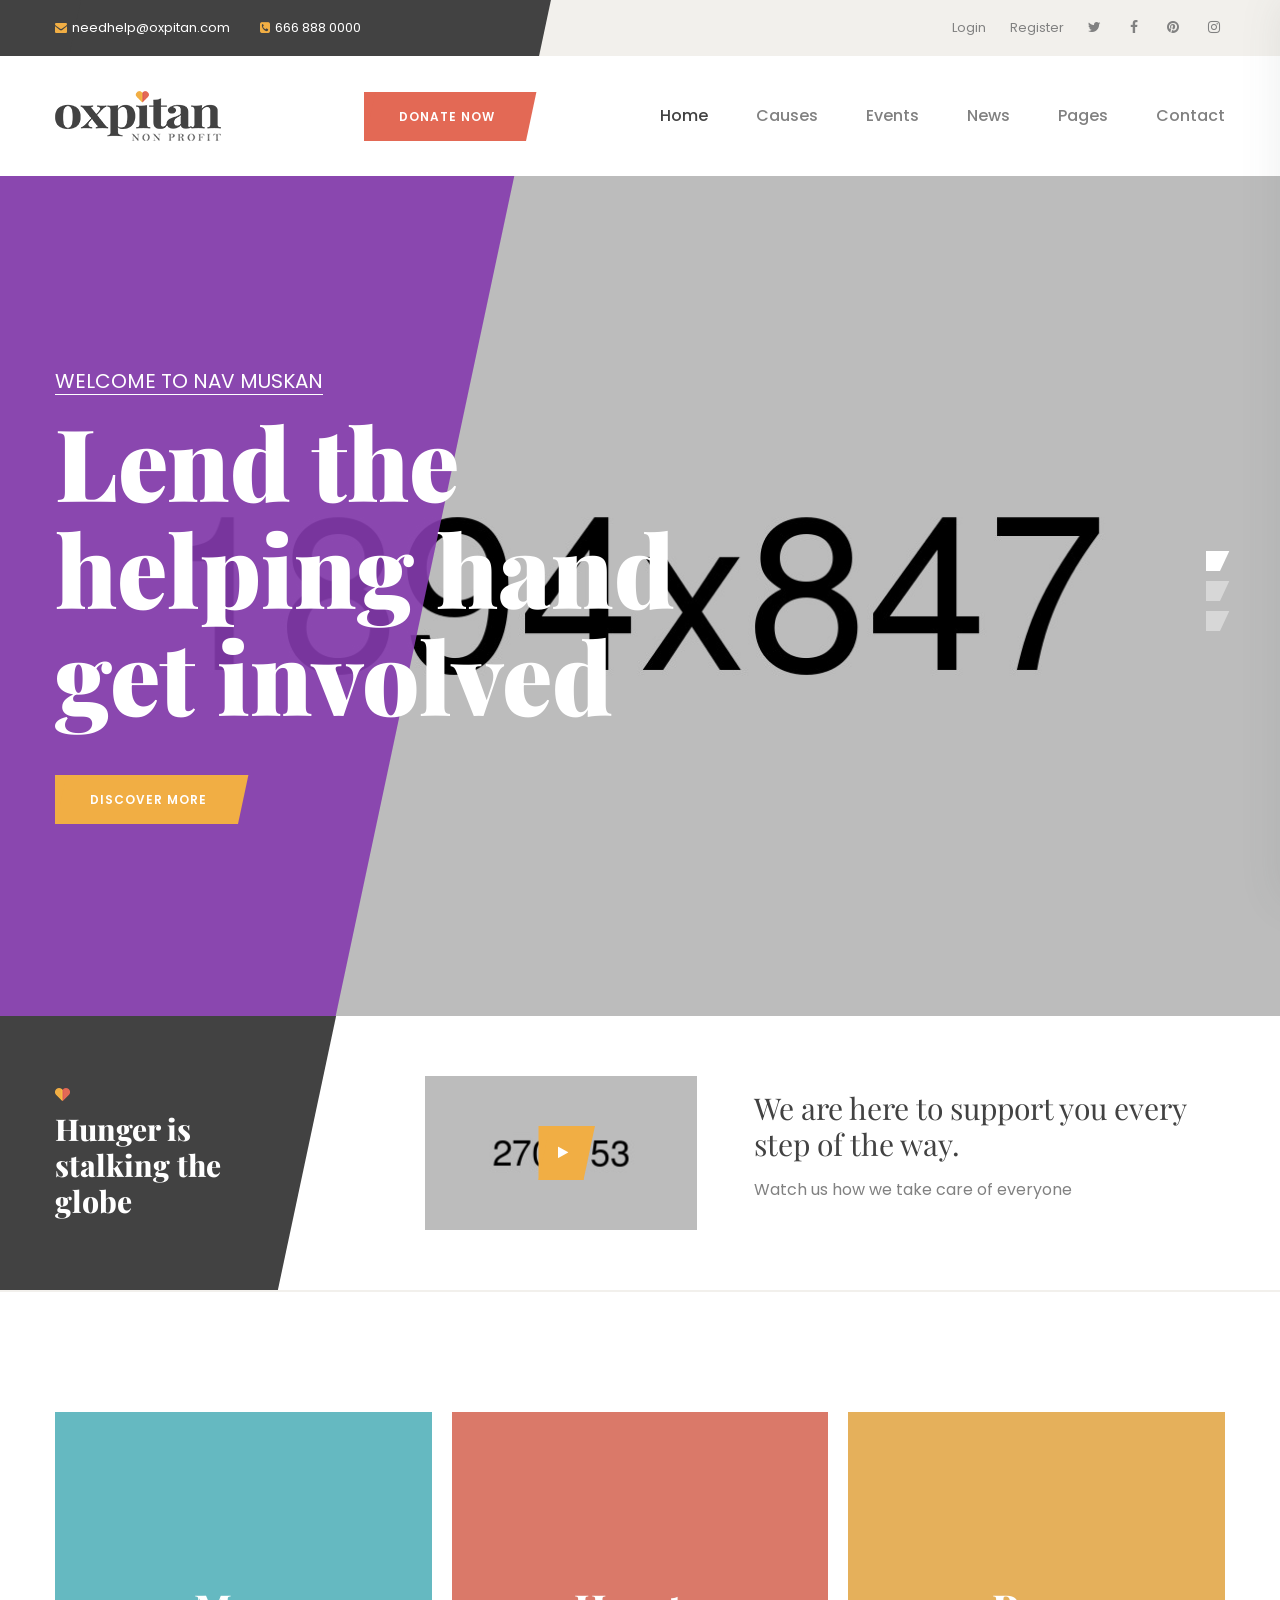
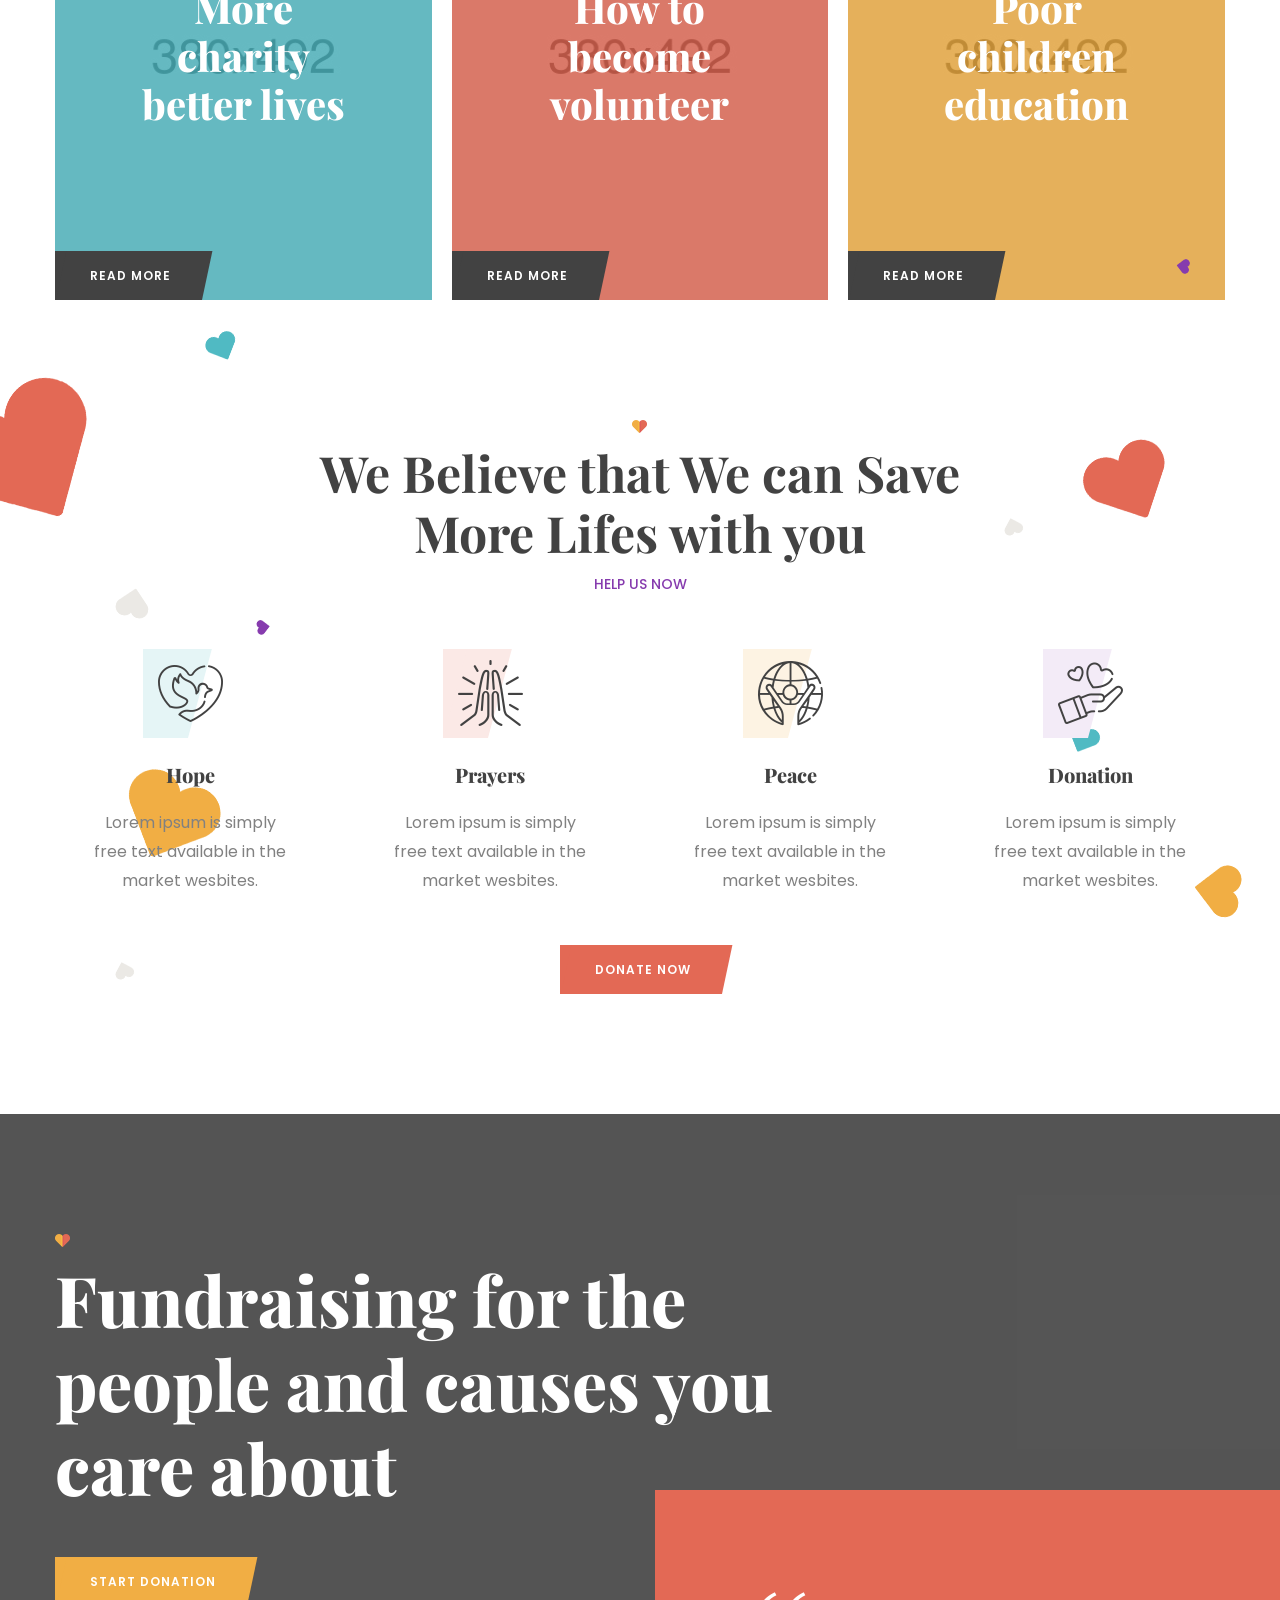
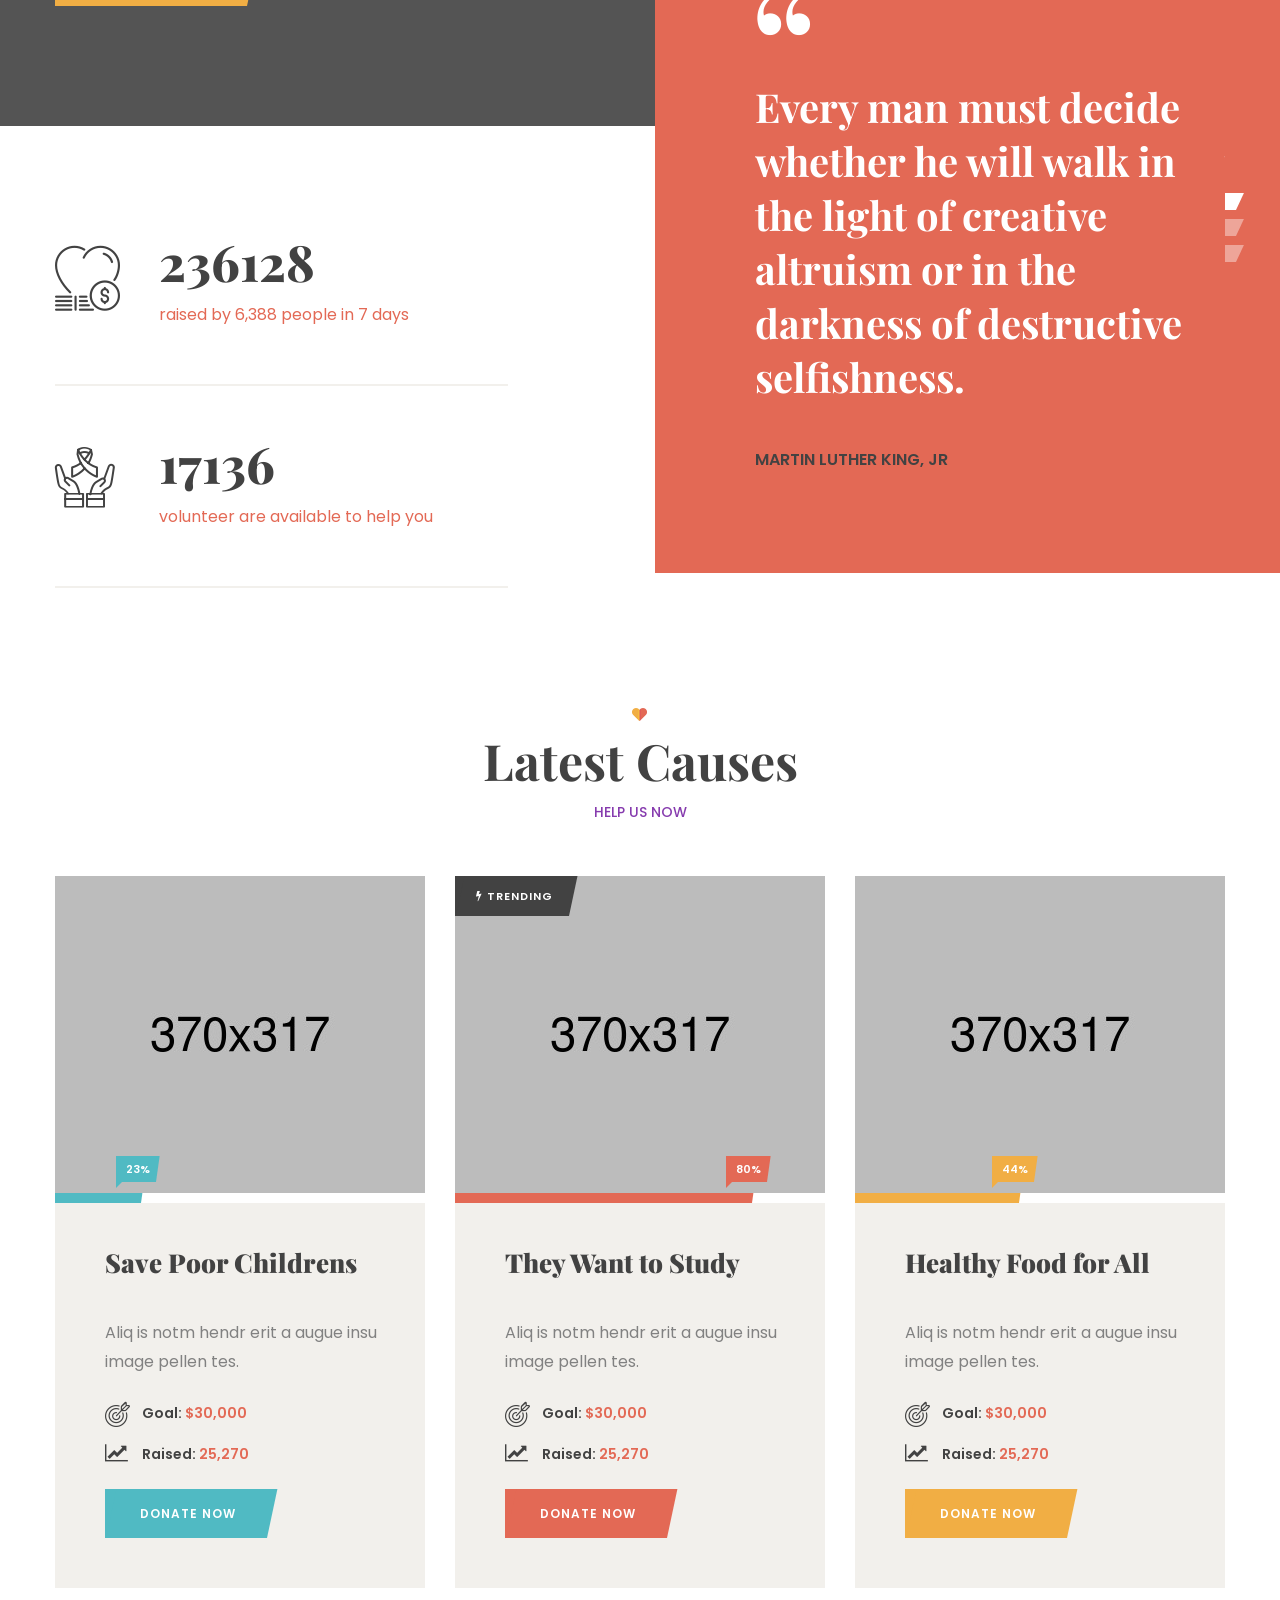
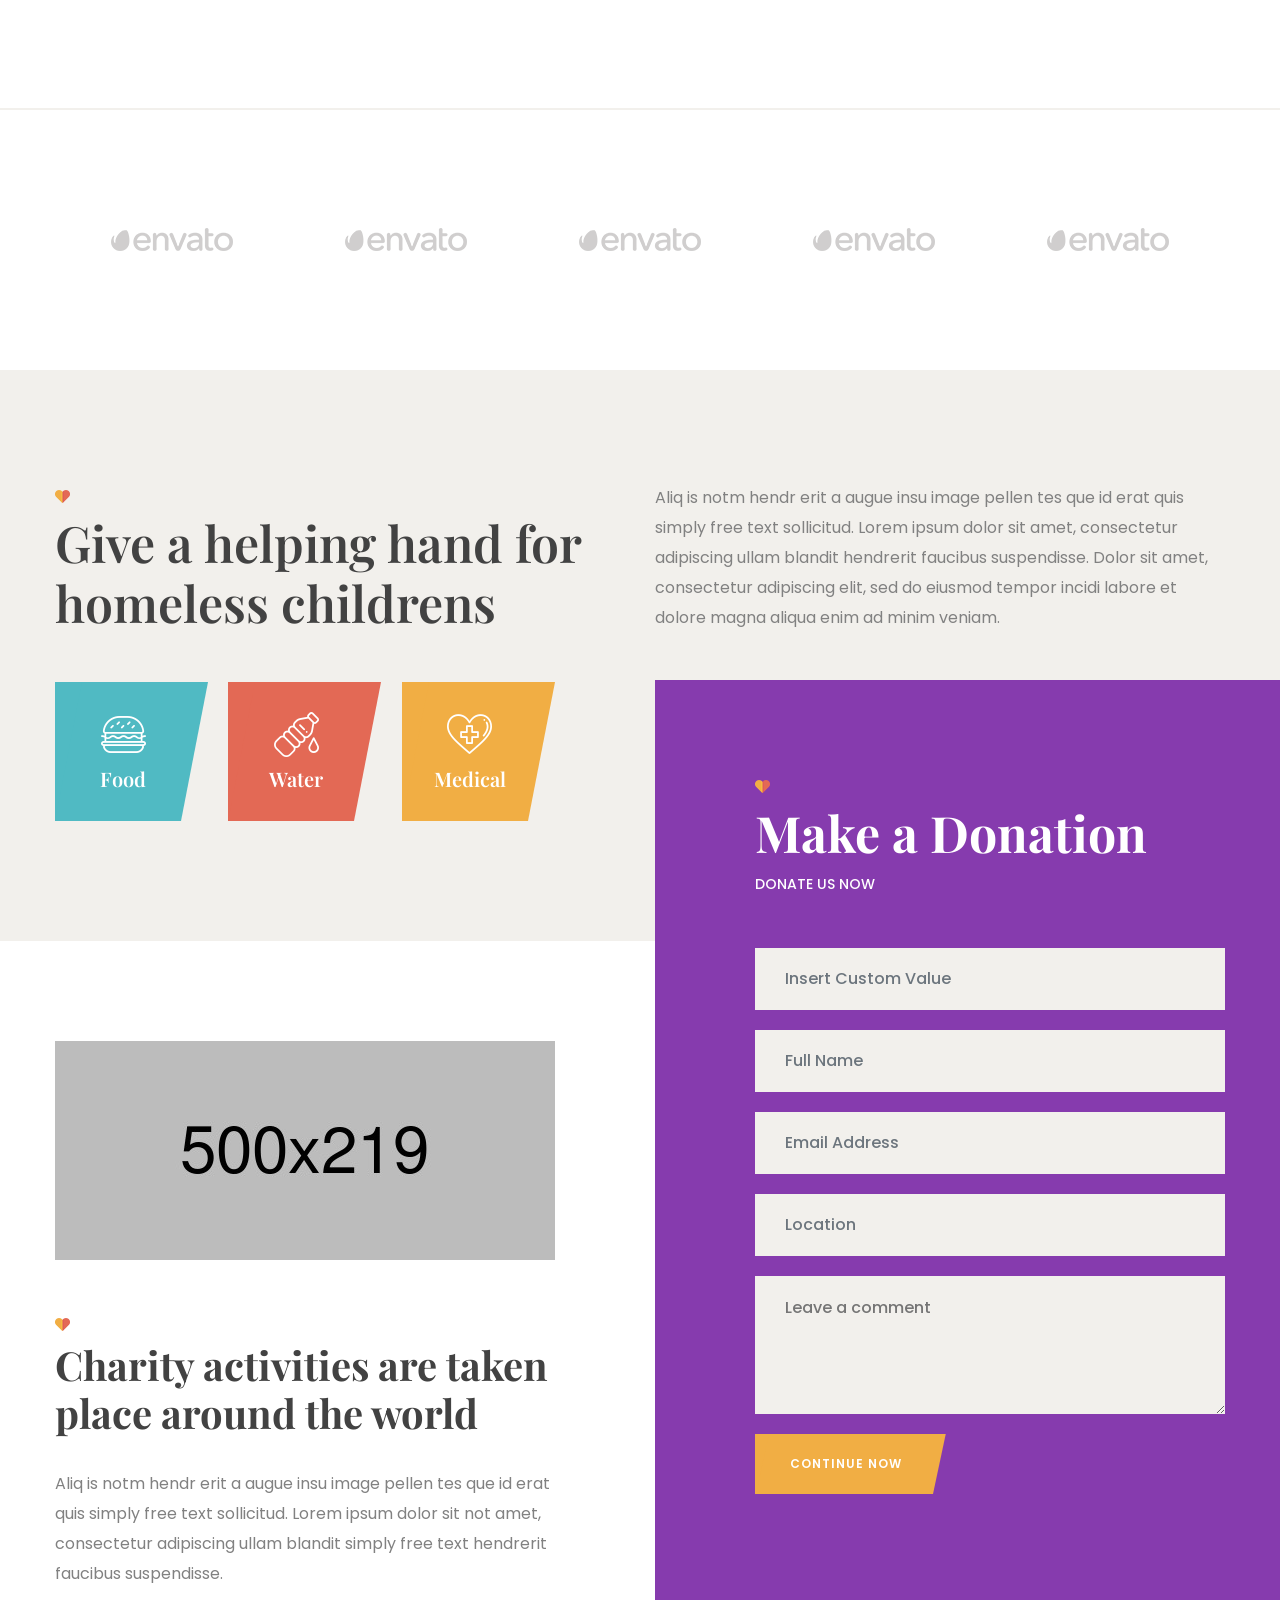
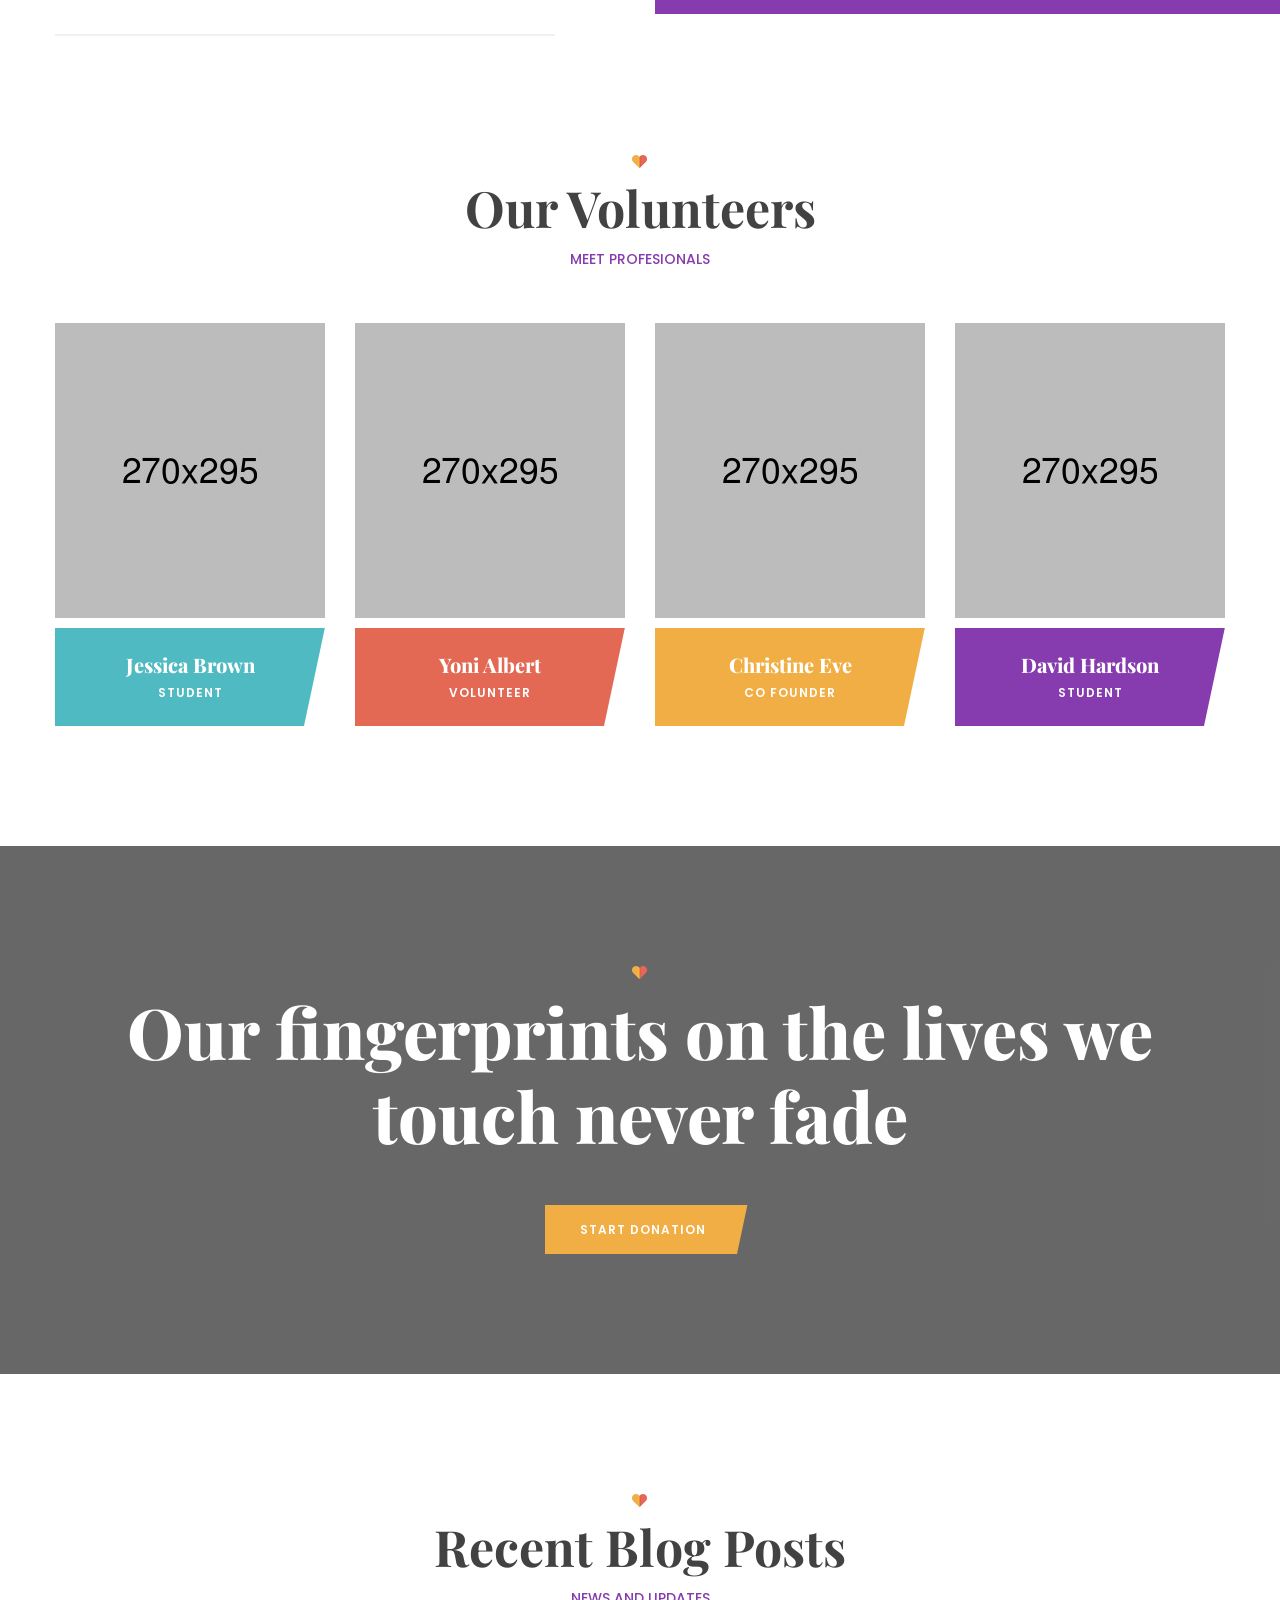
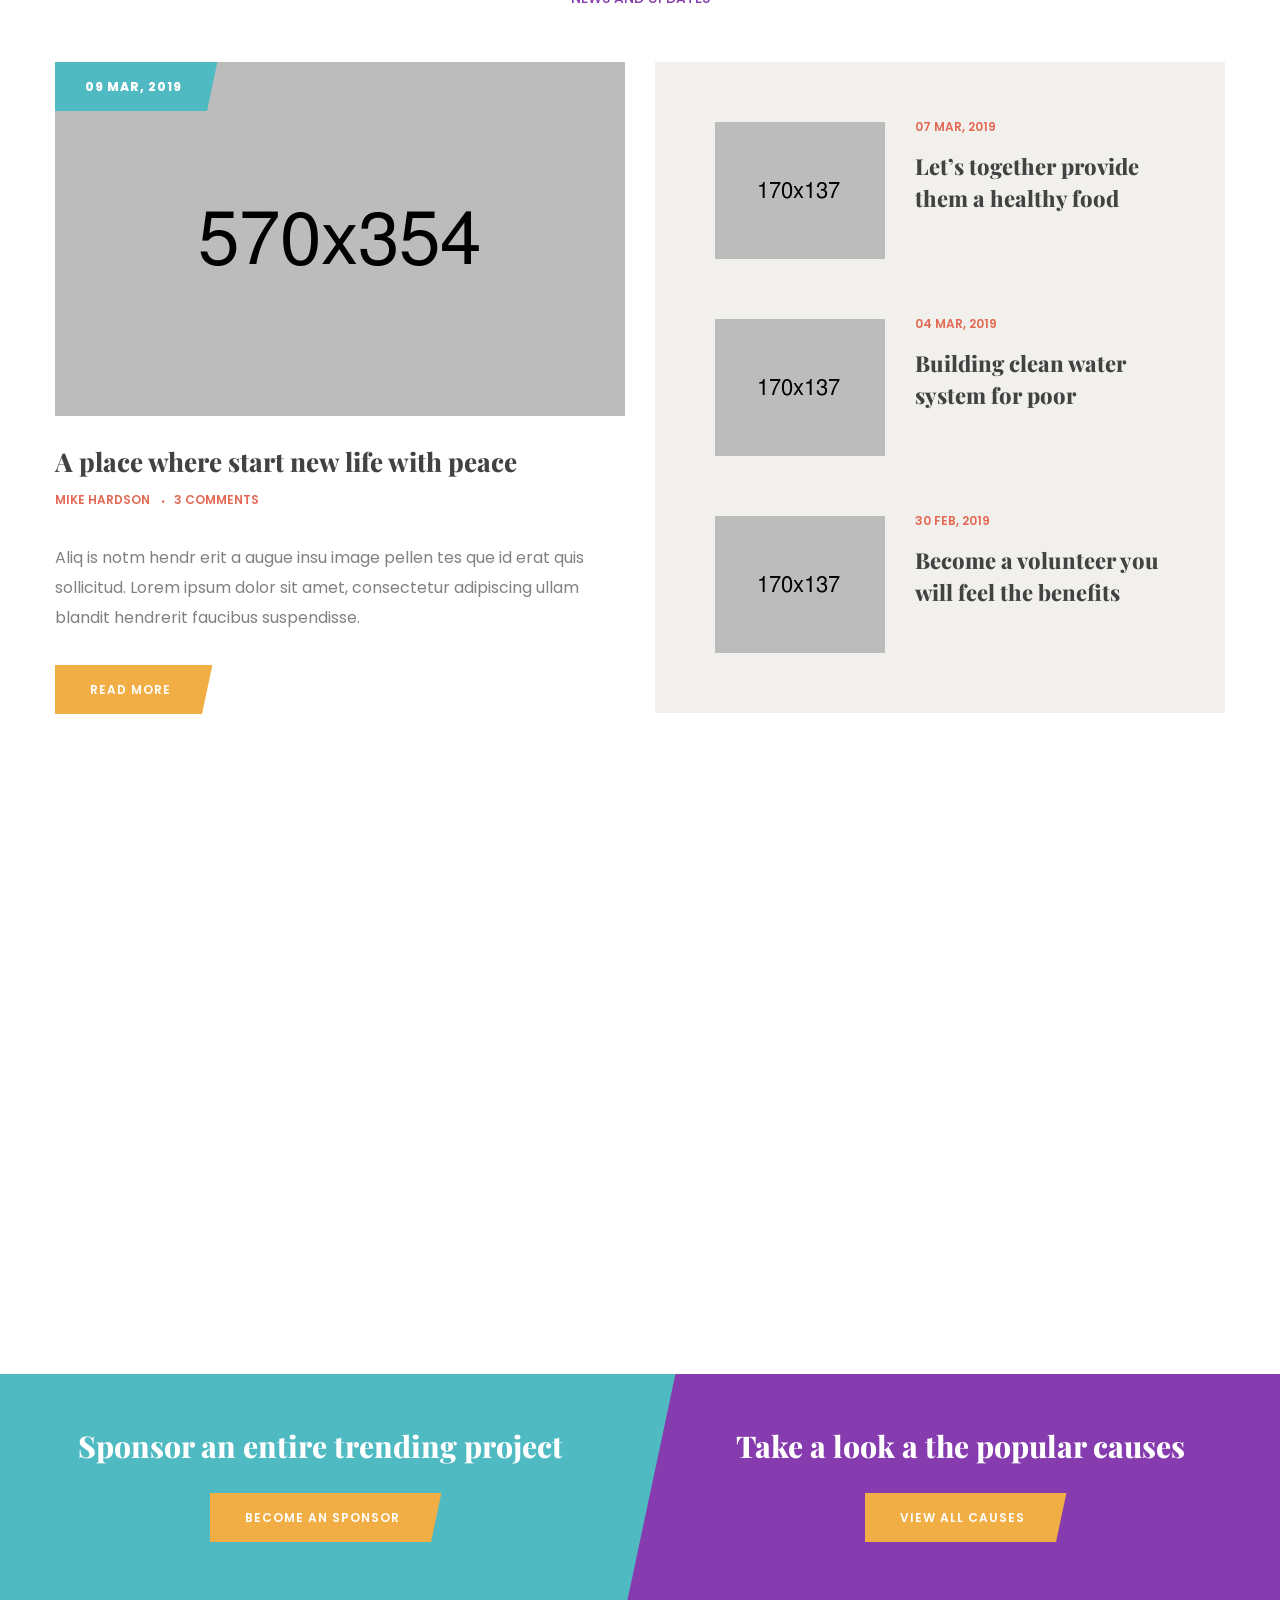
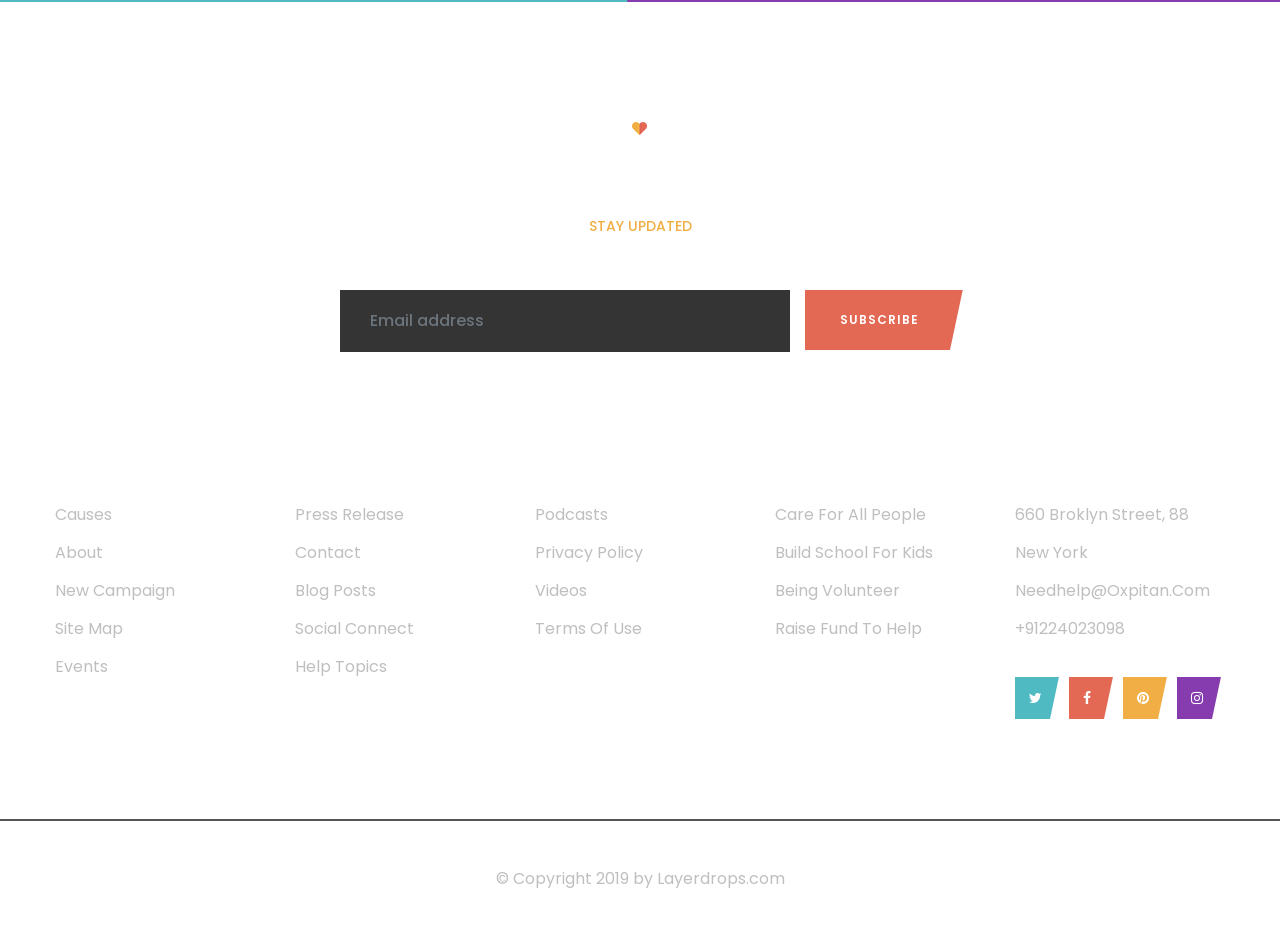
<file: index.html>
<!DOCTYPE html>
<html lang="en">
<head>
    <meta charset="UTF-8">
    <meta name="viewport" content="width=device-width, initial-scale=1.0">
    <meta http-equiv="X-UA-Compatible" content="ie=edge">
    <title>Oxpitan - Nonprofit Charity and Fundraising HTML5 Template</title>
    <!-- Favicon -->
    <link rel="icon" href="images/favicon.png">

    <!-- Template CSS Files -->
    <link rel="stylesheet" href="css/bootstrap.min.css">
    <link rel="stylesheet" href="css/font-awesome.css">
    <link rel="stylesheet" href="css/animate.min.css">
    <link rel="stylesheet" href="css/owl.carousel.min.css">
    <link rel="stylesheet" href="css/owl.theme.default.min.css">
    <link rel="stylesheet" href="css/fontello.css">
    <link rel="stylesheet" href="css/magnific-popup.css">
    <link rel="stylesheet" href="css/style.css">
    <link rel="stylesheet" href="css/responsive.css">
</head>
<body>
<!-- page preloader -->
<div id="loading-area">
    <div class="loader-box">
        <div class="loader" id="loader-1"></div>
    </div>
</div><!-- end loading -->

<!-- ================================
            START HEADER AREA
================================= -->
<header class="header-area">
    <div class="header-top-action">
        <div class="container">
            <div class="row">
                <div class="col-lg-5">
                    <div class="top-action-content">
                        <div class="info-box info-box-1 d-flex align-items-center">
                            <ul class="d-flex align-items-center">
                                <li><a href="#"><i class="fa fa-envelope"></i>needhelp@oxpitan.com</a></li>
                                <li><a href="#"><i class="fa fa-phone-square"></i>666 888 0000</a></li>
                            </ul>
                        </div><!-- end info-box -->
                    </div><!-- top-action-content -->
                </div><!-- end col-lg-6 -->
                <div class="col-lg-7">
                    <div class="top-action-content info-action-content">
                        <div class="info-box info-box-2 d-flex align-items-center justify-content-end">
                            <ul class="top-action-list d-flex align-items-center">
                                <li class="action__text"><a href="#">login</a></li>
                                <li class="action__text"><a href="#">register</a></li>
                                <li><a href="#"><i class="fa fa-twitter"></i></a></li>
                                <li><a href="#"><i class="fa fa-facebook"></i></a></li>
                                <li><a href="#"><i class="fa fa-pinterest"></i></a></li>
                                <li><a href="#"><i class="fa fa-instagram"></i></a></li>
                            </ul>
                        </div><!-- end info-box box-2 -->
                    </div><!-- top-action-content -->
                </div><!-- end col-lg-6 -->
            </div><!-- end row -->
        </div><!-- end container -->
    </div><!-- end header-top-action -->
    <div class="header-top header-menu-action">
        <div class="container">
            <div class="row ostion-top-wrap">
                <div class="col-lg-5 col-sm-5 site-branding">
                    <div class="logo-action d-flex align-items-center">
                        <div class="ostion-logo">
                            <a href="index.html">
                                <img src="images/logo.png" alt="Oxpitan" title="Oxpitan">
                            </a>
                        </div><!-- .ostion-logo -->
                        <div class="header-btn ml-auto">
                            <a href="donate.html" class="theme-btn">donate now</a>
                        </div>
                    </div><!-- end logo-action -->
                </div><!-- site-branding -->
                <div class="col-lg-7 col-sm-7 ostion-menu">
                    <div class="ostion-menu-innner">
                        <div class="ostion-menu-content">
                            <div class="navigation-top">
                                <nav class="main-navigation">
                                    <ul>
                                        <li class="active"><a href="#">Home</a>
                                            <ul class="dropdown-menu-item">
                                                <li><a href="index.html">Home 1</a></li>
                                                <li><a href="index2.html">Home 2</a></li>
                                            </ul>
                                        </li>
                                        <li><a href="#">causes</a>
                                            <ul class="dropdown-menu-item">
                                                <li><a href="causes.html">causes</a></li>
                                                <li><a href="causes-detail.html">causes detail</a></li>
                                                <li><a href="donate.html">donate now</a></li>
                                            </ul>
                                        </li>
                                        <li><a href="#">events</a>
                                            <ul class="dropdown-menu-item">
                                                <li><a href="events.html">events</a></li>
                                                <li><a href="events-detail.html">events detail</a></li>
                                            </ul>
                                        </li>
                                        <li><a href="#">news</a>
                                            <ul class="dropdown-menu-item">
                                                <li><a href="news.html">news</a></li>
                                                <li><a href="single-news.html">news detail</a></li>
                                            </ul>
                                        </li>
                                        <li><a href="#">pages</a>
                                            <ul class="dropdown-menu-item">
                                                <li><a href="about.html">about</a></li>
                                                <li><a href="gallery.html">gallery</a></li>
                                                <li><a href="volunteer.html">become a volunteer</a></li>
                                                <li><a href="team.html">out team</a></li>
                                                <li><a href="sponsor.html">sponsors</a></li>
                                            </ul>
                                        </li>
                                        <li><a href="contact.html">contact</a></li>
                                    </ul>
                                </nav><!-- end main-navigation -->
                            </div><!-- end navigation-top -->
                        </div><!-- end ostion-menu-content -->
                        <div class="mobile-menu-toggle">
                            <i class="fa fa-bars"></i>
                        </div>
                    </div><!-- end ostion-menu-innner -->
                </div><!-- ostion-menu -->
            </div><!-- end row -->
        </div><!-- end container -->
    </div><!-- end header-top -->
    <div class="side-nav-container">
        <div class="humburger-menu">
            <div class="humburger-menu-lines side-menu-close"></div><!-- end humburger-menu-lines -->
        </div><!-- end humburger-menu -->
        <div class="side-menu-wrap">
            <ul class="side-menu-ul">
                <li class="sidenav__item"><a href="index.html">home</a>
                    <span class="menu-plus-icon"></span>
                    <ul class="side-sub-menu">
                        <li><a href="index.html">Home 1</a></li>
                        <li><a href="index2.html">Home 2</a></li>
                    </ul>
                </li>
                <li class="sidenav__item"><a href="#">causes</a>
                    <span class="menu-plus-icon"></span>
                    <ul class="side-sub-menu">
                        <li><a href="causes.html">causes</a></li>
                        <li><a href="causes-detail.html">causes detail</a></li>
                        <li><a href="donate.html">donate now</a></li>
                    </ul>
                </li>
                <li class="sidenav__item"><a href="#">event</a>
                    <span class="menu-plus-icon"></span>
                    <ul class="side-sub-menu">
                        <li><a href="events.html">events</a></li>
                        <li><a href="events-detail.html">events detail</a></li>
                    </ul>
                </li>
                <li class="sidenav__item"><a href="#">news</a>
                    <span class="menu-plus-icon"></span>
                    <ul class="side-sub-menu">
                        <li><a href="news.html">news</a></li>
                        <li><a href="single-news.html">single news</a></li>
                    </ul>
                </li>
                <li class="sidenav__item"><a href="#">pages</a>
                    <span class="menu-plus-icon"></span>
                    <ul class="side-sub-menu">
                        <li><a href="about.html">about</a></li>
                        <li><a href="gallery.html">gallery</a></li>
                        <li><a href="volunteer.html">become a volunteer</a></li>
                        <li><a href="team.html">out team</a></li>
                        <li><a href="sponsor.html">sponsors</a></li>
                    </ul>
                </li>
                <li class="sidenav__item"><a href="contact.html">contact</a></li>
            </ul>
            <ul class="side-social">
                <li><a href="#"><i class="fa fa-facebook"></i></a></li>
                <li><a href="#"><i class="fa fa-twitter"></i></a></li>
                <li><a href="#"><i class="fa fa-youtube-play"></i></a></li>
                <li><a href="#"><i class="fa fa-google-plus"></i></a></li>
            </ul>
            <div class="side-btn">
                <a href="donate.html" class="theme-btn">donate now</a>
            </div>
        </div><!-- end side-menu-wrap -->
    </div><!-- end side-nav-container -->
</header>
<!-- ================================
         END HEADER AREA
================================= -->

<!--================================
         START SLIDER AREA
=================================-->
<section class="slider-area">
    <div class="homepage-slide1">
        <div class="single-slide-item slide-bg1">
            <div class="slide-item-table">
                <div class="slide-item-tablecell">
                    <div class="container">
                        <div class="row">
                            <div class="col-md-7">
                                <div class="slider-heading">
                                    <p class="slider__meta">Welcome to Nav Muskan </p>
                                    <h2 class="slider__title">Lend the helping hand get involved</h2>
                                    <a href="#" class="theme-btn">discover more</a>
                                </div>
                            </div><!-- col-md-7 -->
                        </div><!-- row -->
                    </div><!-- container -->
                </div><!-- slide-item-tablecell -->
            </div><!-- slide-item-table -->
        </div><!-- end single-slide-item -->
        <div class="single-slide-item slide-bg2">
            <div class="slide-item-table">
                <div class="slide-item-tablecell">
                    <div class="container">
                        <div class="row">
                            <div class="col-md-7">
                                <div class="slider-heading">
                                    <p class="slider__meta">Welcome to Nav Muskan </p>
                                    <h2 class="slider__title">Lend the helping hand get involved</h2>
                                    <a href="#" class="theme-btn">discover more</a>
                                </div>
                            </div><!-- col-md-7 -->
                        </div><!-- row -->
                    </div><!-- container -->
                </div><!-- slide-item-tablecell -->
            </div><!-- slide-item-table -->
        </div><!-- end single-slide-item -->
        <div class="single-slide-item slide-bg3">
            <div class="slide-item-table">
                <div class="slide-item-tablecell">
                    <div class="container">
                        <div class="row">
                            <div class="col-md-7">
                                <div class="slider-heading">
                                    <p class="slider__meta">Welcome to Nam Muskan</p>
                                    <h2 class="slider__title">Lend the helping hand get involved</h2>
                                    <a href="#" class="theme-btn">discover more</a>
                                </div>
                            </div><!-- col-md-7 -->
                        </div><!-- row -->
                    </div><!-- container -->
                </div><!-- slide-item-tablecell -->
            </div><!-- slide-item-table -->
        </div><!-- end single-slide-item -->
    </div><!-- end homepage-slides -->
</section><!-- end slider-area -->
<!--================================
        END SLIDER AREA
=================================-->

<!--================================
         START ENTRY AREA
=================================-->
<section class="entry-area">
    <div class="container">
        <div class="row entry-static-wrap">
            <div class="col-lg-3">
                <div class="entry-static-box entry-static-box1">
                    <div class="section-icon">
                        <img src="images/section-icon.png" alt="section-icon">
                    </div>
                    <h4 class="entry__title">Hunger is stalking the globe</h4>
                </div><!-- entry-static-box -->
            </div><!-- end col-lg-3 -->
            <div class="col-lg-9">
                <div class="entry-static-box entry-static-box2 d-flex align-items-center">
                   <div class="row">
                       <div class="col-lg-4">
                           <div class="entry-video-img">
                               <img src="images/entry-video-img.jpg" alt="entry-video-img">
                               <a class="mfp-iframe video-play-btn" href="https://www.youtube.com/watch?v=PbUxi2Lx8x8" title="Play Video"><i class="fa fa-play"></i></a>
                           </div>
                       </div>
                       <div class="col-lg-8">
                           <div class="entry-video-text">
                               <h4 class="entry__title">We are here to support you every step of the way.</h4>
                               <p class="entry__text">Watch us how we take care of everyone</p>
                           </div>
                       </div>
                   </div>
                </div><!-- entry-static-box -->
            </div><!-- end col-lg-9 -->
        </div><!-- end row -->
    </div><!-- end container -->
</section><!-- end entry-area -->
<!--================================
        END ENTRY AREA
=================================-->

<!--================================
         START HIW AREA
=================================-->
<section class="hiw-area">
    <div class="container">
        <div class="row">
            <div class="col">
                <div class="hiw-item">
                    <div class="hiw-item-img-box hiw-bg1">
                        <figure>
                            <img src="images/hiw-img.jpg" alt="">
                            <h3 class="hiw-title">More charity better lives</h3>
                           <div class="hiw-btn-box">
                               <a href="#" class="theme-btn">read more</a>
                           </div>
                        </figure>
                    </div><!-- end hiw-item-img-box -->
                </div><!-- end hiw-item -->
            </div><!-- end col -->
            <div class="col">
                <div class="hiw-item">
                    <div class="hiw-item-img-box hiw-bg2">
                        <figure>
                            <img src="images/hiw-img2.jpg" alt="">
                            <h3 class="hiw-title">How to become volunteer</h3>
                            <div class="hiw-btn-box">
                                <a href="#" class="theme-btn">read more</a>
                            </div>
                        </figure>
                    </div><!-- end hiw-item-img-box -->
                </div><!-- end hiw-item -->
            </div><!-- end col -->
            <div class="col">
                <div class="hiw-item">
                    <div class="hiw-item-img-box hiw-bg3">
                        <figure>
                            <img src="images/hiw-img3.jpg" alt="">
                            <h3 class="hiw-title">Poor children education</h3>
                            <div class="hiw-btn-box">
                                <a href="#" class="theme-btn">read more</a>
                            </div>
                        </figure>
                    </div><!-- end hiw-item-img-box -->
                </div><!-- end hiw-item -->
            </div><!-- end col -->
        </div><!-- end row -->
    </div><!-- end container -->
</section><!-- end hiw-area -->
<!--================================
        END HIW AREA
=================================-->

<!--================================
         START SERVICE AREA
=================================-->
<section class="service-area text-center">
    <img src="images/heart-icon1.png" alt="" class="heart-icon heart-icon-1">
    <img src="images/heart-icon2.png" alt="" class="heart-icon heart-icon-2">
    <img src="images/heart-icon3.png" alt="" class="heart-icon heart-icon-3">
    <img src="images/heart-icon4.png" alt="" class="heart-icon heart-icon-4">
    <img src="images/heart-icon5.png" alt="" class="heart-icon heart-icon-5">
    <img src="images/heart-icon6.png" alt="" class="heart-icon heart-icon-6">
    <img src="images/heart-icon7.png" alt="" class="heart-icon heart-icon-7">
    <img src="images/heart-icon8.png" alt="" class="heart-icon heart-icon-8">
    <img src="images/heart-icon9.png" alt="" class="heart-icon heart-icon-9">
    <img src="images/heart-icon10.png" alt="" class="heart-icon heart-icon-10">
    <img src="images/heart-icon11.png" alt="" class="heart-icon heart-icon-11">
    <div class="container">
        <div class="row">
            <div class="col-lg-8 mx-auto">
                <div class="section-heading service-heading">
                    <div class="section-icon">
                        <img src="images/section-icon.png" alt="section-icon">
                    </div>
                    <h2 class="section__title">We Believe that We can Save More Lifes with you</h2>
                    <p class="section__meta">help us now</p>
                </div><!-- end section-heading -->
            </div><!-- end col-lg-8 -->
        </div><!-- end row -->
        <div class="row service-wrap">
            <div class="col">
                <div class="service-item service-item1">
                    <div class="service-item-inner">
                        <div class="service-icon">
                            <i class="icon-peace-1"></i>
                        </div>
                        <div class="service-content">
                          <h4 class="service__title">hope</h4>
                            <p class="service__desc">
                                Lorem ipsum is simply free text available
                                in the market wesbites.
                            </p>
                        </div>
                    </div><!-- end service-item-inner -->
                </div><!-- end service-item -->
            </div><!-- end col -->
            <div class="col">
                <div class="service-item service-item2">
                    <div class="service-item-inner">
                        <div class="service-icon">
                            <i class="icon-praying"></i>
                        </div>
                        <div class="service-content">
                            <h4 class="service__title">prayers</h4>
                            <p class="service__desc">
                                Lorem ipsum is simply free text available
                                in the market wesbites.
                            </p>
                        </div>
                    </div><!-- end service-item-inner -->
                </div><!-- end service-item -->
            </div><!-- end col -->
            <div class="col">
                <div class="service-item service-item3">
                    <div class="service-item-inner">
                        <div class="service-icon">
                            <i class="icon-peace"></i>
                        </div>
                        <div class="service-content">
                            <h4 class="service__title">peace</h4>
                            <p class="service__desc">
                                Lorem ipsum is simply free text available
                                in the market wesbites.
                            </p>
                        </div>
                    </div><!-- end service-item-inner -->
                </div><!-- end service-item -->
            </div><!-- end col -->
            <div class="col">
                <div class="service-item service-item4">
                    <div class="service-item-inner">
                        <div class="service-icon">
                            <i class="icon-heart"></i>
                        </div>
                        <div class="service-content">
                            <h4 class="service__title">donation</h4>
                            <p class="service__desc">
                                Lorem ipsum is simply free text available
                                in the market wesbites.
                            </p>
                        </div>
                    </div><!-- end service-item-inner -->
                </div><!-- end service-item -->
            </div><!-- end col -->
        </div><!-- end row -->
        <div class="row">
            <div class="col-lg-12">
                <div class="button-shared">
                    <a href="donate.html" class="theme-btn">donate now</a>
                </div><!-- end button-shared -->
            </div><!-- end col-lg-12 -->
        </div><!-- end row -->
    </div><!-- end container -->
</section><!-- end service-area -->
<!--================================
        END SERVICE AREA
=================================-->

<!--================================
         START MIXER AREA
=================================-->
<section class="mixer-area">
    <div class="container">
        <div class="row">
            <div class="col-lg-8">
                <div class="section-heading mixer-heading">
                    <div class="section-icon">
                        <img src="images/section-icon.png" alt="section-icon">
                    </div>
                    <h2 class="section__title text__white">Fundraising for the people and causes you care about</h2>
                    <a href="donate.html" class="theme-btn">start donation</a>
                </div><!-- end section-heading -->
            </div><!-- end col-lg-12 -->
        </div><!-- end row -->
    </div><!-- end container -->
</section><!-- end mixer-area -->
<!--================================
        END MIXER AREA
=================================-->

<!--================================
         START MIXER AREA
=================================-->
<section class="mixer-area2">
    <div class="container">
        <div class="row fun-content-wrap">
            <div class="col-lg-6">
                <div class="fun-content">
                    <div class="fun-item fun-item1">
                        <i class="icon-charity"></i>
                        <h3 class="counter">785000</h3>
                        <p class="fun__text">raised by 6,388 people in 7 days</p>
                    </div><!-- end fun-item -->
                </div><!-- end fun-content -->
                <div class="fun-content">
                    <div class="fun-item fun-item2">
                        <i class="icon-cancer"></i>
                        <h3 class="counter">63000</h3>
                        <p class="fun__text">volunteer are available to help you</p>
                    </div><!-- end fun-item -->
                </div><!-- end fun-content -->
            </div><!-- end col-lg-6 -->
            <div class="col-lg-6">
                <div class="fun-content-slide">
                    <div class="fun-slide-item">
                        <div class="icon-quote">“</div>
                        <h3 class="funslide__text">
                            Every man must decide whether he will walk in the light
                            of creative altruism or in the darkness of destructive selfishness.
                        </h3>
                        <p class="funslide__name">Martin Luther King, jr</p>
                    </div><!-- end fun-slide-item -->
                    <div class="fun-slide-item">
                        <div class="icon-quote">“</div>
                        <h3 class="funslide__text">
                            Every man must decide whether he will walk in the light
                            of creative altruism or in the darkness of destructive selfishness.
                        </h3>
                        <p class="funslide__name">Martin Luther King, jr</p>
                    </div><!-- end fun-slide-item -->
                    <div class="fun-slide-item">
                        <div class="icon-quote">“</div>
                        <h3 class="funslide__text">
                            Every man must decide whether he will walk in the light
                            of creative altruism or in the darkness of destructive selfishness.
                        </h3>
                        <p class="funslide__name">Martin Luther King, jr</p>
                    </div><!-- end fun-slide-item -->
                </div><!-- end fun-content-slide -->
            </div><!-- end col-lg-6 -->
        </div><!-- end row -->
    </div><!-- end container -->
</section><!-- end mixer-area2  -->
<!--================================
        END MIXER AREA
=================================-->

<!--================================
         START CAUSES AREA
=================================-->
<section class="causes-area">
    <div class="container">
        <div class="row">
            <div class="col-lg-8 mx-auto">
                <div class="section-heading blog-heading text-center">
                    <div class="section-icon">
                        <img src="images/section-icon.png" alt="section-icon">
                    </div>
                    <h2 class="section__title">Latest Causes</h2>
                    <p class="section__meta">help us now</p>
                </div><!-- end section-heading -->
            </div><!-- end col-lg-8 -->
        </div><!-- end row -->
        <div class="row blog-content-wrap">
            <div class="col-lg-4">
                <div class="blog-content">
                    <div class="blog-item blog-item1">
                       <div class="blog-img">
                           <img src="images/img1.jpg" alt="">
                       </div>
                        <div id="bar1" class="barfiller">
                            <div class="tipWrap">
                                <span class="tip"></span>
                            </div>
                            <span class="fill" data-percentage="23"></span>
                        </div>
                        <div class="blog-inner-content">
                            <h3 class="blog__title"><a href="causes-detail.html">Save Poor Childrens</a></h3>
                            <p class="blog__desc">Aliq is notm hendr erit a augue insu image pellen tes.</p>
                            <ul class="blog__list">
                                <li><i class="icon-target"></i> Goal: <span>$30,000</span></li>
                                <li><i class="fa fa-line-chart"></i> Raised: <span>25,270</span></li>
                            </ul>
                            <a href="donate.html" class="theme-btn">donate now</a>
                        </div>
                    </div><!-- end blog-item -->
                </div><!-- end blog-content -->
            </div><!-- end col-lg-4 -->
            <div class="col-lg-4">
                <div class="blog-content">
                    <div class="blog-item blog-item2">
                        <div class="blog-img">
                            <img src="images/img2.jpg" alt="">
                            <span class="blog__tag"><i class="fa fa-flash"></i> trending</span>
                        </div>
                        <div id="bar2" class="barfiller">
                            <div class="tipWrap">
                                <span class="tip"></span>
                            </div>
                            <span class="fill" data-percentage="80"></span>
                        </div>
                        <div class="blog-inner-content">
                            <h3 class="blog__title"><a href="causes-detail.html">They Want to Study</a></h3>
                            <p class="blog__desc">Aliq is notm hendr erit a augue insu image pellen tes.</p>
                            <ul class="blog__list">
                                <li><i class="icon-target"></i> Goal: <span>$30,000</span></li>
                                <li><i class="fa fa-line-chart"></i> Raised: <span>25,270</span></li>
                            </ul>
                            <a href="donate.html" class="theme-btn">donate now</a>
                        </div>
                    </div><!-- end blog-item -->
                </div><!-- end blog-content -->
            </div><!-- end col-lg-4 -->
            <div class="col-lg-4">
                <div class="blog-content">
                    <div class="blog-item blog-item3">
                        <div class="blog-img">
                            <img src="images/img3.jpg" alt="">
                        </div>
                        <div id="bar3" class="barfiller">
                            <div class="tipWrap">
                                <span class="tip"></span>
                            </div>
                            <span class="fill" data-percentage="44"></span>
                        </div>
                        <div class="blog-inner-content">
                            <h3 class="blog__title"><a href="causes-detail.html">Healthy Food for All</a></h3>
                            <p class="blog__desc">Aliq is notm hendr erit a augue insu image pellen tes.</p>
                            <ul class="blog__list">
                                <li><i class="icon-target"></i> Goal: <span>$30,000</span></li>
                                <li><i class="fa fa-line-chart"></i> Raised: <span>25,270</span></li>
                            </ul>
                            <a href="donate.html" class="theme-btn">donate now</a>
                        </div>
                    </div><!-- end blog-item -->
                </div><!-- end blog-content -->
            </div><!-- end col-lg-4 -->
        </div><!-- end row -->
    </div><!-- end container -->
</section><!-- end causes-area -->
<!--================================
        END CAUSES AREA
=================================-->

<div class="section-divider"></div>

<!-- ================================
       START CLIENTLOGO AREA
================================= -->
<section class="clientlogo-area">
    <div class="container">
        <div class="row">
            <div class="col-md-12">
                <div class="client-logo">
                    <div class="client-logo-item">
                        <img src="images/client-logo.png" alt="brand image">
                    </div><!-- end client-logo-item -->
                    <div class="client-logo-item">
                        <img src="images/client-logo.png" alt="brand image">
                    </div><!-- end client-logo-item -->
                    <div class="client-logo-item">
                        <img src="images/client-logo.png" alt="brand image">
                    </div><!-- end client-logo-item -->
                    <div class="client-logo-item">
                        <img src="images/client-logo.png" alt="brand image">
                    </div><!-- end client-logo-item -->
                    <div class="client-logo-item">
                        <img src="images/client-logo.png" alt="brand image">
                    </div><!-- end client-logo-item -->
                    <div class="client-logo-item">
                        <img src="images/client-logo.png" alt="brand image">
                    </div><!-- end client-logo-item -->
                </div><!-- end client-logo -->
            </div><!-- end col-md-12 -->
        </div><!-- end row -->
    </div><!-- end container -->
</section><!-- end clientlogo-area -->
<!-- ================================
       START CLIENTLOGO AREA
================================= -->

<!--================================
         START MIXER AREA
=================================-->
<section class="mixer-area helping-area">
    <div class="container">
        <div class="row">
            <div class="col-lg-6">
                <div class="section-heading mixer-heading">
                    <div class="section-icon">
                        <img src="images/section-icon.png" alt="section-icon">
                    </div>
                    <h2 class="section__title">Give a helping hand for homeless childrens</h2>
                </div><!-- end section-heading -->
                <div class="helping-item">
                    <div class="row">
                        <div class="col">
                            <div class="helping-box helping-box1">
                                <i class="icon-hamburger"></i>
                                <h4>food</h4>
                            </div>
                        </div><!-- end col -->
                        <div class="col">
                            <div class="helping-box helping-box2">
                                <i class="icon-water-bottle"></i>
                                <h4>water</h4>
                            </div>
                        </div><!-- end col -->
                        <div class="col">
                            <div class="helping-box helping-box3">
                                <i class="icon-health"></i>
                                <h4>Medical</h4>
                            </div>
                        </div><!-- end col -->
                    </div><!-- end row -->
                </div><!-- end helping-item -->
            </div><!-- end col-lg-6 -->
            <div class="col-lg-6">
                <div class="helping-text-box">
                    <p class="helping__text">
                        Aliq is notm hendr erit a augue insu image pellen tes que
                        id erat quis simply free text sollicitud. Lorem ipsum dolor sit amet,
                        consectetur adipiscing ullam blandit hendrerit faucibus suspendisse.
                        Dolor sit amet, consectetur adipiscing elit, sed do eiusmod
                        tempor incidi labore et dolore magna aliqua enim ad minim veniam.
                    </p>
                </div><!-- end section-heading -->
            </div><!-- end col-lg-6 -->
        </div><!-- end row -->
    </div><!-- end container -->
</section><!-- end mixer-area -->
<!--================================
        END MIXER AREA
=================================-->

<!--================================
         START MIXER AREA
=================================-->
<section class="mixer-area2 helping-area2">
    <div class="container">
        <div class="row fun-content-wrap">
            <div class="col-lg-6">
                <div class="fun-content">
                    <div class="fun-item fun-item1">
                        <img src="images/helping-img.jpg" alt="">
                    </div><!-- end fun-item -->
                    <div class="section-heading">
                        <div class="section-icon">
                            <img src="images/section-icon.png" alt="section-icon">
                        </div>
                        <h2 class="section__title">Charity activities are taken place around the world</h2>
                        <p class="section__desc">
                            Aliq is notm hendr erit a augue insu image pellen tes que id erat
                            quis simply free text sollicitud. Lorem ipsum dolor
                            sit not amet, consectetur adipiscing ullam
                            blandit simply free text hendrerit faucibus suspendisse.
                        </p>
                    </div><!-- end section-heading -->
                </div><!-- end fun-content -->
            </div><!-- end col-lg-6 -->
            <div class="col-lg-6">
                <div class="helping-form">
                    <div class="section-heading">
                        <div class="section-icon">
                            <img src="images/section-icon.png" alt="section-icon">
                        </div>
                        <h2 class="section__title text__white">Make a Donation</h2>
                        <p class="section__meta text__white">donate us now</p>
                    </div><!-- end section-heading -->
                    <div class="form-shared">
                        <form action="#">
                            <div class="row">
                                <div class="col-lg-12">
                                    <div class="form-group">
                                        <input type="text" class="form-control" placeholder="Insert Custom Value">
                                    </div>
                                </div>
                                <div class="col-lg-12">
                                    <div class="form-group">
                                        <input type="text" class="form-control" placeholder="Full Name">
                                    </div>
                                </div>
                                <div class="col-lg-12">
                                    <div class="form-group">
                                        <input type="email" class="form-control" placeholder="Email Address">
                                    </div>
                                </div>
                                <div class="col-lg-12">
                                    <div class="form-group">
                                        <input type="text" class="form-control" placeholder="Location">
                                    </div>
                                </div>
                                <div class="col-lg-12">
                                    <div class="form-group">
                                        <textarea class="textarea" name="message" placeholder="Leave a comment"></textarea>
                                    </div>
                                </div>
                                <div class="col-lg-12">
                                    <button class="theme-btn submit__btn">continue now</button>
                                </div>
                            </div><!-- end row -->
                        </form>
                    </div><!-- end form-shared -->
                </div><!-- end helping-form -->
            </div><!-- end col-lg-6 -->
        </div><!-- end row -->
    </div><!-- end container -->
</section><!-- end mixer-area2  -->
<!--================================
        END MIXER AREA
=================================-->

<!--================================
       START TEAM AREA
=================================-->
<section class="team-area text-center">
    <div class="container">
        <div class="row">
            <div class="col-lg-8 mx-auto">
                <div class="section-heading">
                    <div class="section-icon">
                        <img src="images/section-icon.png" alt="section-icon">
                    </div>
                    <h2 class="section__title">Our Volunteers</h2>
                    <p class="section__meta">meet profesionals</p>
                </div><!-- end section-heading -->
            </div><!-- end col-md-8 -->
        </div><!-- end row -->
        <div class="row team-content-wrap">
            <div class="col-lg-3 col-sm-6">
                <div class="team-item team-item1">
                    <div class="team__img">
                        <img src="images/team.jpg" alt="team image">
                        <div class="team__img-links">
                            <ul>
                                <li><a href="#"><i class="fa fa-twitter"></i></a></li>
                                <li><a href="#"><i class="fa fa-facebook"></i></a></li>
                                <li><a href="#"><i class="fa fa-pinterest"></i></a></li>
                                <li><a href="#"><i class="fa fa-instagram"></i></a></li>
                            </ul>
                        </div><!-- end team__img-links -->
                    </div><!-- end team__img-->
                    <div class="team__title">
                        <h3 class="team__title-title"><a href="#">Jessica Brown</a></h3>
                        <span class="team__title-meta">student</span>
                    </div><!-- end team__title -->
                </div><!-- end team-item -->
            </div><!-- end col-lg-3 -->
            <div class="col-lg-3 col-sm-6">
                <div class="team-item team-item2">
                    <div class="team__img">
                        <img src="images/team2.jpg" alt="team image">
                        <div class="team__img-links">
                            <ul>
                                <li><a href="#"><i class="fa fa-twitter"></i></a></li>
                                <li><a href="#"><i class="fa fa-facebook"></i></a></li>
                                <li><a href="#"><i class="fa fa-pinterest"></i></a></li>
                                <li><a href="#"><i class="fa fa-instagram"></i></a></li>
                            </ul>
                        </div><!-- end team__img-links -->
                    </div><!-- end team__img-->
                    <div class="team__title">
                        <h3 class="team__title-title"><a href="#">yoni albert</a></h3>
                        <span class="team__title-meta">volunteer</span>
                    </div><!-- end team__title -->
                </div><!-- end team-item -->
            </div><!-- end col-lg-3 -->
            <div class="col-lg-3 col-sm-6">
                <div class="team-item team-item3">
                    <div class="team__img">
                        <img src="images/team3.jpg" alt="team image">
                        <div class="team__img-links">
                            <ul>
                                <li><a href="#"><i class="fa fa-twitter"></i></a></li>
                                <li><a href="#"><i class="fa fa-facebook"></i></a></li>
                                <li><a href="#"><i class="fa fa-pinterest"></i></a></li>
                                <li><a href="#"><i class="fa fa-instagram"></i></a></li>
                            </ul>
                        </div><!-- end team__img-links -->
                    </div><!-- end team__img-->
                    <div class="team__title">
                        <h3 class="team__title-title"><a href="#">christine eve</a></h3>
                        <span class="team__title-meta">co founder</span>
                    </div><!-- end team__title -->
                </div><!-- end team-item -->
            </div><!-- end col-lg-3 -->
            <div class="col-lg-3 col-sm-6">
                <div class="team-item team-item4">
                    <div class="team__img">
                        <img src="images/team4.jpg" alt="team image">
                        <div class="team__img-links">
                            <ul>
                                <li><a href="#"><i class="fa fa-twitter"></i></a></li>
                                <li><a href="#"><i class="fa fa-facebook"></i></a></li>
                                <li><a href="#"><i class="fa fa-pinterest"></i></a></li>
                                <li><a href="#"><i class="fa fa-instagram"></i></a></li>
                            </ul>
                        </div><!-- end team__img-links -->
                    </div><!-- end team__img-->
                    <div class="team__title">
                        <h3 class="team__title-title"><a href="#">david hardson</a></h3>
                        <span class="team__title-meta">student</span>
                    </div><!-- end team__title -->
                </div><!-- end team-item -->
            </div><!-- end col-lg-3 -->
        </div><!-- end row -->
    </div><!-- container -->
</section><!-- end team-area -->
<!--================================
          END TEAM AREA
=================================-->

<!--================================
         START MIXER AREA
=================================-->
<section class="mixer-area mixer-area3 text-center">
    <div class="container">
        <div class="row">
            <div class="col-lg-12">
                <div class="section-heading mixer-heading">
                    <div class="section-icon">
                        <img src="images/section-icon.png" alt="section-icon">
                    </div>
                    <h2 class="section__title text__white">Our fingerprints on the lives we touch never fade</h2>
                    <a href="donate.html" class="theme-btn">start donation</a>
                </div><!-- end section-heading -->
            </div><!-- end col-lg-12 -->
        </div><!-- end row -->
    </div><!-- end container -->
</section><!-- end mixer-area -->
<!--================================
        END MIXER AREA
=================================-->

<!-- ================================
    START BLOG AREA
================================= -->
<section class="blog-area">
    <div class="container">
        <div class="row">
            <div class="col-lg-8 mx-auto text-center">
                <div class="section-heading blog-heading">
                    <div class="section-icon">
                        <img src="images/section-icon.png" alt="section-icon">
                    </div>
                    <h2 class="section__title">Recent Blog Posts</h2>
                    <p class="section__meta">news and updates</p>
                </div><!-- end section-heading -->
            </div><!-- end col-lg-12 -->
        </div><!-- end row -->
        <div class="row recent-post-wrap">
            <div class="col-lg-6">
                <div class="recent-item">
                    <div class="recent__img">
                        <span class="meta__date-date">09 mar, 2019</span>
                        <img src="images/blog-img.jpg" alt="service-image">
                    </div><!-- end recent__img -->
                    <div class="news__content">
                        <h3 class="news__content-title"><a href="single-news.html">A place where start new life with peace</a></h3>
                        <ul class="news__content-list">
                            <li class="news__content-active__dot"><a href="#">mike hardson</a></li>
                            <li><a href="#">3 comments</a></li>
                        </ul>
                        <p class="news__content-text">
                            Aliq is notm hendr erit a augue insu image pellen tes que id erat quis
                            sollicitud. Lorem ipsum dolor sit amet,
                            consectetur adipiscing ullam blandit hendrerit faucibus suspendisse.
                        </p>
                        <a href="single-news.html" class="theme-btn">read more</a>
                    </div><!-- end news__content -->
                </div><!-- end recent-item-->
            </div><!-- end col-lg-6 -->
            <div class="col-lg-6">
                <div class="third-recent-box">
                    <ul class="third-recent-item">
                        <li>
                            <div class="recent__img">
                                <a href="single-news.html"><img src="images/blog-img2.jpg" alt=""></a>
                            </div><!-- end recent__img -->
                            <div class="recent__content">
                                <span>07 mar, 2019</span>
                                <h4><a href="single-news.html">Let’s together provide them a healthy food</a></h4>
                            </div>
                        </li>
                        <li>
                            <div class="recent__img">
                                <a href="single-news.html"><img src="images/blog-img3.jpg" alt=""></a>
                            </div><!-- end recent__img -->
                            <div class="recent__content">
                                <span>04 mar, 2019</span>
                                <h4><a href="single-news.html">Building clean water system for poor</a></h4>
                            </div>
                        </li>
                        <li>
                            <div class="recent__img">
                                <a href="single-news.html"><img src="images/blog-img4.jpg" alt=""></a>
                            </div><!-- end recent__img -->
                            <div class="recent__content">
                                <span>30 feb, 2019</span>
                                <h4><a href="single-news.html">Become a volunteer you  will feel the benefits </a></h4>
                            </div>
                        </li>
                    </ul>
                </div><!-- end third-recent-box -->
            </div><!-- end col-lg-6 -->
        </div><!-- end row -->
    </div><!-- end container -->
</section><!-- end blog-area -->
<!-- ================================
    END BLOG AREA
================================= -->

<!-- ================================
    START MAP AREA
================================= -->
<section class="map-area">
    <div id="map"></div><!-- end map -->
</section><!-- end map-area -->
<!-- ================================
    END MAP AREA
================================= -->

<!-- ================================
    START CTA AREA
================================= -->
<section class="cta-area text-center">
    <div class="container-fluid">
        <div class="row">
            <div class="col-lg-6 col-sm-6">
                <div class="cta-item cta-item1">
                    <h3 class="cta__title">Sponsor an entire trending project</h3>
                    <a href="#" class="theme-btn">become an sponsor</a>
                </div><!-- end cta-item -->
            </div><!-- end col-lg-6 -->
            <div class="col-lg-6 col-sm-6">
                <div class="cta-item cta-item2">
                    <h3 class="cta__title">Take a look a the popular causes</h3>
                    <a href="#" class="theme-btn">view all causes</a>
                </div><!-- end cta-item -->
            </div><!-- end col-lg-6 -->
        </div><!-- end row -->
    </div><!-- end container -->
</section><!-- end cta-area -->
<!-- ================================
    END CTA AREA
================================= -->

<!-- ================================
       START FOOTER AREA
================================= -->
<section class="footer-area">
    <div class="newsletter-area">
        <div class="container">
            <div class="row">
                <div class="col-lg-6 mx-auto text-center">
                    <div class="section-heading footer-heading">
                        <div class="section-icon">
                            <img src="images/section-icon.png" alt="section-icon">
                        </div>
                        <h2 class="section__title text__white">Newsletter</h2>
                        <p class="section__meta">stay updated</p>
                    </div><!-- end section-heading -->
                    <div class="newsletter-form">
                        <div class="form-shared">
                            <form action="#">
                                <div class="row">
                                    <div class="col-lg-9">
                                        <div class="form-group">
                                            <input type="email" class="form-control" placeholder="Email address">
                                        </div>
                                    </div>
                                    <div class="col-lg-3">
                                        <button class="theme-btn submit__btn" type="submit">subscribe</button>
                                    </div>
                                </div><!-- end row -->
                            </form>
                        </div><!-- end form-shared -->
                    </div><!-- end newsletter-form -->
                </div><!-- end col-lg-8 -->
            </div><!-- end row -->
        </div><!-- end container -->
    </div><!-- end newsletter-area -->
    <div class="footer-top">
        <div class="container">
            <div class="row footer-widget-wrap">
                <div class="col footer-item footer-item1">
                    <h3 class="widget__title">about</h3>
                    <ul class="foot__links">
                        <li><a href="#">causes</a></li>
                        <li><a href="#">about</a></li>
                        <li><a href="#">New Campaign</a></li>
                        <li><a href="#">Site Map</a></li>
                        <li><a href="#">Events</a></li>
                    </ul>
                </div><!-- end footer-item -->
                <div class="col footer-item footer-item2">
                    <h3 class="widget__title">explore</h3>
                    <ul class="foot__links">
                        <li><a href="#">Press Release</a></li>
                        <li><a href="#">contact</a></li>
                        <li><a href="#">Blog Posts</a></li>
                        <li><a href="#">Social Connect</a></li>
                        <li><a href="#">Help Topics</a></li>
                    </ul>
                </div><!-- end footer-item -->
                <div class="col footer-item footer-item3">
                    <h3 class="widget__title">links</h3>
                    <ul class="foot__links">
                        <li><a href="#">Podcasts</a></li>
                        <li><a href="#">Privacy Policy</a></li>
                        <li><a href="#">Videos</a></li>
                        <li><a href="#">Terms of Use</a></li>
                    </ul>
                </div><!-- end footer-item -->
                <div class="col footer-item footer-item3">
                    <h3 class="widget__title">blog</h3>
                    <ul class="foot__links">
                        <li><a href="#">Care for All People</a></li>
                        <li><a href="#">Build school for kids</a></li>
                        <li><a href="#">Being Volunteer</a></li>
                        <li><a href="#">Raise fund to help</a></li>
                    </ul>
                </div><!-- end footer-item -->
                <div class="col footer-item footer-item4">
                    <h3 class="widget__title">contact</h3>
                    <ul class="contact__info">
                        <li>660 Broklyn Street, 88 New York</li>
                        <li><a href="mailto:needhelp@oxpitan.com">needhelp@oxpitan.com</a></li>
                        <li><a href="tel:+91224023098 ">+91224023098 </a></li>
                    </ul>
                    <div class="footer__social">
                        <ul>
                            <li><a href="#"><i class="fa fa-twitter"></i></a></li>
                            <li><a href="#"><i class="fa fa-facebook"></i></a></li>
                            <li><a href="#"><i class="fa fa-pinterest"></i></a></li>
                            <li><a href="#"><i class="fa fa-instagram"></i></a></li>
                        </ul>
                    </div>
                </div><!-- end footer-item -->
            </div><!-- end row -->
        </div><!-- end container -->
    </div><!-- end footer-top -->
    <div class="footer-copyright">
        <div class="container">
            <div class="row">
                <div class="col-lg-12">
                    <div class="copyright-desc">
                        <p>© Copyright 2019 by <a href="#">Layerdrops.com</a></p>
                    </div>
                </div><!-- end col-lg-12 -->
            </div><!-- end row -->
        </div><!-- end container -->
    </div><!-- end footer-copyright -->
</section><!-- end footer-area -->
<!-- ================================
       START FOOTER AREA
================================= -->

<!-- start back-to-top -->
<div id="back-to-top">
    <i class="fa fa-angle-up" title="Go top"></i>
</div>
<!-- end back-to-top -->

<!-- Template JS Files -->
<script src="js/jquery.min.js"></script>
<script src="js/bootstrap.min.js"></script>
<script src="js/owl.carousel.min.js"></script>
<script src="js/jquery.magnific-popup.min.js"></script>
<script src="js/jquery.waypoints.js"></script>
<script src="js/jquery.counterup.min.js"></script>
<script src="js/jquery.barfiller.js"></script>
<script src="//maps.google.com/maps/api/js?v=quarterly&amp;language=en&amp;key=AIzaSyDvwYEsIXbjzlpUz05eDPFqDVdOr6mZwV8&amp;libraries=geometry%2Cplaces%2Cvisualization&amp;"></script>
<script src="js/gmaps.js"></script>
<script src="js/gmap-script.js"></script>
<script src="js/lightbox.js"></script>
<script src="js/smooth-scrolling.js"></script>
<script src="js/wow.js"></script>
<script src="js/main.js"></script>
</body>
</html>
</file>
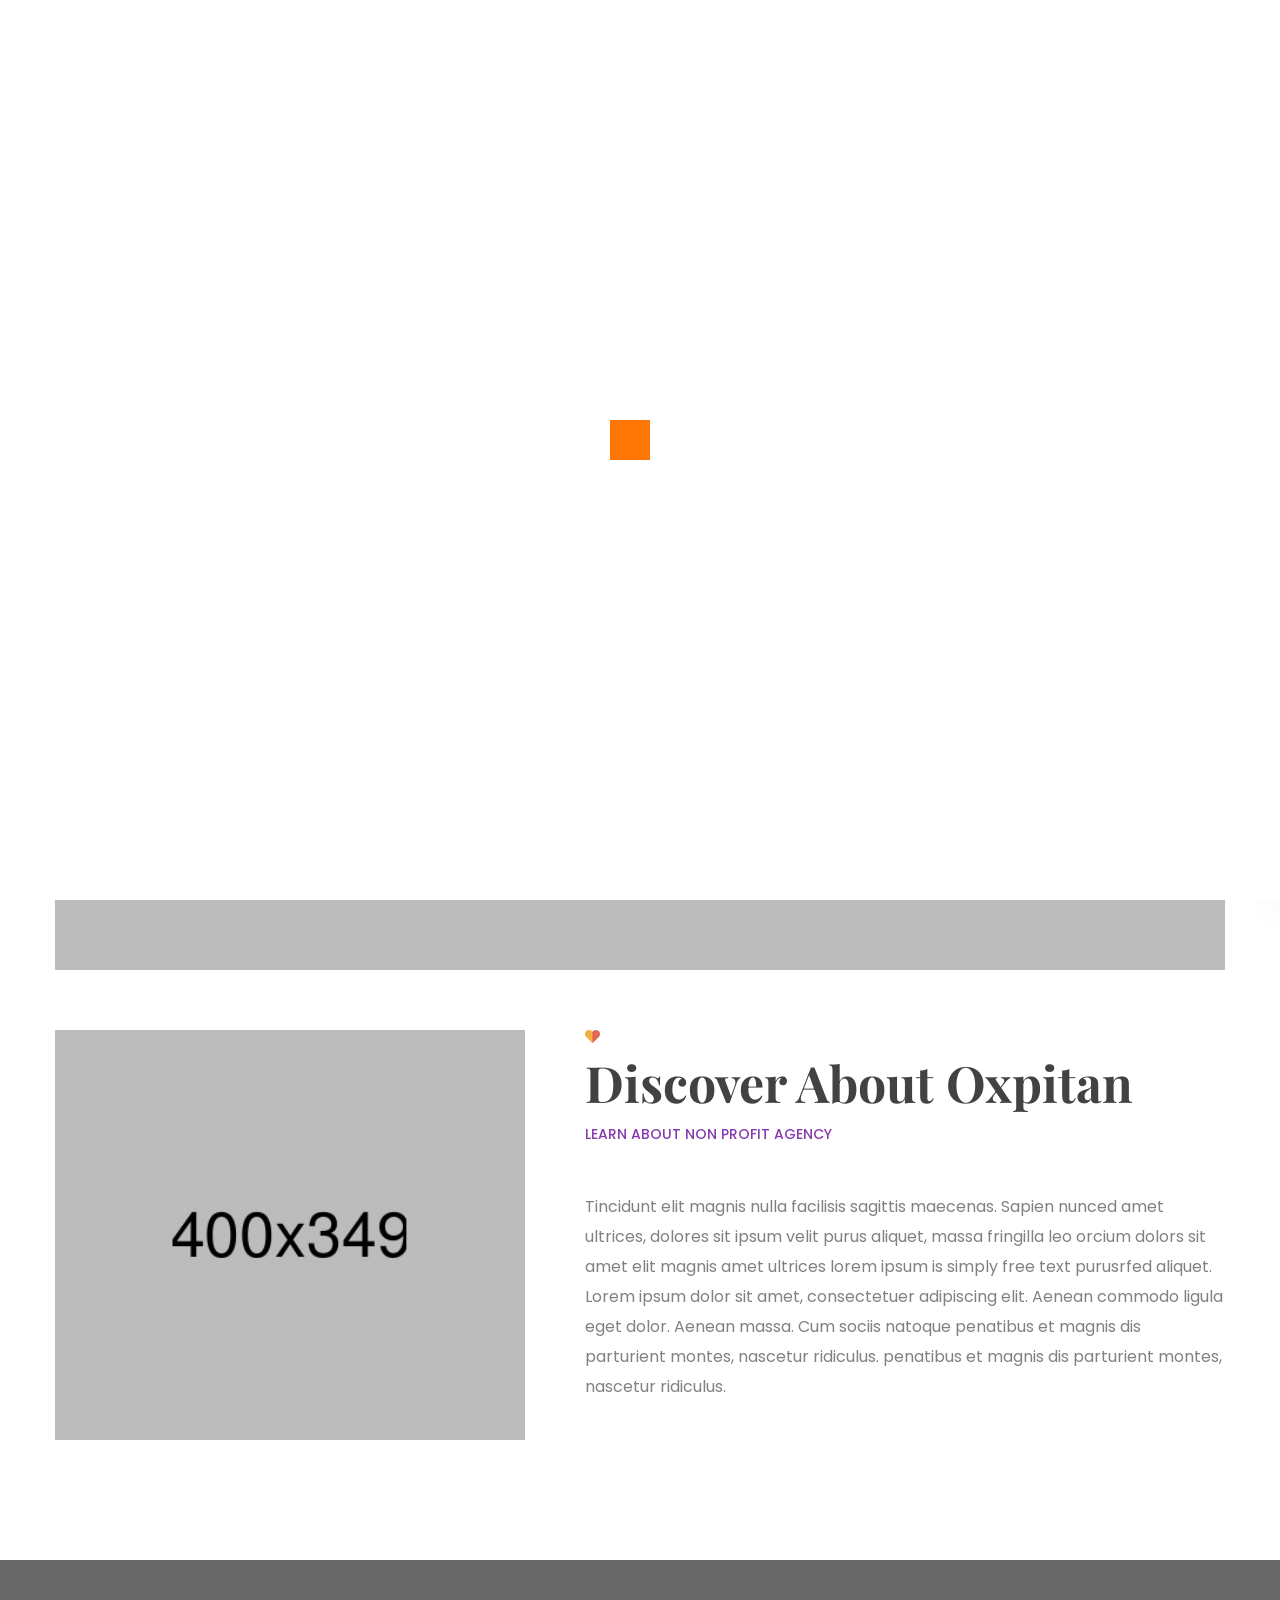
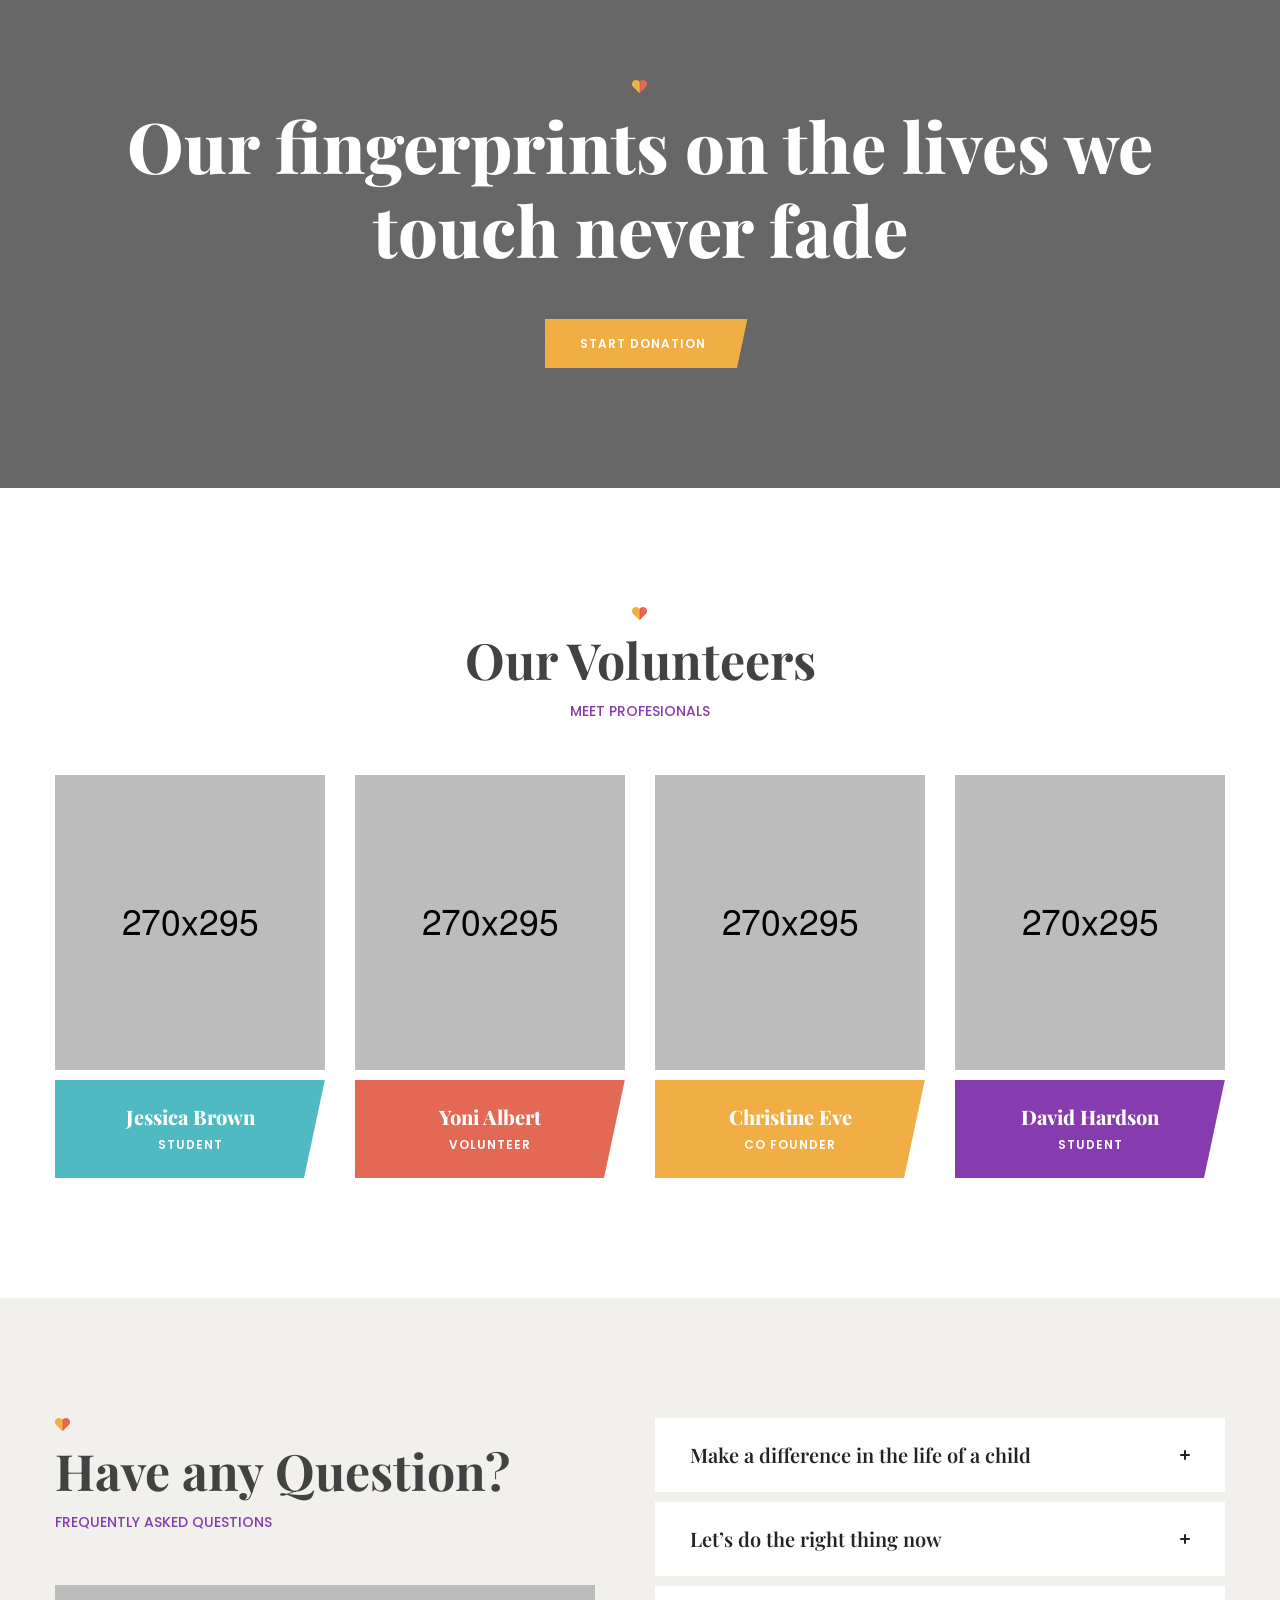
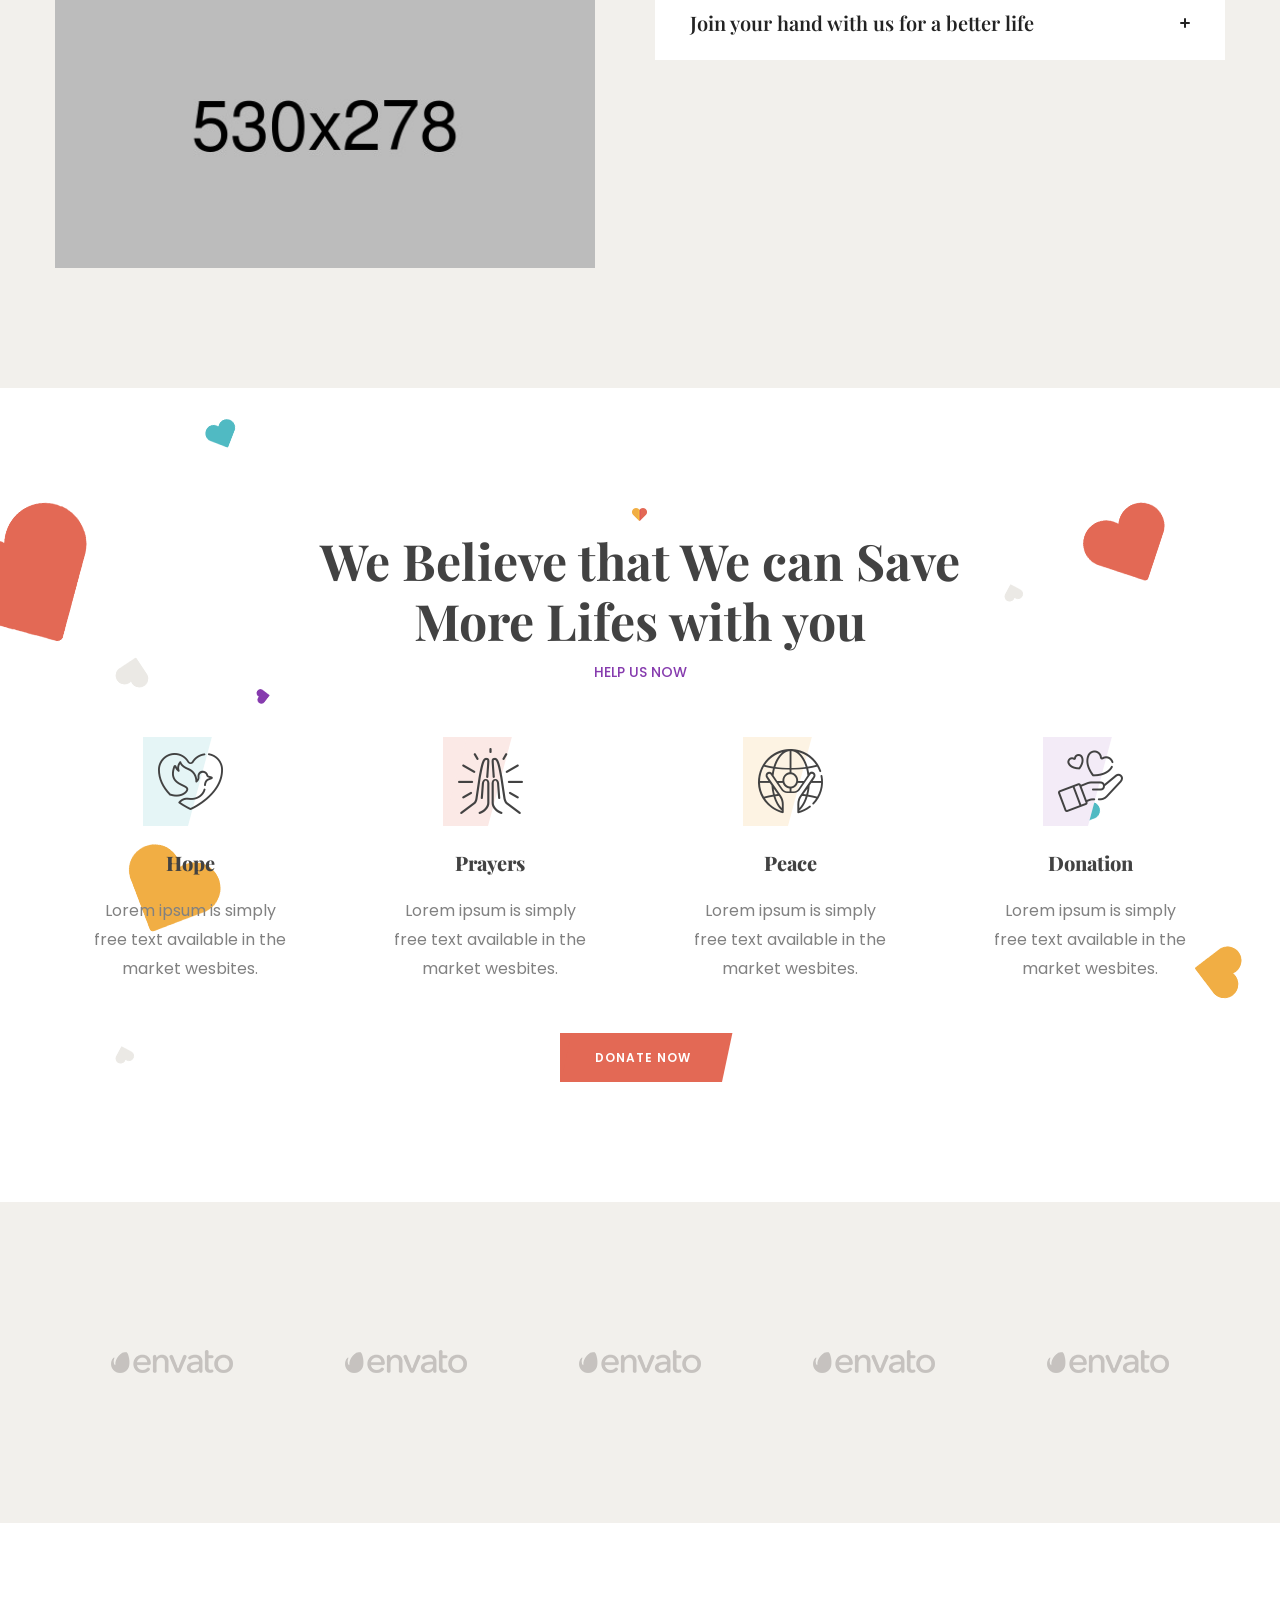
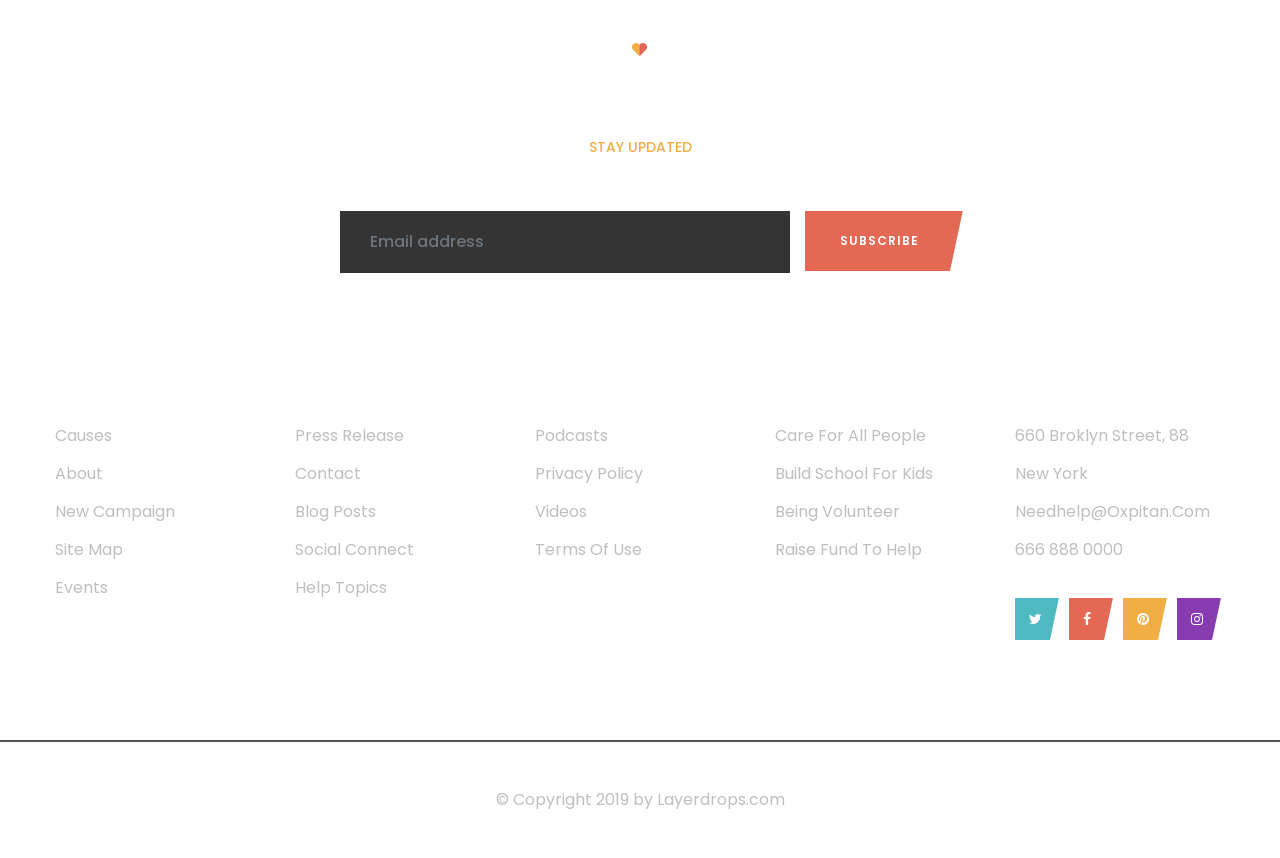
<file: about.html>
<!DOCTYPE html>
<html lang="en">
<head>
    <meta charset="UTF-8">
    <meta name="viewport" content="width=device-width, initial-scale=1.0">
    <meta http-equiv="X-UA-Compatible" content="ie=edge">
    <title>Oxpitan - Nonprofit Charity and Fundraising HTML5 Template</title>
    <!-- Favicon -->
    <link rel="icon" href="images/favicon.png">

    <!-- Template CSS Files -->
    <link rel="stylesheet" href="css/bootstrap.min.css">
    <link rel="stylesheet" href="css/font-awesome.css">
    <link rel="stylesheet" href="css/animate.min.css">
    <link rel="stylesheet" href="css/owl.carousel.min.css">
    <link rel="stylesheet" href="css/owl.theme.default.min.css">
    <link rel="stylesheet" href="css/fontello.css">
    <link rel="stylesheet" href="css/magnific-popup.css">
    <link rel="stylesheet" href="css/style.css">
    <link rel="stylesheet" href="css/responsive.css">
</head>
<body>
<!-- page preloader -->
<div id="loading-area">
    <div class="loader-box">
        <div class="loader" id="loader-1"></div>
    </div>
</div><!-- end loading -->

<!-- ================================
            START HEADER AREA
================================= -->
<header class="header-area">
    <div class="header-top-action">
        <div class="container">
            <div class="row">
                <div class="col-lg-5">
                    <div class="top-action-content">
                        <div class="info-box info-box-1 d-flex align-items-center">
                            <ul class="d-flex align-items-center">
                                <li><a href="#"><i class="fa fa-envelope"></i>needhelp@oxpitan.com</a></li>
                                <li><a href="#"><i class="fa fa-phone-square"></i>666 888 0000</a></li>
                            </ul>
                        </div><!-- end info-box -->
                    </div><!-- top-action-content -->
                </div><!-- end col-lg-6 -->
                <div class="col-lg-7">
                    <div class="top-action-content info-action-content">
                        <div class="info-box info-box-2 d-flex align-items-center justify-content-end">
                            <ul class="top-action-list d-flex align-items-center">
                                <li class="action__text"><a href="#">login</a></li>
                                <li class="action__text"><a href="#">register</a></li>
                                <li><a href="#"><i class="fa fa-twitter"></i></a></li>
                                <li><a href="#"><i class="fa fa-facebook"></i></a></li>
                                <li><a href="#"><i class="fa fa-pinterest"></i></a></li>
                                <li><a href="#"><i class="fa fa-instagram"></i></a></li>
                            </ul>
                        </div><!-- end info-box box-2 -->
                    </div><!-- top-action-content -->
                </div><!-- end col-lg-6 -->
            </div><!-- end row -->
        </div><!-- end container -->
    </div><!-- end header-top-action -->
    <div class="header-top header-menu-action">
        <div class="container">
            <div class="row ostion-top-wrap">
                <div class="col-lg-5 col-sm-5 site-branding">
                    <div class="logo-action d-flex align-items-center">
                        <div class="ostion-logo">
                            <a href="index.html">
                                <img src="images/logo.png" alt="Oxpitan" title="Oxpitan">
                            </a>
                        </div><!-- .ostion-logo -->
                        <div class="header-btn ml-auto">
                            <a href="donate.html" class="theme-btn">donate now</a>
                        </div>
                    </div><!-- end logo-action -->
                </div><!-- site-branding -->
                <div class="col-lg-7 col-sm-7 ostion-menu">
                    <div class="ostion-menu-innner">
                        <div class="ostion-menu-content">
                            <div class="navigation-top">
                                <nav class="main-navigation">
                                    <ul>
                                        <li class="active"><a href="#">Home</a>
                                            <ul class="dropdown-menu-item">
                                                <li><a href="index.html">Home 1</a></li>
                                                <li><a href="index2.html">Home 2</a></li>
                                            </ul>
                                        </li>
                                        <li><a href="#">causes</a>
                                            <ul class="dropdown-menu-item">
                                                <li><a href="causes.html">causes</a></li>
                                                <li><a href="causes-detail.html">causes detail</a></li>
                                                <li><a href="donate.html">donate now</a></li>
                                            </ul>
                                        </li>
                                        <li><a href="#">events</a>
                                            <ul class="dropdown-menu-item">
                                                <li><a href="events.html">events</a></li>
                                                <li><a href="events-detail.html">events detail</a></li>
                                            </ul>
                                        </li>
                                        <li><a href="#">news</a>
                                            <ul class="dropdown-menu-item">
                                                <li><a href="news.html">news</a></li>
                                                <li><a href="single-news.html">news detail</a></li>
                                            </ul>
                                        </li>
                                        <li><a href="#">pages</a>
                                            <ul class="dropdown-menu-item">
                                                <li><a href="about.html">about</a></li>
                                                <li><a href="gallery.html">gallery</a></li>
                                                <li><a href="volunteer.html">become a volunteer</a></li>
                                                <li><a href="team.html">out team</a></li>
                                                <li><a href="sponsor.html">sponsors</a></li>
                                            </ul>
                                        </li>
                                        <li><a href="contact.html">contact</a></li>
                                    </ul>
                                </nav><!-- end main-navigation -->
                            </div><!-- end navigation-top -->
                        </div><!-- end ostion-menu-content -->
                        <div class="mobile-menu-toggle">
                            <i class="fa fa-bars"></i>
                        </div>
                    </div><!-- end ostion-menu-innner -->
                </div><!-- ostion-menu -->
            </div><!-- end row -->
        </div><!-- end container -->
    </div><!-- end header-top -->
    <div class="side-nav-container">
        <div class="humburger-menu">
            <div class="humburger-menu-lines side-menu-close"></div><!-- end humburger-menu-lines -->
        </div><!-- end humburger-menu -->
        <div class="side-menu-wrap">
            <ul class="side-menu-ul">
                <li class="sidenav__item"><a href="index.html">home</a>
                    <span class="menu-plus-icon"></span>
                    <ul class="side-sub-menu">
                        <li><a href="index.html">Home 1</a></li>
                        <li><a href="index2.html">Home 2</a></li>
                    </ul>
                </li>
                <li class="sidenav__item"><a href="#">causes</a>
                    <span class="menu-plus-icon"></span>
                    <ul class="side-sub-menu">
                        <li><a href="causes.html">causes</a></li>
                        <li><a href="causes-detail.html">causes detail</a></li>
                        <li><a href="donate.html">donate now</a></li>
                    </ul>
                </li>
                <li class="sidenav__item"><a href="#">event</a>
                    <span class="menu-plus-icon"></span>
                    <ul class="side-sub-menu">
                        <li><a href="events.html">events</a></li>
                        <li><a href="events-detail.html">events detail</a></li>
                    </ul>
                </li>
                <li class="sidenav__item"><a href="#">news</a>
                    <span class="menu-plus-icon"></span>
                    <ul class="side-sub-menu">
                        <li><a href="news.html">news</a></li>
                        <li><a href="single-news.html">single news</a></li>
                    </ul>
                </li>
                <li class="sidenav__item"><a href="#">pages</a>
                    <span class="menu-plus-icon"></span>
                    <ul class="side-sub-menu">
                        <li><a href="about.html">about</a></li>
                        <li><a href="gallery.html">gallery</a></li>
                        <li><a href="volunteer.html">become a volunteer</a></li>
                        <li><a href="team.html">out team</a></li>
                        <li><a href="sponsor.html">sponsors</a></li>
                    </ul>
                </li>
                <li class="sidenav__item"><a href="contact.html">contact</a></li>
            </ul>
            <ul class="side-social">
                <li><a href="#"><i class="fa fa-facebook"></i></a></li>
                <li><a href="#"><i class="fa fa-twitter"></i></a></li>
                <li><a href="#"><i class="fa fa-youtube-play"></i></a></li>
                <li><a href="#"><i class="fa fa-google-plus"></i></a></li>
            </ul>
        </div><!-- end side-menu-wrap -->
    </div><!-- end side-nav-container -->
</header>
<!-- ================================
         END HEADER AREA
================================= -->

<!-- ================================
    START BREADCRUMB AREA
================================= -->
<section class="breadcrumb-area">
    <div class="container">
        <div class="row">
            <div class="col-lg-12">
                <div class="breadcrumb-content">
                    <h2 class="breadcrumb__title">about</h2>
                    <ul class="breadcrumb__list">
                        <li class="active__list-item"><a href="index.html">home</a></li>
                        <li class="active__list-item">pages</li>
                        <li>about</li>
                    </ul>
                </div><!-- end breadcrumb-content -->
            </div><!-- end col-lg-12 -->
        </div><!-- end row -->
    </div><!-- end container -->
</section><!-- end hero-area -->
<!-- ================================
    END BREADCRUMB AREA
================================= -->

<!--================================
         START ABOUT AREA
=================================-->
<section class="about-area">
    <div class="container">
        <div class="row">
            <div class="col-lg-12">
                <div class="about-large-img">
                    <img src="images/about-img.jpg" alt="">
                </div><!-- end about-large-img-->
            </div><!-- end col-lg-12 -->
            <div class="col-lg-5">
                <div class="about-semi-img">
                    <img src="images/about-img2.jpg" alt="">
                </div>
            </div><!-- end col-lg-5 -->
            <div class="col-lg-7">
                <div class="about-heading">
                    <div class="section-heading">
                        <div class="section-icon">
                            <img src="images/section-icon.png" alt="section-icon">
                        </div>
                        <h2 class="section__title">Discover About Oxpitan</h2>
                        <p class="section__meta">learn about non profit agency</p>
                       <p class="section__desc">
                           Tincidunt elit magnis nulla facilisis sagittis maecenas. Sapien nunced amet
                           ultrices, dolores sit ipsum velit purus aliquet, massa fringilla leo orcium
                           dolors sit amet elit magnis amet ultrices lorem ipsum is simply free
                           text purusrfed aliquet. Lorem ipsum dolor sit amet, consectetuer adipiscing elit.
                           Aenean commodo ligula eget dolor. Aenean massa. Cum sociis natoque
                           penatibus et magnis dis parturient montes, nascetur ridiculus.
                           penatibus et magnis dis parturient montes, nascetur ridiculus.
                       </p>
                    </div><!-- end section-heading -->
                </div>
            </div><!-- end col-lg-7 -->
        </div><!-- end row -->
    </div><!-- end container -->
</section><!-- end about-area -->
<!--================================
        END ABOUT AREA
=================================-->

<!--================================
         START MIXER AREA
=================================-->
<section class="mixer-area mixer-area3 text-center">
    <div class="container">
        <div class="row">
            <div class="col-lg-12">
                <div class="section-heading mixer-heading">
                    <div class="section-icon">
                        <img src="images/section-icon.png" alt="section-icon">
                    </div>
                    <h2 class="section__title text__white">Our fingerprints on the lives we touch never fade</h2>
                    <a href="donate.html" class="theme-btn">start donation</a>
                </div><!-- end section-heading -->
            </div><!-- end col-lg-12 -->
        </div><!-- end row -->
    </div><!-- end container -->
</section><!-- end mixer-area -->
<!--================================
        END MIXER AREA
=================================-->

<!--================================
       START TEAM AREA
=================================-->
<section class="team-area text-center">
    <div class="container">
        <div class="row">
            <div class="col-lg-8 mx-auto">
                <div class="section-heading">
                    <div class="section-icon">
                        <img src="images/section-icon.png" alt="section-icon">
                    </div>
                    <h2 class="section__title">Our Volunteers</h2>
                    <p class="section__meta">meet profesionals</p>
                </div><!-- end section-heading -->
            </div><!-- end col-md-8 -->
        </div><!-- end row -->
        <div class="row team-content-wrap">
            <div class="col-lg-3 col-sm-6">
                <div class="team-item team-item1">
                    <div class="team__img">
                        <img src="images/team.jpg" alt="team image">
                        <div class="team__img-links">
                            <ul>
                                <li><a href="#"><i class="fa fa-twitter"></i></a></li>
                                <li><a href="#"><i class="fa fa-facebook"></i></a></li>
                                <li><a href="#"><i class="fa fa-pinterest"></i></a></li>
                                <li><a href="#"><i class="fa fa-instagram"></i></a></li>
                            </ul>
                        </div><!-- end team__img-links -->
                    </div><!-- end team__img-->
                    <div class="team__title">
                        <h3 class="team__title-title"><a href="#">Jessica Brown</a></h3>
                        <span class="team__title-meta">student</span>
                    </div><!-- end team__title -->
                </div><!-- end team-item -->
            </div><!-- end col-lg-3 -->
            <div class="col-lg-3 col-sm-6">
                <div class="team-item team-item2">
                    <div class="team__img">
                        <img src="images/team2.jpg" alt="team image">
                        <div class="team__img-links">
                            <ul>
                                <li><a href="#"><i class="fa fa-twitter"></i></a></li>
                                <li><a href="#"><i class="fa fa-facebook"></i></a></li>
                                <li><a href="#"><i class="fa fa-pinterest"></i></a></li>
                                <li><a href="#"><i class="fa fa-instagram"></i></a></li>
                            </ul>
                        </div><!-- end team__img-links -->
                    </div><!-- end team__img-->
                    <div class="team__title">
                        <h3 class="team__title-title"><a href="#">yoni albert</a></h3>
                        <span class="team__title-meta">volunteer</span>
                    </div><!-- end team__title -->
                </div><!-- end team-item -->
            </div><!-- end col-lg-3 -->
            <div class="col-lg-3 col-sm-6">
                <div class="team-item team-item3">
                    <div class="team__img">
                        <img src="images/team3.jpg" alt="team image">
                        <div class="team__img-links">
                            <ul>
                                <li><a href="#"><i class="fa fa-twitter"></i></a></li>
                                <li><a href="#"><i class="fa fa-facebook"></i></a></li>
                                <li><a href="#"><i class="fa fa-pinterest"></i></a></li>
                                <li><a href="#"><i class="fa fa-instagram"></i></a></li>
                            </ul>
                        </div><!-- end team__img-links -->
                    </div><!-- end team__img-->
                    <div class="team__title">
                        <h3 class="team__title-title"><a href="#">christine eve</a></h3>
                        <span class="team__title-meta">co founder</span>
                    </div><!-- end team__title -->
                </div><!-- end team-item -->
            </div><!-- end col-lg-3 -->
            <div class="col-lg-3 col-sm-6">
                <div class="team-item team-item4">
                    <div class="team__img">
                        <img src="images/team4.jpg" alt="team image">
                        <div class="team__img-links">
                            <ul>
                                <li><a href="#"><i class="fa fa-twitter"></i></a></li>
                                <li><a href="#"><i class="fa fa-facebook"></i></a></li>
                                <li><a href="#"><i class="fa fa-pinterest"></i></a></li>
                                <li><a href="#"><i class="fa fa-instagram"></i></a></li>
                            </ul>
                        </div><!-- end team__img-links -->
                    </div><!-- end team__img-->
                    <div class="team__title">
                        <h3 class="team__title-title"><a href="#">david hardson</a></h3>
                        <span class="team__title-meta">student</span>
                    </div><!-- end team__title -->
                </div><!-- end team-item -->
            </div><!-- end col-lg-3 -->
        </div><!-- end row -->
    </div><!-- container -->
</section><!-- end team-area -->
<!--================================
          END TEAM AREA
=================================-->

<!--================================
         START FAQ AREA
=================================-->
<section class="faq-area">
    <div class="container">
        <div class="row">
            <div class="col-lg-6">
                <div class="section-heading">
                    <div class="section-icon">
                        <img src="images/section-icon.png" alt="section-icon">
                    </div>
                    <h2 class="section__title">Have any Question?</h2>
                    <p class="section__meta">frequently asked questions</p>
                </div><!-- end section-heading -->
                <div class="faq-img-box">
                    <img src="images/faq-img.jpg" alt="">
                </div>
            </div><!-- end col-lg-6 -->
            <div class="col-lg-6">
                <div class="single__accordion">
                    <div class="accordion-panel">
                        <div class="accordion__title">
                            <h4 class="accordion__title-text">Make a difference in the life of a child</h4>
                        </div><!-- end accordion__title -->
                        <div class="accordion__content">
                            <p class="accordion__content-desc">
                                Suspendisse finibus urna mauris, vitae consequat quam blandit vel.
                                Vestibulum leo ligula, molestie ullamcorper vulputate vitae sodales commodo nisl.
                                Nulla facilisi. Pellentesque est metus.
                                There are many variations of eration in some form.
                            </p>
                        </div><!-- end accordion__content -->
                    </div><!-- end accordion-panel -->
                    <div class="accordion-panel">
                        <div class="accordion__title">
                            <h4 class="accordion__title-text">Let’s do the right thing now</h4>
                        </div><!-- end accordion__title -->
                        <div class="accordion__content">
                            <p class="accordion__content-desc">
                                Suspendisse finibus urna mauris, vitae consequat quam blandit vel.
                                Vestibulum leo ligula, molestie ullamcorper vulputate vitae sodales commodo nisl.
                                Nulla facilisi. Pellentesque est metus.
                                There are many variations of eration in some form.
                            </p>
                        </div><!-- end accordion__content -->
                    </div><!-- end accordion-panel -->
                    <div class="accordion-panel">
                        <div class="accordion__title">
                            <h4 class="accordion__title-text">Join your hand with us for a better life</h4>
                        </div><!-- end accordion__title -->
                        <div class="accordion__content">
                            <p class="accordion__content-desc">
                                Suspendisse finibus urna mauris, vitae consequat quam blandit vel.
                                Vestibulum leo ligula, molestie ullamcorper vulputate vitae sodales commodo nisl.
                                Nulla facilisi. Pellentesque est metus.
                                There are many variations of eration in some form.
                            </p>
                        </div><!-- end accordion__content -->
                    </div><!-- end accordion-panel -->
                </div><!-- end single__accordion -->
            </div><!-- end col-lg-12 -->
        </div><!-- end row -->
    </div><!-- end container -->
</section><!-- end faq-area -->
<!--================================
        END FAQ AREA
=================================-->

<!--================================
         START SERVICE AREA
=================================-->
<section class="service-area service-area2 text-center">
    <img src="images/heart-icon1.png" alt="" class="heart-icon heart-icon-1">
    <img src="images/heart-icon2.png" alt="" class="heart-icon heart-icon-2">
    <img src="images/heart-icon3.png" alt="" class="heart-icon heart-icon-3">
    <img src="images/heart-icon4.png" alt="" class="heart-icon heart-icon-4">
    <img src="images/heart-icon5.png" alt="" class="heart-icon heart-icon-5">
    <img src="images/heart-icon6.png" alt="" class="heart-icon heart-icon-6">
    <img src="images/heart-icon8.png" alt="" class="heart-icon heart-icon-8">
    <img src="images/heart-icon9.png" alt="" class="heart-icon heart-icon-9">
    <img src="images/heart-icon10.png" alt="" class="heart-icon heart-icon-10">
    <img src="images/heart-icon11.png" alt="" class="heart-icon heart-icon-11">
    <div class="container">
        <div class="row">
            <div class="col-lg-8 mx-auto">
                <div class="section-heading service-heading">
                    <div class="section-icon">
                        <img src="images/section-icon.png" alt="section-icon">
                    </div>
                    <h2 class="section__title">We Believe that We can Save More Lifes with you</h2>
                    <p class="section__meta">help us now</p>
                </div><!-- end section-heading -->
            </div><!-- end col-lg-8 -->
        </div><!-- end row -->
        <div class="row service-wrap">
            <div class="col">
                <div class="service-item service-item1">
                    <div class="service-item-inner">
                        <div class="service-icon">
                            <i class="icon-peace-1"></i>
                        </div>
                        <div class="service-content">
                            <h4 class="service__title">hope</h4>
                            <p class="service__desc">
                                Lorem ipsum is simply free text available
                                in the market wesbites.
                            </p>
                        </div>
                    </div><!-- end service-item-inner -->
                </div><!-- end service-item -->
            </div><!-- end col -->
            <div class="col">
                <div class="service-item service-item2">
                    <div class="service-item-inner">
                        <div class="service-icon">
                            <i class="icon-praying"></i>
                        </div>
                        <div class="service-content">
                            <h4 class="service__title">prayers</h4>
                            <p class="service__desc">
                                Lorem ipsum is simply free text available
                                in the market wesbites.
                            </p>
                        </div>
                    </div><!-- end service-item-inner -->
                </div><!-- end service-item -->
            </div><!-- end col -->
            <div class="col">
                <div class="service-item service-item3">
                    <div class="service-item-inner">
                        <div class="service-icon">
                            <i class="icon-peace"></i>
                        </div>
                        <div class="service-content">
                            <h4 class="service__title">peace</h4>
                            <p class="service__desc">
                                Lorem ipsum is simply free text available
                                in the market wesbites.
                            </p>
                        </div>
                    </div><!-- end service-item-inner -->
                </div><!-- end service-item -->
            </div><!-- end col -->
            <div class="col">
                <div class="service-item service-item4">
                    <div class="service-item-inner">
                        <div class="service-icon">
                            <i class="icon-heart"></i>
                        </div>
                        <div class="service-content">
                            <h4 class="service__title">donation</h4>
                            <p class="service__desc">
                                Lorem ipsum is simply free text available
                                in the market wesbites.
                            </p>
                        </div>
                    </div><!-- end service-item-inner -->
                </div><!-- end service-item -->
            </div><!-- end col -->
        </div><!-- end row -->
        <div class="row">
            <div class="col-lg-12">
                <div class="button-shared">
                    <a href="donate.html" class="theme-btn">donate now</a>
                </div><!-- end button-shared -->
            </div><!-- end col-lg-12 -->
        </div><!-- end row -->
    </div><!-- end container -->
</section><!-- end service-area -->
<!--================================
        END SERVICE AREA
=================================-->

<!-- ================================
       START CLIENTLOGO AREA
================================= -->
<section class="clientlogo-area clientlogo-area2">
    <div class="container">
        <div class="row">
            <div class="col-md-12">
                <div class="client-logo">
                    <div class="client-logo-item">
                        <img src="images/client-logo.png" alt="brand image">
                    </div><!-- end client-logo-item -->
                    <div class="client-logo-item">
                        <img src="images/client-logo.png" alt="brand image">
                    </div><!-- end client-logo-item -->
                    <div class="client-logo-item">
                        <img src="images/client-logo.png" alt="brand image">
                    </div><!-- end client-logo-item -->
                    <div class="client-logo-item">
                        <img src="images/client-logo.png" alt="brand image">
                    </div><!-- end client-logo-item -->
                    <div class="client-logo-item">
                        <img src="images/client-logo.png" alt="brand image">
                    </div><!-- end client-logo-item -->
                    <div class="client-logo-item">
                        <img src="images/client-logo.png" alt="brand image">
                    </div><!-- end client-logo-item -->
                </div><!-- end client-logo -->
            </div><!-- end col-md-12 -->
        </div><!-- end row -->
    </div><!-- end container -->
</section><!-- end clientlogo-area -->
<!-- ================================
       START CLIENTLOGO AREA
================================= -->

<!-- ================================
       START FOOTER AREA
================================= -->
<section class="footer-area">
    <div class="newsletter-area">
        <div class="container">
            <div class="row">
                <div class="col-lg-6 mx-auto text-center">
                    <div class="section-heading footer-heading">
                        <div class="section-icon">
                            <img src="images/section-icon.png" alt="section-icon">
                        </div>
                        <h2 class="section__title text__white">Newsletter</h2>
                        <p class="section__meta">stay updated</p>
                    </div><!-- end section-heading -->
                    <div class="newsletter-form">
                        <div class="form-shared">
                            <form action="#">
                                <div class="row">
                                    <div class="col-lg-9">
                                        <div class="form-group">
                                            <input type="email" class="form-control" placeholder="Email address">
                                        </div>
                                    </div>
                                    <div class="col-lg-3">
                                        <button class="theme-btn submit__btn" type="submit">subscribe</button>
                                    </div>
                                </div><!-- end row -->
                            </form>
                        </div><!-- end form-shared -->
                    </div><!-- end newsletter-form -->
                </div><!-- end col-lg-8 -->
            </div><!-- end row -->
        </div><!-- end container -->
    </div><!-- end newsletter-area -->
    <div class="footer-top">
        <div class="container">
            <div class="row footer-widget-wrap">
                <div class="col footer-item footer-item1">
                    <h3 class="widget__title">about</h3>
                    <ul class="foot__links">
                        <li><a href="#">causes</a></li>
                        <li><a href="#">about</a></li>
                        <li><a href="#">New Campaign</a></li>
                        <li><a href="#">Site Map</a></li>
                        <li><a href="#">Events</a></li>
                    </ul>
                </div><!-- end footer-item -->
                <div class="col footer-item footer-item2">
                    <h3 class="widget__title">explore</h3>
                    <ul class="foot__links">
                        <li><a href="#">Press Release</a></li>
                        <li><a href="#">contact</a></li>
                        <li><a href="#">Blog Posts</a></li>
                        <li><a href="#">Social Connect</a></li>
                        <li><a href="#">Help Topics</a></li>
                    </ul>
                </div><!-- end footer-item -->
                <div class="col footer-item footer-item3">
                    <h3 class="widget__title">links</h3>
                    <ul class="foot__links">
                        <li><a href="#">Podcasts</a></li>
                        <li><a href="#">Privacy Policy</a></li>
                        <li><a href="#">Videos</a></li>
                        <li><a href="#">Terms of Use</a></li>
                    </ul>
                </div><!-- end footer-item -->
                <div class="col footer-item footer-item3">
                    <h3 class="widget__title">blog</h3>
                    <ul class="foot__links">
                        <li><a href="#">Care for All People</a></li>
                        <li><a href="#">Build school for kids</a></li>
                        <li><a href="#">Being Volunteer</a></li>
                        <li><a href="#">Raise fund to help</a></li>
                    </ul>
                </div><!-- end footer-item -->
                <div class="col footer-item footer-item4">
                    <h3 class="widget__title">contact</h3>
                    <ul class="contact__info">
                        <li>660 Broklyn Street, 88 New York</li>
                        <li><a href="mailto:needhelp@oxpitan.com">needhelp@oxpitan.com</a></li>
                        <li><a href="tel:6668880000">666 888 0000</a></li>
                    </ul>
                    <div class="footer__social">
                        <ul>
                            <li><a href="#"><i class="fa fa-twitter"></i></a></li>
                            <li><a href="#"><i class="fa fa-facebook"></i></a></li>
                            <li><a href="#"><i class="fa fa-pinterest"></i></a></li>
                            <li><a href="#"><i class="fa fa-instagram"></i></a></li>
                        </ul>
                    </div>
                </div><!-- end footer-item -->
            </div><!-- end row -->
        </div><!-- end container -->
    </div><!-- end footer-top -->
    <div class="footer-copyright">
        <div class="container">
            <div class="row">
                <div class="col-lg-12">
                    <div class="copyright-desc">
                        <p>© Copyright 2019 by <a href="#">Layerdrops.com</a></p>
                    </div>
                </div><!-- end col-lg-12 -->
            </div><!-- end row -->
        </div><!-- end container -->
    </div><!-- end footer-copyright -->
</section><!-- end footer-area -->
<!-- ================================
       START FOOTER AREA
================================= -->

<!-- start back-to-top -->
<div id="back-to-top">
    <i class="fa fa-angle-up" title="Go top"></i>
</div>
<!-- end back-to-top -->

<!-- Template JS Files -->
<script src="js/jquery.min.js"></script>
<script src="js/bootstrap.min.js"></script>
<script src="js/owl.carousel.min.js"></script>
<script src="js/jquery.magnific-popup.min.js"></script>
<script src="js/jquery.waypoints.js"></script>
<script src="js/jquery.counterup.min.js"></script>
<script src="js/jquery.barfiller.js"></script>
<script src="js/lightbox.js"></script>
<script src="js/smooth-scrolling.js"></script>
<script src="js/wow.js"></script>
<script src="js/main.js"></script>
</body>
</html>
</file>
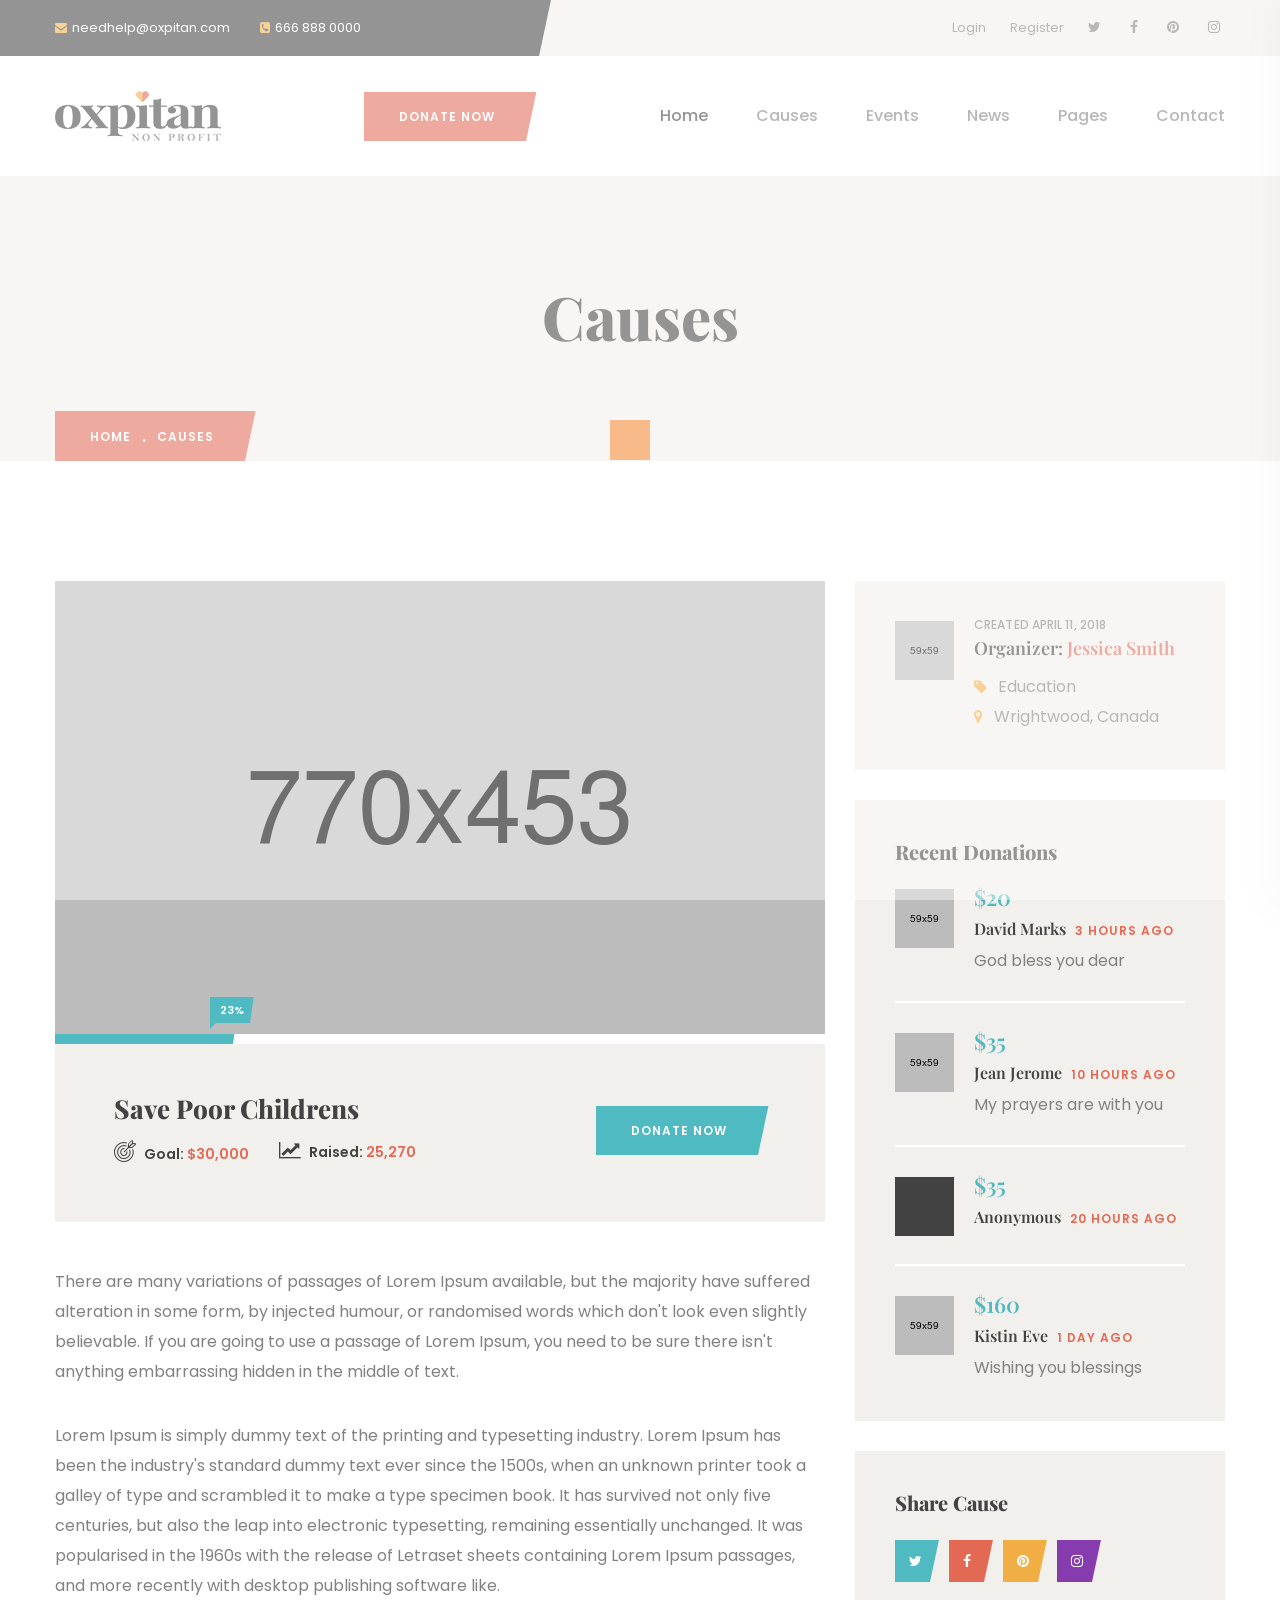
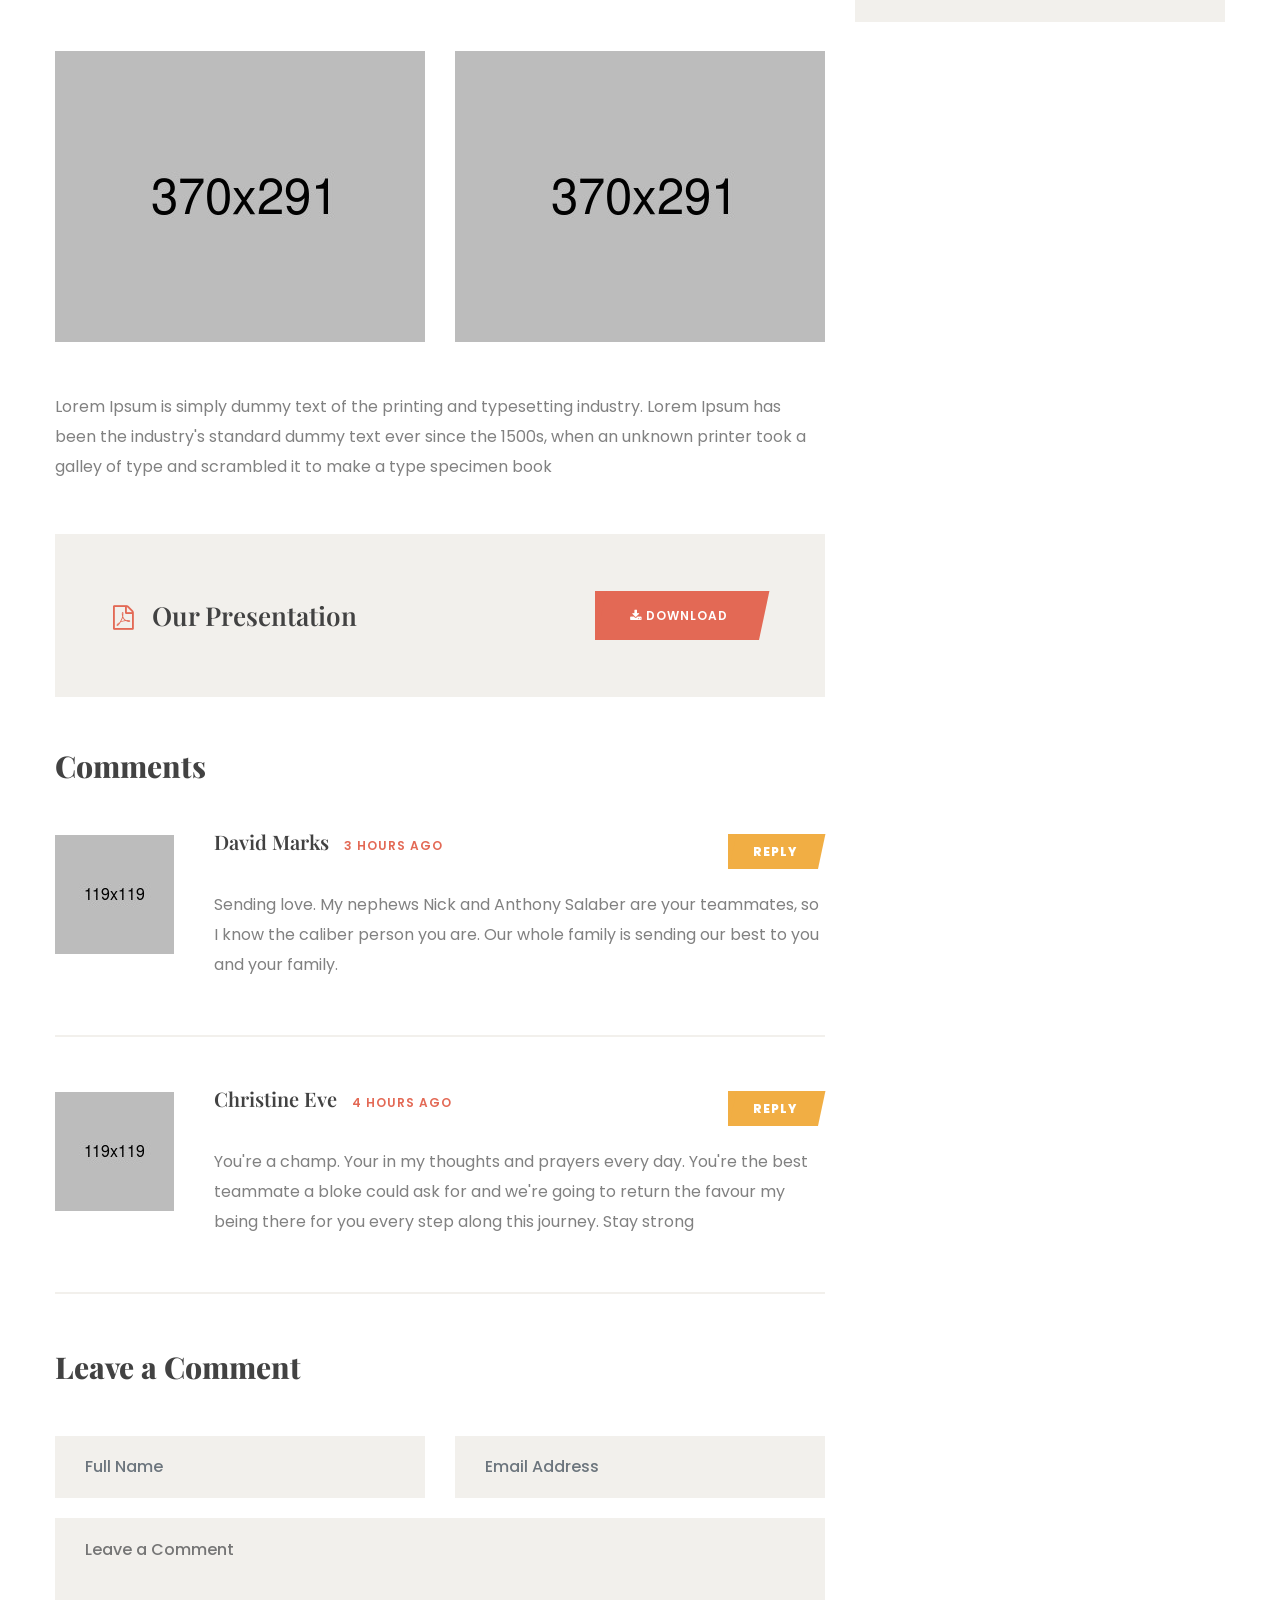
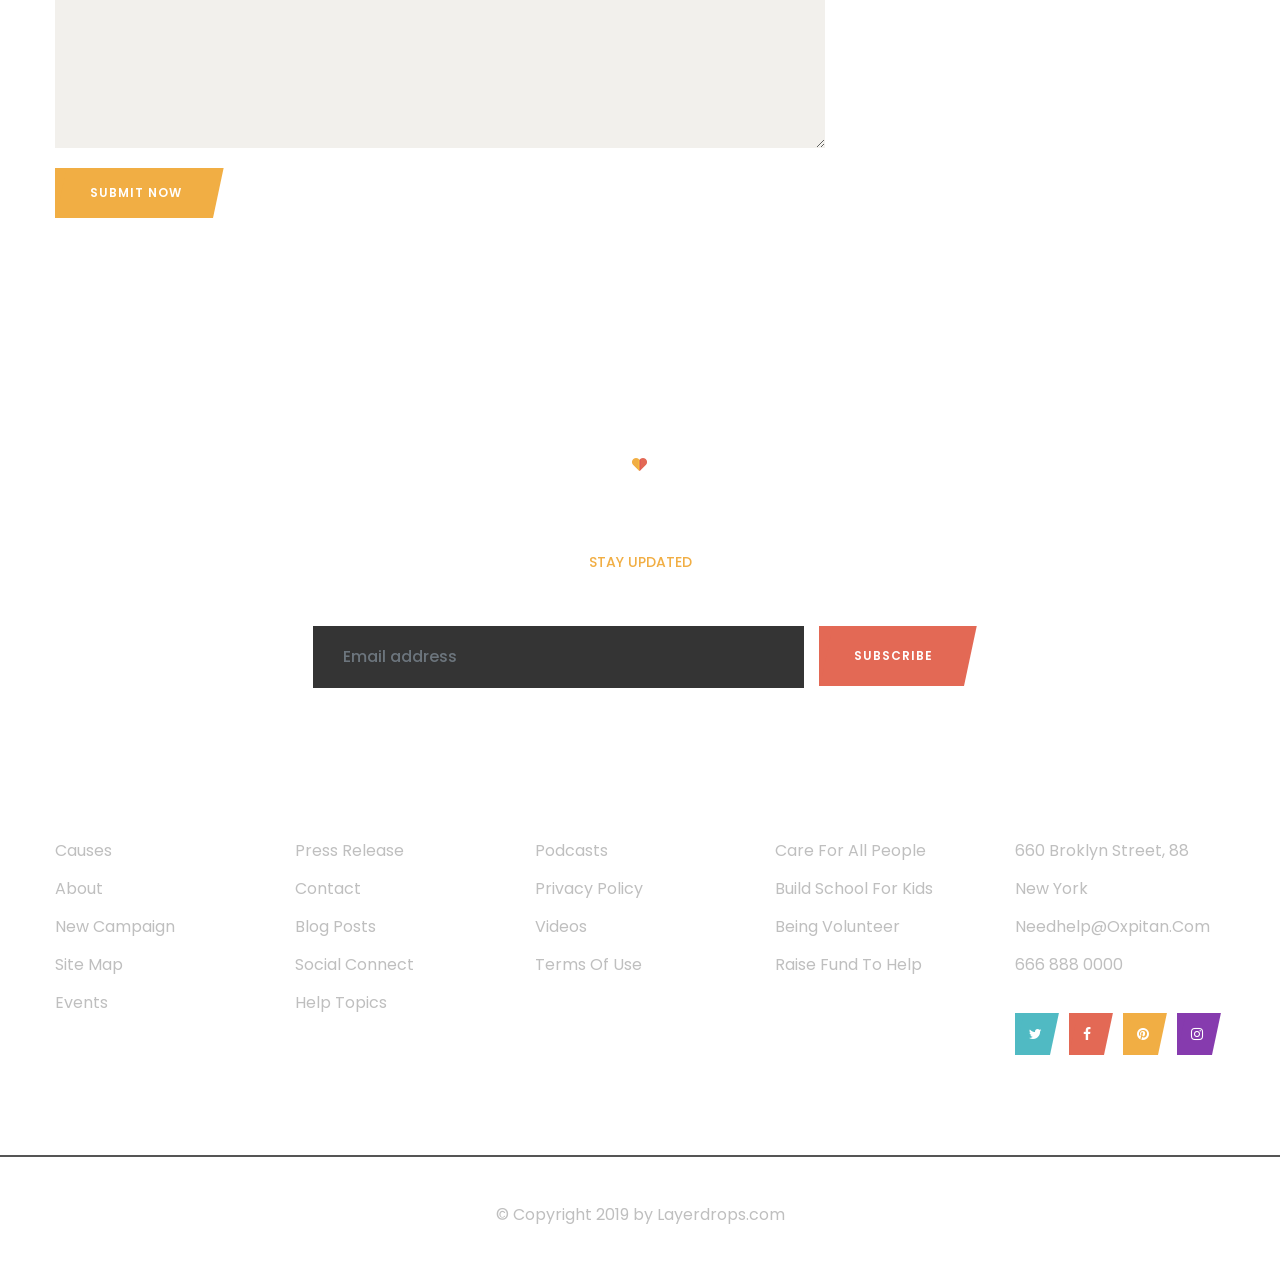
<file: causes-detail.html>
<!DOCTYPE html>
<html lang="en">
<head>
    <meta charset="UTF-8">
    <meta name="viewport" content="width=device-width, initial-scale=1.0">
    <meta http-equiv="X-UA-Compatible" content="ie=edge">
    <title>Oxpitan - Nonprofit Charity and Fundraising HTML5 Template</title>
    <!-- Favicon -->
    <link rel="icon" href="images/favicon.png">

    <!-- Template CSS Files -->
    <link rel="stylesheet" href="css/bootstrap.min.css">
    <link rel="stylesheet" href="css/font-awesome.css">
    <link rel="stylesheet" href="css/animate.min.css">
    <link rel="stylesheet" href="css/owl.carousel.min.css">
    <link rel="stylesheet" href="css/owl.theme.default.min.css">
    <link rel="stylesheet" href="css/fontello.css">
    <link rel="stylesheet" href="css/magnific-popup.css">
    <link rel="stylesheet" href="css/style.css">
    <link rel="stylesheet" href="css/responsive.css">
</head>
<body>
<!-- page preloader -->
<div id="loading-area">
    <div class="loader-box">
        <div class="loader" id="loader-1"></div>
    </div>
</div><!-- end loading -->

<!-- ================================
            START HEADER AREA
================================= -->
<header class="header-area">
    <div class="header-top-action">
        <div class="container">
            <div class="row">
                <div class="col-lg-5">
                    <div class="top-action-content">
                        <div class="info-box info-box-1 d-flex align-items-center">
                            <ul class="d-flex align-items-center">
                                <li><a href="#"><i class="fa fa-envelope"></i>needhelp@oxpitan.com</a></li>
                                <li><a href="#"><i class="fa fa-phone-square"></i>666 888 0000</a></li>
                            </ul>
                        </div><!-- end info-box -->
                    </div><!-- top-action-content -->
                </div><!-- end col-lg-6 -->
                <div class="col-lg-7">
                    <div class="top-action-content info-action-content">
                        <div class="info-box info-box-2 d-flex align-items-center justify-content-end">
                            <ul class="top-action-list d-flex align-items-center">
                                <li class="action__text"><a href="#">login</a></li>
                                <li class="action__text"><a href="#">register</a></li>
                                <li><a href="#"><i class="fa fa-twitter"></i></a></li>
                                <li><a href="#"><i class="fa fa-facebook"></i></a></li>
                                <li><a href="#"><i class="fa fa-pinterest"></i></a></li>
                                <li><a href="#"><i class="fa fa-instagram"></i></a></li>
                            </ul>
                        </div><!-- end info-box box-2 -->
                    </div><!-- top-action-content -->
                </div><!-- end col-lg-6 -->
            </div><!-- end row -->
        </div><!-- end container -->
    </div><!-- end header-top-action -->
    <div class="header-top header-menu-action">
        <div class="container">
            <div class="row ostion-top-wrap">
                <div class="col-lg-5 col-sm-5 site-branding">
                    <div class="logo-action d-flex align-items-center">
                        <div class="ostion-logo">
                            <a href="index.html">
                                <img src="images/logo.png" alt="Oxpitan" title="Oxpitan">
                            </a>
                        </div><!-- .ostion-logo -->
                        <div class="header-btn ml-auto">
                            <a href="donate.html" class="theme-btn">donate now</a>
                        </div>
                    </div><!-- end logo-action -->
                </div><!-- site-branding -->
                <div class="col-lg-7 col-sm-7 ostion-menu">
                    <div class="ostion-menu-innner">
                        <div class="ostion-menu-content">
                            <div class="navigation-top">
                                <nav class="main-navigation">
                                    <ul>
                                        <li class="active"><a href="#">Home</a>
                                            <ul class="dropdown-menu-item">
                                                <li><a href="index.html">Home 1</a></li>
                                                <li><a href="index2.html">Home 2</a></li>
                                            </ul>
                                        </li>
                                        <li><a href="#">causes</a>
                                            <ul class="dropdown-menu-item">
                                                <li><a href="causes.html">causes</a></li>
                                                <li><a href="causes-detail.html">causes detail</a></li>
                                                <li><a href="donate.html">donate now</a></li>
                                            </ul>
                                        </li>
                                        <li><a href="#">events</a>
                                            <ul class="dropdown-menu-item">
                                                <li><a href="events.html">events</a></li>
                                                <li><a href="events-detail.html">events detail</a></li>
                                            </ul>
                                        </li>
                                        <li><a href="#">news</a>
                                            <ul class="dropdown-menu-item">
                                                <li><a href="news.html">news</a></li>
                                                <li><a href="single-news.html">news detail</a></li>
                                            </ul>
                                        </li>
                                        <li><a href="#">pages</a>
                                            <ul class="dropdown-menu-item">
                                                <li><a href="about.html">about</a></li>
                                                <li><a href="gallery.html">gallery</a></li>
                                                <li><a href="volunteer.html">become a volunteer</a></li>
                                                <li><a href="team.html">out team</a></li>
                                                <li><a href="sponsor.html">sponsors</a></li>
                                            </ul>
                                        </li>
                                        <li><a href="contact.html">contact</a></li>
                                    </ul>
                                </nav><!-- end main-navigation -->
                            </div><!-- end navigation-top -->
                        </div><!-- end ostion-menu-content -->
                        <div class="mobile-menu-toggle">
                            <i class="fa fa-bars"></i>
                        </div>
                    </div><!-- end ostion-menu-innner -->
                </div><!-- ostion-menu -->
            </div><!-- end row -->
        </div><!-- end container -->
    </div><!-- end header-top -->
    <div class="side-nav-container">
        <div class="humburger-menu">
            <div class="humburger-menu-lines side-menu-close"></div><!-- end humburger-menu-lines -->
        </div><!-- end humburger-menu -->
        <div class="side-menu-wrap">
            <ul class="side-menu-ul">
                <li class="sidenav__item"><a href="index.html">home</a>
                    <span class="menu-plus-icon"></span>
                    <ul class="side-sub-menu">
                        <li><a href="index.html">Home 1</a></li>
                        <li><a href="index2.html">Home 2</a></li>
                    </ul>
                </li>
                <li class="sidenav__item"><a href="#">causes</a>
                    <span class="menu-plus-icon"></span>
                    <ul class="side-sub-menu">
                        <li><a href="causes.html">causes</a></li>
                        <li><a href="causes-detail.html">causes detail</a></li>
                        <li><a href="donate.html">donate now</a></li>
                    </ul>
                </li>
                <li class="sidenav__item"><a href="#">event</a>
                    <span class="menu-plus-icon"></span>
                    <ul class="side-sub-menu">
                        <li><a href="events.html">events</a></li>
                        <li><a href="events-detail.html">events detail</a></li>
                    </ul>
                </li>
                <li class="sidenav__item"><a href="#">news</a>
                    <span class="menu-plus-icon"></span>
                    <ul class="side-sub-menu">
                        <li><a href="news.html">news</a></li>
                        <li><a href="single-news.html">single news</a></li>
                    </ul>
                </li>
                <li class="sidenav__item"><a href="#">pages</a>
                    <span class="menu-plus-icon"></span>
                    <ul class="side-sub-menu">
                        <li><a href="about.html">about</a></li>
                        <li><a href="gallery.html">gallery</a></li>
                        <li><a href="volunteer.html">become a volunteer</a></li>
                        <li><a href="team.html">out team</a></li>
                        <li><a href="sponsor.html">sponsors</a></li>
                    </ul>
                </li>
                <li class="sidenav__item"><a href="contact.html">contact</a></li>
            </ul>
            <ul class="side-social">
                <li><a href="#"><i class="fa fa-facebook"></i></a></li>
                <li><a href="#"><i class="fa fa-twitter"></i></a></li>
                <li><a href="#"><i class="fa fa-youtube-play"></i></a></li>
                <li><a href="#"><i class="fa fa-google-plus"></i></a></li>
            </ul>
            <div class="side-btn">
                <a href="donate.html" class="theme-btn">donate now</a>
            </div>
        </div><!-- end side-menu-wrap -->
    </div><!-- end side-nav-container -->
</header>
<!-- ================================
         END HEADER AREA
================================= -->

<!-- ================================
    START BREADCRUMB AREA
================================= -->
<section class="breadcrumb-area">
    <div class="container">
        <div class="row">
            <div class="col-lg-12">
                <div class="breadcrumb-content">
                    <h2 class="breadcrumb__title">causes</h2>
                    <ul class="breadcrumb__list">
                        <li class="active__list-item"><a href="index.html">home</a></li>
                        <li>causes</li>
                    </ul>
                </div><!-- end breadcrumb-content -->
            </div><!-- end col-lg-12 -->
        </div><!-- end row -->
    </div><!-- end container -->
</section><!-- end hero-area -->
<!-- ================================
    END BREADCRUMB AREA
================================= -->

<!--================================
     START CAUSES DETAIL AREA
=================================-->
<section class="causes-detail-area">
    <div class="container">
        <div class="row blog-content-wrap">
            <div class="col-lg-8">
                <div class="blog-content">
                    <div class="blog-item">
                        <div class="blog-img">
                            <img src="images/img12.jpg" alt="">
                        </div>
                        <div id="bar1" class="barfiller">
                            <div class="tipWrap">
                                <span class="tip"></span>
                            </div>
                            <span class="fill" data-percentage="23"></span>
                        </div>
                        <div class="blog-inner-content">
                            <div class="inner-causes-box">
                                <h3 class="blog__title"><a href="causes-detail.html">Save Poor Childrens</a></h3>
                                <ul class="blog__list">
                                    <li><i class="icon-target"></i> Goal: <span>$30,000</span></li>
                                    <li><i class="fa fa-line-chart"></i> Raised: <span>25,270</span></li>
                                </ul>
                            </div>
                            <div class="inner-causes-btn">
                                <a href="donate.html" class="theme-btn">donate now</a>
                            </div>
                        </div>
                        <div class="blog-inner-content-2">
                            <p class="causes__text">
                                There are many variations of passages of Lorem Ipsum available,
                                but the majority have suffered alteration in some form, by injected humour,
                                or randomised words which don't look even slightly believable.
                                If you are going to use a passage of Lorem Ipsum, you need to be sure there
                                isn't anything embarrassing hidden in the middle of text.
                            </p>
                            <p class="causes__text causes__text2">
                                Lorem Ipsum is simply dummy text of the printing and typesetting
                                industry. Lorem Ipsum has been the industry's standard dummy text
                                ever since the 1500s, when an unknown printer took a galley of
                                type and scrambled it to make a type specimen book. It has survived not
                                only five centuries, but also the leap into electronic typesetting,
                                remaining essentially unchanged. It was popularised in the 1960s with
                                the release of Letraset sheets containing Lorem Ipsum passages,
                                and more recently with desktop publishing software like.
                            </p>
                            <div class="inner-causes-img-box row">
                                <div class="col-lg-6">
                                   <div class="inner-causes-img-item inner-causes-img-item1">
                                       <img src="images/img13.jpg" alt="">
                                   </div>
                                </div>
                                <div class="col-lg-6">
                                    <div class="inner-causes-img-item inner-causes-img-item2">
                                        <img src="images/img14.jpg" alt="">
                                    </div>
                                </div>
                            </div>
                            <p class="causes__text">
                                Lorem Ipsum is simply dummy text of the printing and typesetting industry.
                                Lorem Ipsum has been the industry's standard dummy text ever since the 1500s,
                                when an unknown printer took a
                                galley of type and scrambled it to make a type specimen book
                            </p>
                            <div class="presentation-block">
                                <h3><i class="fa fa-file-pdf-o"></i> Our Presentation</h3>
                                <button class="theme-btn" type="button"><i class="fa fa-download"></i> download</button>
                            </div>
                            <div class="single-comment">
                                <div class="comment__boxed">
                                    <h3 class="single__comment-title">Comments</h3>
                                    <ul class="comments-list">
                                        <li>
                                            <div class="comment">
                                                <div class="avatar-img">
                                                    <img class="avatar__img" alt="" src="images/comment-avatar.jpg">
                                                </div>
                                                <div class="comment-body">
                                                    <div class="meta-data">
                                                        <h4 class="comment__author">
                                                           David marks
                                                            <span class="comment__date">3 hours ago</span>
                                                        </h4>
                                                    </div>
                                                    <div class="comment-content">
                                                        <a class="reply__btn theme-btn" href="#">Reply</a>
                                                        <p class="comment__text">
                                                            Sending love. My nephews Nick and Anthony Salaber are your teammates,
                                                            so I know the caliber person you are.
                                                            Our whole family is sending our best to you and your family.
                                                        </p>
                                                    </div>
                                                </div>
                                            </div><!-- end comment -->
                                            <div class="comment">
                                                <div class="avatar-img">
                                                    <img class="avatar__img" alt="" src="images/comment-avatar2.jpg">
                                                </div>
                                                <div class="comment-body">
                                                    <div class="meta-data">
                                                        <h4 class="comment__author">
                                                            Christine Eve
                                                            <span class="comment__date">4 hours ago</span>
                                                        </h4>
                                                    </div>
                                                    <div class="comment-content">
                                                        <a class="reply__btn theme-btn" href="#">Reply</a>
                                                        <p class="comment__text">
                                                            You're a champ. Your in my thoughts and prayers every day.
                                                            You're the best teammate a bloke could ask for and we're going to
                                                            return the favour my being
                                                            there for you every step along this journey. Stay strong
                                                        </p>
                                                    </div>
                                                </div>
                                            </div><!-- end comment -->
                                        </li>
                                    </ul>
                                </div><!-- end comment__boxed -->
                                <div class="comment__form form-shared">
                                    <h3 class="single__comment-title">Leave a Comment</h3>
                                    <form action="#">
                                        <div class="row">
                                            <div class="col-lg-6 col-sm-6">
                                                <div class="form-group">
                                                    <input type="text" class="form-control" placeholder="Full Name">
                                                </div>
                                            </div>
                                            <div class="col-lg-6 col-sm-6">
                                                <div class="form-group">
                                                    <input type="email" class="form-control" placeholder="Email Address">
                                                </div>
                                            </div>
                                            <div class="col-lg-12">
                                                <div class="form-group">
                                                    <textarea class="textarea" name="message" placeholder="Leave a Comment"></textarea>
                                                </div>
                                            </div>
                                            <div class="col-lg-12">
                                                <button class="theme-btn submit__btn">submit now</button>
                                            </div>
                                        </div><!-- end row -->
                                    </form>
                                </div><!-- end comment__form -->
                            </div><!-- end single__comments -->
                        </div><!-- end blog-inner-content-2 -->
                    </div><!-- end blog-item -->
                </div><!-- end blog-content -->
            </div><!-- end col-lg-8 -->
            <div class="col-lg-4">
                <div class="sidebar-shared">
                    <div class="side-widget">
                        <div class="author-box">
                            <div class="author__avatar">
                                <img src="images/author-avatar.jpg" alt="">
                            </div>
                            <div class="author__detail">
                                <span class="author__meta">created april 11, 2018</span>
                                <h4 class="author__title">Organizer: <a href="#">Jessica Smith</a></h4>
                                <ul class="author__list">
                                    <li><i class="fa fa-tag"></i> Education</li>
                                    <li><i class="fa fa-map-marker"></i> Wrightwood, Canada</li>
                                </ul>
                            </div>
                        </div><!-- end author-box -->
                    </div><!-- end side-widget -->
                    <div class="side-widget">
                        <h2 class="widget__title">Recent Donations</h2>
                        <div class="author-box recent-donate-item">
                            <div class="author__avatar">
                                <img src="images/author-avatar2.jpg" alt="">
                            </div>
                            <div class="author__detail">
                                <span class="author__meta2">$20</span>
                                <h4 class="author__title author__title2">David Marks <span>3 hours ago</span></h4>
                                <ul class="author__list">
                                    <li>God bless you dear</li>
                                </ul>
                            </div>
                        </div><!-- end author-box -->
                        <div class="author-box recent-donate-item">
                            <div class="author__avatar">
                                <img src="images/author-avatar3.jpg" alt="">
                            </div>
                            <div class="author__detail">
                                <span class="author__meta2">$35</span>
                                <h4 class="author__title author__title2">Jean Jerome <span>10 hours ago</span></h4>
                                <ul class="author__list">
                                    <li>My prayers are with you</li>
                                </ul>
                            </div>
                        </div><!-- end author-box -->
                        <div class="author-box recent-donate-item">
                            <div class="author__avatar"></div>
                            <div class="author__detail">
                                <span class="author__meta2">$35</span>
                                <h4 class="author__title author__title2">Anonymous <span>20 hours ago</span></h4>
                            </div>
                        </div><!-- end author-box -->
                        <div class="author-box recent-donate-item">
                            <div class="author__avatar">
                                <img src="images/author-avatar4.jpg" alt="">
                            </div>
                            <div class="author__detail">
                                <span class="author__meta2">$160</span>
                                <h4 class="author__title author__title2">Kistin Eve <span>1 day ago</span></h4>
                                <ul class="author__list">
                                    <li>Wishing you blessings</li>
                                </ul>
                            </div>
                        </div><!-- end author-box -->
                    </div><!-- end side-widget -->
                    <div class="side-widget">
                        <h2 class="widget__title">Share Cause</h2>
                        <div class="side-share-profile">
                            <ul>
                                <li><a href="#"><i class="fa fa-twitter"></i></a></li>
                                <li><a href="#"><i class="fa fa-facebook"></i></a></li>
                                <li><a href="#"><i class="fa fa-pinterest"></i></a></li>
                                <li><a href="#"><i class="fa fa-instagram"></i></a></li>
                            </ul>
                        </div><!-- end side-share-profile -->
                    </div><!-- end side-widget -->
                </div><!-- end sidebar-shared -->
            </div><!-- end col-lg-4 -->
        </div><!-- end row -->
    </div><!-- end container -->
</section><!-- end causes-area -->
<!--================================
        END CAUSES AREA
=================================-->

<!-- ================================
       START FOOTER AREA
================================= -->
<section class="footer-area">
    <div class="newsletter-area">
        <div class="row">
            <div class="col-lg-6 mx-auto text-center">
                <div class="section-heading footer-heading">
                    <div class="section-icon">
                        <img src="images/section-icon.png" alt="section-icon">
                    </div>
                    <h2 class="section__title text__white">Newsletter</h2>
                    <p class="section__meta">stay updated</p>
                </div><!-- end section-heading -->
                <div class="newsletter-form">
                    <div class="form-shared">
                        <form action="#">
                            <div class="row">
                                <div class="col-lg-9">
                                    <div class="form-group">
                                        <input type="email" class="form-control" placeholder="Email address">
                                    </div>
                                </div>
                                <div class="col-lg-3">
                                    <button class="theme-btn submit__btn" type="submit">subscribe</button>
                                </div>
                            </div><!-- end row -->
                        </form>
                    </div><!-- end form-shared -->
                </div><!-- end newsletter-form -->
            </div><!-- end col-lg-8 -->
        </div><!-- end row -->
    </div><!-- end newsletter-area -->
    <div class="footer-top">
        <div class="container">
            <div class="row footer-widget-wrap">
                <div class="col footer-item footer-item1">
                    <h3 class="widget__title">about</h3>
                    <ul class="foot__links">
                        <li><a href="#">causes</a></li>
                        <li><a href="#">about</a></li>
                        <li><a href="#">New Campaign</a></li>
                        <li><a href="#">Site Map</a></li>
                        <li><a href="#">Events</a></li>
                    </ul>
                </div><!-- end footer-item -->
                <div class="col footer-item footer-item2">
                    <h3 class="widget__title">explore</h3>
                    <ul class="foot__links">
                        <li><a href="#">Press Release</a></li>
                        <li><a href="#">contact</a></li>
                        <li><a href="#">Blog Posts</a></li>
                        <li><a href="#">Social Connect</a></li>
                        <li><a href="#">Help Topics</a></li>
                    </ul>
                </div><!-- end footer-item -->
                <div class="col footer-item footer-item3">
                    <h3 class="widget__title">links</h3>
                    <ul class="foot__links">
                        <li><a href="#">Podcasts</a></li>
                        <li><a href="#">Privacy Policy</a></li>
                        <li><a href="#">Videos</a></li>
                        <li><a href="#">Terms of Use</a></li>
                    </ul>
                </div><!-- end footer-item -->
                <div class="col footer-item footer-item3">
                    <h3 class="widget__title">blog</h3>
                    <ul class="foot__links">
                        <li><a href="#">Care for All People</a></li>
                        <li><a href="#">Build school for kids</a></li>
                        <li><a href="#">Being Volunteer</a></li>
                        <li><a href="#">Raise fund to help</a></li>
                    </ul>
                </div><!-- end footer-item -->
                <div class="col footer-item footer-item4">
                    <h3 class="widget__title">contact</h3>
                    <ul class="contact__info">
                        <li>660 Broklyn Street, 88 New York</li>
                        <li><a href="mailto:needhelp@oxpitan.com">needhelp@oxpitan.com</a></li>
                        <li><a href="tel:6668880000">666 888 0000</a></li>
                    </ul>
                    <div class="footer__social">
                        <ul>
                            <li><a href="#"><i class="fa fa-twitter"></i></a></li>
                            <li><a href="#"><i class="fa fa-facebook"></i></a></li>
                            <li><a href="#"><i class="fa fa-pinterest"></i></a></li>
                            <li><a href="#"><i class="fa fa-instagram"></i></a></li>
                        </ul>
                    </div>
                </div><!-- end footer-item -->
            </div><!-- end row -->
        </div><!-- end container -->
    </div><!-- end footer-top -->
    <div class="footer-copyright">
        <div class="container">
            <div class="row">
                <div class="col-lg-12">
                    <div class="copyright-desc">
                        <p>© Copyright 2019 by <a href="#">Layerdrops.com</a></p>
                    </div>
                </div><!-- end col-lg-12 -->
            </div><!-- end row -->
        </div><!-- end container -->
    </div><!-- end footer-copyright -->
</section><!-- end footer-area -->
<!-- ================================
       START FOOTER AREA
================================= -->

<!-- start back-to-top -->
<div id="back-to-top">
    <i class="fa fa-angle-up" title="Go top"></i>
</div>
<!-- end back-to-top -->

<!-- Template JS Files -->
<script src="js/jquery.min.js"></script>
<script src="js/bootstrap.min.js"></script>
<script src="js/owl.carousel.min.js"></script>
<script src="js/jquery.magnific-popup.min.js"></script>
<script src="js/jquery.waypoints.js"></script>
<script src="js/jquery.counterup.min.js"></script>
<script src="js/jquery.barfiller.js"></script>
<script src="js/lightbox.js"></script>
<script src="js/smooth-scrolling.js"></script>
<script src="js/wow.js"></script>
<script src="js/main.js"></script>
</body>
</html>
</file>
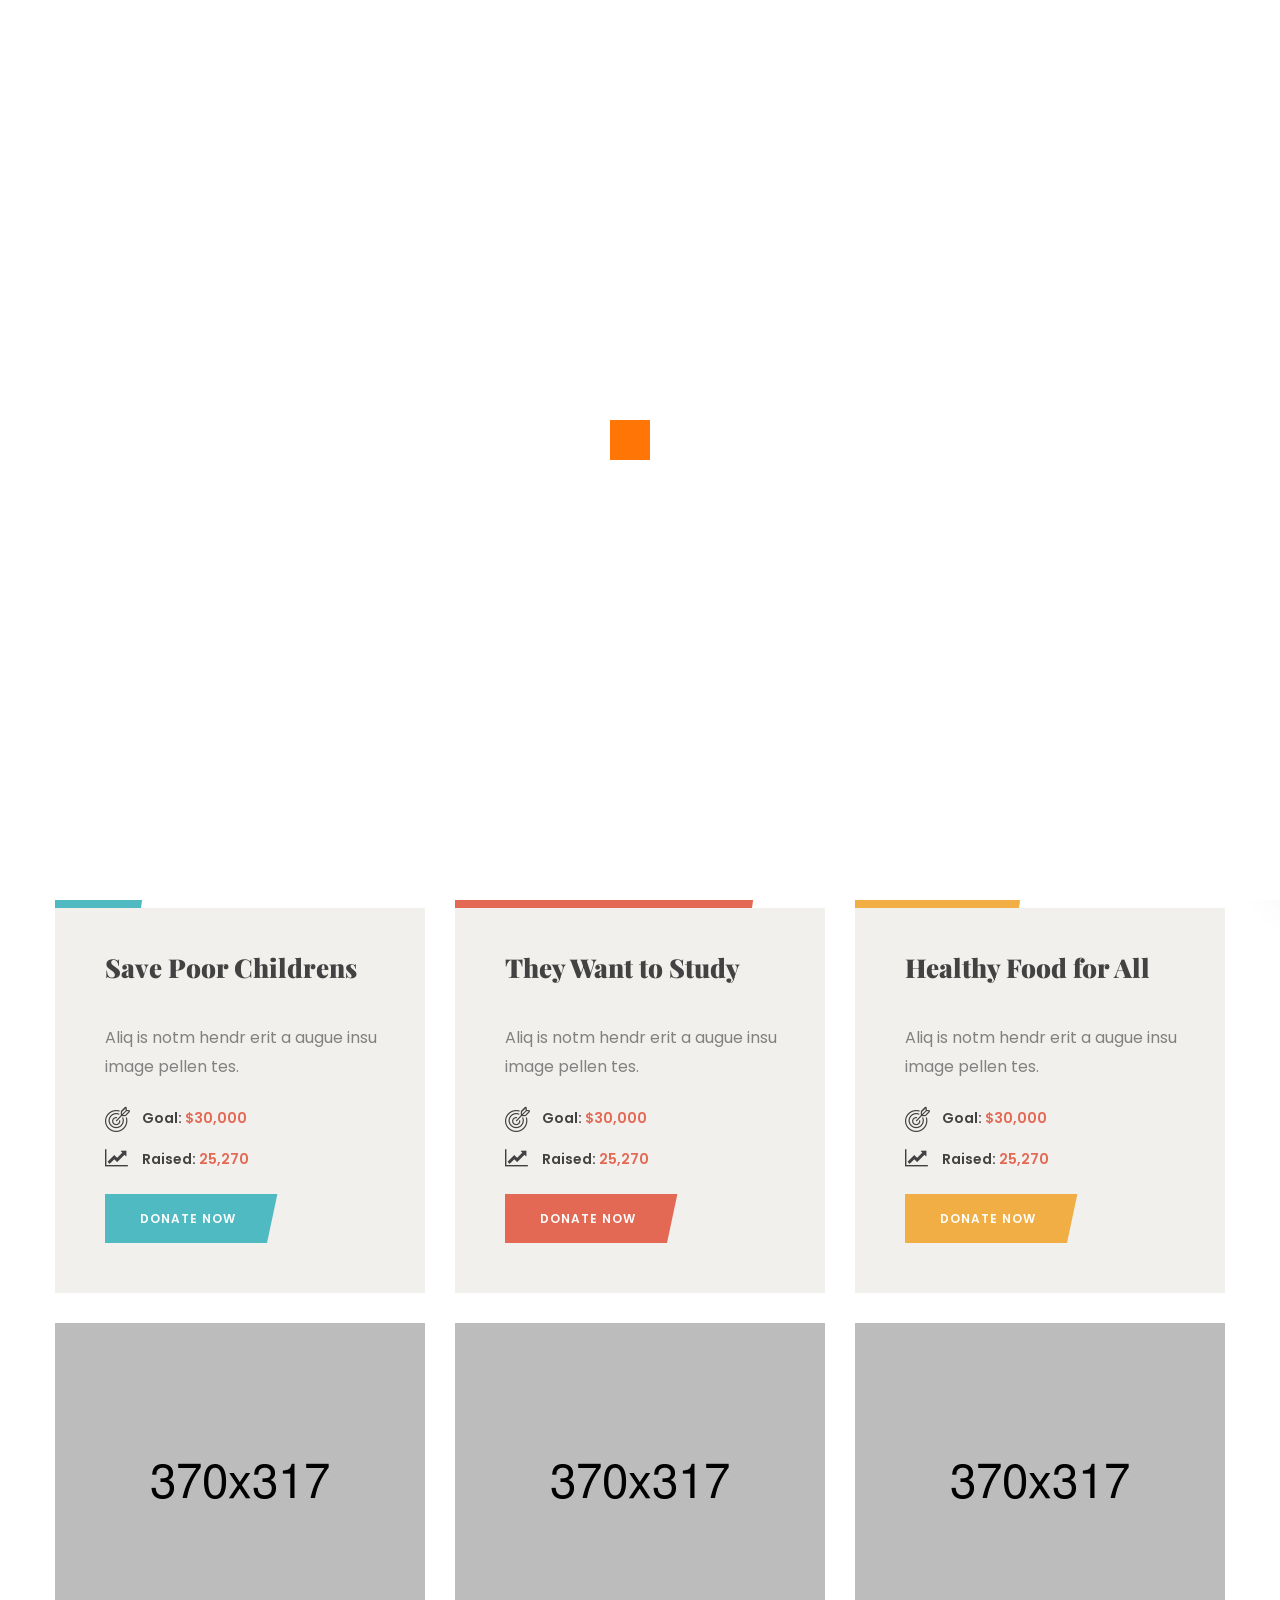
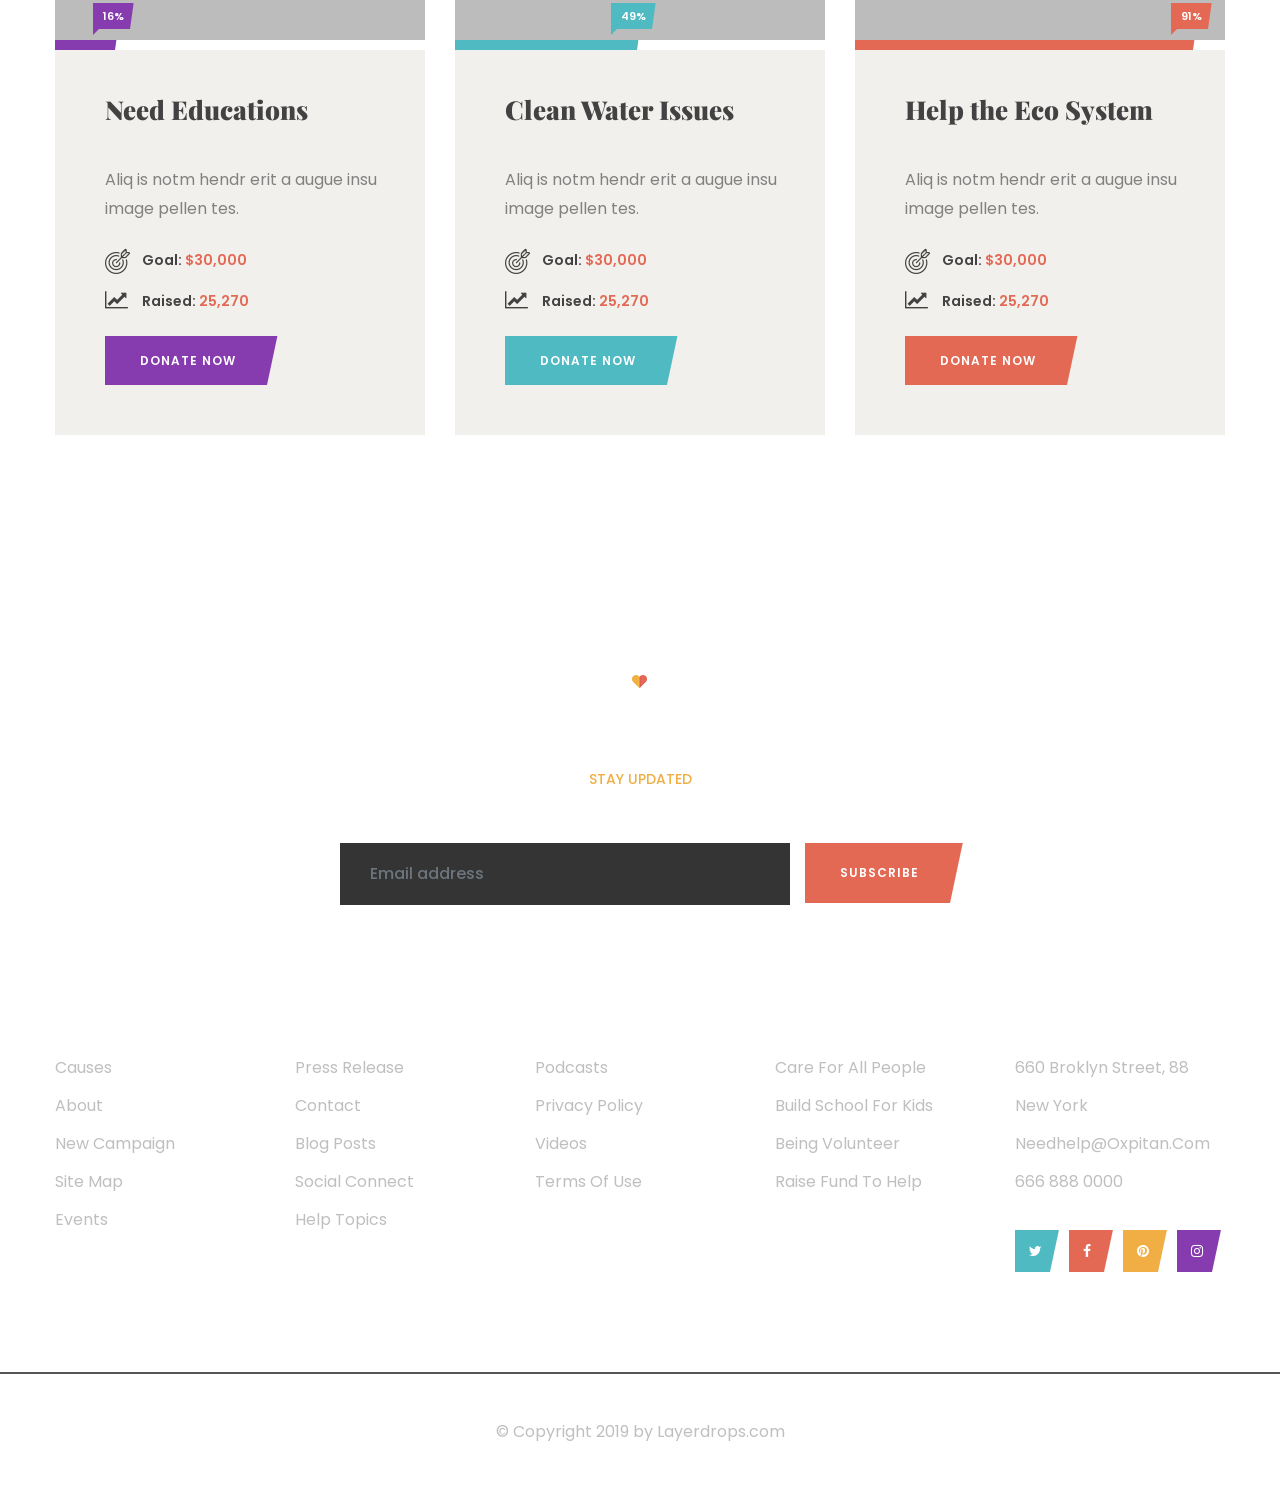
<file: causes.html>
<!DOCTYPE html>
<html lang="en">
<head>
    <meta charset="UTF-8">
    <meta name="viewport" content="width=device-width, initial-scale=1.0">
    <meta http-equiv="X-UA-Compatible" content="ie=edge">
    <title>Oxpitan - Nonprofit Charity and Fundraising HTML5 Template</title>
    <!-- Favicon -->
    <link rel="icon" href="images/favicon.png">

    <!-- Template CSS Files -->
    <link rel="stylesheet" href="css/bootstrap.min.css">
    <link rel="stylesheet" href="css/font-awesome.css">
    <link rel="stylesheet" href="css/animate.min.css">
    <link rel="stylesheet" href="css/owl.carousel.min.css">
    <link rel="stylesheet" href="css/owl.theme.default.min.css">
    <link rel="stylesheet" href="css/fontello.css">
    <link rel="stylesheet" href="css/magnific-popup.css">
    <link rel="stylesheet" href="css/style.css">
    <link rel="stylesheet" href="css/responsive.css">
</head>
<body>
<!-- page preloader -->
<div id="loading-area">
    <div class="loader-box">
        <div class="loader" id="loader-1"></div>
    </div>
</div><!-- end loading -->

<!-- ================================
            START HEADER AREA
================================= -->
<header class="header-area">
    <div class="header-top-action">
        <div class="container">
            <div class="row">
                <div class="col-lg-5">
                    <div class="top-action-content">
                        <div class="info-box info-box-1 d-flex align-items-center">
                            <ul class="d-flex align-items-center">
                                <li><a href="#"><i class="fa fa-envelope"></i>needhelp@oxpitan.com</a></li>
                                <li><a href="#"><i class="fa fa-phone-square"></i>666 888 0000</a></li>
                            </ul>
                        </div><!-- end info-box -->
                    </div><!-- top-action-content -->
                </div><!-- end col-lg-6 -->
                <div class="col-lg-7">
                    <div class="top-action-content info-action-content">
                        <div class="info-box info-box-2 d-flex align-items-center justify-content-end">
                            <ul class="top-action-list d-flex align-items-center">
                                <li class="action__text"><a href="#">login</a></li>
                                <li class="action__text"><a href="#">register</a></li>
                                <li><a href="#"><i class="fa fa-twitter"></i></a></li>
                                <li><a href="#"><i class="fa fa-facebook"></i></a></li>
                                <li><a href="#"><i class="fa fa-pinterest"></i></a></li>
                                <li><a href="#"><i class="fa fa-instagram"></i></a></li>
                            </ul>
                        </div><!-- end info-box box-2 -->
                    </div><!-- top-action-content -->
                </div><!-- end col-lg-6 -->
            </div><!-- end row -->
        </div><!-- end container -->
    </div><!-- end header-top-action -->
    <div class="header-top header-menu-action">
        <div class="container">
            <div class="row ostion-top-wrap">
                <div class="col-lg-5 col-sm-5 site-branding">
                    <div class="logo-action d-flex align-items-center">
                        <div class="ostion-logo">
                            <a href="index.html">
                                <img src="images/logo.png" alt="Oxpitan" title="Oxpitan">
                            </a>
                        </div><!-- .ostion-logo -->
                        <div class="header-btn ml-auto">
                            <a href="donate.html" class="theme-btn">donate now</a>
                        </div>
                    </div><!-- end logo-action -->
                </div><!-- site-branding -->
                <div class="col-lg-7 col-sm-7 ostion-menu">
                    <div class="ostion-menu-innner">
                        <div class="ostion-menu-content">
                            <div class="navigation-top">
                                <nav class="main-navigation">
                                    <ul>
                                        <li class="active"><a href="#">Home</a>
                                            <ul class="dropdown-menu-item">
                                                <li><a href="index.html">Home 1</a></li>
                                                <li><a href="index2.html">Home 2</a></li>
                                            </ul>
                                        </li>
                                        <li><a href="#">causes</a>
                                            <ul class="dropdown-menu-item">
                                                <li><a href="causes.html">causes</a></li>
                                                <li><a href="causes-detail.html">causes detail</a></li>
                                                <li><a href="donate.html">donate now</a></li>
                                            </ul>
                                        </li>
                                        <li><a href="#">events</a>
                                            <ul class="dropdown-menu-item">
                                                <li><a href="events.html">events</a></li>
                                                <li><a href="events-detail.html">events detail</a></li>
                                            </ul>
                                        </li>
                                        <li><a href="#">news</a>
                                            <ul class="dropdown-menu-item">
                                                <li><a href="news.html">news</a></li>
                                                <li><a href="single-news.html">news detail</a></li>
                                            </ul>
                                        </li>
                                        <li><a href="#">pages</a>
                                            <ul class="dropdown-menu-item">
                                                <li><a href="about.html">about</a></li>
                                                <li><a href="gallery.html">gallery</a></li>
                                                <li><a href="volunteer.html">become a volunteer</a></li>
                                                <li><a href="team.html">out team</a></li>
                                                <li><a href="sponsor.html">sponsors</a></li>
                                            </ul>
                                        </li>
                                        <li><a href="contact.html">contact</a></li>
                                    </ul>
                                </nav><!-- end main-navigation -->
                            </div><!-- end navigation-top -->
                        </div><!-- end ostion-menu-content -->
                        <div class="mobile-menu-toggle">
                            <i class="fa fa-bars"></i>
                        </div>
                    </div><!-- end ostion-menu-innner -->
                </div><!-- ostion-menu -->
            </div><!-- end row -->
        </div><!-- end container -->
    </div><!-- end header-top -->
    <div class="side-nav-container">
        <div class="humburger-menu">
            <div class="humburger-menu-lines side-menu-close"></div><!-- end humburger-menu-lines -->
        </div><!-- end humburger-menu -->
        <div class="side-menu-wrap">
            <ul class="side-menu-ul">
                <li class="sidenav__item"><a href="index.html">home</a>
                    <span class="menu-plus-icon"></span>
                    <ul class="side-sub-menu">
                        <li><a href="index.html">Home 1</a></li>
                        <li><a href="index2.html">Home 2</a></li>
                    </ul>
                </li>
                <li class="sidenav__item"><a href="#">causes</a>
                    <span class="menu-plus-icon"></span>
                    <ul class="side-sub-menu">
                        <li><a href="causes.html">causes</a></li>
                        <li><a href="causes-detail.html">causes detail</a></li>
                        <li><a href="donate.html">donate now</a></li>
                    </ul>
                </li>
                <li class="sidenav__item"><a href="#">event</a>
                    <span class="menu-plus-icon"></span>
                    <ul class="side-sub-menu">
                        <li><a href="events.html">events</a></li>
                        <li><a href="events-detail.html">events detail</a></li>
                    </ul>
                </li>
                <li class="sidenav__item"><a href="#">news</a>
                    <span class="menu-plus-icon"></span>
                    <ul class="side-sub-menu">
                        <li><a href="news.html">news</a></li>
                        <li><a href="single-news.html">single news</a></li>
                    </ul>
                </li>
                <li class="sidenav__item"><a href="#">pages</a>
                    <span class="menu-plus-icon"></span>
                    <ul class="side-sub-menu">
                        <li><a href="about.html">about</a></li>
                        <li><a href="gallery.html">gallery</a></li>
                        <li><a href="volunteer.html">become a volunteer</a></li>
                        <li><a href="team.html">out team</a></li>
                        <li><a href="sponsor.html">sponsors</a></li>
                    </ul>
                </li>
                <li class="sidenav__item"><a href="contact.html">contact</a></li>
            </ul>
            <ul class="side-social">
                <li><a href="#"><i class="fa fa-facebook"></i></a></li>
                <li><a href="#"><i class="fa fa-twitter"></i></a></li>
                <li><a href="#"><i class="fa fa-youtube-play"></i></a></li>
                <li><a href="#"><i class="fa fa-google-plus"></i></a></li>
            </ul>
            <div class="side-btn">
                <a href="donate.html" class="theme-btn">donate now</a>
            </div>
        </div><!-- end side-menu-wrap -->
    </div><!-- end side-nav-container -->
</header>
<!-- ================================
         END HEADER AREA
================================= -->

<!-- ================================
    START BREADCRUMB AREA
================================= -->
<section class="breadcrumb-area">
    <div class="container">
        <div class="row">
            <div class="col-lg-12">
                <div class="breadcrumb-content">
                    <h2 class="breadcrumb__title">causes</h2>
                    <ul class="breadcrumb__list">
                        <li class="active__list-item"><a href="index.html">home</a></li>
                        <li>causes</li>
                    </ul>
                </div><!-- end breadcrumb-content -->
            </div><!-- end col-lg-12 -->
        </div><!-- end row -->
    </div><!-- end container -->
</section><!-- end hero-area -->
<!-- ================================
    END BREADCRUMB AREA
================================= -->

<!--================================
         START CAUSES AREA
=================================-->
<section class="causes-area causes-area2">
    <div class="container">
        <div class="row blog-content-wrap">
            <div class="col-lg-4">
                <div class="blog-content">
                    <div class="blog-item blog-item1">
                        <div class="blog-img">
                            <img src="images/img1.jpg" alt="">
                        </div>
                        <div id="bar1" class="barfiller">
                            <div class="tipWrap">
                                <span class="tip"></span>
                            </div>
                            <span class="fill" data-percentage="23"></span>
                        </div>
                        <div class="blog-inner-content">
                            <h3 class="blog__title"><a href="causes-detail.html">Save Poor Childrens</a></h3>
                            <p class="blog__desc">Aliq is notm hendr erit a augue insu image pellen tes.</p>
                            <ul class="blog__list">
                                <li><i class="icon-target"></i> Goal: <span>$30,000</span></li>
                                <li><i class="fa fa-line-chart"></i> Raised: <span>25,270</span></li>
                            </ul>
                            <a href="donate.html" class="theme-btn">donate now</a>
                        </div>
                    </div><!-- end blog-item -->
                </div><!-- end blog-content -->
            </div><!-- end col-lg-4 -->
            <div class="col-lg-4">
                <div class="blog-content">
                    <div class="blog-item blog-item2">
                        <div class="blog-img">
                            <img src="images/img2.jpg" alt="">
                            <span class="blog__tag"><i class="fa fa-flash"></i> trending</span>
                        </div>
                        <div id="bar2" class="barfiller">
                            <div class="tipWrap">
                                <span class="tip"></span>
                            </div>
                            <span class="fill" data-percentage="80"></span>
                        </div>
                        <div class="blog-inner-content">
                            <h3 class="blog__title"><a href="causes-detail.html">They Want to Study</a></h3>
                            <p class="blog__desc">Aliq is notm hendr erit a augue insu image pellen tes.</p>
                            <ul class="blog__list">
                                <li><i class="icon-target"></i> Goal: <span>$30,000</span></li>
                                <li><i class="fa fa-line-chart"></i> Raised: <span>25,270</span></li>
                            </ul>
                            <a href="donate.html" class="theme-btn">donate now</a>
                        </div>
                    </div><!-- end blog-item -->
                </div><!-- end blog-content -->
            </div><!-- end col-lg-4 -->
            <div class="col-lg-4">
                <div class="blog-content">
                    <div class="blog-item blog-item3">
                        <div class="blog-img">
                            <img src="images/img3.jpg" alt="">
                        </div>
                        <div id="bar3" class="barfiller">
                            <div class="tipWrap">
                                <span class="tip"></span>
                            </div>
                            <span class="fill" data-percentage="44"></span>
                        </div>
                        <div class="blog-inner-content">
                            <h3 class="blog__title"><a href="causes-detail.html">Healthy Food for All</a></h3>
                            <p class="blog__desc">Aliq is notm hendr erit a augue insu image pellen tes.</p>
                            <ul class="blog__list">
                                <li><i class="icon-target"></i> Goal: <span>$30,000</span></li>
                                <li><i class="fa fa-line-chart"></i> Raised: <span>25,270</span></li>
                            </ul>
                            <a href="donate.html" class="theme-btn">donate now</a>
                        </div>
                    </div><!-- end blog-item -->
                </div><!-- end blog-content -->
            </div><!-- end col-lg-4 -->
            <div class="col-lg-4">
                <div class="blog-content">
                    <div class="blog-item blog-item4">
                        <div class="blog-img">
                            <img src="images/img10.jpg" alt="">
                        </div>
                        <div id="bar4" class="barfiller">
                            <div class="tipWrap">
                                <span class="tip"></span>
                            </div>
                            <span class="fill" data-percentage="16"></span>
                        </div>
                        <div class="blog-inner-content">
                            <h3 class="blog__title"><a href="causes-detail.html">Need Educations</a></h3>
                            <p class="blog__desc">Aliq is notm hendr erit a augue insu image pellen tes.</p>
                            <ul class="blog__list">
                                <li><i class="icon-target"></i> Goal: <span>$30,000</span></li>
                                <li><i class="fa fa-line-chart"></i> Raised: <span>25,270</span></li>
                            </ul>
                            <a href="donate.html" class="theme-btn">donate now</a>
                        </div>
                    </div><!-- end blog-item -->
                </div><!-- end blog-content -->
            </div><!-- end col-lg-4 -->
            <div class="col-lg-4">
                <div class="blog-content">
                    <div class="blog-item blog-item1">
                        <div class="blog-img">
                            <img src="images/img2.jpg" alt="">
                        </div>
                        <div id="bar5" class="barfiller">
                            <div class="tipWrap">
                                <span class="tip"></span>
                            </div>
                            <span class="fill" data-percentage="49"></span>
                        </div>
                        <div class="blog-inner-content">
                            <h3 class="blog__title"><a href="causes-detail.html">Clean Water Issues</a></h3>
                            <p class="blog__desc">Aliq is notm hendr erit a augue insu image pellen tes.</p>
                            <ul class="blog__list">
                                <li><i class="icon-target"></i> Goal: <span>$30,000</span></li>
                                <li><i class="fa fa-line-chart"></i> Raised: <span>25,270</span></li>
                            </ul>
                            <a href="donate.html" class="theme-btn">donate now</a>
                        </div>
                    </div><!-- end blog-item -->
                </div><!-- end blog-content -->
            </div><!-- end col-lg-4 -->
            <div class="col-lg-4">
                <div class="blog-content">
                    <div class="blog-item blog-item2">
                        <div class="blog-img">
                            <img src="images/img11.jpg" alt="">
                        </div>
                        <div id="bar6" class="barfiller">
                            <div class="tipWrap">
                                <span class="tip"></span>
                            </div>
                            <span class="fill" data-percentage="91"></span>
                        </div>
                        <div class="blog-inner-content">
                            <h3 class="blog__title"><a href="causes-detail.html">Help the Eco System</a></h3>
                            <p class="blog__desc">Aliq is notm hendr erit a augue insu image pellen tes.</p>
                            <ul class="blog__list">
                                <li><i class="icon-target"></i> Goal: <span>$30,000</span></li>
                                <li><i class="fa fa-line-chart"></i> Raised: <span>25,270</span></li>
                            </ul>
                            <a href="donate.html" class="theme-btn">donate now</a>
                        </div>
                    </div><!-- end blog-item -->
                </div><!-- end blog-content -->
            </div><!-- end col-lg-4 -->
        </div><!-- end row -->
    </div><!-- end container -->
</section><!-- end causes-area -->
<!--================================
        END CAUSES AREA
=================================-->

<!-- ================================
       START FOOTER AREA
================================= -->
<section class="footer-area">
    <div class="newsletter-area">
        <div class="container">
            <div class="row">
                <div class="col-lg-6 mx-auto text-center">
                    <div class="section-heading footer-heading">
                        <div class="section-icon">
                            <img src="images/section-icon.png" alt="section-icon">
                        </div>
                        <h2 class="section__title text__white">Newsletter</h2>
                        <p class="section__meta">stay updated</p>
                    </div><!-- end section-heading -->
                    <div class="newsletter-form">
                        <div class="form-shared">
                            <form action="#">
                                <div class="row">
                                    <div class="col-lg-9">
                                        <div class="form-group">
                                            <input type="email" class="form-control" placeholder="Email address">
                                        </div>
                                    </div>
                                    <div class="col-lg-3">
                                        <button class="theme-btn submit__btn" type="submit">subscribe</button>
                                    </div>
                                </div><!-- end row -->
                            </form>
                        </div><!-- end form-shared -->
                    </div><!-- end newsletter-form -->
                </div><!-- end col-lg-8 -->
            </div><!-- end row -->
        </div><!-- end container -->
    </div><!-- end newsletter-area -->
    <div class="footer-top">
        <div class="container">
            <div class="row footer-widget-wrap">
                <div class="col footer-item footer-item1">
                    <h3 class="widget__title">about</h3>
                    <ul class="foot__links">
                        <li><a href="#">causes</a></li>
                        <li><a href="#">about</a></li>
                        <li><a href="#">New Campaign</a></li>
                        <li><a href="#">Site Map</a></li>
                        <li><a href="#">Events</a></li>
                    </ul>
                </div><!-- end footer-item -->
                <div class="col footer-item footer-item2">
                    <h3 class="widget__title">explore</h3>
                    <ul class="foot__links">
                        <li><a href="#">Press Release</a></li>
                        <li><a href="#">contact</a></li>
                        <li><a href="#">Blog Posts</a></li>
                        <li><a href="#">Social Connect</a></li>
                        <li><a href="#">Help Topics</a></li>
                    </ul>
                </div><!-- end footer-item -->
                <div class="col footer-item footer-item3">
                    <h3 class="widget__title">links</h3>
                    <ul class="foot__links">
                        <li><a href="#">Podcasts</a></li>
                        <li><a href="#">Privacy Policy</a></li>
                        <li><a href="#">Videos</a></li>
                        <li><a href="#">Terms of Use</a></li>
                    </ul>
                </div><!-- end footer-item -->
                <div class="col footer-item footer-item3">
                    <h3 class="widget__title">blog</h3>
                    <ul class="foot__links">
                        <li><a href="#">Care for All People</a></li>
                        <li><a href="#">Build school for kids</a></li>
                        <li><a href="#">Being Volunteer</a></li>
                        <li><a href="#">Raise fund to help</a></li>
                    </ul>
                </div><!-- end footer-item -->
                <div class="col footer-item footer-item4">
                    <h3 class="widget__title">contact</h3>
                    <ul class="contact__info">
                        <li>660 Broklyn Street, 88 New York</li>
                        <li><a href="mailto:needhelp@oxpitan.com">needhelp@oxpitan.com</a></li>
                        <li><a href="tel:6668880000">666 888 0000</a></li>
                    </ul>
                    <div class="footer__social">
                        <ul>
                            <li><a href="#"><i class="fa fa-twitter"></i></a></li>
                            <li><a href="#"><i class="fa fa-facebook"></i></a></li>
                            <li><a href="#"><i class="fa fa-pinterest"></i></a></li>
                            <li><a href="#"><i class="fa fa-instagram"></i></a></li>
                        </ul>
                    </div>
                </div><!-- end footer-item -->
            </div><!-- end row -->
        </div><!-- end container -->
    </div><!-- end footer-top -->
    <div class="footer-copyright">
        <div class="container">
            <div class="row">
                <div class="col-lg-12">
                    <div class="copyright-desc">
                        <p>© Copyright 2019 by <a href="#">Layerdrops.com</a></p>
                    </div>
                </div><!-- end col-lg-12 -->
            </div><!-- end row -->
        </div><!-- end container -->
    </div><!-- end footer-copyright -->
</section><!-- end footer-area -->
<!-- ================================
       START FOOTER AREA
================================= -->

<!-- start back-to-top -->
<div id="back-to-top">
    <i class="fa fa-angle-up" title="Go top"></i>
</div>
<!-- end back-to-top -->

<!-- Template JS Files -->
<script src="js/jquery.min.js"></script>
<script src="js/bootstrap.min.js"></script>
<script src="js/owl.carousel.min.js"></script>
<script src="js/jquery.magnific-popup.min.js"></script>
<script src="js/jquery.waypoints.js"></script>
<script src="js/jquery.counterup.min.js"></script>
<script src="js/jquery.barfiller.js"></script>
<script src="js/lightbox.js"></script>
<script src="js/smooth-scrolling.js"></script>
<script src="js/wow.js"></script>
<script src="js/main.js"></script>
</body>
</html>
</file>
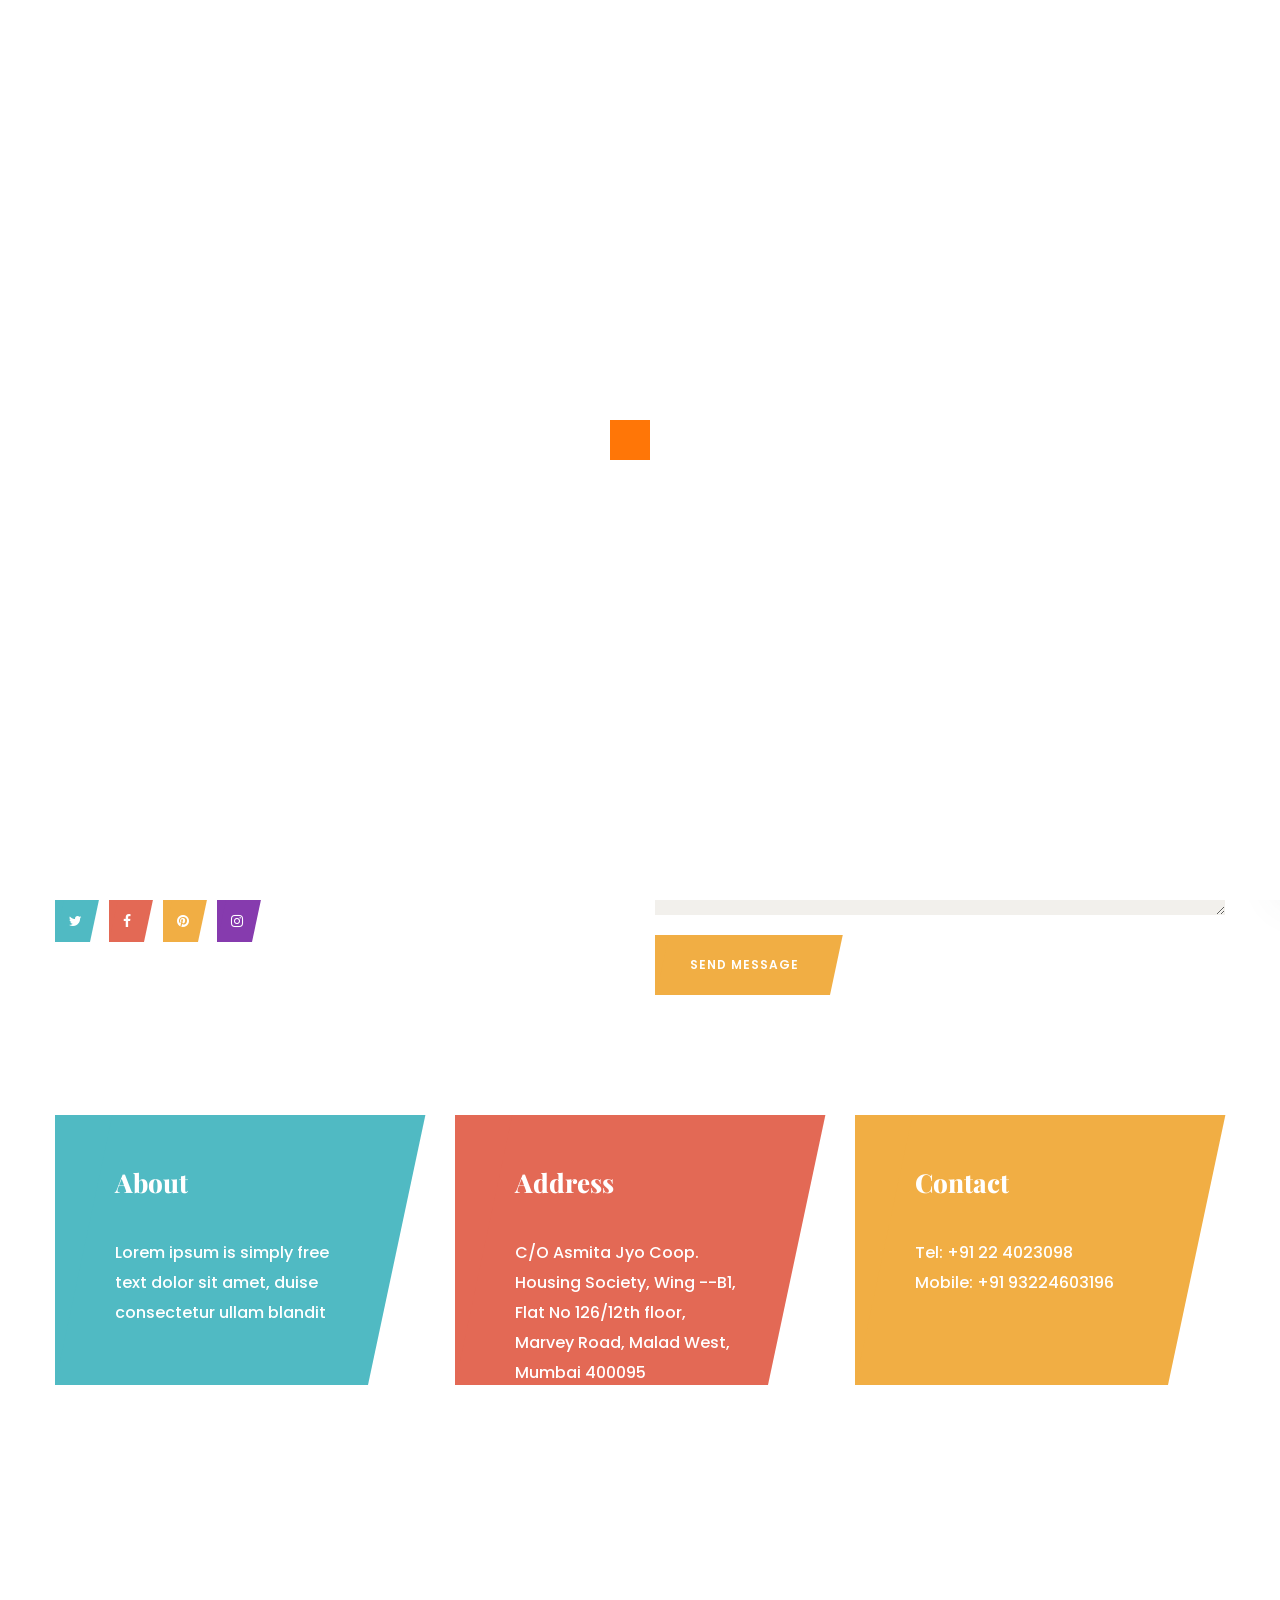
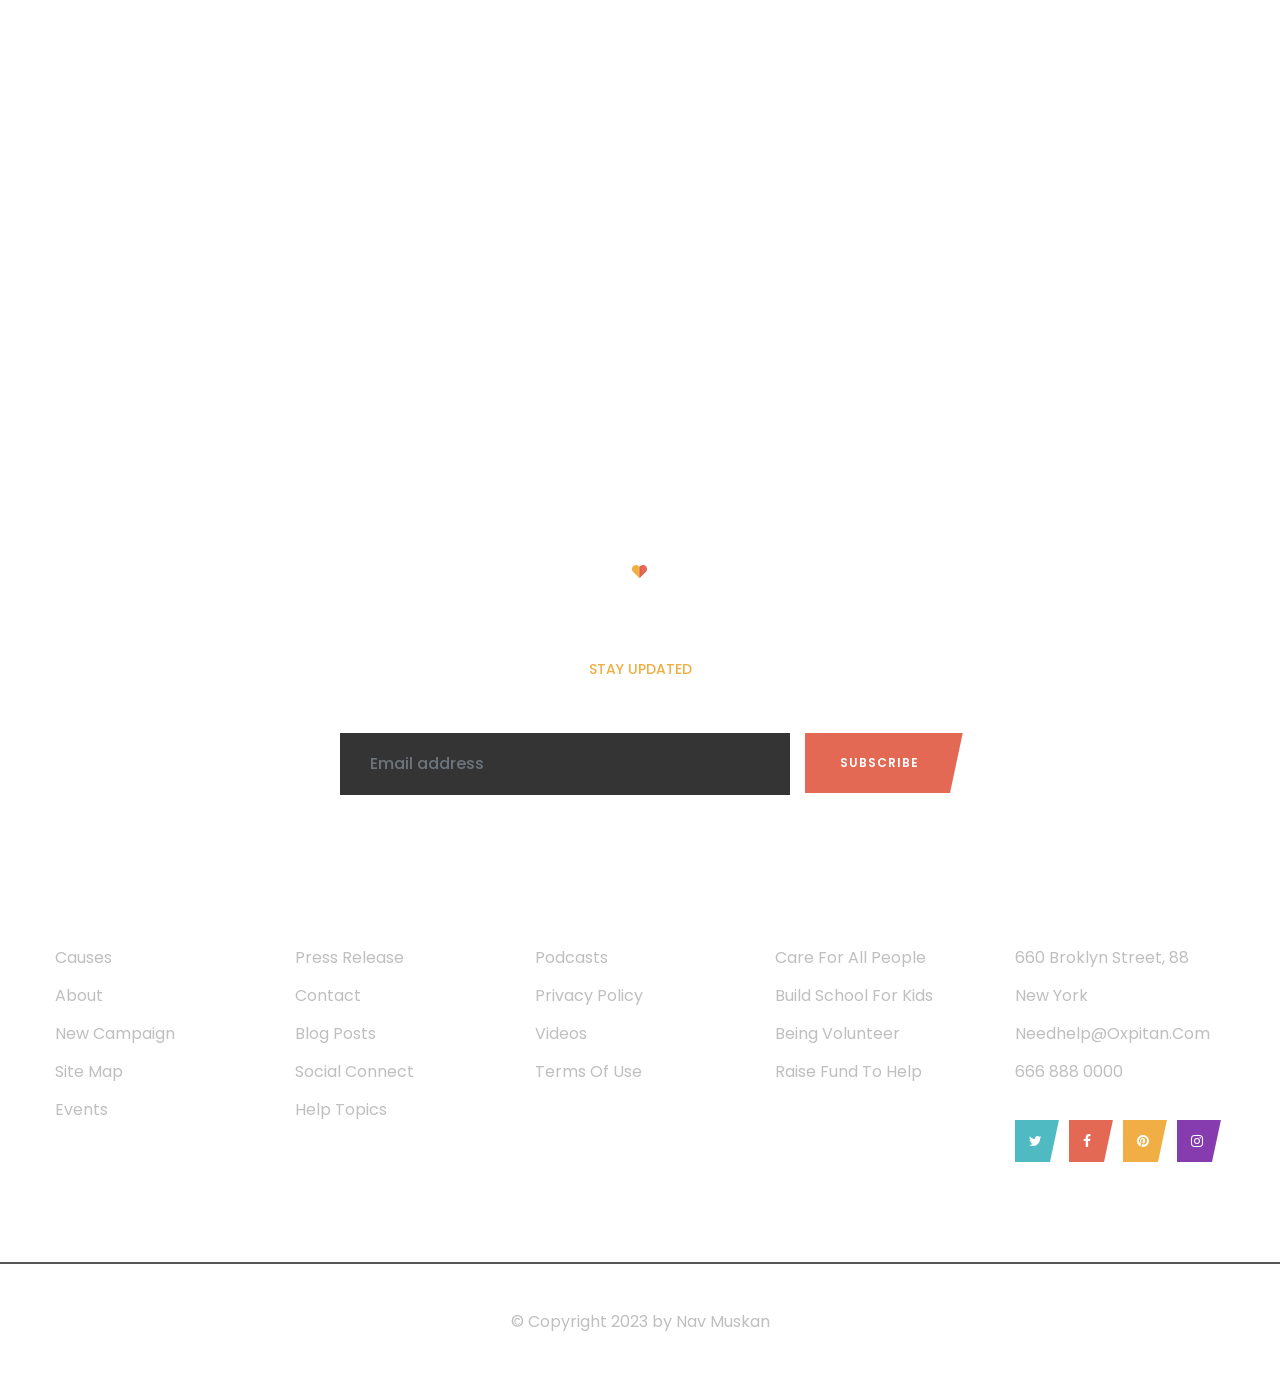
<file: contact.html>
<!DOCTYPE html>
<html lang="en">
<head>
    <meta charset="UTF-8">
    <meta name="viewport" content="width=device-width, initial-scale=1.0">
    <meta http-equiv="X-UA-Compatible" content="ie=edge">
    <title>Oxpitan - Nonprofit Charity and Fundraising HTML5 Template</title>
    <!-- Favicon -->
    <link rel="icon" href="images/favicon.png">

    <!-- Template CSS Files -->
    <link rel="stylesheet" href="css/bootstrap.min.css">
    <link rel="stylesheet" href="css/font-awesome.css">
    <link rel="stylesheet" href="css/animate.min.css">
    <link rel="stylesheet" href="css/owl.carousel.min.css">
    <link rel="stylesheet" href="css/owl.theme.default.min.css">
    <link rel="stylesheet" href="css/fontello.css">
    <link rel="stylesheet" href="css/magnific-popup.css">
    <link rel="stylesheet" href="css/lightbox.css">
    <link rel="stylesheet" href="css/style.css">
    <link rel="stylesheet" href="css/responsive.css">
</head>
<body>
<!-- page preloader -->
<div id="loading-area">
    <div class="loader-box">
        <div class="loader" id="loader-1"></div>
    </div>
</div><!-- end loading -->

<!-- ================================
            START HEADER AREA
================================= -->
<header class="header-area">
    <div class="header-top-action">
        <div class="container">
            <div class="row">
                <div class="col-lg-5">
                    <div class="top-action-content">
                        <div class="info-box info-box-1 d-flex align-items-center">
                            <ul class="d-flex align-items-center">
                                <li><a href="#"><i class="fa fa-envelope"></i>needhelp@oxpitan.com</a></li>
                                <li><a href="#"><i class="fa fa-phone-square"></i>666 888 0000</a></li>
                            </ul>
                        </div><!-- end info-box -->
                    </div><!-- top-action-content -->
                </div><!-- end col-lg-6 -->
                <div class="col-lg-7">
                    <div class="top-action-content info-action-content">
                        <div class="info-box info-box-2 d-flex align-items-center justify-content-end">
                            <ul class="top-action-list d-flex align-items-center">
                                <li class="action__text"><a href="#">login</a></li>
                                <li class="action__text"><a href="#">register</a></li>
                                <li><a href="#"><i class="fa fa-twitter"></i></a></li>
                                <li><a href="#"><i class="fa fa-facebook"></i></a></li>
                                <li><a href="#"><i class="fa fa-pinterest"></i></a></li>
                                <li><a href="#"><i class="fa fa-instagram"></i></a></li>
                            </ul>
                        </div><!-- end info-box box-2 -->
                    </div><!-- top-action-content -->
                </div><!-- end col-lg-6 -->
            </div><!-- end row -->
        </div><!-- end container -->
    </div><!-- end header-top-action -->
    <div class="header-top header-menu-action">
        <div class="container">
            <div class="row ostion-top-wrap">
                <div class="col-lg-5 col-sm-5 site-branding">
                    <div class="logo-action d-flex align-items-center">
                        <div class="ostion-logo">
                            <a href="index.html">
                                <img src="images/logo.png" alt="Oxpitan" title="Oxpitan">
                            </a>
                        </div><!-- .ostion-logo -->
                        <div class="header-btn ml-auto">
                            <a href="donate.html" class="theme-btn">donate now</a>
                        </div>
                    </div><!-- end logo-action -->
                </div><!-- site-branding -->
                <div class="col-lg-7 col-sm-7 ostion-menu">
                    <div class="ostion-menu-innner">
                        <div class="ostion-menu-content">
                            <div class="navigation-top">
                                <nav class="main-navigation">
                                    <ul>
                                        <li class="active"><a href="#">Home</a>
                                            <ul class="dropdown-menu-item">
                                                <li><a href="index.html">Home 1</a></li>
                                                <li><a href="index2.html">Home 2</a></li>
                                            </ul>
                                        </li>
                                        <li><a href="#">causes</a>
                                            <ul class="dropdown-menu-item">
                                                <li><a href="causes.html">causes</a></li>
                                                <li><a href="causes-detail.html">causes detail</a></li>
                                                <li><a href="donate.html">donate now</a></li>
                                            </ul>
                                        </li>
                                        <li><a href="#">events</a>
                                            <ul class="dropdown-menu-item">
                                                <li><a href="events.html">events</a></li>
                                                <li><a href="events-detail.html">events detail</a></li>
                                            </ul>
                                        </li>
                                        <li><a href="#">news</a>
                                            <ul class="dropdown-menu-item">
                                                <li><a href="news.html">news</a></li>
                                                <li><a href="single-news.html">news detail</a></li>
                                            </ul>
                                        </li>
                                        <li><a href="#">pages</a>
                                            <ul class="dropdown-menu-item">
                                                <li><a href="about.html">about</a></li>
                                                <li><a href="gallery.html">gallery</a></li>
                                                <li><a href="volunteer.html">become a volunteer</a></li>
                                                <li><a href="team.html">out team</a></li>
                                                <li><a href="sponsor.html">sponsors</a></li>
                                            </ul>
                                        </li>
                                        <li><a href="contact.html">contact</a></li>
                                    </ul>
                                </nav><!-- end main-navigation -->
                            </div><!-- end navigation-top -->
                        </div><!-- end ostion-menu-content -->
                        <div class="mobile-menu-toggle">
                            <i class="fa fa-bars"></i>
                        </div>
                    </div><!-- end ostion-menu-innner -->
                </div><!-- ostion-menu -->
            </div><!-- end row -->
        </div><!-- end container -->
    </div><!-- end header-top -->
    <div class="side-nav-container">
        <div class="humburger-menu">
            <div class="humburger-menu-lines side-menu-close"></div><!-- end humburger-menu-lines -->
        </div><!-- end humburger-menu -->
        <div class="side-menu-wrap">
            <ul class="side-menu-ul">
                <li class="sidenav__item"><a href="index.html">home</a>
                    <span class="menu-plus-icon"></span>
                    <ul class="side-sub-menu">
                        <li><a href="index.html">Home 1</a></li>
                        <li><a href="index2.html">Home 2</a></li>
                    </ul>
                </li>
                <li class="sidenav__item"><a href="#">causes</a>
                    <span class="menu-plus-icon"></span>
                    <ul class="side-sub-menu">
                        <li><a href="causes.html">causes</a></li>
                        <li><a href="causes-detail.html">causes detail</a></li>
                        <li><a href="donate.html">donate now</a></li>
                    </ul>
                </li>
                <li class="sidenav__item"><a href="#">event</a>
                    <span class="menu-plus-icon"></span>
                    <ul class="side-sub-menu">
                        <li><a href="events.html">events</a></li>
                        <li><a href="events-detail.html">events detail</a></li>
                    </ul>
                </li>
                <li class="sidenav__item"><a href="#">news</a>
                    <span class="menu-plus-icon"></span>
                    <ul class="side-sub-menu">
                        <li><a href="news.html">news</a></li>
                        <li><a href="single-news.html">single news</a></li>
                    </ul>
                </li>
                <li class="sidenav__item"><a href="#">pages</a>
                    <span class="menu-plus-icon"></span>
                    <ul class="side-sub-menu">
                        <li><a href="about.html">about</a></li>
                        <li><a href="gallery.html">gallery</a></li>
                        <li><a href="volunteer.html">become a volunteer</a></li>
                        <li><a href="team.html">out team</a></li>
                        <li><a href="sponsor.html">sponsors</a></li>
                    </ul>
                </li>
                <li class="sidenav__item"><a href="contact.html">contact</a></li>
            </ul>
            <ul class="side-social">
                <li><a href="#"><i class="fa fa-facebook"></i></a></li>
                <li><a href="#"><i class="fa fa-twitter"></i></a></li>
                <li><a href="#"><i class="fa fa-youtube-play"></i></a></li>
                <li><a href="#"><i class="fa fa-google-plus"></i></a></li>
            </ul>
            <div class="side-btn">
                <a href="donate.html" class="theme-btn">donate now</a>
            </div>
        </div><!-- end side-menu-wrap -->
    </div><!-- end side-nav-container -->
</header>
<!-- ================================
         END HEADER AREA
================================= -->

<!-- ================================
    START BREADCRUMB AREA
================================= -->
<section class="breadcrumb-area">
    <div class="container">
        <div class="row">
            <div class="col-lg-12">
                <div class="breadcrumb-content">
                    <h2 class="breadcrumb__title">contact</h2>
                    <ul class="breadcrumb__list">
                        <li class="active__list-item"><a href="index.html">home</a></li>
                        <li>contact</li>
                    </ul>
                </div><!-- end breadcrumb-content -->
            </div><!-- end col-lg-12 -->
        </div><!-- end row -->
    </div><!-- end container -->
</section><!-- end hero-area -->
<!-- ================================
    END BREADCRUMB AREA
================================= -->

<!-- ================================
       START CONTACT AREA
================================= -->
<section class="contact-area">
    <div class="container">
        <div class="row">
            <div class="col-lg-6">
                <div class="section-heading">
                    <div class="section-icon">
                        <img src="images/section-icon.png" alt="section-icon">
                    </div>
                    <h2 class="section__title">Get in Touch With Us</h2>
                    <p class="section__meta">Write a message</p>
                    <p class="section__desc">
                        We welcome volunteers who are willing to offer their time by working part-time on various projects to be available to assist those suffering from depression, sleep disorder + ART side effects, and personal family problems.
                    </p>
                    <ul class="section__list">
                        <li><a href="#"><i class="fa fa-twitter"></i></a></li>
                        <li><a href="#"><i class="fa fa-facebook"></i></a></li>
                        <li><a href="#"><i class="fa fa-pinterest"></i></a></li>
                        <li><a href="#"><i class="fa fa-instagram"></i></a></li>
                    </ul>
                </div><!-- end sec-heading -->
            </div><!-- end col-lg-6 -->
            <div class="col-lg-6">
                <div class="form-shared">
                    <!--Contact Form-->
                    <form method="post">
                        <div class="row">
                            <div class="col-lg-6 col-sm-6 form-group">
                                <input class="form-control" type="text" name="name" placeholder="Full Name">
                            </div><!-- end col-md-12 -->

                            <div class="col-lg-6 col-sm-6 form-group">
                                <input class="form-control" type="email" name="email" placeholder="Email Address">
                            </div><!-- end col-md-12 -->

                            <div class="col-lg-12 form-group">
                                <input class="form-control" type="number" name="phone" placeholder="Phone Number">
                            </div><!-- end col-md-12 -->

                            <div class="col-lg-12 col-sm-12 form-group">
                                <textarea class="textarea" name="message" placeholder="Write a Message"></textarea>
                            </div><!-- end col-md-12 -->

                            <div class="col-lg-12 col-sm-12">
                                <button class="theme-btn submit__btn" type="submit">Send Message</button>
                            </div><!-- end col-md-12 -->
                        </div><!-- end row -->
                    </form>
                </div><!-- end contact-form-action -->
            </div><!-- end col-lg-6 -->
        </div><!-- end row -->
        <div class="row contact-detail-action">
            <div class="col-lg-4">
                <div class="contact-item contact-item1">
                    <h3 class="contact__title">About</h3>
                    <p class="contact__desc">
                        Lorem ipsum is simply free text dolor sit
                        amet, duise consectetur ullam blandit
                    </p>
                </div>
            </div><!-- end col-lg-4 -->
            <div class="col-lg-4">
                <div class="contact-item contact-item2">
                    <h3 class="contact__title">Address</h3>
                    <p class="contact__desc">
                        C/O Asmita Jyo Coop. Housing Society, Wing --B1, Flat
                        No 126/12th floor, Marvey Road, Malad West, Mumbai
                        400095
                    </p>
                </div>
            </div><!-- end col-lg-4 -->
            <div class="col-lg-4">
                <div class="contact-item contact-item3">
                    <h3 class="contact__title">Contact</h3>
                    <p class="contact__desc">
                        
                        Tel: +91 22 4023098 <br>
                        Mobile: +91 93224603196
                    </p>
                </div>
            </div><!-- end col-lg-4 -->
        </div><!-- end row -->
    </div><!-- end container -->
</section><!-- end contact-area -->
<!-- ================================
       START CONTACT AREA
================================= -->

<!-- ================================
    START MAP AREA
================================= -->
<section class="map-area">
    <div id="map"></div><!-- end map -->
</section><!-- end map-area -->
<!-- ================================
    END MAP AREA
================================= -->

<!-- ================================
       START FOOTER AREA
================================= -->
<section class="footer-area">
    <div class="newsletter-area">
        <div class="container">
            <div class="row">
                <div class="col-lg-6 mx-auto text-center">
                    <div class="section-heading footer-heading">
                        <div class="section-icon">
                            <img src="images/section-icon.png" alt="section-icon">
                        </div>
                        <h2 class="section__title text__white">Newsletter</h2>
                        <p class="section__meta">stay updated</p>
                    </div><!-- end section-heading -->
                    <div class="newsletter-form">
                        <div class="form-shared">
                            <form action="#">
                                <div class="row">
                                    <div class="col-lg-9">
                                        <div class="form-group">
                                            <input type="email" class="form-control" placeholder="Email address">
                                        </div>
                                    </div>
                                    <div class="col-lg-3">
                                        <button class="theme-btn submit__btn" type="submit">subscribe</button>
                                    </div>
                                </div><!-- end row -->
                            </form>
                        </div><!-- end form-shared -->
                    </div><!-- end newsletter-form -->
                </div><!-- end col-lg-8 -->
            </div><!-- end row -->
        </div><!-- end container -->
    </div><!-- end newsletter-area -->
    <div class="footer-top">
        <div class="container">
            <div class="row footer-widget-wrap">
                <div class="col footer-item footer-item1">
                    <h3 class="widget__title">about</h3>
                    <ul class="foot__links">
                        <li><a href="#">causes</a></li>
                        <li><a href="#">about</a></li>
                        <li><a href="#">New Campaign</a></li>
                        <li><a href="#">Site Map</a></li>
                        <li><a href="#">Events</a></li>
                    </ul>
                </div><!-- end footer-item -->
                <div class="col footer-item footer-item2">
                    <h3 class="widget__title">explore</h3>
                    <ul class="foot__links">
                        <li><a href="#">Press Release</a></li>
                        <li><a href="#">contact</a></li>
                        <li><a href="#">Blog Posts</a></li>
                        <li><a href="#">Social Connect</a></li>
                        <li><a href="#">Help Topics</a></li>
                    </ul>
                </div><!-- end footer-item -->
                <div class="col footer-item footer-item3">
                    <h3 class="widget__title">links</h3>
                    <ul class="foot__links">
                        <li><a href="#">Podcasts</a></li>
                        <li><a href="#">Privacy Policy</a></li>
                        <li><a href="#">Videos</a></li>
                        <li><a href="#">Terms of Use</a></li>
                    </ul>
                </div><!-- end footer-item -->
                <div class="col footer-item footer-item3">
                    <h3 class="widget__title">blog</h3>
                    <ul class="foot__links">
                        <li><a href="#">Care for All People</a></li>
                        <li><a href="#">Build school for kids</a></li>
                        <li><a href="#">Being Volunteer</a></li>
                        <li><a href="#">Raise fund to help</a></li>
                    </ul>
                </div><!-- end footer-item -->
                <div class="col footer-item footer-item4">
                    <h3 class="widget__title">contact</h3>
                    <ul class="contact__info">
                        <li>660 Broklyn Street, 88 New York</li>
                        <li><a href="mailto:needhelp@oxpitan.com">needhelp@oxpitan.com</a></li>
                        <li><a href="tel:6668880000">666 888 0000</a></li>
                    </ul>
                    <div class="footer__social">
                        <ul>
                            <li><a href="#"><i class="fa fa-twitter"></i></a></li>
                            <li><a href="#"><i class="fa fa-facebook"></i></a></li>
                            <li><a href="#"><i class="fa fa-pinterest"></i></a></li>
                            <li><a href="#"><i class="fa fa-instagram"></i></a></li>
                        </ul>
                    </div>
                </div><!-- end footer-item -->
            </div><!-- end row -->
        </div><!-- end container -->
    </div><!-- end footer-top -->
    <div class="footer-copyright">
        <div class="container">
            <div class="row">
                <div class="col-lg-12">
                    <div class="copyright-desc">
                        <p>© Copyright 2023 by <a href="#">Nav Muskan </a></p>
                    </div>
                </div><!-- end col-lg-12 -->
            </div><!-- end row -->
        </div><!-- end container -->
    </div><!-- end footer-copyright -->
</section><!-- end footer-area -->
<!-- ================================
       START FOOTER AREA
================================= -->

<!-- start back-to-top -->
<div id="back-to-top">
    <i class="fa fa-angle-up" title="Go top"></i>
</div>
<!-- end back-to-top -->

<!-- Template JS Files -->
<script src="js/jquery.min.js"></script>
<script src="js/bootstrap.min.js"></script>
<script src="js/owl.carousel.min.js"></script>
<script src="js/jquery.magnific-popup.min.js"></script>
<script src="js/jquery.waypoints.js"></script>
<script src="js/jquery.counterup.min.js"></script>
<script src="js/jquery.barfiller.js"></script>
<script src="//maps.google.com/maps/api/js?v=quarterly&amp;language=en&amp;key=AIzaSyDvwYEsIXbjzlpUz05eDPFqDVdOr6mZwV8&amp;libraries=geometry%2Cplaces%2Cvisualization&amp;"></script>
<script src="js/gmaps.js"></script>
<script src="js/gmap-script.js"></script>
<script src="js/lightbox.js"></script>
<script src="js/smooth-scrolling.js"></script>
<script src="js/wow.js"></script>
<script src="js/main.js"></script>
</body>
</html>
</file>
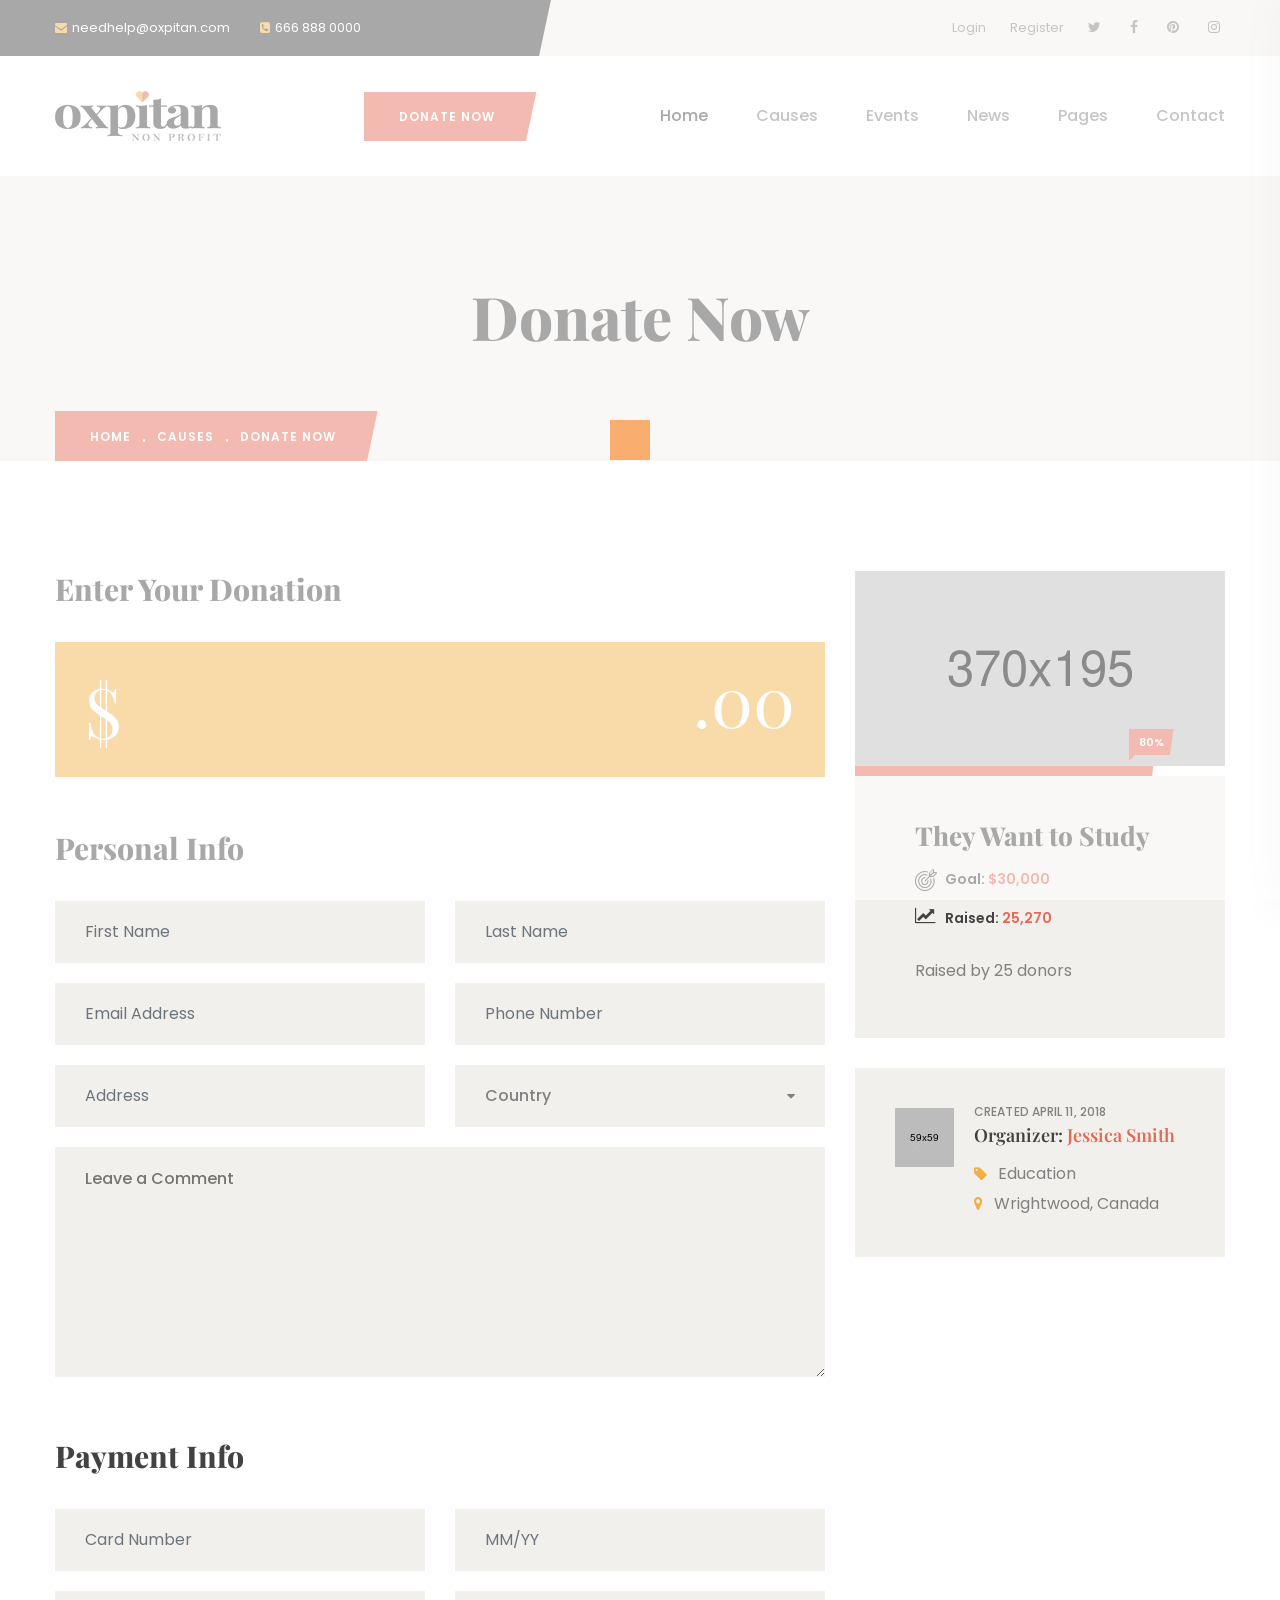
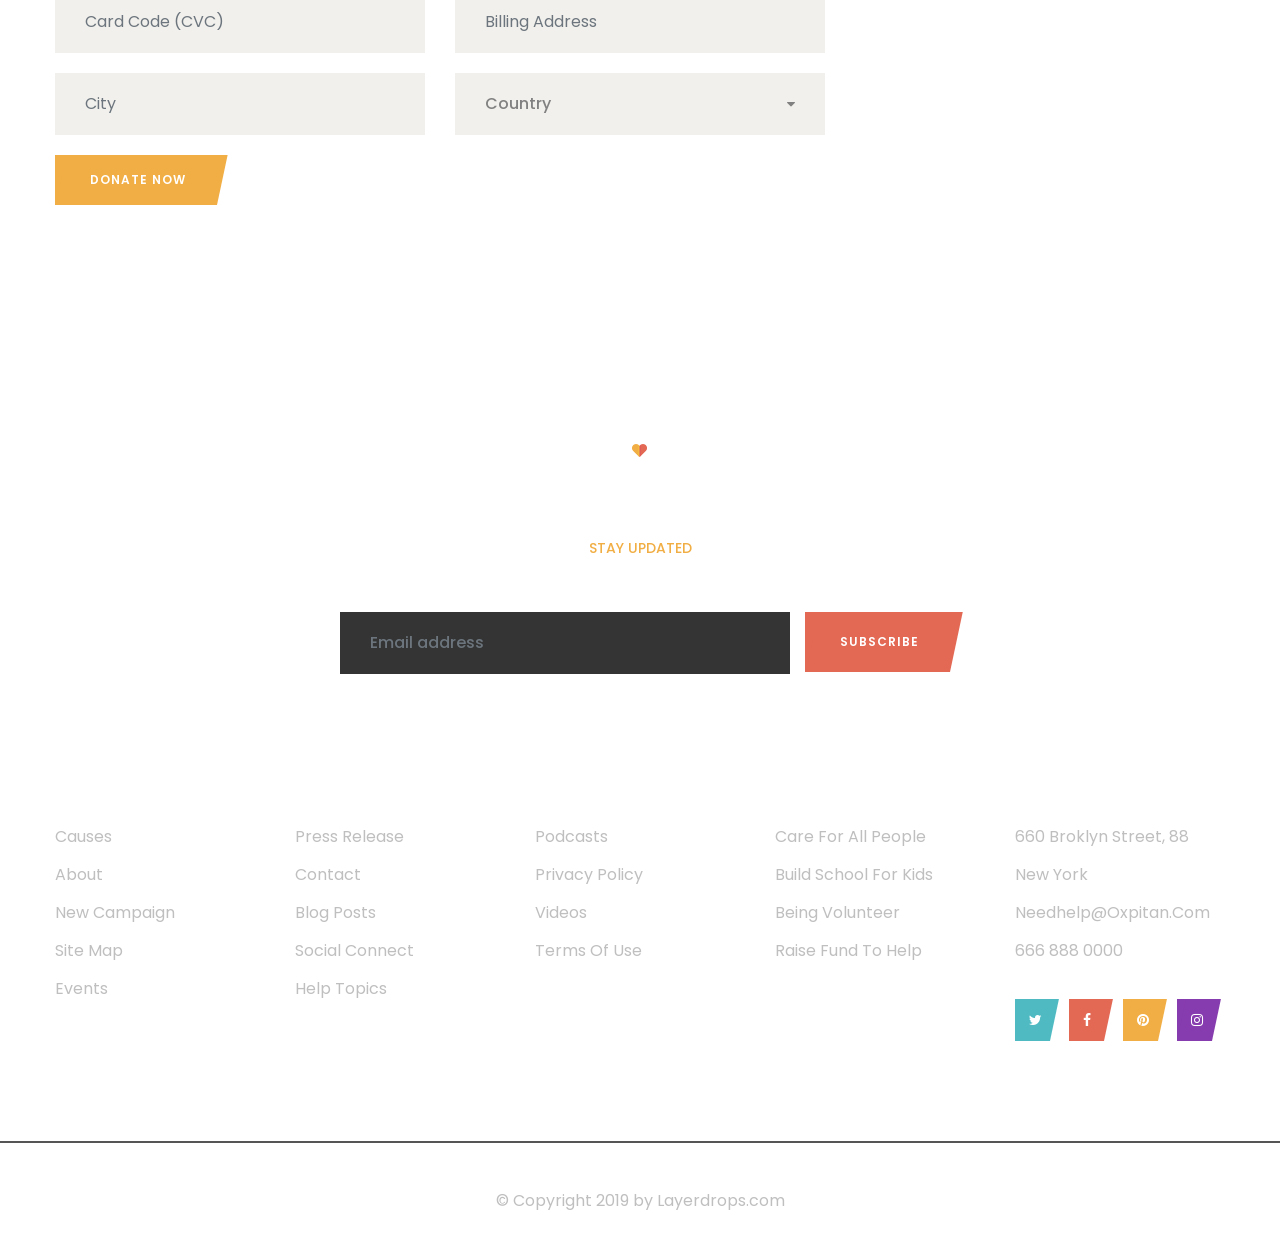
<file: donate.html>
<!DOCTYPE html>
<html lang="en">
<head>
    <meta charset="UTF-8">
    <meta name="viewport" content="width=device-width, initial-scale=1.0">
    <meta http-equiv="X-UA-Compatible" content="ie=edge">
    <title>Oxpitan - Nonprofit Charity and Fundraising HTML5 Template</title>
    <!-- Favicon -->
    <link rel="icon" href="images/favicon.png">

    <!-- Template CSS Files -->
    <link rel="stylesheet" href="css/bootstrap.min.css">
    <link rel="stylesheet" href="css/font-awesome.css">
    <link rel="stylesheet" href="css/animate.min.css">
    <link rel="stylesheet" href="css/owl.carousel.min.css">
    <link rel="stylesheet" href="css/owl.theme.default.min.css">
    <link rel="stylesheet" href="css/fontello.css">
    <link rel="stylesheet" href="css/magnific-popup.css">
    <link rel="stylesheet" href="css/style.css">
    <link rel="stylesheet" href="css/responsive.css">
</head>
<body>
<!-- page preloader -->
<div id="loading-area">
    <div class="loader-box">
        <div class="loader" id="loader-1"></div>
    </div>
</div><!-- end loading -->

<!-- ================================
            START HEADER AREA
================================= -->
<header class="header-area">
    <div class="header-top-action">
        <div class="container">
            <div class="row">
                <div class="col-lg-5">
                    <div class="top-action-content">
                        <div class="info-box info-box-1 d-flex align-items-center">
                            <ul class="d-flex align-items-center">
                                <li><a href="#"><i class="fa fa-envelope"></i>needhelp@oxpitan.com</a></li>
                                <li><a href="#"><i class="fa fa-phone-square"></i>666 888 0000</a></li>
                            </ul>
                        </div><!-- end info-box -->
                    </div><!-- top-action-content -->
                </div><!-- end col-lg-6 -->
                <div class="col-lg-7">
                    <div class="top-action-content info-action-content">
                        <div class="info-box info-box-2 d-flex align-items-center justify-content-end">
                            <ul class="top-action-list d-flex align-items-center">
                                <li class="action__text"><a href="#">login</a></li>
                                <li class="action__text"><a href="#">register</a></li>
                                <li><a href="#"><i class="fa fa-twitter"></i></a></li>
                                <li><a href="#"><i class="fa fa-facebook"></i></a></li>
                                <li><a href="#"><i class="fa fa-pinterest"></i></a></li>
                                <li><a href="#"><i class="fa fa-instagram"></i></a></li>
                            </ul>
                        </div><!-- end info-box box-2 -->
                    </div><!-- top-action-content -->
                </div><!-- end col-lg-6 -->
            </div><!-- end row -->
        </div><!-- end container -->
    </div><!-- end header-top-action -->
    <div class="header-top header-menu-action">
        <div class="container">
            <div class="row ostion-top-wrap">
                <div class="col-lg-5 col-sm-5 site-branding">
                    <div class="logo-action d-flex align-items-center">
                        <div class="ostion-logo">
                            <a href="index.html">
                                <img src="images/logo.png" alt="Oxpitan" title="Oxpitan">
                            </a>
                        </div><!-- .ostion-logo -->
                        <div class="header-btn ml-auto">
                            <a href="donate.html" class="theme-btn">donate now</a>
                        </div>
                    </div><!-- end logo-action -->
                </div><!-- site-branding -->
                <div class="col-lg-7 col-sm-7 ostion-menu">
                    <div class="ostion-menu-innner">
                        <div class="ostion-menu-content">
                            <div class="navigation-top">
                                <nav class="main-navigation">
                                    <ul>
                                        <li class="active"><a href="#">Home</a>
                                            <ul class="dropdown-menu-item">
                                                <li><a href="index.html">Home 1</a></li>
                                                <li><a href="index2.html">Home 2</a></li>
                                            </ul>
                                        </li>
                                        <li><a href="#">causes</a>
                                            <ul class="dropdown-menu-item">
                                                <li><a href="causes.html">causes</a></li>
                                                <li><a href="causes-detail.html">causes detail</a></li>
                                                <li><a href="donate.html">donate now</a></li>
                                            </ul>
                                        </li>
                                        <li><a href="#">events</a>
                                            <ul class="dropdown-menu-item">
                                                <li><a href="events.html">events</a></li>
                                                <li><a href="events-detail.html">events detail</a></li>
                                            </ul>
                                        </li>
                                        <li><a href="#">news</a>
                                            <ul class="dropdown-menu-item">
                                                <li><a href="news.html">news</a></li>
                                                <li><a href="single-news.html">news detail</a></li>
                                            </ul>
                                        </li>
                                        <li><a href="#">pages</a>
                                            <ul class="dropdown-menu-item">
                                                <li><a href="about.html">about</a></li>
                                                <li><a href="gallery.html">gallery</a></li>
                                                <li><a href="volunteer.html">become a volunteer</a></li>
                                                <li><a href="team.html">out team</a></li>
                                                <li><a href="sponsor.html">sponsors</a></li>
                                            </ul>
                                        </li>
                                        <li><a href="contact.html">contact</a></li>
                                    </ul>
                                </nav><!-- end main-navigation -->
                            </div><!-- end navigation-top -->
                        </div><!-- end ostion-menu-content -->
                        <div class="mobile-menu-toggle">
                            <i class="fa fa-bars"></i>
                        </div>
                    </div><!-- end ostion-menu-innner -->
                </div><!-- ostion-menu -->
            </div><!-- end row -->
        </div><!-- end container -->
    </div><!-- end header-top -->
    <div class="side-nav-container">
        <div class="humburger-menu">
            <div class="humburger-menu-lines side-menu-close"></div><!-- end humburger-menu-lines -->
        </div><!-- end humburger-menu -->
        <div class="side-menu-wrap">
            <ul class="side-menu-ul">
                <li class="sidenav__item"><a href="index.html">home</a>
                    <span class="menu-plus-icon"></span>
                    <ul class="side-sub-menu">
                        <li><a href="index.html">Home 1</a></li>
                        <li><a href="index2.html">Home 2</a></li>
                    </ul>
                </li>
                <li class="sidenav__item"><a href="#">causes</a>
                    <span class="menu-plus-icon"></span>
                    <ul class="side-sub-menu">
                        <li><a href="causes.html">causes</a></li>
                        <li><a href="causes-detail.html">causes detail</a></li>
                        <li><a href="donate.html">donate now</a></li>
                    </ul>
                </li>
                <li class="sidenav__item"><a href="#">event</a>
                    <span class="menu-plus-icon"></span>
                    <ul class="side-sub-menu">
                        <li><a href="events.html">events</a></li>
                        <li><a href="events-detail.html">events detail</a></li>
                    </ul>
                </li>
                <li class="sidenav__item"><a href="#">news</a>
                    <span class="menu-plus-icon"></span>
                    <ul class="side-sub-menu">
                        <li><a href="news.html">news</a></li>
                        <li><a href="single-news.html">single news</a></li>
                    </ul>
                </li>
                <li class="sidenav__item"><a href="#">pages</a>
                    <span class="menu-plus-icon"></span>
                    <ul class="side-sub-menu">
                        <li><a href="about.html">about</a></li>
                        <li><a href="gallery.html">gallery</a></li>
                        <li><a href="volunteer.html">become a volunteer</a></li>
                        <li><a href="team.html">out team</a></li>
                        <li><a href="sponsor.html">sponsors</a></li>
                    </ul>
                </li>
                <li class="sidenav__item"><a href="contact.html">contact</a></li>
            </ul>
            <ul class="side-social">
                <li><a href="#"><i class="fa fa-facebook"></i></a></li>
                <li><a href="#"><i class="fa fa-twitter"></i></a></li>
                <li><a href="#"><i class="fa fa-youtube-play"></i></a></li>
                <li><a href="#"><i class="fa fa-google-plus"></i></a></li>
            </ul>
            <div class="side-btn">
                <a href="donate.html" class="theme-btn">donate now</a>
            </div>
        </div><!-- end side-menu-wrap -->
    </div><!-- end side-nav-container -->
</header>
<!-- ================================
         END HEADER AREA
================================= -->

<!-- ================================
    START BREADCRUMB AREA
================================= -->
<section class="breadcrumb-area">
    <div class="container">
        <div class="row">
            <div class="col-lg-12">
                <div class="breadcrumb-content">
                    <h2 class="breadcrumb__title">donate now</h2>
                    <ul class="breadcrumb__list breadcrumb__list2">
                        <li class="active__list-item"><a href="index.html">home</a></li>
                        <li class="active__list-item">causes</li>
                        <li>donate now</li>
                    </ul>
                </div><!-- end breadcrumb-content -->
            </div><!-- end col-lg-12 -->
        </div><!-- end row -->
    </div><!-- end container -->
</section><!-- end hero-area -->
<!-- ================================
    END BREADCRUMB AREA
================================= -->

<!--================================
     START DONATE AREA
=================================-->
<section class="donate-area2">
    <div class="container">
        <div class="row donate-content-wrap">
            <div class="col-lg-8">
                <div class="donate-item">
                    <h3 class="donate__title">Enter Your Donation</h3>
                    <div class="form-shared">
                        <form action="#">
                            <div class="row">
                                <div class="col-lg-12">
                                    <div class="yellow-form">
                                        <input type="number" class="form-control">
                                        <span class="dollar-sign">$</span>
                                        <span class="number-symble">.00</span>
                                    </div>
                                </div>
                            </div><!-- end row -->
                        </form>
                    </div><!-- end form-shared -->
                </div><!-- end donate-item -->
                <div class="donate-item">
                    <h3 class="donate__title">Personal Info</h3>
                    <div class="form-shared">
                        <form action="#">
                            <div class="row">
                                <div class="col-lg-6 col-sm-6">
                                    <div class="form-group">
                                        <input type="text" class="form-control" placeholder="First Name">
                                    </div>
                                </div>
                                <div class="col-lg-6 col-sm-6">
                                    <div class="form-group">
                                        <input type="text" class="form-control" placeholder="Last Name">
                                    </div>
                                </div>
                                <div class="col-lg-6 col-sm-6">
                                    <div class="form-group">
                                        <input type="email" class="form-control" placeholder="Email Address">
                                    </div>
                                </div>
                                <div class="col-lg-6 col-sm-6">
                                    <div class="form-group">
                                        <input type="text" class="form-control" placeholder="Phone Number">
                                    </div>
                                </div>
                                <div class="col-lg-6 col-sm-6">
                                    <div class="form-group">
                                        <input type="text" class="form-control" placeholder="Address">
                                    </div>
                                </div>
                                <div class="col-lg-6 col-sm-6">
                                    <div class="form-group">
                                        <div class="select-group">
                                            <select class="select-option">
                                                <option value="Country">Country</option>
                                                <option value="usa">Usa</option>
                                                <option value="Uk">Uk</option>
                                                <option value="Pakistan">Pakistan</option>
                                                <option value="Bangladesh">Bangladesh</option>
                                                <option value="India">India</option>
                                            </select>
                                        </div>
                                    </div>
                                </div>
                                <div class="col-lg-12">
                                    <textarea class="textarea" name="message" placeholder="Leave a Comment"></textarea>
                                </div>
                            </div><!-- end row -->
                        </form>
                    </div><!-- end form-shared -->
                </div><!-- end donate-item -->
                <div class="donate-item">
                    <h3 class="donate__title">Payment Info</h3>
                    <div class="form-shared">
                        <form action="#">
                            <div class="row">
                                <div class="col-lg-6 col-sm-6">
                                    <div class="form-group">
                                        <input type="text" class="form-control" placeholder="Card Number">
                                    </div>
                                </div>
                                <div class="col-lg-6 col-sm-6">
                                    <div class="form-group">
                                        <input type="text" class="form-control" placeholder="MM/YY">
                                    </div>
                                </div>
                                <div class="col-lg-6 col-sm-6">
                                    <div class="form-group">
                                        <input type="text" class="form-control" placeholder="Card Code (CVC)">
                                    </div>
                                </div>
                                <div class="col-lg-6 col-sm-6">
                                    <div class="form-group">
                                        <input type="text" class="form-control" placeholder="Billing Address">
                                    </div>
                                </div>
                                <div class="col-lg-6 col-sm-6">
                                    <div class="form-group">
                                        <input type="text" class="form-control" placeholder="City">
                                    </div>
                                </div>
                                <div class="col-lg-6 col-sm-6">
                                    <div class="form-group">
                                        <div class="select-group">
                                            <select class="select-option">
                                                <option value="Country">Country</option>
                                                <option value="usa">Usa</option>
                                                <option value="Uk">Uk</option>
                                                <option value="Pakistan">Pakistan</option>
                                                <option value="Bangladesh">Bangladesh</option>
                                                <option value="India">India</option>
                                            </select>
                                        </div>
                                    </div>
                                </div>
                                <div class="col-lg-12">
                                    <button class="theme-btn submit__btn">donate now</button>
                                </div>
                            </div><!-- end row -->
                        </form>
                    </div><!-- end form-shared -->
                </div><!-- end donate-item -->
            </div><!-- end col-lg-8 -->
            <div class="col-lg-4">
                <div class="sidebar-shared">
                    <div class="side-widget blog-content">
                        <div class="blog-item">
                            <div class="blog-img">
                                <img src="images/img15.jpg" alt="">
                            </div>
                            <div id="bar6" class="barfiller">
                                <div class="tipWrap">
                                    <span class="tip"></span>
                                </div>
                                <span class="fill" data-percentage="80"></span>
                            </div>
                            <div class="blog-inner-content">
                                <h3 class="blog__title"><a href="causes-detail.html">They Want to Study</a></h3>
                                <ul class="blog__list">
                                    <li><i class="icon-target"></i> Goal: <span>$30,000</span></li>
                                    <li><i class="fa fa-line-chart"></i> Raised: <span>25,270</span></li>
                                </ul>
                                <p class="blog__desc">Raised by 25 donors</p>
                            </div>
                        </div><!-- end blog-item -->
                    </div><!-- end blog-content -->
                    <div class="side-widget">
                        <div class="author-box">
                            <div class="author__avatar">
                                <img src="images/author-avatar.jpg" alt="">
                            </div>
                            <div class="author__detail">
                                <span class="author__meta">created april 11, 2018</span>
                                <h4 class="author__title">Organizer: <a href="#">Jessica Smith</a></h4>
                                <ul class="author__list">
                                    <li><i class="fa fa-tag"></i> Education</li>
                                    <li><i class="fa fa-map-marker"></i> Wrightwood, Canada</li>
                                </ul>
                            </div>
                        </div><!-- end author-box -->
                    </div><!-- end side-widget -->
                </div><!-- end sidebar-shared -->
            </div><!-- end col-lg-4 -->
        </div><!-- end row -->
    </div><!-- end container -->
</section><!-- end donate-area2 -->
<!--================================
        END DONATE AREA
=================================-->

<!-- ================================
       START FOOTER AREA
================================= -->
<section class="footer-area">
    <div class="newsletter-area">
        <div class="container">
            <div class="row">
                <div class="col-lg-6 mx-auto text-center">
                    <div class="section-heading footer-heading">
                        <div class="section-icon">
                            <img src="images/section-icon.png" alt="section-icon">
                        </div>
                        <h2 class="section__title text__white">Newsletter</h2>
                        <p class="section__meta">stay updated</p>
                    </div><!-- end section-heading -->
                    <div class="newsletter-form">
                        <div class="form-shared">
                            <form action="#">
                                <div class="row">
                                    <div class="col-lg-9">
                                        <div class="form-group">
                                            <input type="email" class="form-control" placeholder="Email address">
                                        </div>
                                    </div>
                                    <div class="col-lg-3">
                                        <button class="theme-btn submit__btn" type="submit">subscribe</button>
                                    </div>
                                </div><!-- end row -->
                            </form>
                        </div><!-- end form-shared -->
                    </div><!-- end newsletter-form -->
                </div><!-- end col-lg-8 -->
            </div><!-- end row -->
        </div><!-- end container -->
    </div><!-- end newsletter-area -->
    <div class="footer-top">
        <div class="container">
            <div class="row footer-widget-wrap">
                <div class="col footer-item footer-item1">
                    <h3 class="widget__title">about</h3>
                    <ul class="foot__links">
                        <li><a href="#">causes</a></li>
                        <li><a href="#">about</a></li>
                        <li><a href="#">New Campaign</a></li>
                        <li><a href="#">Site Map</a></li>
                        <li><a href="#">Events</a></li>
                    </ul>
                </div><!-- end footer-item -->
                <div class="col footer-item footer-item2">
                    <h3 class="widget__title">explore</h3>
                    <ul class="foot__links">
                        <li><a href="#">Press Release</a></li>
                        <li><a href="#">contact</a></li>
                        <li><a href="#">Blog Posts</a></li>
                        <li><a href="#">Social Connect</a></li>
                        <li><a href="#">Help Topics</a></li>
                    </ul>
                </div><!-- end footer-item -->
                <div class="col footer-item footer-item3">
                    <h3 class="widget__title">links</h3>
                    <ul class="foot__links">
                        <li><a href="#">Podcasts</a></li>
                        <li><a href="#">Privacy Policy</a></li>
                        <li><a href="#">Videos</a></li>
                        <li><a href="#">Terms of Use</a></li>
                    </ul>
                </div><!-- end footer-item -->
                <div class="col footer-item footer-item3">
                    <h3 class="widget__title">blog</h3>
                    <ul class="foot__links">
                        <li><a href="#">Care for All People</a></li>
                        <li><a href="#">Build school for kids</a></li>
                        <li><a href="#">Being Volunteer</a></li>
                        <li><a href="#">Raise fund to help</a></li>
                    </ul>
                </div><!-- end footer-item -->
                <div class="col footer-item footer-item4">
                    <h3 class="widget__title">contact</h3>
                    <ul class="contact__info">
                        <li>660 Broklyn Street, 88 New York</li>
                        <li><a href="mailto:needhelp@oxpitan.com">needhelp@oxpitan.com</a></li>
                        <li><a href="tel:6668880000">666 888 0000</a></li>
                    </ul>
                    <div class="footer__social">
                        <ul>
                            <li><a href="#"><i class="fa fa-twitter"></i></a></li>
                            <li><a href="#"><i class="fa fa-facebook"></i></a></li>
                            <li><a href="#"><i class="fa fa-pinterest"></i></a></li>
                            <li><a href="#"><i class="fa fa-instagram"></i></a></li>
                        </ul>
                    </div>
                </div><!-- end footer-item -->
            </div><!-- end row -->
        </div><!-- end container -->
    </div><!-- end footer-top -->
    <div class="footer-copyright">
        <div class="container">
            <div class="row">
                <div class="col-lg-12">
                    <div class="copyright-desc">
                        <p>© Copyright 2019 by <a href="#">Layerdrops.com</a></p>
                    </div>
                </div><!-- end col-lg-12 -->
            </div><!-- end row -->
        </div><!-- end container -->
    </div><!-- end footer-copyright -->
</section><!-- end footer-area -->
<!-- ================================
       START FOOTER AREA
================================= -->

<!-- start back-to-top -->
<div id="back-to-top">
    <i class="fa fa-angle-up" title="Go top"></i>
</div>
<!-- end back-to-top -->

<!-- Template JS Files -->
<script src="js/jquery.min.js"></script>
<script src="js/bootstrap.min.js"></script>
<script src="js/owl.carousel.min.js"></script>
<script src="js/jquery.magnific-popup.min.js"></script>
<script src="js/jquery.waypoints.js"></script>
<script src="js/jquery.counterup.min.js"></script>
<script src="js/jquery.barfiller.js"></script>
<script src="js/lightbox.js"></script>
<script src="js/smooth-scrolling.js"></script>
<script src="js/wow.js"></script>
<script src="js/main.js"></script>
</body>
</html>
</file>
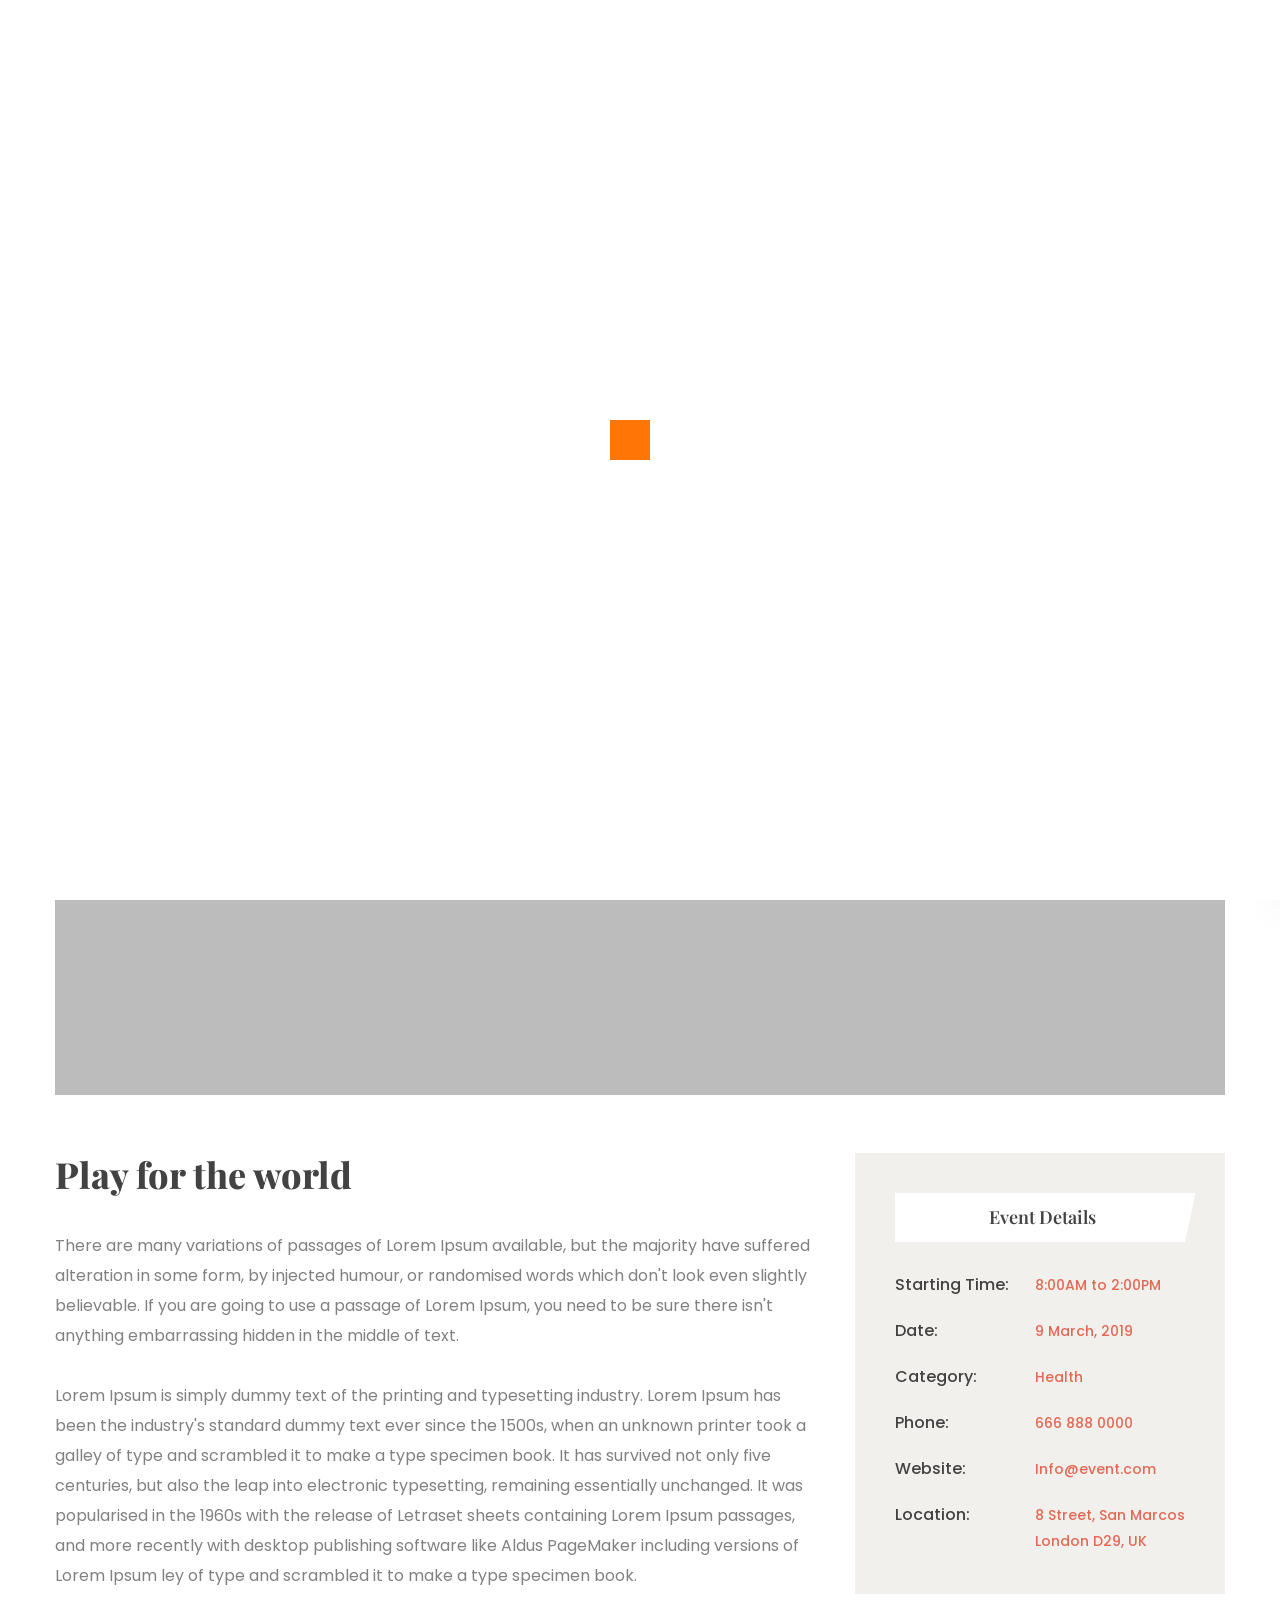
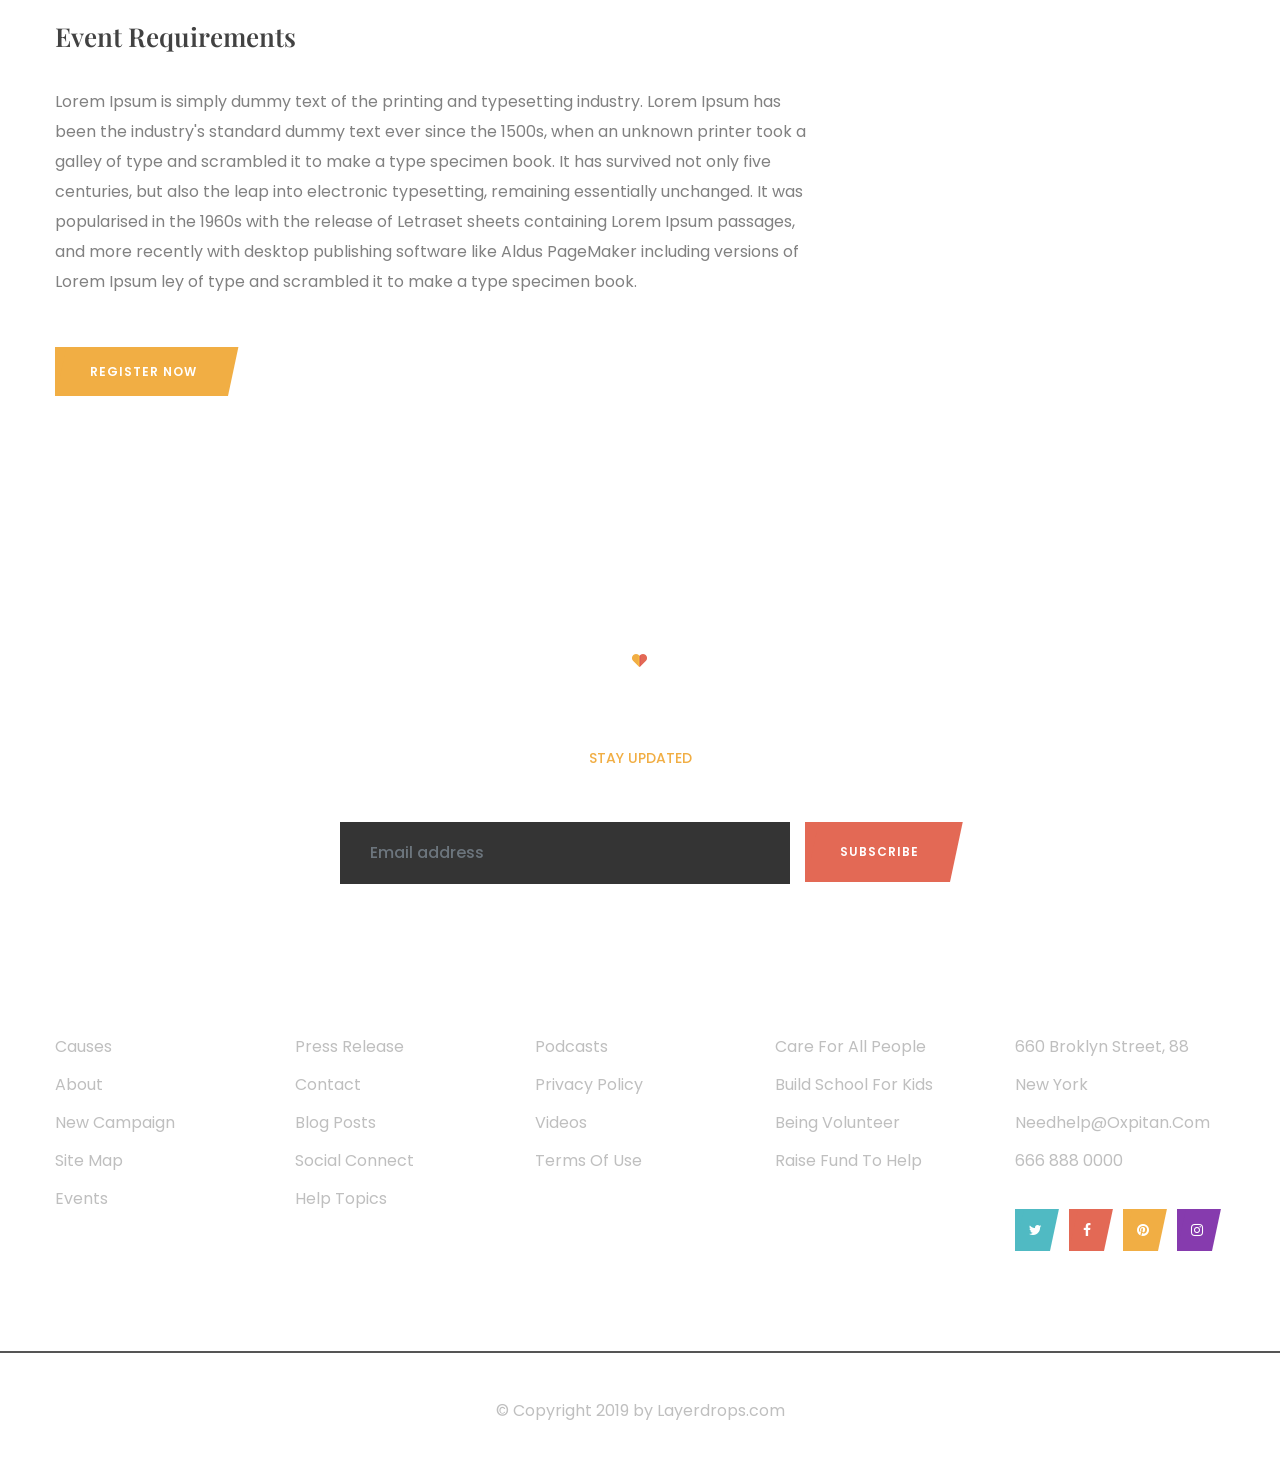
<file: events-detail.html>
<!DOCTYPE html>
<html lang="en">
<head>
    <meta charset="UTF-8">
    <meta name="viewport" content="width=device-width, initial-scale=1.0">
    <meta http-equiv="X-UA-Compatible" content="ie=edge">
    <title>Oxpitan - Nonprofit Charity and Fundraising HTML5 Template</title>
    <!-- Favicon -->
    <link rel="icon" href="images/favicon.png">

    <!-- Template CSS Files -->
    <link rel="stylesheet" href="css/bootstrap.min.css">
    <link rel="stylesheet" href="css/font-awesome.css">
    <link rel="stylesheet" href="css/animate.min.css">
    <link rel="stylesheet" href="css/owl.carousel.min.css">
    <link rel="stylesheet" href="css/owl.theme.default.min.css">
    <link rel="stylesheet" href="css/fontello.css">
    <link rel="stylesheet" href="css/magnific-popup.css">
    <link rel="stylesheet" href="css/style.css">
    <link rel="stylesheet" href="css/responsive.css">
</head>
<body>
<!-- page preloader -->
<div id="loading-area">
    <div class="loader-box">
        <div class="loader" id="loader-1"></div>
    </div>
</div><!-- end loading -->

<!-- ================================
            START HEADER AREA
================================= -->
<header class="header-area">
    <div class="header-top-action">
        <div class="container">
            <div class="row">
                <div class="col-lg-5">
                    <div class="top-action-content">
                        <div class="info-box info-box-1 d-flex align-items-center">
                            <ul class="d-flex align-items-center">
                                <li><a href="#"><i class="fa fa-envelope"></i>needhelp@oxpitan.com</a></li>
                                <li><a href="#"><i class="fa fa-phone-square"></i>666 888 0000</a></li>
                            </ul>
                        </div><!-- end info-box -->
                    </div><!-- top-action-content -->
                </div><!-- end col-lg-6 -->
                <div class="col-lg-7">
                    <div class="top-action-content info-action-content">
                        <div class="info-box info-box-2 d-flex align-items-center justify-content-end">
                            <ul class="top-action-list d-flex align-items-center">
                                <li class="action__text"><a href="#">login</a></li>
                                <li class="action__text"><a href="#">register</a></li>
                                <li><a href="#"><i class="fa fa-twitter"></i></a></li>
                                <li><a href="#"><i class="fa fa-facebook"></i></a></li>
                                <li><a href="#"><i class="fa fa-pinterest"></i></a></li>
                                <li><a href="#"><i class="fa fa-instagram"></i></a></li>
                            </ul>
                        </div><!-- end info-box box-2 -->
                    </div><!-- top-action-content -->
                </div><!-- end col-lg-6 -->
            </div><!-- end row -->
        </div><!-- end container -->
    </div><!-- end header-top-action -->
    <div class="header-top header-menu-action">
        <div class="container">
            <div class="row ostion-top-wrap">
                <div class="col-lg-5 col-sm-5 site-branding">
                    <div class="logo-action d-flex align-items-center">
                        <div class="ostion-logo">
                            <a href="index.html">
                                <img src="images/logo.png" alt="Oxpitan" title="Oxpitan">
                            </a>
                        </div><!-- .ostion-logo -->
                        <div class="header-btn ml-auto">
                            <a href="donate.html" class="theme-btn">donate now</a>
                        </div>
                    </div><!-- end logo-action -->
                </div><!-- site-branding -->
                <div class="col-lg-7 col-sm-7 ostion-menu">
                    <div class="ostion-menu-innner">
                        <div class="ostion-menu-content">
                            <div class="navigation-top">
                                <nav class="main-navigation">
                                    <ul>
                                        <li class="active"><a href="#">Home</a>
                                            <ul class="dropdown-menu-item">
                                                <li><a href="index.html">Home 1</a></li>
                                                <li><a href="index2.html">Home 2</a></li>
                                            </ul>
                                        </li>
                                        <li><a href="#">causes</a>
                                            <ul class="dropdown-menu-item">
                                                <li><a href="causes.html">causes</a></li>
                                                <li><a href="causes-detail.html">causes detail</a></li>
                                                <li><a href="donate.html">donate now</a></li>
                                            </ul>
                                        </li>
                                        <li><a href="#">events</a>
                                            <ul class="dropdown-menu-item">
                                                <li><a href="events.html">events</a></li>
                                                <li><a href="events-detail.html">events detail</a></li>
                                            </ul>
                                        </li>
                                        <li><a href="#">news</a>
                                            <ul class="dropdown-menu-item">
                                                <li><a href="news.html">news</a></li>
                                                <li><a href="single-news.html">news detail</a></li>
                                            </ul>
                                        </li>
                                        <li><a href="#">pages</a>
                                            <ul class="dropdown-menu-item">
                                                <li><a href="about.html">about</a></li>
                                                <li><a href="gallery.html">gallery</a></li>
                                                <li><a href="volunteer.html">become a volunteer</a></li>
                                                <li><a href="team.html">out team</a></li>
                                                <li><a href="sponsor.html">sponsors</a></li>
                                            </ul>
                                        </li>
                                        <li><a href="contact.html">contact</a></li>
                                    </ul>
                                </nav><!-- end main-navigation -->
                            </div><!-- end navigation-top -->
                        </div><!-- end ostion-menu-content -->
                        <div class="mobile-menu-toggle">
                            <i class="fa fa-bars"></i>
                        </div>
                    </div><!-- end ostion-menu-innner -->
                </div><!-- ostion-menu -->
            </div><!-- end row -->
        </div><!-- end container -->
    </div><!-- end header-top -->
    <div class="side-nav-container">
        <div class="humburger-menu">
            <div class="humburger-menu-lines side-menu-close"></div><!-- end humburger-menu-lines -->
        </div><!-- end humburger-menu -->
        <div class="side-menu-wrap">
            <ul class="side-menu-ul">
                <li class="sidenav__item"><a href="index.html">home</a>
                    <span class="menu-plus-icon"></span>
                    <ul class="side-sub-menu">
                        <li><a href="index.html">Home 1</a></li>
                        <li><a href="index2.html">Home 2</a></li>
                    </ul>
                </li>
                <li class="sidenav__item"><a href="#">causes</a>
                    <span class="menu-plus-icon"></span>
                    <ul class="side-sub-menu">
                        <li><a href="causes.html">causes</a></li>
                        <li><a href="causes-detail.html">causes detail</a></li>
                        <li><a href="donate.html">donate now</a></li>
                    </ul>
                </li>
                <li class="sidenav__item"><a href="#">event</a>
                    <span class="menu-plus-icon"></span>
                    <ul class="side-sub-menu">
                        <li><a href="events.html">events</a></li>
                        <li><a href="events-detail.html">events detail</a></li>
                    </ul>
                </li>
                <li class="sidenav__item"><a href="#">news</a>
                    <span class="menu-plus-icon"></span>
                    <ul class="side-sub-menu">
                        <li><a href="news.html">news</a></li>
                        <li><a href="single-news.html">single news</a></li>
                    </ul>
                </li>
                <li class="sidenav__item"><a href="#">pages</a>
                    <span class="menu-plus-icon"></span>
                    <ul class="side-sub-menu">
                        <li><a href="about.html">about</a></li>
                        <li><a href="gallery.html">gallery</a></li>
                        <li><a href="volunteer.html">become a volunteer</a></li>
                        <li><a href="team.html">out team</a></li>
                        <li><a href="sponsor.html">sponsors</a></li>
                    </ul>
                </li>
                <li class="sidenav__item"><a href="contact.html">contact</a></li>
            </ul>
            <ul class="side-social">
                <li><a href="#"><i class="fa fa-facebook"></i></a></li>
                <li><a href="#"><i class="fa fa-twitter"></i></a></li>
                <li><a href="#"><i class="fa fa-youtube-play"></i></a></li>
                <li><a href="#"><i class="fa fa-google-plus"></i></a></li>
            </ul>
            <div class="side-btn">
                <a href="donate.html" class="theme-btn">donate now</a>
            </div>
        </div><!-- end side-menu-wrap -->
    </div><!-- end side-nav-container -->
</header>
<!-- ================================
         END HEADER AREA
================================= -->

<!-- ================================
    START BREADCRUMB AREA
================================= -->
<section class="breadcrumb-area">
    <div class="container">
        <div class="row">
            <div class="col-lg-12">
                <div class="breadcrumb-content">
                    <h2 class="breadcrumb__title">events</h2>
                    <ul class="breadcrumb__list">
                        <li class="active__list-item"><a href="index.html">home</a></li>
                        <li>events</li>
                    </ul>
                </div><!-- end breadcrumb-content -->
            </div><!-- end col-lg-12 -->
        </div><!-- end row -->
    </div><!-- end container -->
</section><!-- end hero-area -->
<!-- ================================
    END BREADCRUMB AREA
================================= -->

<!--================================
         START CAUSES AREA
=================================-->
<section class="event-detail-area">
    <div class="container">
        <div class="row">
            <div class="col-lg-12">
                <div class="blog-content">
                    <div class="blog-item">
                        <div class="blog-img">
                            <img src="images/img19.jpg" alt="">
                            <span class="blog__tag">
                                <span class="date__num-text">9</span>
                                <span class="date__mon-text">mar</span>
                            </span>
                        </div>
                    </div><!-- end blog-item -->
                </div><!-- end blog-content -->
            </div><!-- end col-lg-12 -->
            <div class="col-lg-8">
                <div class="event-detail-content">
                    <div class="event-detail-item">
                        <h3 class="event__title">Play for the world</h3>
                        <p class="event__text">
                            There are many variations of passages of Lorem Ipsum available,
                            but the majority have suffered alteration in some form, by injected humour,
                            or randomised words which don't look even slightly believable.
                            If you are going to use a passage of Lorem Ipsum,
                            you need to be sure there isn't anything embarrassing hidden in the middle of text.
                        </p>
                        <p class="event__text">
                            Lorem Ipsum is simply dummy text of the printing and typesetting industry.
                            Lorem Ipsum has been the industry's standard dummy text ever since the 1500s,
                            when an unknown printer took a galley of type and scrambled it to make a type specimen book.
                            It has survived not only five centuries, but also the leap into electronic
                            typesetting, remaining essentially unchanged. It was popularised in the 1960s with
                            the release of Letraset sheets containing Lorem Ipsum passages,
                            and more recently with desktop publishing software like Aldus PageMaker including versions
                            of Lorem Ipsum ley of type and scrambled it to make a type specimen book.
                        </p>
                    </div>
                    <div class="event-detail-item">
                        <h3 class="event__title event__title2">Event Requirements</h3>
                        <p class="event__text">
                            Lorem Ipsum is simply dummy text of the printing and typesetting industry.
                            Lorem Ipsum has been the industry's standard dummy text ever since the 1500s,
                            when an unknown printer took a galley of type and scrambled it to make a type specimen book.
                            It has survived not only five centuries, but also the leap into electronic
                            typesetting, remaining essentially unchanged. It was popularised in the 1960s with
                            the release of Letraset sheets containing Lorem Ipsum passages,
                            and more recently with desktop publishing software like Aldus PageMaker including versions
                            of Lorem Ipsum ley of type and scrambled it to make a type specimen book.
                        </p>
                    </div>
                    <div class="event-detail-btn">
                        <a href="#" class="theme-btn">register now</a>
                    </div>
                </div>
            </div><!-- end col-lg-8 -->
            <div class="col-lg-4">
                <div class="event-detail-sidebar">
                    <div class="event-detail-item">
                        <h3 class="event__title">Event Details</h3>
                        <ul class="event__list">
                            <li><span>Starting Time:</span> 8:00AM to 2:00PM</li>
                            <li><span>Date:</span>9 March, 2019</li>
                            <li><span>Category:</span>Health</li>
                            <li><span>Phone:</span>666 888 0000</li>
                            <li><span>Website:</span>Info@event.com</li>
                            <li><span>Location:</span>8 Street, San Marcos London D29, UK</li>
                        </ul>
                    </div>
                    <div class="event-detail-item event-detail-item2">
                        <div class="map-area">
                            <div id="map"></div><!-- end map -->
                        </div><!-- end map-area -->
                    </div>
                </div>
            </div><!-- end col-lg-4 -->
        </div><!-- end row -->
    </div><!-- end container -->
</section><!-- end causes-area -->
<!--================================
        END CAUSES AREA
=================================-->

<!-- ================================
       START FOOTER AREA
================================= -->
<section class="footer-area">
    <div class="newsletter-area">
        <div class="container">
            <div class="row">
                <div class="col-lg-6 mx-auto text-center">
                    <div class="section-heading footer-heading">
                        <div class="section-icon">
                            <img src="images/section-icon.png" alt="section-icon">
                        </div>
                        <h2 class="section__title text__white">Newsletter</h2>
                        <p class="section__meta">stay updated</p>
                    </div><!-- end section-heading -->
                    <div class="newsletter-form">
                        <div class="form-shared">
                            <form action="#">
                                <div class="row">
                                    <div class="col-lg-9">
                                        <div class="form-group">
                                            <input type="email" class="form-control" placeholder="Email address">
                                        </div>
                                    </div>
                                    <div class="col-lg-3">
                                        <button class="theme-btn submit__btn" type="submit">subscribe</button>
                                    </div>
                                </div><!-- end row -->
                            </form>
                        </div><!-- end form-shared -->
                    </div><!-- end newsletter-form -->
                </div><!-- end col-lg-8 -->
            </div><!-- end row -->
        </div><!-- end container -->
    </div><!-- end newsletter-area -->
    <div class="footer-top">
        <div class="container">
            <div class="row footer-widget-wrap">
                <div class="col footer-item footer-item1">
                    <h3 class="widget__title">about</h3>
                    <ul class="foot__links">
                        <li><a href="#">causes</a></li>
                        <li><a href="#">about</a></li>
                        <li><a href="#">New Campaign</a></li>
                        <li><a href="#">Site Map</a></li>
                        <li><a href="#">Events</a></li>
                    </ul>
                </div><!-- end footer-item -->
                <div class="col footer-item footer-item2">
                    <h3 class="widget__title">explore</h3>
                    <ul class="foot__links">
                        <li><a href="#">Press Release</a></li>
                        <li><a href="#">contact</a></li>
                        <li><a href="#">Blog Posts</a></li>
                        <li><a href="#">Social Connect</a></li>
                        <li><a href="#">Help Topics</a></li>
                    </ul>
                </div><!-- end footer-item -->
                <div class="col footer-item footer-item3">
                    <h3 class="widget__title">links</h3>
                    <ul class="foot__links">
                        <li><a href="#">Podcasts</a></li>
                        <li><a href="#">Privacy Policy</a></li>
                        <li><a href="#">Videos</a></li>
                        <li><a href="#">Terms of Use</a></li>
                    </ul>
                </div><!-- end footer-item -->
                <div class="col footer-item footer-item3">
                    <h3 class="widget__title">blog</h3>
                    <ul class="foot__links">
                        <li><a href="#">Care for All People</a></li>
                        <li><a href="#">Build school for kids</a></li>
                        <li><a href="#">Being Volunteer</a></li>
                        <li><a href="#">Raise fund to help</a></li>
                    </ul>
                </div><!-- end footer-item -->
                <div class="col footer-item footer-item4">
                    <h3 class="widget__title">contact</h3>
                    <ul class="contact__info">
                        <li>660 Broklyn Street, 88 New York</li>
                        <li><a href="mailto:needhelp@oxpitan.com">needhelp@oxpitan.com</a></li>
                        <li><a href="tel:6668880000">666 888 0000</a></li>
                    </ul>
                    <div class="footer__social">
                        <ul>
                            <li><a href="#"><i class="fa fa-twitter"></i></a></li>
                            <li><a href="#"><i class="fa fa-facebook"></i></a></li>
                            <li><a href="#"><i class="fa fa-pinterest"></i></a></li>
                            <li><a href="#"><i class="fa fa-instagram"></i></a></li>
                        </ul>
                    </div>
                </div><!-- end footer-item -->
            </div><!-- end row -->
        </div><!-- end container -->
    </div><!-- end footer-top -->
    <div class="footer-copyright">
        <div class="container">
            <div class="row">
                <div class="col-lg-12">
                    <div class="copyright-desc">
                        <p>© Copyright 2019 by <a href="#">Layerdrops.com</a></p>
                    </div>
                </div><!-- end col-lg-12 -->
            </div><!-- end row -->
        </div><!-- end container -->
    </div><!-- end footer-copyright -->
</section><!-- end footer-area -->
<!-- ================================
       START FOOTER AREA
================================= -->

<!-- start back-to-top -->
<div id="back-to-top">
    <i class="fa fa-angle-up" title="Go top"></i>
</div>
<!-- end back-to-top -->

<!-- Template JS Files -->
<script src="js/jquery.min.js"></script>
<script src="js/bootstrap.min.js"></script>
<script src="js/owl.carousel.min.js"></script>
<script src="js/jquery.magnific-popup.min.js"></script>
<script src="js/jquery.waypoints.js"></script>
<script src="js/jquery.counterup.min.js"></script>
<script src="js/jquery.barfiller.js"></script>
<script src="//maps.google.com/maps/api/js?v=quarterly&amp;language=en&amp;key=AIzaSyDvwYEsIXbjzlpUz05eDPFqDVdOr6mZwV8&amp;libraries=geometry%2Cplaces%2Cvisualization&amp;"></script>
<script src="js/gmaps.js"></script>
<script src="js/gmap-script.js"></script>
<script src="js/lightbox.js"></script>
<script src="js/smooth-scrolling.js"></script>
<script src="js/wow.js"></script>
<script src="js/main.js"></script>
</body>
</html>
</file>
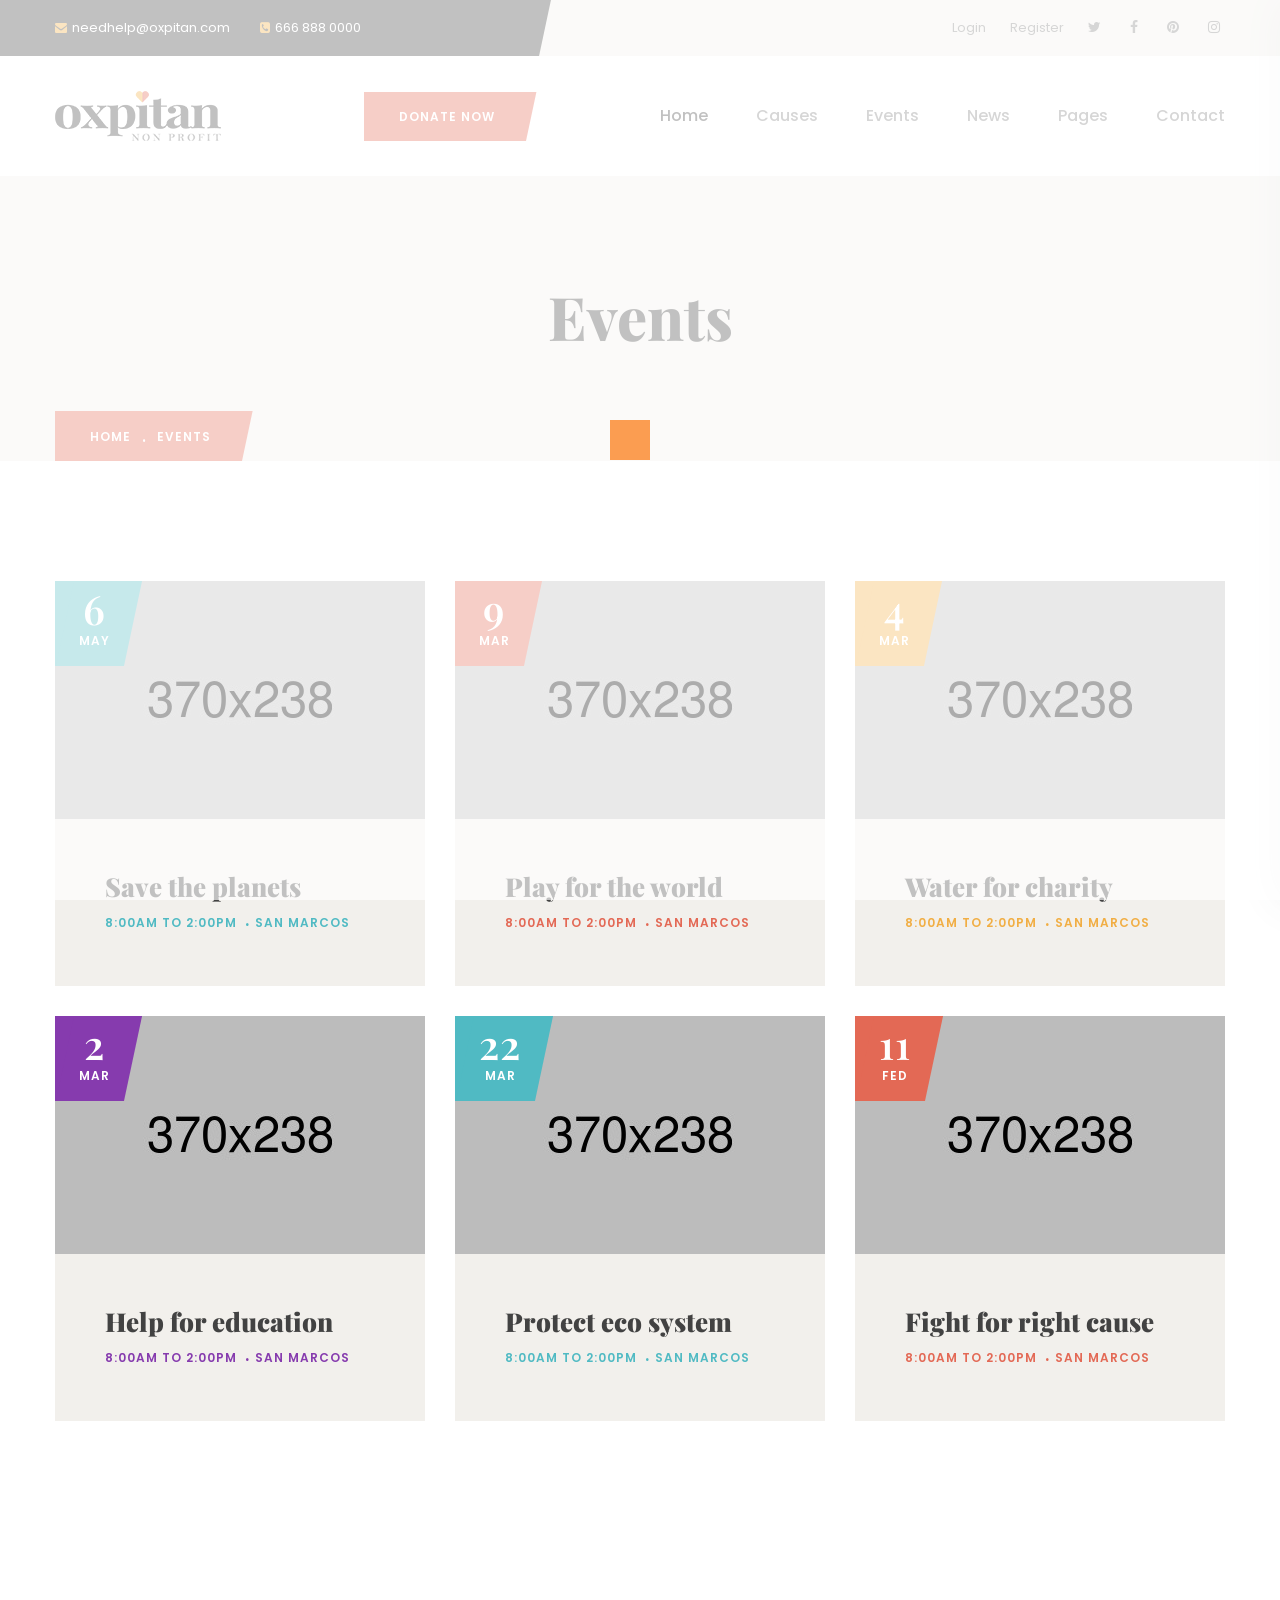
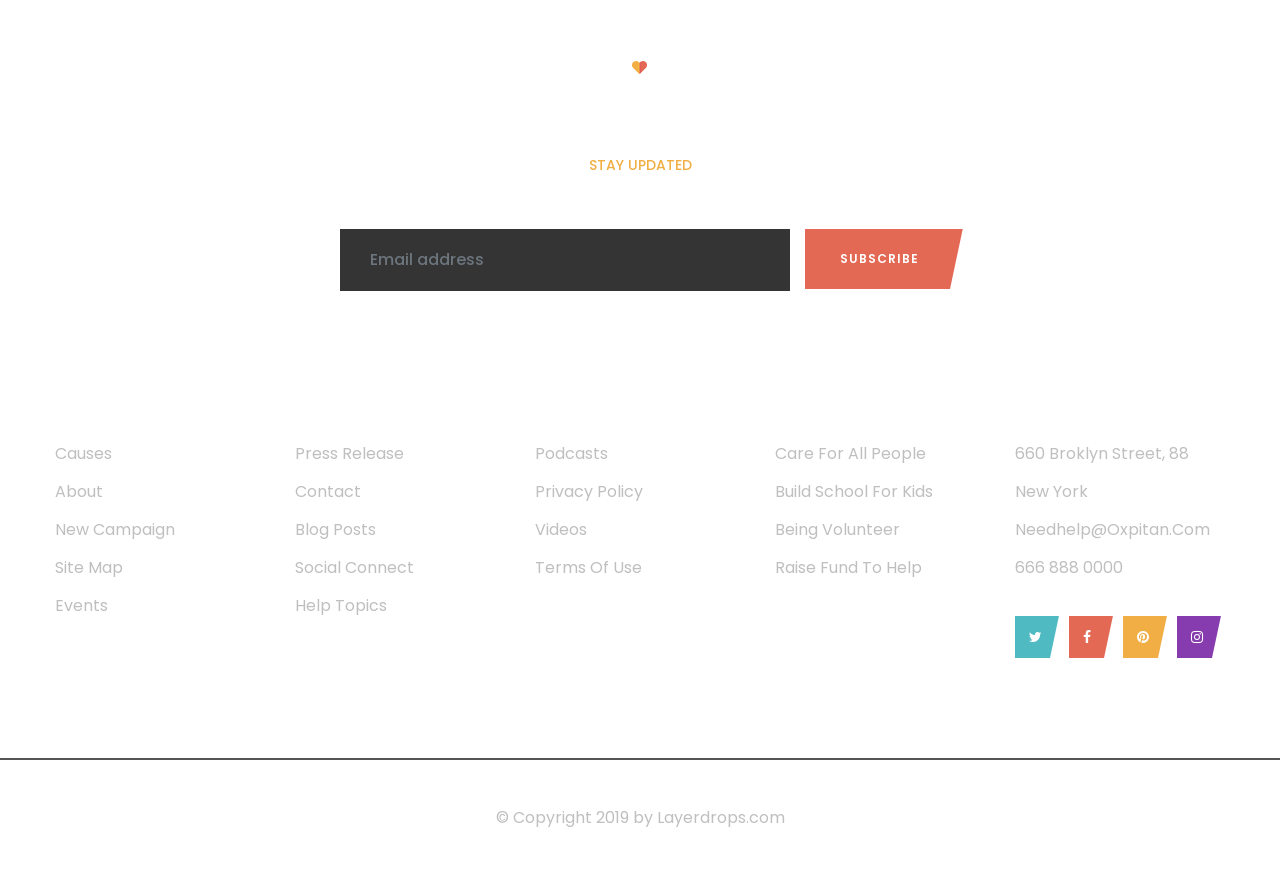
<file: events.html>
<!DOCTYPE html>
<html lang="en">
<head>
    <meta charset="UTF-8">
    <meta name="viewport" content="width=device-width, initial-scale=1.0">
    <meta http-equiv="X-UA-Compatible" content="ie=edge">
    <title>Oxpitan - Nonprofit Charity and Fundraising HTML5 Template</title>
    <!-- Favicon -->
    <link rel="icon" href="images/favicon.png">

    <!-- Template CSS Files -->
    <link rel="stylesheet" href="css/bootstrap.min.css">
    <link rel="stylesheet" href="css/font-awesome.css">
    <link rel="stylesheet" href="css/animate.min.css">
    <link rel="stylesheet" href="css/owl.carousel.min.css">
    <link rel="stylesheet" href="css/owl.theme.default.min.css">
    <link rel="stylesheet" href="css/fontello.css">
    <link rel="stylesheet" href="css/magnific-popup.css">
    <link rel="stylesheet" href="css/style.css">
    <link rel="stylesheet" href="css/responsive.css">
</head>
<body>
<!-- page preloader -->
<div id="loading-area">
    <div class="loader-box">
        <div class="loader" id="loader-1"></div>
    </div>
</div><!-- end loading -->

<!-- ================================
            START HEADER AREA
================================= -->
<header class="header-area">
    <div class="header-top-action">
        <div class="container">
            <div class="row">
                <div class="col-lg-5">
                    <div class="top-action-content">
                        <div class="info-box info-box-1 d-flex align-items-center">
                            <ul class="d-flex align-items-center">
                                <li><a href="#"><i class="fa fa-envelope"></i>needhelp@oxpitan.com</a></li>
                                <li><a href="#"><i class="fa fa-phone-square"></i>666 888 0000</a></li>
                            </ul>
                        </div><!-- end info-box -->
                    </div><!-- top-action-content -->
                </div><!-- end col-lg-6 -->
                <div class="col-lg-7">
                    <div class="top-action-content info-action-content">
                        <div class="info-box info-box-2 d-flex align-items-center justify-content-end">
                            <ul class="top-action-list d-flex align-items-center">
                                <li class="action__text"><a href="#">login</a></li>
                                <li class="action__text"><a href="#">register</a></li>
                                <li><a href="#"><i class="fa fa-twitter"></i></a></li>
                                <li><a href="#"><i class="fa fa-facebook"></i></a></li>
                                <li><a href="#"><i class="fa fa-pinterest"></i></a></li>
                                <li><a href="#"><i class="fa fa-instagram"></i></a></li>
                            </ul>
                        </div><!-- end info-box box-2 -->
                    </div><!-- top-action-content -->
                </div><!-- end col-lg-6 -->
            </div><!-- end row -->
        </div><!-- end container -->
    </div><!-- end header-top-action -->
    <div class="header-top header-menu-action">
        <div class="container">
            <div class="row ostion-top-wrap">
                <div class="col-lg-5 col-sm-5 site-branding">
                    <div class="logo-action d-flex align-items-center">
                        <div class="ostion-logo">
                            <a href="index.html">
                                <img src="images/logo.png" alt="Oxpitan" title="Oxpitan">
                            </a>
                        </div><!-- .ostion-logo -->
                        <div class="header-btn ml-auto">
                            <a href="donate.html" class="theme-btn">donate now</a>
                        </div>
                    </div><!-- end logo-action -->
                </div><!-- site-branding -->
                <div class="col-lg-7 col-sm-7 ostion-menu">
                    <div class="ostion-menu-innner">
                        <div class="ostion-menu-content">
                            <div class="navigation-top">
                                <nav class="main-navigation">
                                    <ul>
                                        <li class="active"><a href="#">Home</a>
                                            <ul class="dropdown-menu-item">
                                                <li><a href="index.html">Home 1</a></li>
                                                <li><a href="index2.html">Home 2</a></li>
                                            </ul>
                                        </li>
                                        <li><a href="#">causes</a>
                                            <ul class="dropdown-menu-item">
                                                <li><a href="causes.html">causes</a></li>
                                                <li><a href="causes-detail.html">causes detail</a></li>
                                                <li><a href="donate.html">donate now</a></li>
                                            </ul>
                                        </li>
                                        <li><a href="#">events</a>
                                            <ul class="dropdown-menu-item">
                                                <li><a href="events.html">events</a></li>
                                                <li><a href="events-detail.html">events detail</a></li>
                                            </ul>
                                        </li>
                                        <li><a href="#">news</a>
                                            <ul class="dropdown-menu-item">
                                                <li><a href="news.html">news</a></li>
                                                <li><a href="single-news.html">news detail</a></li>
                                            </ul>
                                        </li>
                                        <li><a href="#">pages</a>
                                            <ul class="dropdown-menu-item">
                                                <li><a href="about.html">about</a></li>
                                                <li><a href="gallery.html">gallery</a></li>
                                                <li><a href="volunteer.html">become a volunteer</a></li>
                                                <li><a href="team.html">out team</a></li>
                                                <li><a href="sponsor.html">sponsors</a></li>
                                            </ul>
                                        </li>
                                        <li><a href="contact.html">contact</a></li>
                                    </ul>
                                </nav><!-- end main-navigation -->
                            </div><!-- end navigation-top -->
                        </div><!-- end ostion-menu-content -->
                        <div class="mobile-menu-toggle">
                            <i class="fa fa-bars"></i>
                        </div>
                    </div><!-- end ostion-menu-innner -->
                </div><!-- ostion-menu -->
            </div><!-- end row -->
        </div><!-- end container -->
    </div><!-- end header-top -->
    <div class="side-nav-container">
        <div class="humburger-menu">
            <div class="humburger-menu-lines side-menu-close"></div><!-- end humburger-menu-lines -->
        </div><!-- end humburger-menu -->
        <div class="side-menu-wrap">
            <ul class="side-menu-ul">
                <li class="sidenav__item"><a href="index.html">home</a>
                    <span class="menu-plus-icon"></span>
                    <ul class="side-sub-menu">
                        <li><a href="index.html">Home 1</a></li>
                        <li><a href="index2.html">Home 2</a></li>
                    </ul>
                </li>
                <li class="sidenav__item"><a href="#">causes</a>
                    <span class="menu-plus-icon"></span>
                    <ul class="side-sub-menu">
                        <li><a href="causes.html">causes</a></li>
                        <li><a href="causes-detail.html">causes detail</a></li>
                        <li><a href="donate.html">donate now</a></li>
                    </ul>
                </li>
                <li class="sidenav__item"><a href="#">event</a>
                    <span class="menu-plus-icon"></span>
                    <ul class="side-sub-menu">
                        <li><a href="events.html">events</a></li>
                        <li><a href="events-detail.html">events detail</a></li>
                    </ul>
                </li>
                <li class="sidenav__item"><a href="#">news</a>
                    <span class="menu-plus-icon"></span>
                    <ul class="side-sub-menu">
                        <li><a href="news.html">news</a></li>
                        <li><a href="single-news.html">single news</a></li>
                    </ul>
                </li>
                <li class="sidenav__item"><a href="#">pages</a>
                    <span class="menu-plus-icon"></span>
                    <ul class="side-sub-menu">
                        <li><a href="about.html">about</a></li>
                        <li><a href="gallery.html">gallery</a></li>
                        <li><a href="volunteer.html">become a volunteer</a></li>
                        <li><a href="team.html">out team</a></li>
                        <li><a href="sponsor.html">sponsors</a></li>
                    </ul>
                </li>
                <li class="sidenav__item"><a href="contact.html">contact</a></li>
            </ul>
            <ul class="side-social">
                <li><a href="#"><i class="fa fa-facebook"></i></a></li>
                <li><a href="#"><i class="fa fa-twitter"></i></a></li>
                <li><a href="#"><i class="fa fa-youtube-play"></i></a></li>
                <li><a href="#"><i class="fa fa-google-plus"></i></a></li>
            </ul>
            <div class="side-btn">
                <a href="donate.html" class="theme-btn">donate now</a>
            </div>
        </div><!-- end side-menu-wrap -->
    </div><!-- end side-nav-container -->
</header>
<!-- ================================
         END HEADER AREA
================================= -->

<!-- ================================
    START BREADCRUMB AREA
================================= -->
<section class="breadcrumb-area">
    <div class="container">
        <div class="row">
            <div class="col-lg-12">
                <div class="breadcrumb-content">
                    <h2 class="breadcrumb__title">events</h2>
                    <ul class="breadcrumb__list">
                        <li class="active__list-item"><a href="index.html">home</a></li>
                        <li>events</li>
                    </ul>
                </div><!-- end breadcrumb-content -->
            </div><!-- end col-lg-12 -->
        </div><!-- end row -->
    </div><!-- end container -->
</section><!-- end hero-area -->
<!-- ================================
    END BREADCRUMB AREA
================================= -->

<!--================================
         START CAUSES AREA
=================================-->
<section class="causes-area upcoming-event-area upcoming-event-area2">
    <div class="container">
        <div class="row blog-content-wrap">
            <div class="col-lg-4">
                <div class="blog-content">
                    <div class="blog-item blog-item1">
                        <div class="blog-img">
                            <img src="images/img7.jpg" alt="">
                            <span class="blog__tag blog__tag1">
                                <span class="date__num-text">6</span>
                                <span class="date__mon-text">may</span>
                            </span>
                        </div>
                        <div class="blog-inner-content">
                            <h3 class="blog__title"><a href="events-detail.html">Save the planets</a></h3>
                            <ul class="blog__list">
                                <li class="blog__dot-active">8:00am to 2:00pm</li>
                                <li>San marcos</li>
                            </ul>
                        </div>
                    </div><!-- end blog-item -->
                </div><!-- end blog-content -->
            </div><!-- end col-lg-4 -->
            <div class="col-lg-4">
                <div class="blog-content">
                    <div class="blog-item blog-item2">
                        <div class="blog-img">
                            <img src="images/img8.jpg" alt="">
                            <span class="blog__tag blog__tag2">
                                <span class="date__num-text">9</span>
                                <span class="date__mon-text">mar</span>
                            </span>
                        </div>
                        <div class="blog-inner-content">
                            <h3 class="blog__title"><a href="events-detail.html">Play for the world</a></h3>
                            <ul class="blog__list">
                                <li class="blog__dot-active">8:00am to 2:00pm</li>
                                <li>San marcos</li>
                            </ul>
                        </div>
                    </div><!-- end blog-item -->
                </div><!-- end blog-content -->
            </div><!-- end col-lg-4 -->
            <div class="col-lg-4">
                <div class="blog-content">
                    <div class="blog-item blog-item3">
                        <div class="blog-img">
                            <img src="images/img9.jpg" alt="">
                            <span class="blog__tag blog__tag3">
                                <span class="date__num-text">4</span>
                                <span class="date__mon-text">mar</span>
                            </span>
                        </div>
                        <div class="blog-inner-content">
                            <h3 class="blog__title"><a href="events-detail.html">Water for charity</a></h3>
                            <ul class="blog__list">
                                <li class="blog__dot-active">8:00am to 2:00pm</li>
                                <li>San marcos</li>
                            </ul>
                        </div>
                    </div><!-- end blog-item -->
                </div><!-- end blog-content -->
            </div><!-- end col-lg-4 -->
            <div class="col-lg-4">
                <div class="blog-content">
                    <div class="blog-item blog-item4">
                        <div class="blog-img">
                            <img src="images/img16.jpg" alt="">
                            <span class="blog__tag blog__tag4">
                                <span class="date__num-text">2</span>
                                <span class="date__mon-text">mar</span>
                            </span>
                        </div>
                        <div class="blog-inner-content">
                            <h3 class="blog__title"><a href="events-detail.html">Help for education</a></h3>
                            <ul class="blog__list">
                                <li class="blog__dot-active">8:00am to 2:00pm</li>
                                <li>San marcos</li>
                            </ul>
                        </div>
                    </div><!-- end blog-item -->
                </div><!-- end blog-content -->
            </div><!-- end col-lg-4 -->
            <div class="col-lg-4">
                <div class="blog-content">
                    <div class="blog-item blog-item1">
                        <div class="blog-img">
                            <img src="images/img17.jpg" alt="">
                            <span class="blog__tag blog__tag1">
                                <span class="date__num-text">22</span>
                                <span class="date__mon-text">mar</span>
                            </span>
                        </div>
                        <div class="blog-inner-content">
                            <h3 class="blog__title"><a href="events-detail.html">Protect eco system</a></h3>
                            <ul class="blog__list">
                                <li class="blog__dot-active">8:00am to 2:00pm</li>
                                <li>San marcos</li>
                            </ul>
                        </div>
                    </div><!-- end blog-item -->
                </div><!-- end blog-content -->
            </div><!-- end col-lg-4 -->
            <div class="col-lg-4">
                <div class="blog-content">
                    <div class="blog-item blog-item2">
                        <div class="blog-img">
                            <img src="images/img18.jpg" alt="">
                            <span class="blog__tag blog__tag2">
                                <span class="date__num-text">11</span>
                                <span class="date__mon-text">fed</span>
                            </span>
                        </div>
                        <div class="blog-inner-content">
                            <h3 class="blog__title"><a href="events-detail.html">Fight for right cause</a></h3>
                            <ul class="blog__list">
                                <li class="blog__dot-active">8:00am to 2:00pm</li>
                                <li>San marcos</li>
                            </ul>
                        </div>
                    </div><!-- end blog-item -->
                </div><!-- end blog-content -->
            </div><!-- end col-lg-4 -->
        </div><!-- end row -->
    </div><!-- end container -->
</section><!-- end causes-area -->
<!--================================
        END CAUSES AREA
=================================-->

<!-- ================================
       START FOOTER AREA
================================= -->
<section class="footer-area">
    <div class="newsletter-area">
        <div class="container">
            <div class="row">
                <div class="col-lg-6 mx-auto text-center">
                    <div class="section-heading footer-heading">
                        <div class="section-icon">
                            <img src="images/section-icon.png" alt="section-icon">
                        </div>
                        <h2 class="section__title text__white">Newsletter</h2>
                        <p class="section__meta">stay updated</p>
                    </div><!-- end section-heading -->
                    <div class="newsletter-form">
                        <div class="form-shared">
                            <form action="#">
                                <div class="row">
                                    <div class="col-lg-9">
                                        <div class="form-group">
                                            <input type="email" class="form-control" placeholder="Email address">
                                        </div>
                                    </div>
                                    <div class="col-lg-3">
                                        <button class="theme-btn submit__btn" type="submit">subscribe</button>
                                    </div>
                                </div><!-- end row -->
                            </form>
                        </div><!-- end form-shared -->
                    </div><!-- end newsletter-form -->
                </div><!-- end col-lg-8 -->
            </div><!-- end row -->
        </div><!-- end container -->
    </div><!-- end newsletter-area -->
    <div class="footer-top">
        <div class="container">
            <div class="row footer-widget-wrap">
                <div class="col footer-item footer-item1">
                    <h3 class="widget__title">about</h3>
                    <ul class="foot__links">
                        <li><a href="#">causes</a></li>
                        <li><a href="#">about</a></li>
                        <li><a href="#">New Campaign</a></li>
                        <li><a href="#">Site Map</a></li>
                        <li><a href="#">Events</a></li>
                    </ul>
                </div><!-- end footer-item -->
                <div class="col footer-item footer-item2">
                    <h3 class="widget__title">explore</h3>
                    <ul class="foot__links">
                        <li><a href="#">Press Release</a></li>
                        <li><a href="#">contact</a></li>
                        <li><a href="#">Blog Posts</a></li>
                        <li><a href="#">Social Connect</a></li>
                        <li><a href="#">Help Topics</a></li>
                    </ul>
                </div><!-- end footer-item -->
                <div class="col footer-item footer-item3">
                    <h3 class="widget__title">links</h3>
                    <ul class="foot__links">
                        <li><a href="#">Podcasts</a></li>
                        <li><a href="#">Privacy Policy</a></li>
                        <li><a href="#">Videos</a></li>
                        <li><a href="#">Terms of Use</a></li>
                    </ul>
                </div><!-- end footer-item -->
                <div class="col footer-item footer-item3">
                    <h3 class="widget__title">blog</h3>
                    <ul class="foot__links">
                        <li><a href="#">Care for All People</a></li>
                        <li><a href="#">Build school for kids</a></li>
                        <li><a href="#">Being Volunteer</a></li>
                        <li><a href="#">Raise fund to help</a></li>
                    </ul>
                </div><!-- end footer-item -->
                <div class="col footer-item footer-item4">
                    <h3 class="widget__title">contact</h3>
                    <ul class="contact__info">
                        <li>660 Broklyn Street, 88 New York</li>
                        <li><a href="mailto:needhelp@oxpitan.com">needhelp@oxpitan.com</a></li>
                        <li><a href="tel:6668880000">666 888 0000</a></li>
                    </ul>
                    <div class="footer__social">
                        <ul>
                            <li><a href="#"><i class="fa fa-twitter"></i></a></li>
                            <li><a href="#"><i class="fa fa-facebook"></i></a></li>
                            <li><a href="#"><i class="fa fa-pinterest"></i></a></li>
                            <li><a href="#"><i class="fa fa-instagram"></i></a></li>
                        </ul>
                    </div>
                </div><!-- end footer-item -->
            </div><!-- end row -->
        </div><!-- end container -->
    </div><!-- end footer-top -->
    <div class="footer-copyright">
        <div class="container">
            <div class="row">
                <div class="col-lg-12">
                    <div class="copyright-desc">
                        <p>© Copyright 2019 by <a href="#">Layerdrops.com</a></p>
                    </div>
                </div><!-- end col-lg-12 -->
            </div><!-- end row -->
        </div><!-- end container -->
    </div><!-- end footer-copyright -->
</section><!-- end footer-area -->
<!-- ================================
       START FOOTER AREA
================================= -->

<!-- start back-to-top -->
<div id="back-to-top">
    <i class="fa fa-angle-up" title="Go top"></i>
</div>
<!-- end back-to-top -->

<!-- Template JS Files -->
<script src="js/jquery.min.js"></script>
<script src="js/bootstrap.min.js"></script>
<script src="js/owl.carousel.min.js"></script>
<script src="js/jquery.magnific-popup.min.js"></script>
<script src="js/jquery.waypoints.js"></script>
<script src="js/jquery.counterup.min.js"></script>
<script src="js/jquery.barfiller.js"></script>
<script src="js/lightbox.js"></script>
<script src="js/smooth-scrolling.js"></script>
<script src="js/wow.js"></script>
<script src="js/main.js"></script>
</body>
</html>
</file>
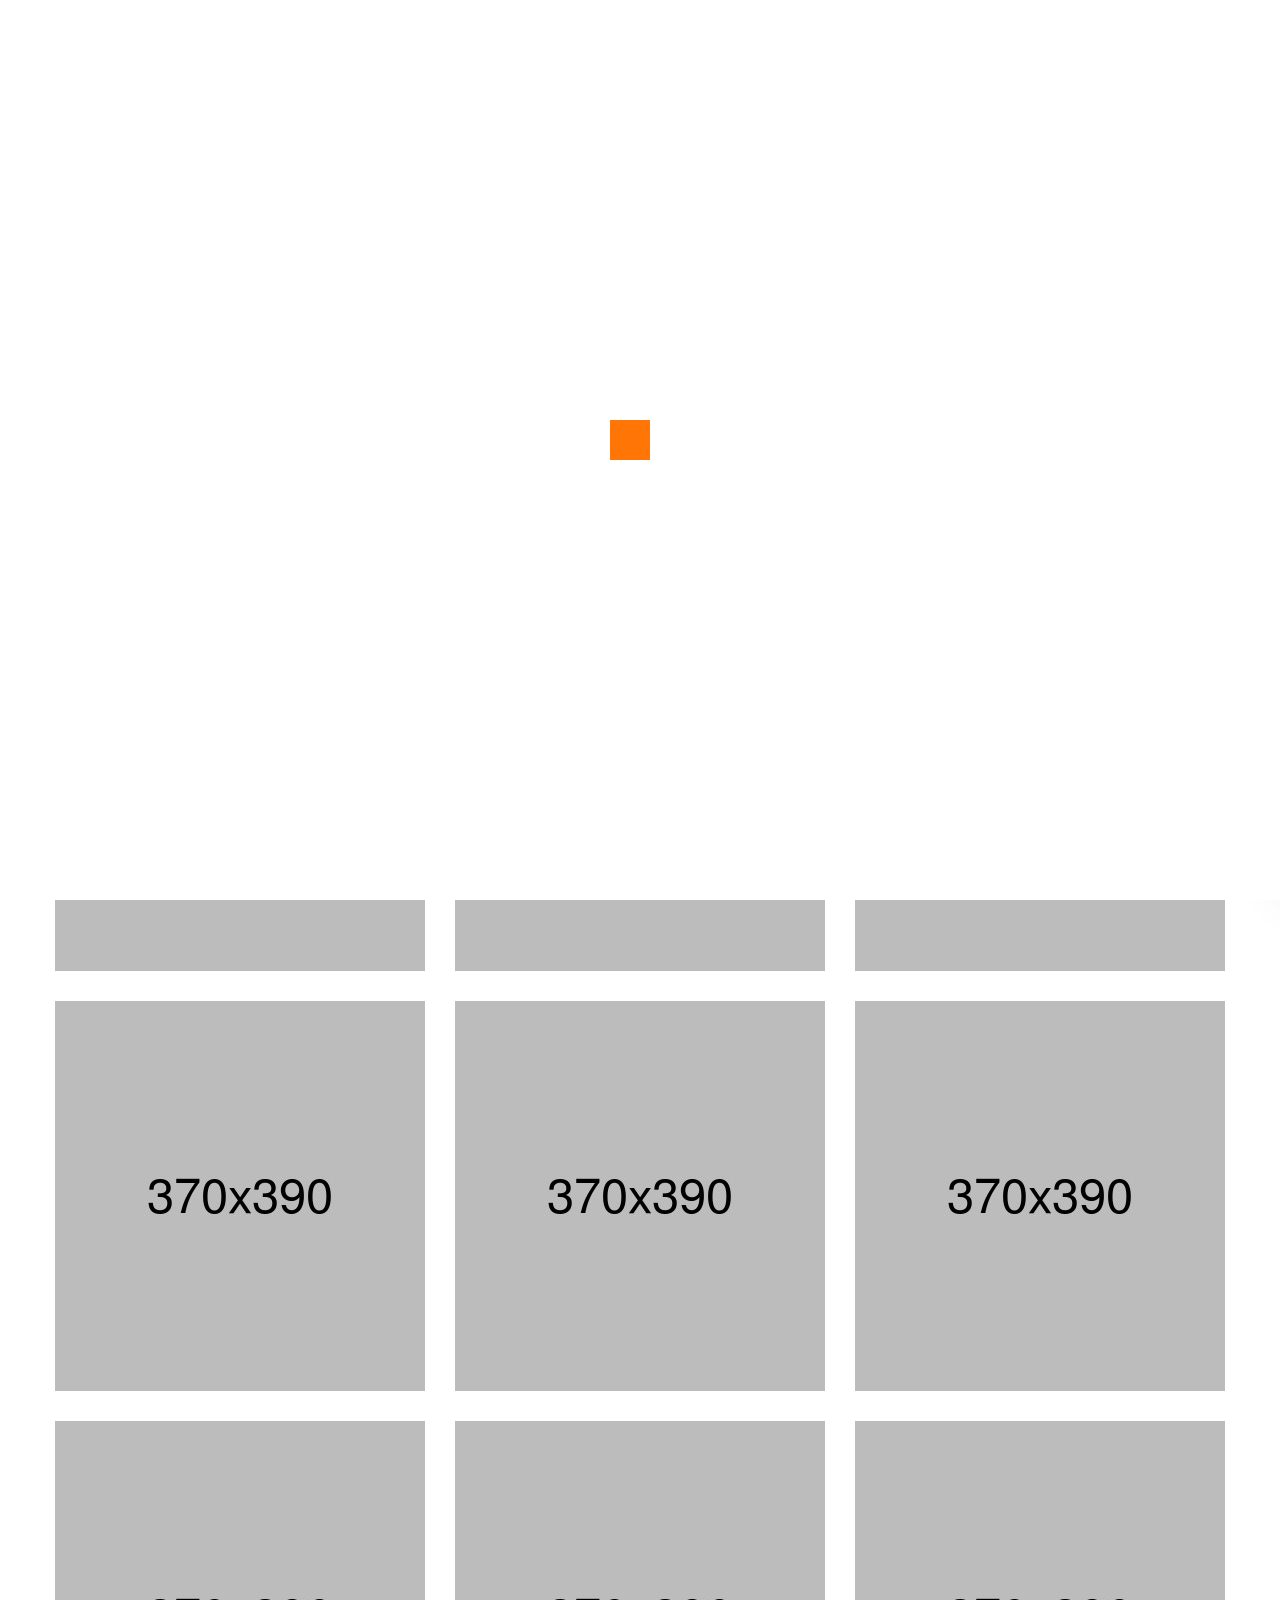
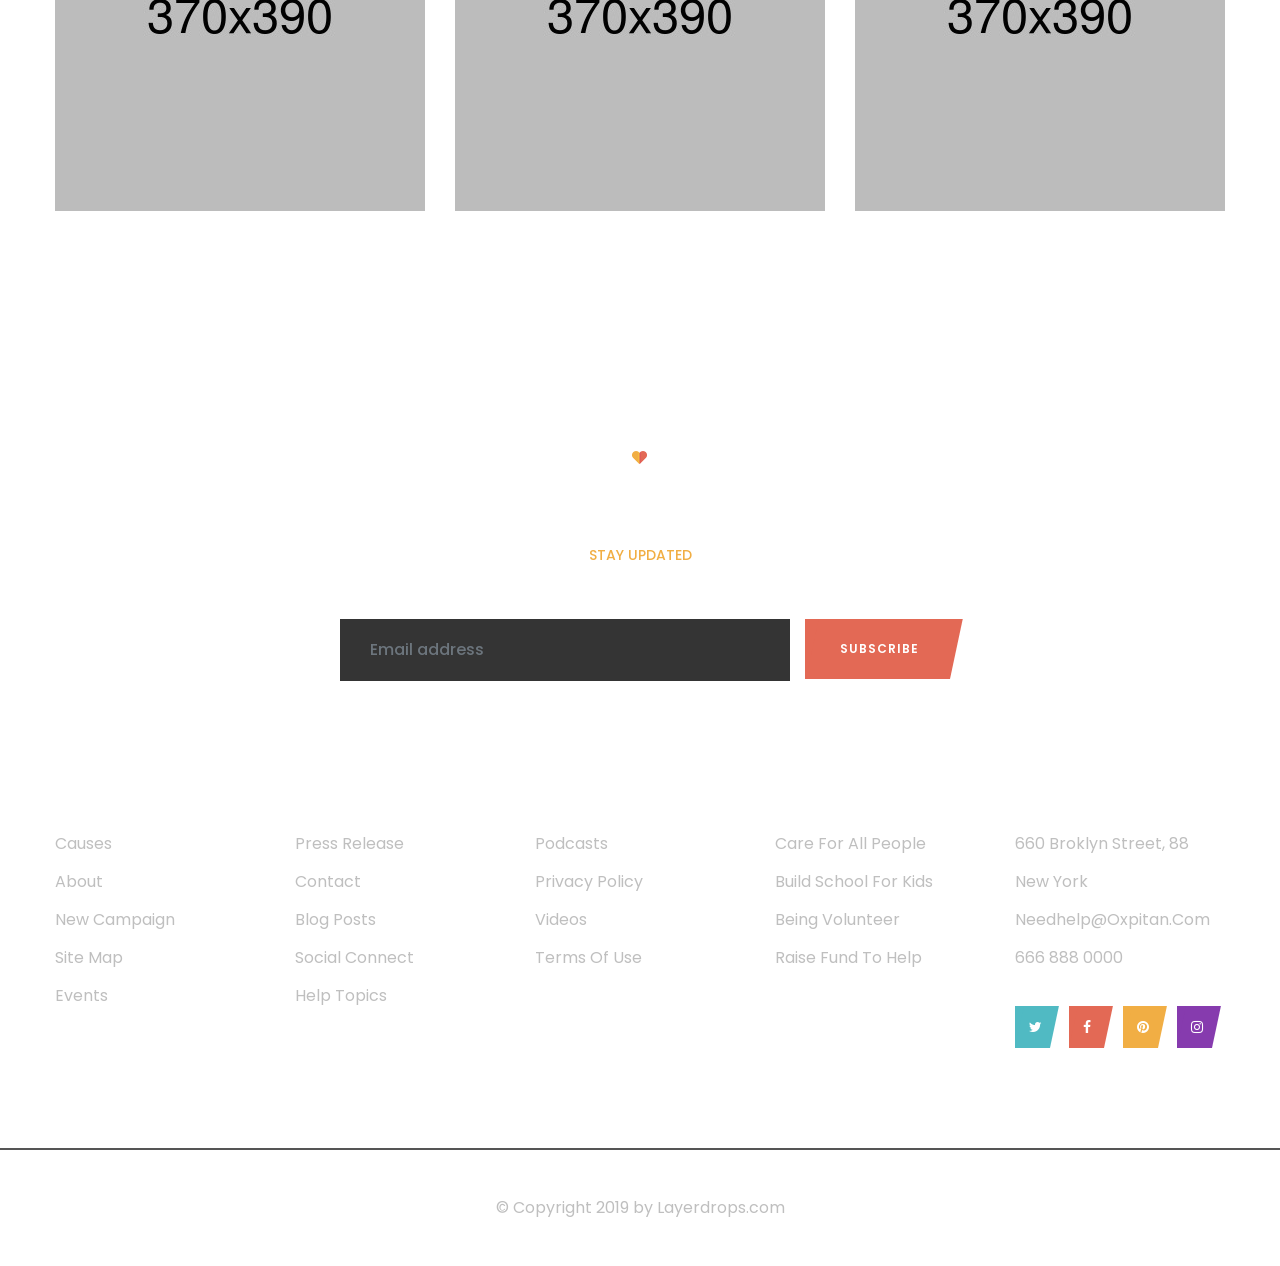
<file: gallery.html>
<!DOCTYPE html>
<html lang="en">
<head>
    <meta charset="UTF-8">
    <meta name="viewport" content="width=device-width, initial-scale=1.0">
    <meta http-equiv="X-UA-Compatible" content="ie=edge">
    <title>Oxpitan - Nonprofit Charity and Fundraising HTML5 Template</title>
    <!-- Favicon -->
    <link rel="icon" href="images/favicon.png">

    <!-- Template CSS Files -->
    <link rel="stylesheet" href="css/bootstrap.min.css">
    <link rel="stylesheet" href="css/font-awesome.css">
    <link rel="stylesheet" href="css/animate.min.css">
    <link rel="stylesheet" href="css/owl.carousel.min.css">
    <link rel="stylesheet" href="css/owl.theme.default.min.css">
    <link rel="stylesheet" href="css/fontello.css">
    <link rel="stylesheet" href="css/magnific-popup.css">
    <link rel="stylesheet" href="css/lightbox.css">
    <link rel="stylesheet" href="css/style.css">
    <link rel="stylesheet" href="css/responsive.css">
</head>
<body>
<!-- page preloader -->
<div id="loading-area">
    <div class="loader-box">
        <div class="loader" id="loader-1"></div>
    </div>
</div><!-- end loading -->

<!-- ================================
            START HEADER AREA
================================= -->
<header class="header-area">
    <div class="header-top-action">
        <div class="container">
            <div class="row">
                <div class="col-lg-5">
                    <div class="top-action-content">
                        <div class="info-box info-box-1 d-flex align-items-center">
                            <ul class="d-flex align-items-center">
                                <li><a href="#"><i class="fa fa-envelope"></i>needhelp@oxpitan.com</a></li>
                                <li><a href="#"><i class="fa fa-phone-square"></i>666 888 0000</a></li>
                            </ul>
                        </div><!-- end info-box -->
                    </div><!-- top-action-content -->
                </div><!-- end col-lg-6 -->
                <div class="col-lg-7">
                    <div class="top-action-content info-action-content">
                        <div class="info-box info-box-2 d-flex align-items-center justify-content-end">
                            <ul class="top-action-list d-flex align-items-center">
                                <li class="action__text"><a href="#">login</a></li>
                                <li class="action__text"><a href="#">register</a></li>
                                <li><a href="#"><i class="fa fa-twitter"></i></a></li>
                                <li><a href="#"><i class="fa fa-facebook"></i></a></li>
                                <li><a href="#"><i class="fa fa-pinterest"></i></a></li>
                                <li><a href="#"><i class="fa fa-instagram"></i></a></li>
                            </ul>
                        </div><!-- end info-box box-2 -->
                    </div><!-- top-action-content -->
                </div><!-- end col-lg-6 -->
            </div><!-- end row -->
        </div><!-- end container -->
    </div><!-- end header-top-action -->
    <div class="header-top header-menu-action">
        <div class="container">
            <div class="row ostion-top-wrap">
                <div class="col-lg-5 col-sm-5 site-branding">
                    <div class="logo-action d-flex align-items-center">
                        <div class="ostion-logo">
                            <a href="index.html">
                                <img src="images/logo.png" alt="Oxpitan" title="Oxpitan">
                            </a>
                        </div><!-- .ostion-logo -->
                        <div class="header-btn ml-auto">
                            <a href="donate.html" class="theme-btn">donate now</a>
                        </div>
                    </div><!-- end logo-action -->
                </div><!-- site-branding -->
                <div class="col-lg-7 col-sm-7 ostion-menu">
                    <div class="ostion-menu-innner">
                        <div class="ostion-menu-content">
                            <div class="navigation-top">
                                <nav class="main-navigation">
                                    <ul>
                                        <li class="active"><a href="#">Home</a>
                                            <ul class="dropdown-menu-item">
                                                <li><a href="index.html">Home 1</a></li>
                                                <li><a href="index2.html">Home 2</a></li>
                                            </ul>
                                        </li>
                                        <li><a href="#">causes</a>
                                            <ul class="dropdown-menu-item">
                                                <li><a href="causes.html">causes</a></li>
                                                <li><a href="causes-detail.html">causes detail</a></li>
                                                <li><a href="donate.html">donate now</a></li>
                                            </ul>
                                        </li>
                                        <li><a href="#">events</a>
                                            <ul class="dropdown-menu-item">
                                                <li><a href="events.html">events</a></li>
                                                <li><a href="events-detail.html">events detail</a></li>
                                            </ul>
                                        </li>
                                        <li><a href="#">news</a>
                                            <ul class="dropdown-menu-item">
                                                <li><a href="news.html">news</a></li>
                                                <li><a href="single-news.html">news detail</a></li>
                                            </ul>
                                        </li>
                                        <li><a href="#">pages</a>
                                            <ul class="dropdown-menu-item">
                                                <li><a href="about.html">about</a></li>
                                                <li><a href="gallery.html">gallery</a></li>
                                                <li><a href="volunteer.html">become a volunteer</a></li>
                                                <li><a href="team.html">out team</a></li>
                                                <li><a href="sponsor.html">sponsors</a></li>
                                            </ul>
                                        </li>
                                        <li><a href="contact.html">contact</a></li>
                                    </ul>
                                </nav><!-- end main-navigation -->
                            </div><!-- end navigation-top -->
                        </div><!-- end ostion-menu-content -->
                        <div class="mobile-menu-toggle">
                            <i class="fa fa-bars"></i>
                        </div>
                    </div><!-- end ostion-menu-innner -->
                </div><!-- ostion-menu -->
            </div><!-- end row -->
        </div><!-- end container -->
    </div><!-- end header-top -->
    <div class="side-nav-container">
        <div class="humburger-menu">
            <div class="humburger-menu-lines side-menu-close"></div><!-- end humburger-menu-lines -->
        </div><!-- end humburger-menu -->
        <div class="side-menu-wrap">
            <ul class="side-menu-ul">
                <li class="sidenav__item"><a href="index.html">home</a>
                    <span class="menu-plus-icon"></span>
                    <ul class="side-sub-menu">
                        <li><a href="index.html">Home 1</a></li>
                        <li><a href="index2.html">Home 2</a></li>
                    </ul>
                </li>
                <li class="sidenav__item"><a href="#">causes</a>
                    <span class="menu-plus-icon"></span>
                    <ul class="side-sub-menu">
                        <li><a href="causes.html">causes</a></li>
                        <li><a href="causes-detail.html">causes detail</a></li>
                        <li><a href="donate.html">donate now</a></li>
                    </ul>
                </li>
                <li class="sidenav__item"><a href="#">event</a>
                    <span class="menu-plus-icon"></span>
                    <ul class="side-sub-menu">
                        <li><a href="events.html">events</a></li>
                        <li><a href="events-detail.html">events detail</a></li>
                    </ul>
                </li>
                <li class="sidenav__item"><a href="#">news</a>
                    <span class="menu-plus-icon"></span>
                    <ul class="side-sub-menu">
                        <li><a href="news.html">news</a></li>
                        <li><a href="single-news.html">single news</a></li>
                    </ul>
                </li>
                <li class="sidenav__item"><a href="#">pages</a>
                    <span class="menu-plus-icon"></span>
                    <ul class="side-sub-menu">
                        <li><a href="about.html">about</a></li>
                        <li><a href="gallery.html">gallery</a></li>
                        <li><a href="volunteer.html">become a volunteer</a></li>
                        <li><a href="team.html">out team</a></li>
                        <li><a href="sponsor.html">sponsors</a></li>
                    </ul>
                </li>
                <li class="sidenav__item"><a href="contact.html">contact</a></li>
            </ul>
            <ul class="side-social">
                <li><a href="#"><i class="fa fa-facebook"></i></a></li>
                <li><a href="#"><i class="fa fa-twitter"></i></a></li>
                <li><a href="#"><i class="fa fa-youtube-play"></i></a></li>
                <li><a href="#"><i class="fa fa-google-plus"></i></a></li>
            </ul>
            <div class="side-btn">
                <a href="donate.html" class="theme-btn">donate now</a>
            </div>
        </div><!-- end side-menu-wrap -->
    </div><!-- end side-nav-container -->
</header>
<!-- ================================
         END HEADER AREA
================================= -->

<!-- ================================
    START BREADCRUMB AREA
================================= -->
<section class="breadcrumb-area">
    <div class="container">
        <div class="row">
            <div class="col-lg-12">
                <div class="breadcrumb-content">
                    <h2 class="breadcrumb__title">our gallery</h2>
                    <ul class="breadcrumb__list breadcrumb__list3">
                        <li class="active__list-item"><a href="index.html">home</a></li>
                        <li class="active__list-item">pages</li>
                        <li>our gallery</li>
                    </ul>
                </div><!-- end breadcrumb-content -->
            </div><!-- end col-lg-12 -->
        </div><!-- end row -->
    </div><!-- end container -->
</section><!-- end hero-area -->
<!-- ================================
    END BREADCRUMB AREA
================================= -->

<!--================================
         START GALLERY AREA
=================================-->
<section class="gallery-area2">
    <div class="container">
        <div class="row">
            <div class="col-lg-4 col-sm-6">
                <div class="gallery-item">
                    <img src="images/gallery-img4.jpg" alt="">
                    <a href="images/gallery-img4.jpg" data-lightbox="roadtrip" data-title="Gallery One"> <span class="gallery-icon"></span></a>
                </div>
            </div><!-- end col-lg-4 -->
            <div class="col-lg-4 col-sm-6">
                <div class="gallery-item">
                    <img src="images/gallery-img5.jpg" alt="">
                    <a href="images/gallery-img5.jpg" data-lightbox="roadtrip" data-title="Gallery Two"> <span class="gallery-icon"></span></a>
                </div>
            </div><!-- end col-lg-4 -->
            <div class="col-lg-4 col-sm-6">
                <div class="gallery-item">
                    <img src="images/gallery-img6.jpg" alt="">
                    <a href="images/gallery-img6.jpg" data-lightbox="roadtrip" data-title="Gallery Three"> <span class="gallery-icon"></span></a>
                </div>
            </div><!-- end col-lg-4 -->
            <div class="col-lg-4 col-sm-6">
                <div class="gallery-item">
                    <img src="images/gallery-img7.jpg" alt="">
                    <a href="images/gallery-img7.jpg" data-lightbox="roadtrip" data-title="Gallery Four"> <span class="gallery-icon"></span></a>
                </div>
            </div><!-- end col-lg-4 -->
            <div class="col-lg-4 col-sm-6">
                <div class="gallery-item">
                    <img src="images/gallery-img8.jpg" alt="">
                    <a href="images/gallery-img8.jpg" data-lightbox="roadtrip" data-title="Gallery Five"> <span class="gallery-icon"></span></a>
                </div>
            </div><!-- end col-lg-4 -->
            <div class="col-lg-4 col-sm-6">
                <div class="gallery-item">
                    <img src="images/gallery-img9.jpg" alt="">
                    <a href="images/gallery-img9.jpg" data-lightbox="roadtrip" data-title="Gallery Six"> <span class="gallery-icon"></span></a>
                </div>
            </div><!-- end col-lg-4 -->
            <div class="col-lg-4 col-sm-6">
                <div class="gallery-item">
                    <img src="images/gallery-img10.jpg" alt="">
                    <a href="images/gallery-img10.jpg" data-lightbox="roadtrip" data-title="Gallery Seven"> <span class="gallery-icon"></span></a>
                </div>
            </div><!-- end col-lg-4 -->
            <div class="col-lg-4 col-sm-6">
                <div class="gallery-item">
                    <img src="images/gallery-img11.jpg" alt="">
                    <a href="images/gallery-img11.jpg" data-lightbox="roadtrip" data-title="Gallery Eight"> <span class="gallery-icon"></span></a>
                </div>
            </div><!-- end col-lg-4 -->
            <div class="col-lg-4 col-sm-6">
                <div class="gallery-item">
                    <img src="images/gallery-img12.jpg" alt="">
                    <a href="images/gallery-img12.jpg" data-lightbox="roadtrip" data-title="Gallery Nine"> <span class="gallery-icon"></span></a>
                </div>
            </div><!-- end col-lg-4 -->
        </div><!-- end row -->
    </div><!-- end container -->
</section><!-- end gallery-area2 -->
<!--================================
        END GALLERY AREA
=================================-->


<!-- ================================
       START FOOTER AREA
================================= -->
<section class="footer-area">
    <div class="newsletter-area">
        <div class="container">
            <div class="row">
                <div class="col-lg-6 mx-auto text-center">
                    <div class="section-heading footer-heading">
                        <div class="section-icon">
                            <img src="images/section-icon.png" alt="section-icon">
                        </div>
                        <h2 class="section__title text__white">Newsletter</h2>
                        <p class="section__meta">stay updated</p>
                    </div><!-- end section-heading -->
                    <div class="newsletter-form">
                        <div class="form-shared">
                            <form action="#">
                                <div class="row">
                                    <div class="col-lg-9">
                                        <div class="form-group">
                                            <input type="email" class="form-control" placeholder="Email address">
                                        </div>
                                    </div>
                                    <div class="col-lg-3">
                                        <button class="theme-btn submit__btn" type="submit">subscribe</button>
                                    </div>
                                </div><!-- end row -->
                            </form>
                        </div><!-- end form-shared -->
                    </div><!-- end newsletter-form -->
                </div><!-- end col-lg-8 -->
            </div><!-- end row -->
        </div><!-- end container -->
    </div><!-- end newsletter-area -->
    <div class="footer-top">
        <div class="container">
            <div class="row footer-widget-wrap">
                <div class="col footer-item footer-item1">
                    <h3 class="widget__title">about</h3>
                    <ul class="foot__links">
                        <li><a href="#">causes</a></li>
                        <li><a href="#">about</a></li>
                        <li><a href="#">New Campaign</a></li>
                        <li><a href="#">Site Map</a></li>
                        <li><a href="#">Events</a></li>
                    </ul>
                </div><!-- end footer-item -->
                <div class="col footer-item footer-item2">
                    <h3 class="widget__title">explore</h3>
                    <ul class="foot__links">
                        <li><a href="#">Press Release</a></li>
                        <li><a href="#">contact</a></li>
                        <li><a href="#">Blog Posts</a></li>
                        <li><a href="#">Social Connect</a></li>
                        <li><a href="#">Help Topics</a></li>
                    </ul>
                </div><!-- end footer-item -->
                <div class="col footer-item footer-item3">
                    <h3 class="widget__title">links</h3>
                    <ul class="foot__links">
                        <li><a href="#">Podcasts</a></li>
                        <li><a href="#">Privacy Policy</a></li>
                        <li><a href="#">Videos</a></li>
                        <li><a href="#">Terms of Use</a></li>
                    </ul>
                </div><!-- end footer-item -->
                <div class="col footer-item footer-item3">
                    <h3 class="widget__title">blog</h3>
                    <ul class="foot__links">
                        <li><a href="#">Care for All People</a></li>
                        <li><a href="#">Build school for kids</a></li>
                        <li><a href="#">Being Volunteer</a></li>
                        <li><a href="#">Raise fund to help</a></li>
                    </ul>
                </div><!-- end footer-item -->
                <div class="col footer-item footer-item4">
                    <h3 class="widget__title">contact</h3>
                    <ul class="contact__info">
                        <li>660 Broklyn Street, 88 New York</li>
                        <li><a href="mailto:needhelp@oxpitan.com">needhelp@oxpitan.com</a></li>
                        <li><a href="tel:6668880000">666 888 0000</a></li>
                    </ul>
                    <div class="footer__social">
                        <ul>
                            <li><a href="#"><i class="fa fa-twitter"></i></a></li>
                            <li><a href="#"><i class="fa fa-facebook"></i></a></li>
                            <li><a href="#"><i class="fa fa-pinterest"></i></a></li>
                            <li><a href="#"><i class="fa fa-instagram"></i></a></li>
                        </ul>
                    </div>
                </div><!-- end footer-item -->
            </div><!-- end row -->
        </div><!-- end container -->
    </div><!-- end footer-top -->
    <div class="footer-copyright">
        <div class="container">
            <div class="row">
                <div class="col-lg-12">
                    <div class="copyright-desc">
                        <p>© Copyright 2019 by <a href="#">Layerdrops.com</a></p>
                    </div>
                </div><!-- end col-lg-12 -->
            </div><!-- end row -->
        </div><!-- end container -->
    </div><!-- end footer-copyright -->
</section><!-- end footer-area -->
<!-- ================================
       START FOOTER AREA
================================= -->

<!-- start back-to-top -->
<div id="back-to-top">
    <i class="fa fa-angle-up" title="Go top"></i>
</div>
<!-- end back-to-top -->

<!-- Template JS Files -->
<script src="js/jquery.min.js"></script>
<script src="js/bootstrap.min.js"></script>
<script src="js/owl.carousel.min.js"></script>
<script src="js/jquery.magnific-popup.min.js"></script>
<script src="js/jquery.waypoints.js"></script>
<script src="js/jquery.counterup.min.js"></script>
<script src="js/jquery.barfiller.js"></script>
<script src="js/lightbox.js"></script>
<script src="js/smooth-scrolling.js"></script>
<script src="js/wow.js"></script>
<script src="js/main.js"></script>
</body>
</html>
</file>
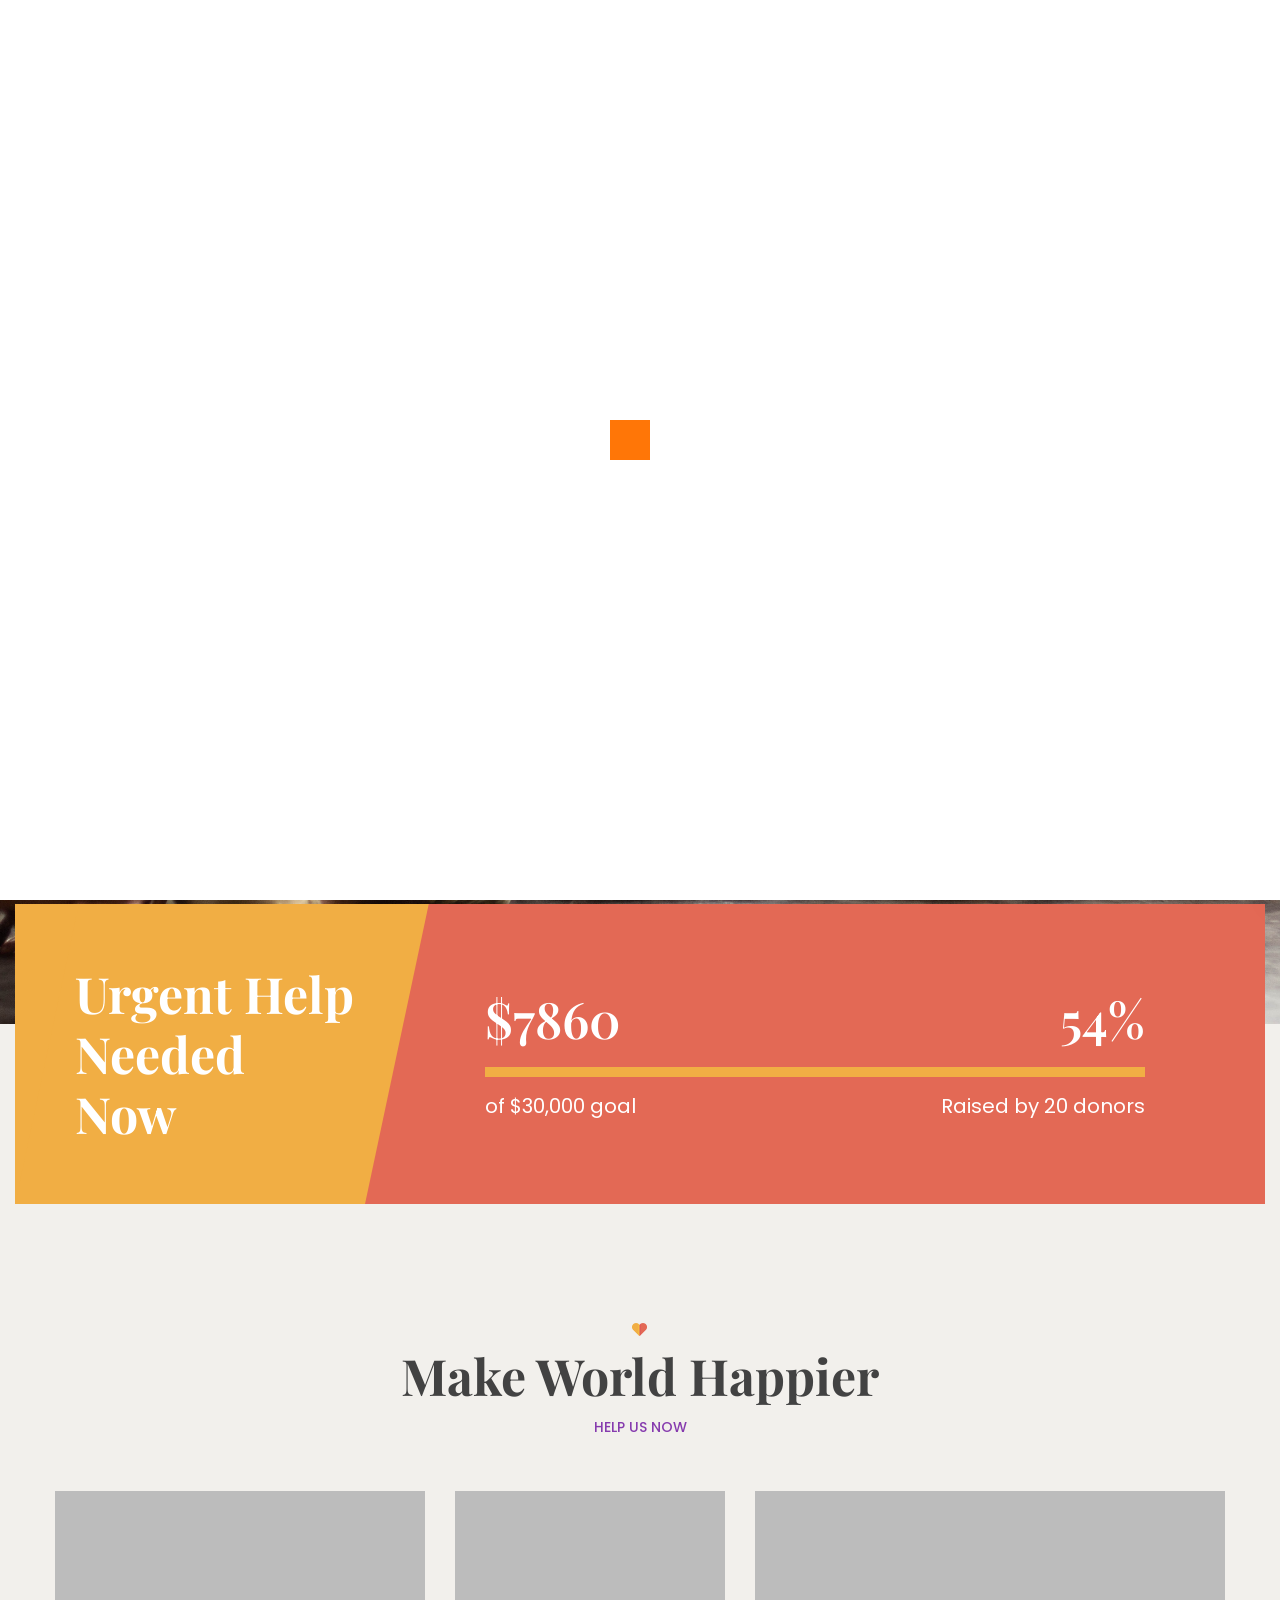
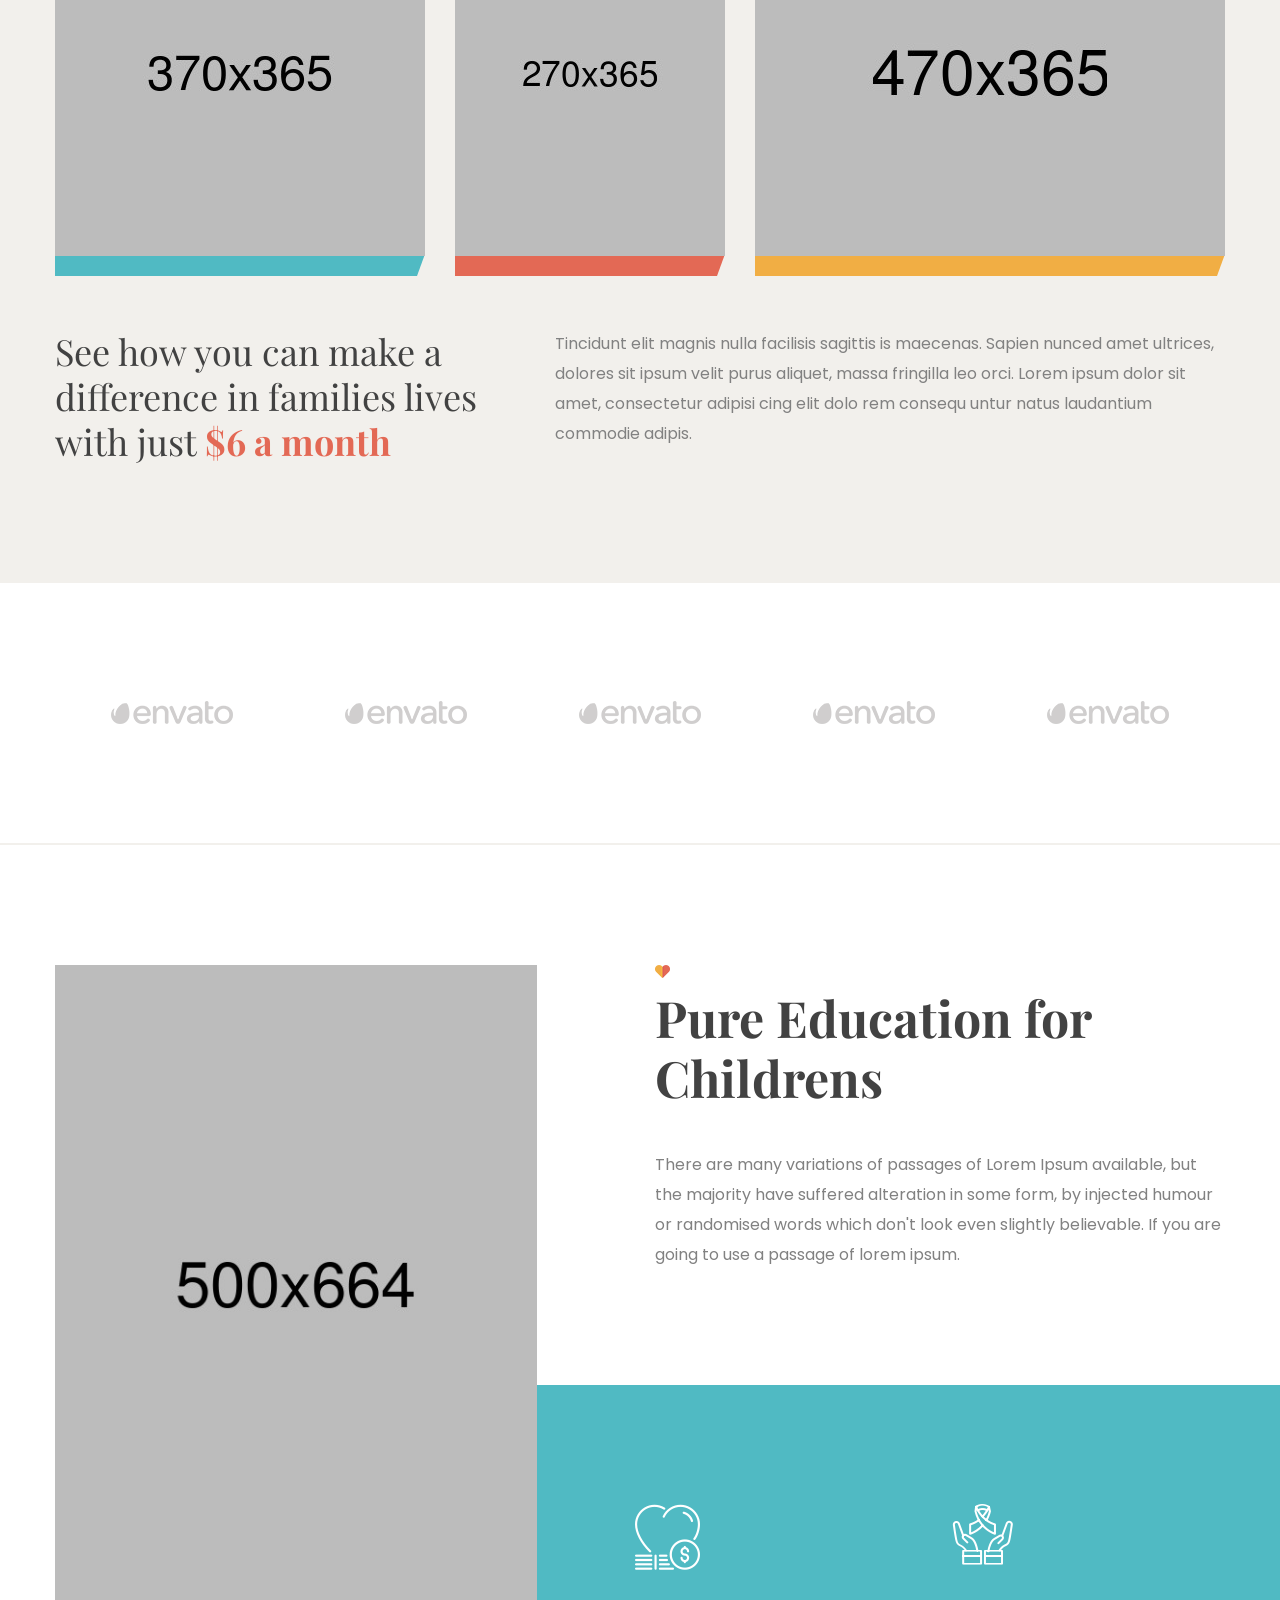
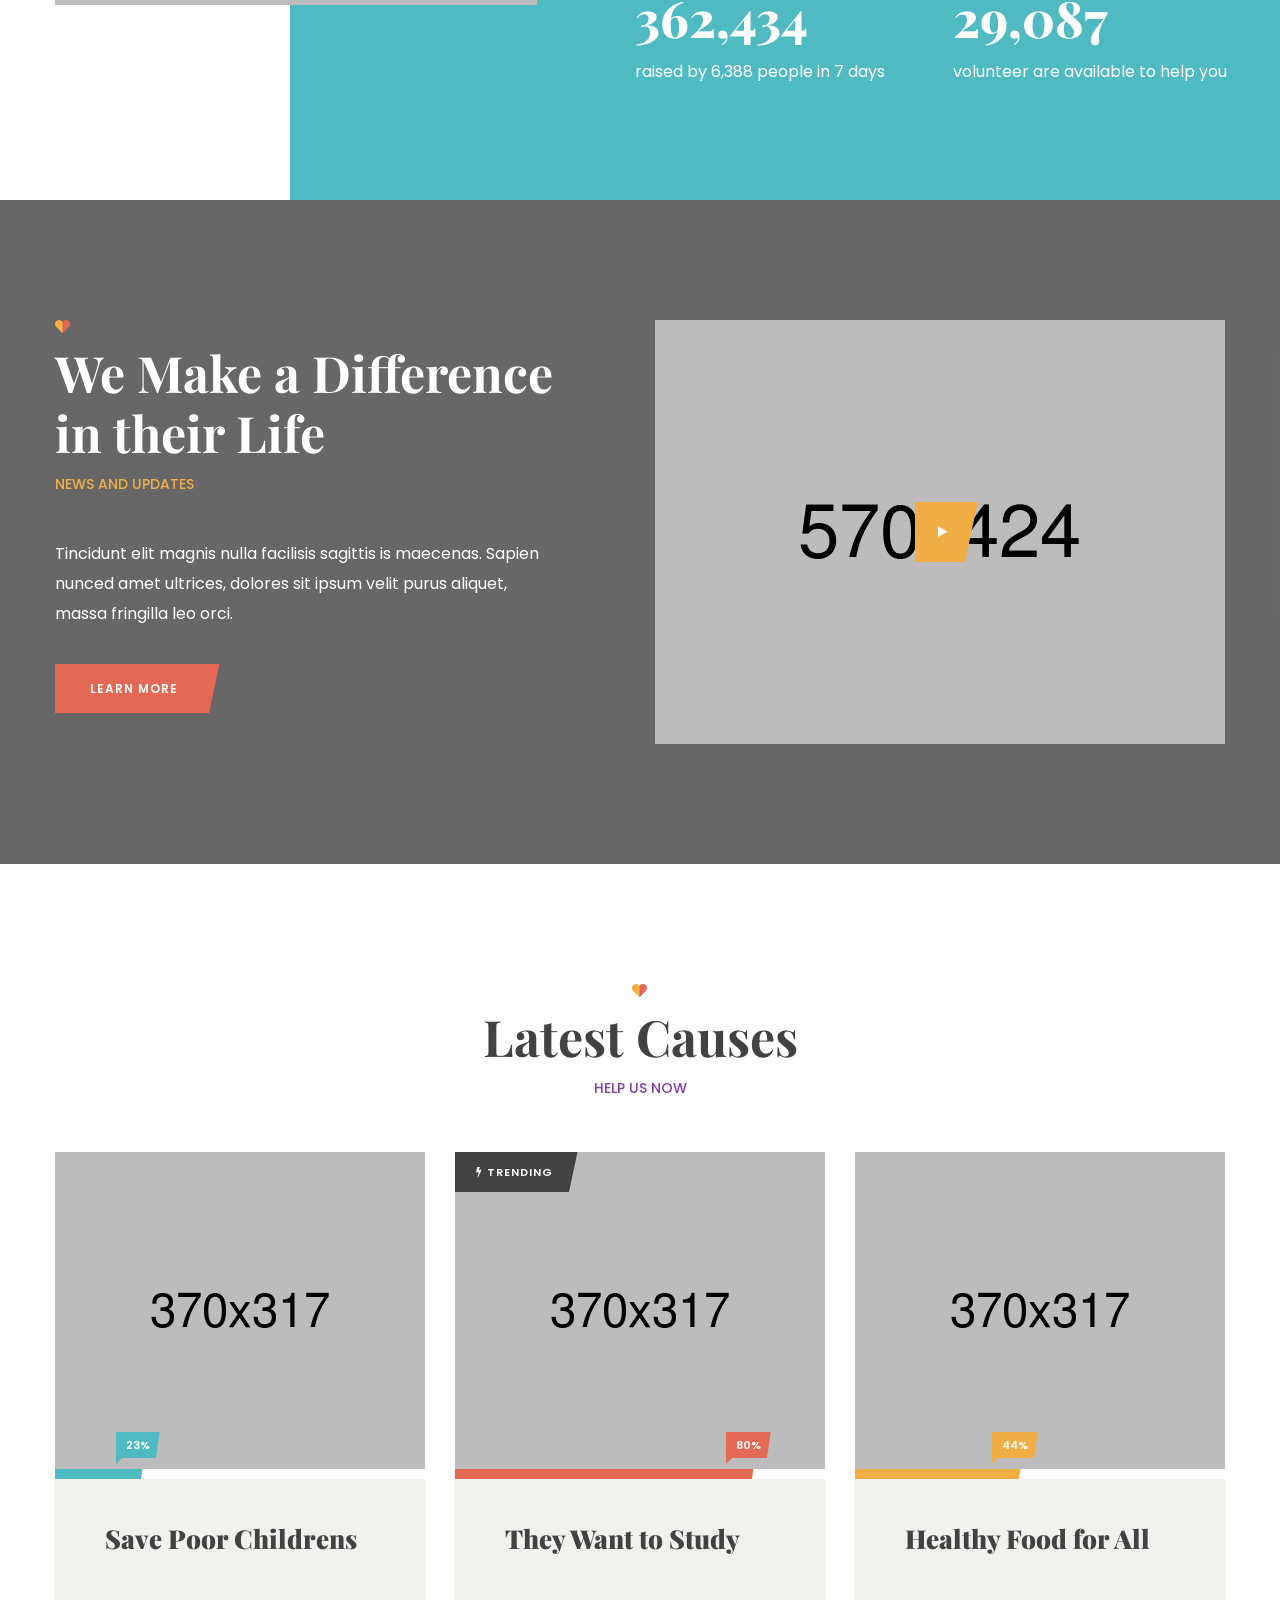
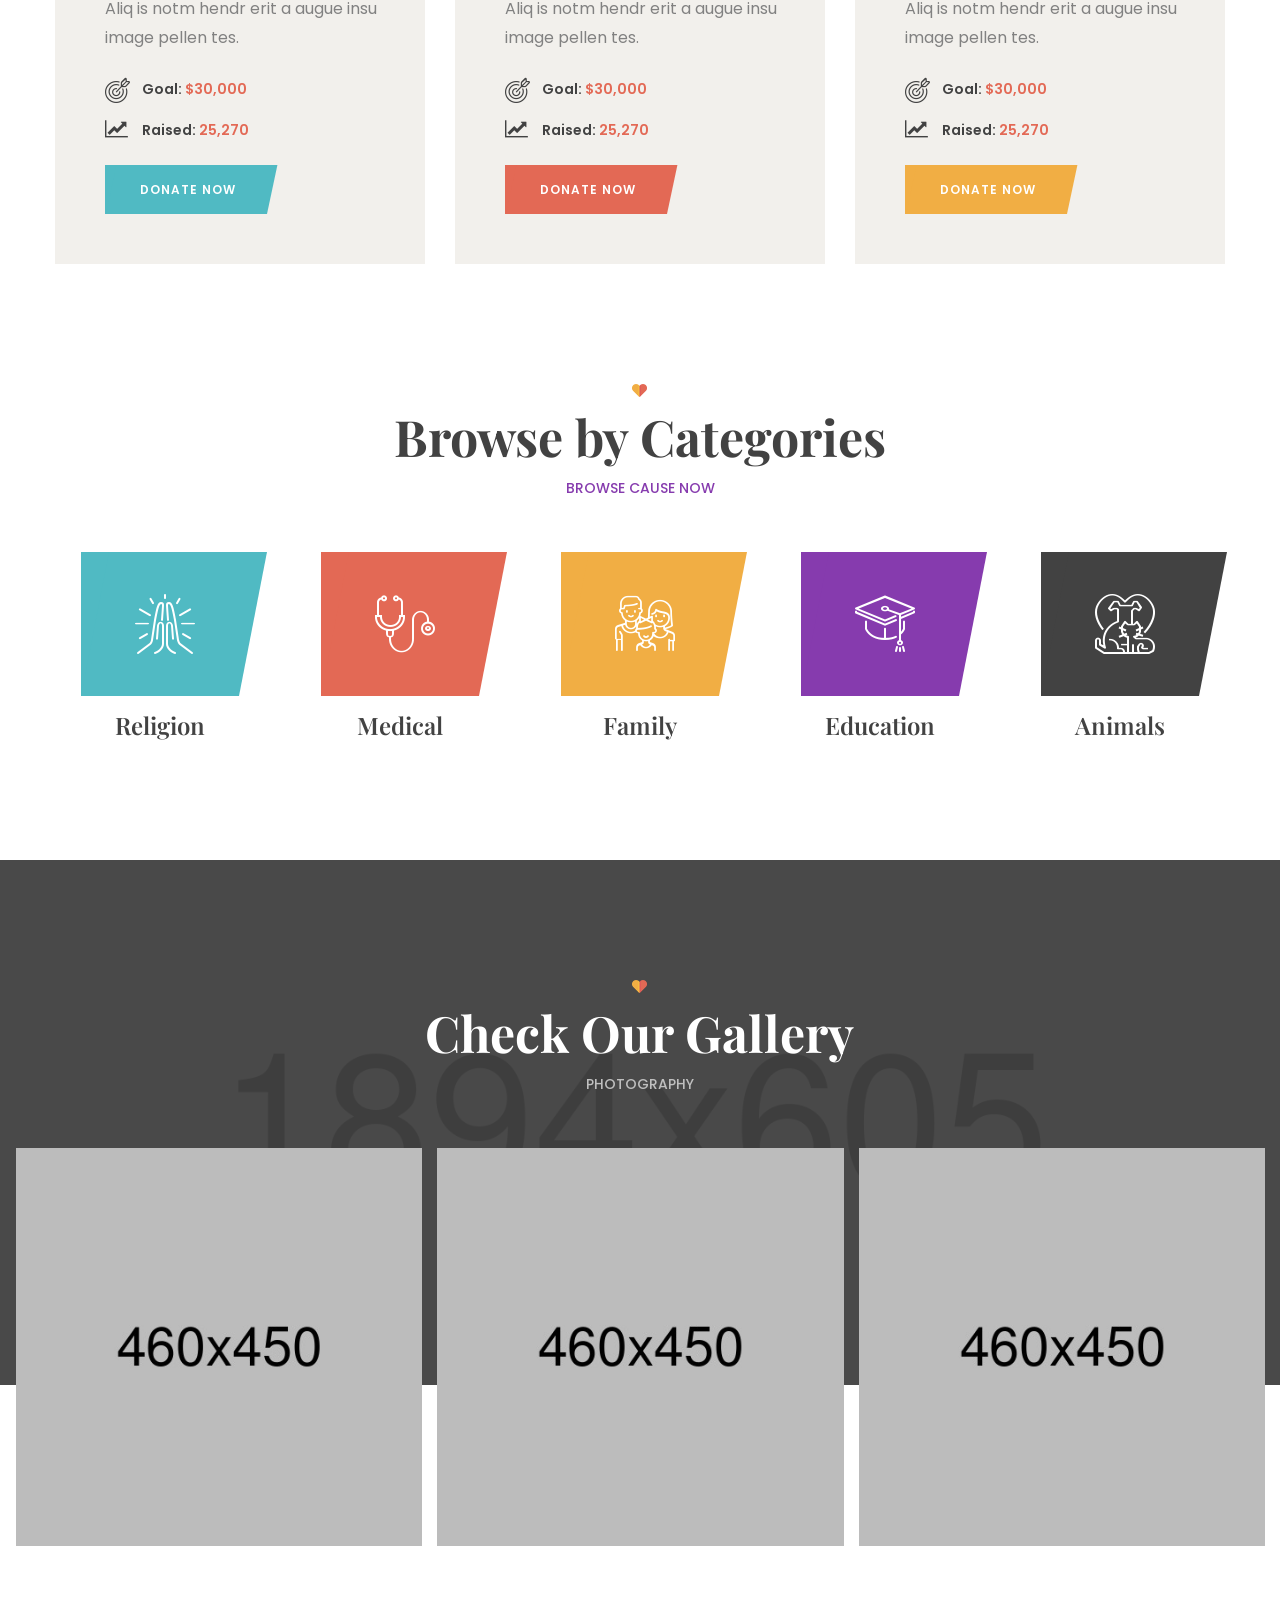
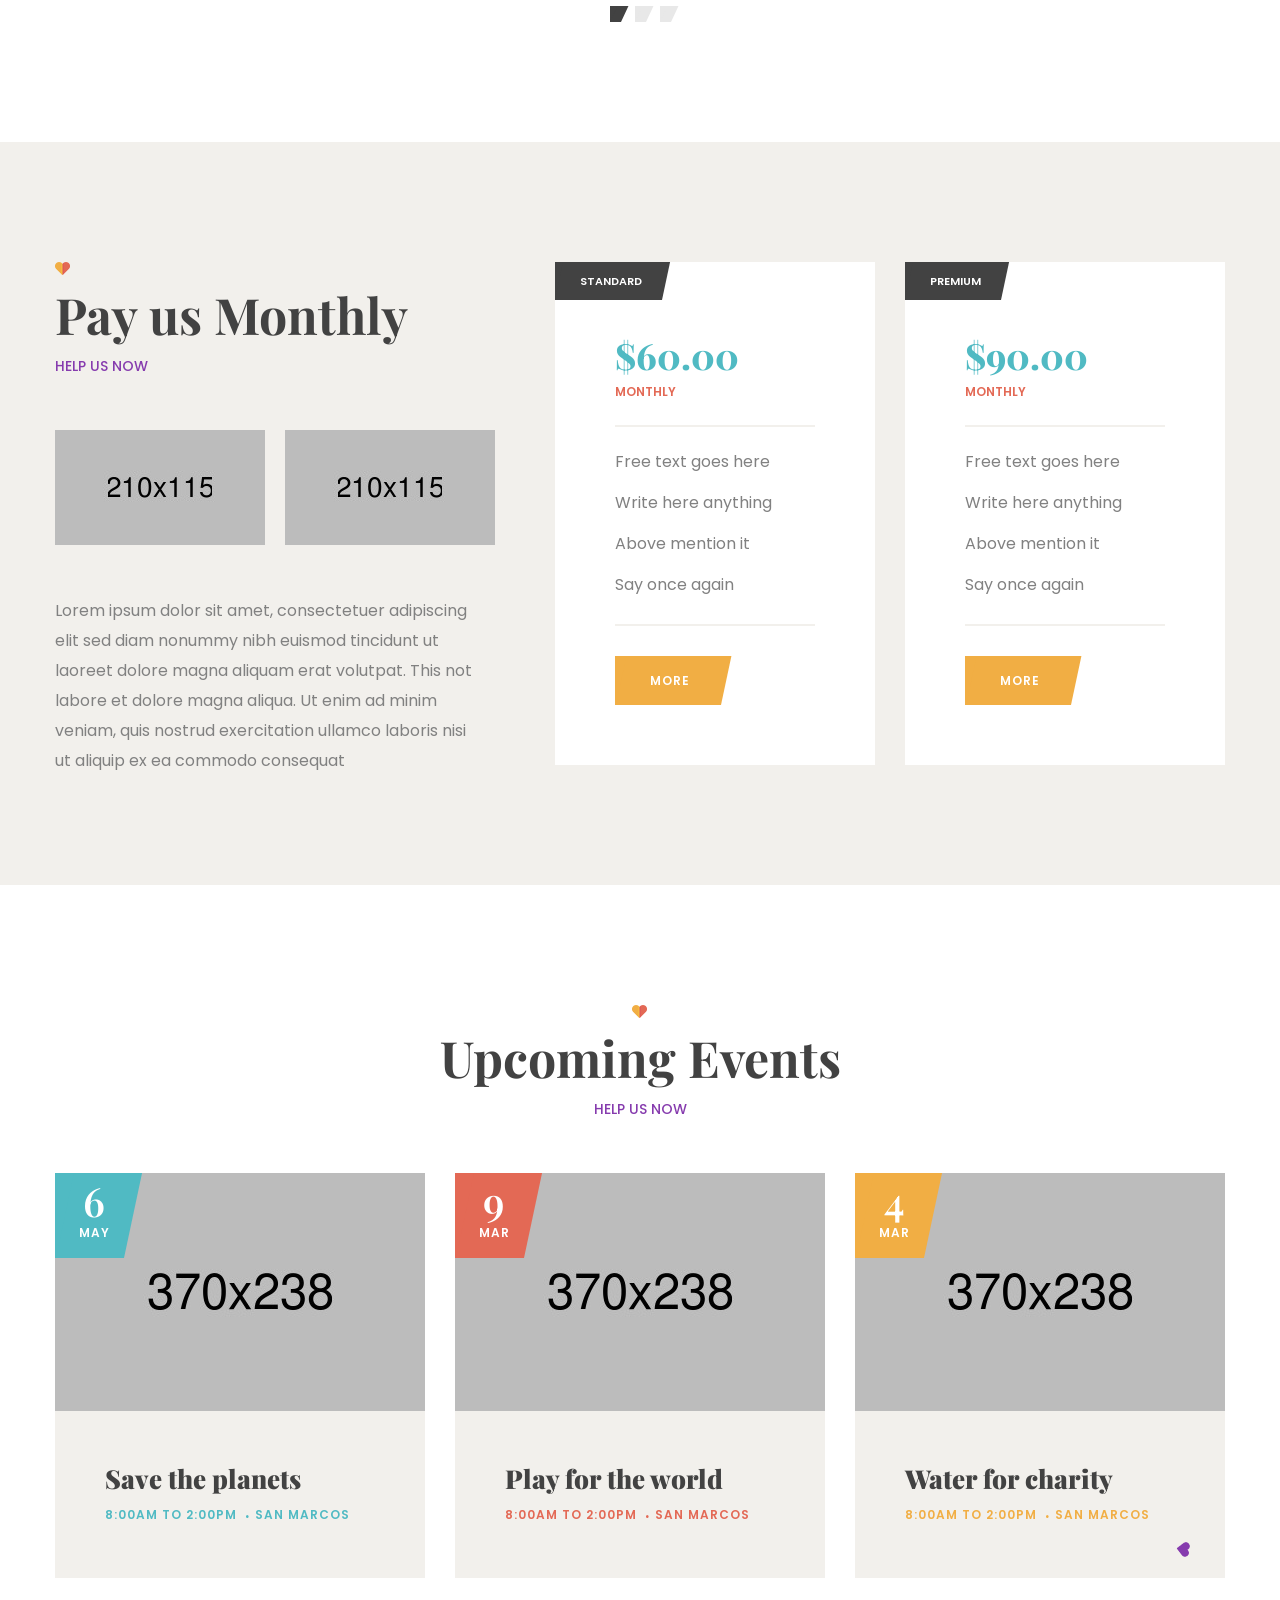
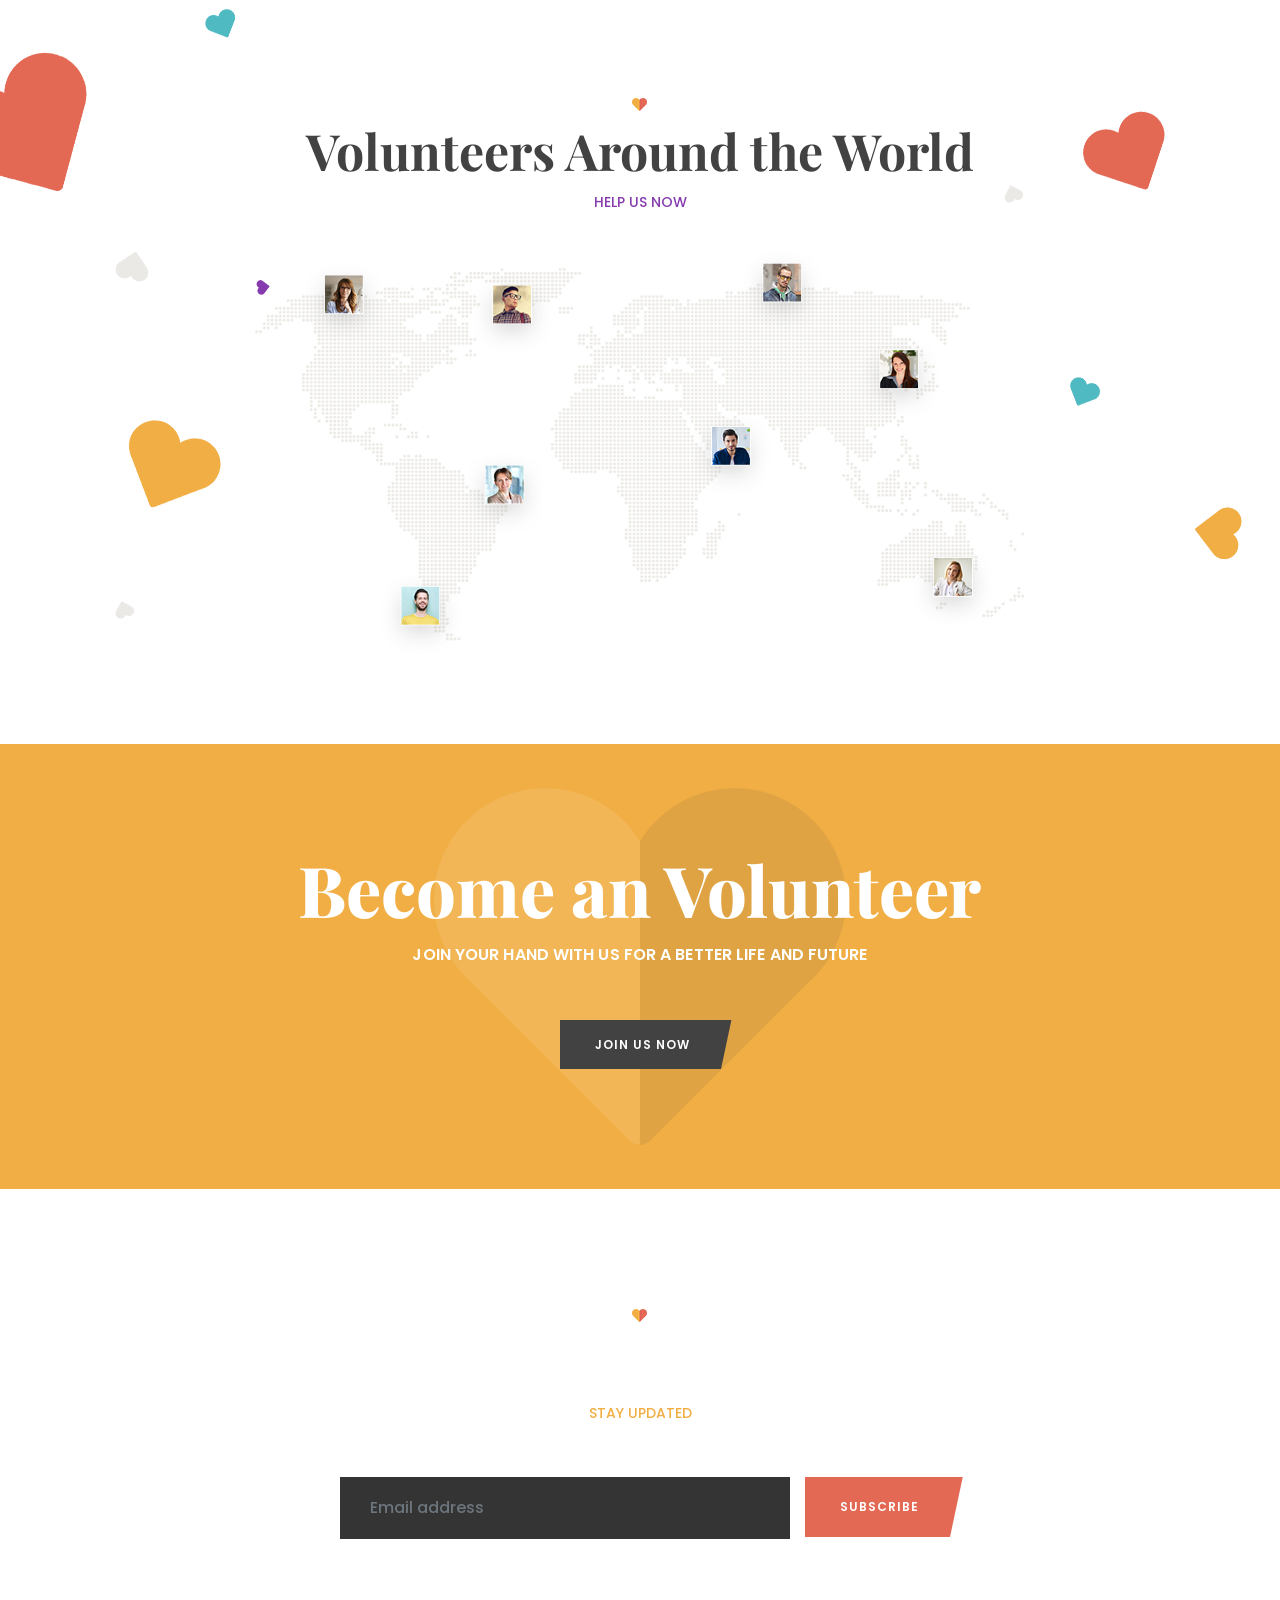
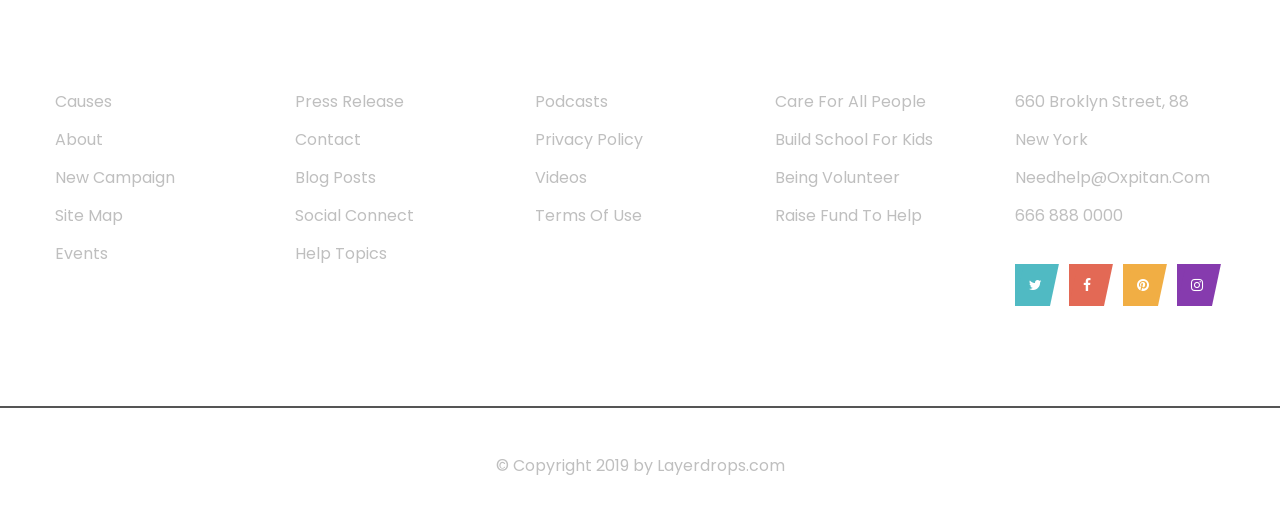
<file: index2.html>
<!DOCTYPE html>
<html lang="en">
<head>
    <meta charset="UTF-8">
    <meta name="viewport" content="width=device-width, initial-scale=1.0">
    <meta http-equiv="X-UA-Compatible" content="ie=edge">
    <title>Oxpitan - Nonprofit Charity and Fundraising HTML5 Template</title>
    <!-- Favicon -->
    <link rel="icon" href="images/favicon.png">

    <!-- Template CSS Files -->
    <link rel="stylesheet" href="css/bootstrap.min.css">
    <link rel="stylesheet" href="css/font-awesome.css">
    <link rel="stylesheet" href="css/animate.min.css">
    <link rel="stylesheet" href="css/owl.carousel.min.css">
    <link rel="stylesheet" href="css/owl.theme.default.min.css">
    <link rel="stylesheet" href="css/fontello.css">
    <link rel="stylesheet" href="css/magnific-popup.css">
    <link rel="stylesheet" href="css/lightbox.css">
    <link rel="stylesheet" href="css/style.css">
    <link rel="stylesheet" href="css/responsive.css">
</head>
<body>
<!-- page preloader -->
<div id="loading-area">
    <div class="loader-box">
        <div class="loader" id="loader-1"></div>
    </div>
</div><!-- end loading -->

<!-- ================================
            START HEADER AREA
================================= -->
<header class="header-area header-area2">
    <div class="header-top-action">
        <div class="container">
            <div class="row">
                <div class="col-lg-5">
                    <div class="top-action-content">
                        <div class="info-box info-box-1 d-flex align-items-center">
                            <ul class="d-flex align-items-center">
                                <li><a href="#"><i class="fa fa-envelope"></i>needhelp@oxpitan.com</a></li>
                                <li><a href="#"><i class="fa fa-phone-square"></i>666 888 0000</a></li>
                            </ul>
                        </div><!-- end info-box -->
                    </div><!-- top-action-content -->
                </div><!-- end col-lg-6 -->
                <div class="col-lg-7">
                    <div class="top-action-content info-action-content">
                        <div class="info-box info-box-2 d-flex align-items-center justify-content-end">
                            <ul class="top-action-list d-flex align-items-center">
                                <li class="action__text"><a href="#">login</a></li>
                                <li class="action__text"><a href="#">register</a></li>
                                <li><a href="#"><i class="fa fa-twitter"></i></a></li>
                                <li><a href="#"><i class="fa fa-facebook"></i></a></li>
                                <li><a href="#"><i class="fa fa-pinterest"></i></a></li>
                                <li><a href="#"><i class="fa fa-instagram"></i></a></li>
                            </ul>
                        </div><!-- end info-box box-2 -->
                    </div><!-- top-action-content -->
                </div><!-- end col-lg-6 -->
            </div><!-- end row -->
        </div><!-- end container -->
    </div><!-- end header-top-action -->
    <div class="header-top header-menu-action">
        <div class="container">
            <div class="row ostion-top-wrap">
                <div class="col-lg-5 col-sm-5 site-branding">
                    <div class="logo-action d-flex align-items-center">
                        <div class="ostion-logo">
                            <a href="index.html">
                                <img src="images/logo2.png" alt="Oxpitan" title="Oxpitan">
                            </a>
                        </div><!-- .ostion-logo -->
                    </div><!-- end logo-action -->
                </div><!-- site-branding -->
                <div class="col-lg-7 col-sm-7 ostion-menu">
                    <div class="ostion-menu-innner">
                        <div class="ostion-menu-content">
                            <div class="navigation-top">
                                <nav class="main-navigation">
                                    <ul>
                                        <li class="active"><a href="#">Home</a>
                                            <ul class="dropdown-menu-item">
                                                <li><a href="index.html">Home 1</a></li>
                                                <li><a href="index2.html">Home 2</a></li>
                                            </ul>
                                        </li>
                                        <li><a href="#">causes</a>
                                            <ul class="dropdown-menu-item">
                                                <li><a href="causes.html">causes</a></li>
                                                <li><a href="causes-detail.html">causes detail</a></li>
                                                <li><a href="donate.html">donate now</a></li>
                                            </ul>
                                        </li>
                                        <li><a href="#">events</a>
                                            <ul class="dropdown-menu-item">
                                                <li><a href="events.html">events</a></li>
                                                <li><a href="events-detail.html">events detail</a></li>
                                            </ul>
                                        </li>
                                        <li><a href="#">news</a>
                                            <ul class="dropdown-menu-item">
                                                <li><a href="news.html">news</a></li>
                                                <li><a href="single-news.html">news detail</a></li>
                                            </ul>
                                        </li>
                                        <li><a href="#">pages</a>
                                            <ul class="dropdown-menu-item">
                                                <li><a href="about.html">about</a></li>
                                                <li><a href="gallery.html">gallery</a></li>
                                                <li><a href="volunteer.html">become a volunteer</a></li>
                                                <li><a href="team.html">out team</a></li>
                                                <li><a href="sponsor.html">sponsors</a></li>
                                            </ul>
                                        </li>
                                        <li><a href="contact.html">contact</a></li>
                                    </ul>
                                </nav><!-- end main-navigation -->
                            </div><!-- end navigation-top -->
                        </div><!-- end ostion-menu-content -->
                        <div class="mobile-menu-toggle">
                            <i class="fa fa-bars"></i>
                        </div>
                    </div><!-- end ostion-menu-innner -->
                </div><!-- ostion-menu -->
            </div><!-- end row -->
        </div><!-- end container -->
    </div><!-- end header-top -->
    <div class="side-nav-container">
        <div class="humburger-menu">
            <div class="humburger-menu-lines side-menu-close"></div><!-- end humburger-menu-lines -->
        </div><!-- end humburger-menu -->
        <div class="side-menu-wrap">
            <ul class="side-menu-ul">
                <li class="sidenav__item"><a href="index.html">home</a>
                    <span class="menu-plus-icon"></span>
                    <ul class="side-sub-menu">
                        <li><a href="index.html">Home 1</a></li>
                        <li><a href="index2.html">Home 2</a></li>
                    </ul>
                </li>
                <li class="sidenav__item"><a href="#">causes</a>
                    <span class="menu-plus-icon"></span>
                    <ul class="side-sub-menu">
                        <li><a href="causes.html">causes</a></li>
                        <li><a href="causes-detail.html">causes detail</a></li>
                        <li><a href="donate.html">donate now</a></li>
                    </ul>
                </li>
                <li class="sidenav__item"><a href="#">event</a>
                    <span class="menu-plus-icon"></span>
                    <ul class="side-sub-menu">
                        <li><a href="events.html">events</a></li>
                        <li><a href="events-detail.html">events detail</a></li>
                    </ul>
                </li>
                <li class="sidenav__item"><a href="#">news</a>
                    <span class="menu-plus-icon"></span>
                    <ul class="side-sub-menu">
                        <li><a href="news.html">news</a></li>
                        <li><a href="single-news.html">single news</a></li>
                    </ul>
                </li>
                <li class="sidenav__item"><a href="#">pages</a>
                    <span class="menu-plus-icon"></span>
                    <ul class="side-sub-menu">
                        <li><a href="about.html">about</a></li>
                        <li><a href="gallery.html">gallery</a></li>
                        <li><a href="volunteer.html">become a volunteer</a></li>
                        <li><a href="team.html">out team</a></li>
                        <li><a href="sponsor.html">sponsors</a></li>
                    </ul>
                </li>
                <li class="sidenav__item"><a href="contact.html">contact</a></li>
            </ul>
            <ul class="side-social">
                <li><a href="#"><i class="fa fa-facebook"></i></a></li>
                <li><a href="#"><i class="fa fa-twitter"></i></a></li>
                <li><a href="#"><i class="fa fa-youtube-play"></i></a></li>
                <li><a href="#"><i class="fa fa-google-plus"></i></a></li>
            </ul>
            <div class="side-btn">
                <a href="donate.html" class="theme-btn">donate now</a>
            </div>
        </div><!-- end side-menu-wrap -->
    </div><!-- end side-nav-container -->
</header>
<!-- ================================
         END HEADER AREA
================================= -->

<!--================================
         START SLIDER AREA
=================================-->
<section class="slider-area slider-area2 text-center">
    <div class="homepage-slide1">
        <div class="single-slide-item slide-bg4">
            <div class="slide-item-table">
                <div class="slide-item-tablecell">
                    <div class="container">
                        <div class="row">
                            <div class="col-lg-8 mx-auto">
                                <div class="slider-heading">
                                    <p class="slider__meta">help the people in need</p>
                                    <h2 class="slider__title">Your small help make world better</h2>
                                    <a href="#" class="theme-btn">discover more</a>
                                </div>
                            </div><!--end col-lg-8 -->
                        </div><!-- end row -->
                    </div><!-- container -->
                </div><!-- slide-item-tablecell -->
            </div><!-- slide-item-table -->
        </div><!-- end single-slide-item -->
        <div class="single-slide-item slide-bg3">
            <div class="slide-item-table">
                <div class="slide-item-tablecell">
                    <div class="container">
                        <div class="row">
                            <div class="col-lg-8 mx-auto">
                                <div class="slider-heading">
                                    <p class="slider__meta">welcome to oxpitan</p>
                                    <h2 class="slider__title">Lend the helping hand get involved</h2>
                                    <a href="#" class="theme-btn">discover more</a>
                                </div>
                            </div><!-- col-lg-8 -->
                        </div><!-- row -->
                    </div><!-- container -->
                </div><!-- slide-item-tablecell -->
            </div><!-- slide-item-table -->
        </div><!-- end single-slide-item -->
        <div class="single-slide-item slide-bg5">
            <div class="slide-item-table">
                <div class="slide-item-tablecell">
                    <div class="container">
                        <div class="row">
                            <div class="col-lg-8 mx-auto">
                                <div class="slider-heading">
                                    <p class="slider__meta">welcome to oxpitan</p>
                                    <h2 class="slider__title">Lend the helping hand get involved</h2>
                                    <a href="#" class="theme-btn">discover more</a>
                                </div>
                            </div><!-- col-lg-8 -->
                        </div><!-- row -->
                    </div><!-- container -->
                </div><!-- slide-item-tablecell -->
            </div><!-- slide-item-table -->
        </div><!-- end single-slide-item -->
    </div><!-- end homepage-slides -->
</section><!-- end slider-area -->
<!--================================
        END SLIDER AREA
=================================-->

<!--================================
         START GIVE AREA
=================================-->
<section class="give-area skill-area">
    <div class="container-fluid">
        <div class="row give-static-wrap">
            <div class="col-lg-3">
                <div class="give-title-box section-heading">
                    <h2 class="give__title section__title text__white">Urgent Help Needed <br> Now</h2>
                </div>
            </div><!-- end col-lg-3 -->
            <div class="col-lg-9">
                <div class="give-progress-box">
                    <div class="skill-item">
                        <div class="skills">
                            <div class="skill">
                                <h2 class="skill__title">$7860</h2>
                                <span>54%</span>
                                <div class="progress_bg">
                                    <div class="progress_bar"></div>
                                </div>
                                <div class="skill-meta">
                                    <ul>
                                        <li>of $30,000 goal</li>
                                        <li>Raised by 20 donors</li>
                                    </ul>
                                </div>
                            </div>
                        </div><!-- end skills-->
                    </div><!-- end skill-item -->
                </div>
            </div><!-- end col-lg-9 -->
        </div><!-- end row -->
    </div><!-- end container -->
</section><!-- end give-area -->
<!--================================
        END GIVE AREA
=================================-->

<!--================================
         START MAKE WORLD AREA
=================================-->
<section class="make-world-area">
    <div class="container">
        <div class="row">
            <div class="col-lg-8 mx-auto">
                <div class="section-heading text-center">
                    <div class="section-icon">
                        <img src="images/section-icon.png" alt="section-icon">
                    </div>
                    <h2 class="section__title">Make World Happier</h2>
                    <p class="section__meta">help us now</p>
                </div><!-- end section-heading -->
            </div><!-- end col-lg-8 -->
        </div><!-- end row -->
        <div class="row world-static-wrap">
            <div class="col-lg-4">
                <div class="world-item">
                   <div class="world-img-box">
                       <img src="images/img4.jpg" alt="">
                   </div>
                    <div class="world-img-bg world-img-bg1"></div>
                </div><!-- end world-item -->
            </div><!-- end col-lg-4 -->
            <div class="col-lg-3">
                <div class="world-item">
                    <div class="world-img-box">
                        <img src="images/img5.jpg" alt="">
                    </div>
                    <div class="world-img-bg world-img-bg2"></div>
                </div><!-- end world-item -->
            </div><!-- end col-lg-3 -->
            <div class="col-lg-5">
                <div class="world-item">
                    <div class="world-img-box">
                        <img src="images/img6.jpg" alt="">
                    </div>
                    <div class="world-img-bg world-img-bg3"></div>
                </div><!-- end world-item -->
            </div><!-- end col-lg-5 -->
        </div><!-- end row -->
        <div class="row world-static-wrap2">
            <div class="col-lg-5">
                <div class="world-content">
                    <h3 class="world__title">
                        See how you can make a
                        difference in families lives with just <strong>$6 a month</strong>
                    </h3>
                </div>
            </div><!-- end col-lg-5 -->
            <div class="col-lg-7">
                <div class="world-content">
                    <p class="world__desc">
                        Tincidunt elit magnis nulla facilisis sagittis is maecenas.
                        Sapien nunced amet ultrices, dolores sit ipsum velit purus
                        aliquet, massa fringilla leo orci. Lorem ipsum dolor sit amet,
                        consectetur adipisi cing elit dolo
                        rem consequ untur natus laudantium commodie adipis.
                    </p>
                </div>
            </div><!-- end col-lg-7 -->
        </div>
    </div><!-- end container -->
</section><!-- end give-area -->
<!--================================
        END MAKE WORLD  AREA
=================================-->

<!-- ================================
       START CLIENTLOGO AREA
================================= -->
<section class="clientlogo-area">
    <div class="container">
        <div class="row">
            <div class="col-md-12">
                <div class="client-logo">
                    <div class="client-logo-item">
                        <img src="images/client-logo.png" alt="brand image">
                    </div><!-- end client-logo-item -->
                    <div class="client-logo-item">
                        <img src="images/client-logo.png" alt="brand image">
                    </div><!-- end client-logo-item -->
                    <div class="client-logo-item">
                        <img src="images/client-logo.png" alt="brand image">
                    </div><!-- end client-logo-item -->
                    <div class="client-logo-item">
                        <img src="images/client-logo.png" alt="brand image">
                    </div><!-- end client-logo-item -->
                    <div class="client-logo-item">
                        <img src="images/client-logo.png" alt="brand image">
                    </div><!-- end client-logo-item -->
                    <div class="client-logo-item">
                        <img src="images/client-logo.png" alt="brand image">
                    </div><!-- end client-logo-item -->
                </div><!-- end client-logo -->
            </div><!-- end col-md-12 -->
        </div><!-- end row -->
    </div><!-- end container -->
</section><!-- end clientlogo-area -->
<!-- ================================
       START CLIENTLOGO AREA
================================= -->

<div class="section-divider"></div>

<!--================================
         START DONATE AREA
=================================-->
<section class="donate-area">
    <div class="container">
        <div class="row">
            <div class="col-lg-6">
                <div class="donate-item-img">
                    <figure>
                        <img src="images/donate-img.jpg" alt="">
                    </figure>
                </div><!-- end donate-item-img -->
            </div><!-- end col-lg-6 -->
            <div class="col-lg-6">
                <div class="donate-item-content">
                    <div class="section-heading">
                        <div class="section-icon">
                            <img src="images/section-icon.png" alt="section-icon">
                        </div>
                        <h2 class="section__title">Pure Education for Childrens</h2>
                        <p class="section__desc">
                            There are many variations of passages of Lorem Ipsum available,
                            but the majority have suffered alteration in some form, by injected humour or randomised words which don't look even slightly believable.
                            If you are going to use a passage of lorem ipsum.
                        </p>
                    </div><!-- end section-heading -->
                </div><!-- end donate-item-content -->
            </div><!-- end col-lg-6 -->
        </div><!-- end row -->
        <div class="row">
            <div class="donate-fun-wrap">
                <div class="fun-content">
                    <div class="fun-item fun-item1">
                        <i class=" icon-charity"></i>
                        <h3 class="counter">785,000</h3>
                        <p class="fun__text">raised by 6,388 people in 7 days</p>
                    </div><!-- end fun-item -->
                </div><!-- end fun-content -->
                <div class="fun-content">
                    <div class="fun-item fun-item2">
                        <i class=" icon-cancer"></i>
                        <h3 class="counter">63,000</h3>
                        <p class="fun__text">volunteer are available to help you</p>
                    </div><!-- end fun-item -->
                </div><!-- end fun-content -->
            </div>
        </div><!-- end row -->
    </div><!-- end container -->
</section><!-- end donate-area -->
<!--================================
        END DONATE AREA
=================================-->

<!--================================
         START MIXER AREA
=================================-->
<section class="mixer-area mixer-area3 mixer-area4">
    <div class="container">
        <div class="row">
            <div class="col-lg-6">
                <div class="section-heading">
                    <div class="section-icon">
                        <img src="images/section-icon.png" alt="section-icon">
                    </div>
                    <h2 class="section__title text__white">We Make a Difference in their Life</h2>
                    <p class="section__meta">news and updates</p>
                    <p class="section__desc text__white">
                        Tincidunt elit magnis nulla facilisis sagittis is maecenas.
                        Sapien nunced amet ultrices, dolores sit
                        ipsum velit purus aliquet, massa fringilla leo orci.
                    </p>
                    <a href="#" class="theme-btn">learn more</a>
                </div><!-- end section-heading -->
            </div><!-- end col-lg-6 -->
            <div class="col-lg-6">
                <div class="mixer-video-content">
                    <img src="images/mixer-img.jpg" alt="">
                    <a class="mfp-iframe video-play-btn" href="https://www.youtube.com/watch?v=RQu7jpcNUWI" title="Play Video"><i class="fa fa-play"></i></a>
                </div><!-- end mixer-video-content -->
            </div><!-- end col-lg-6 -->
        </div><!-- end row -->
    </div><!-- end container -->
</section><!-- end mixer-area -->
<!--================================
        END MIXER AREA
=================================-->

<!--================================
         START CAUSES AREA
=================================-->
<section class="causes-area">
    <div class="container">
        <div class="row">
            <div class="col-lg-8 mx-auto">
                <div class="section-heading blog-heading text-center">
                    <div class="section-icon">
                        <img src="images/section-icon.png" alt="section-icon">
                    </div>
                    <h2 class="section__title">Latest Causes</h2>
                    <p class="section__meta">help us now</p>
                </div><!-- end section-heading -->
            </div><!-- end col-lg-8 -->
        </div><!-- end row -->
        <div class="row blog-content-wrap">
            <div class="col-lg-4">
                <div class="blog-content">
                    <div class="blog-item blog-item1">
                        <div class="blog-img">
                            <img src="images/img1.jpg" alt="">
                        </div>
                        <div id="bar1" class="barfiller">
                            <div class="tipWrap">
                                <span class="tip"></span>
                            </div>
                            <span class="fill" data-percentage="23"></span>
                        </div>
                        <div class="blog-inner-content">
                            <h3 class="blog__title"><a href="causes-detail.html">Save Poor Childrens</a></h3>
                            <p class="blog__desc">Aliq is notm hendr erit a augue insu image pellen tes.</p>
                            <ul class="blog__list">
                                <li><i class="icon-target"></i> Goal: <span>$30,000</span></li>
                                <li><i class="fa fa-line-chart"></i> Raised: <span>25,270</span></li>
                            </ul>
                            <a href="donate.html" class="theme-btn">donate now</a>
                        </div>
                    </div><!-- end blog-item -->
                </div><!-- end blog-content -->
            </div><!-- end col-lg-4 -->
            <div class="col-lg-4">
                <div class="blog-content">
                    <div class="blog-item blog-item2">
                        <div class="blog-img">
                            <img src="images/img2.jpg" alt="">
                            <span class="blog__tag"><i class="fa fa-flash"></i> trending</span>
                        </div>
                        <div id="bar2" class="barfiller">
                            <div class="tipWrap">
                                <span class="tip"></span>
                            </div>
                            <span class="fill" data-percentage="80"></span>
                        </div>
                        <div class="blog-inner-content">
                            <h3 class="blog__title"><a href="causes-detail.html">They Want to Study</a></h3>
                            <p class="blog__desc">Aliq is notm hendr erit a augue insu image pellen tes.</p>
                            <ul class="blog__list">
                                <li><i class="icon-target"></i> Goal: <span>$30,000</span></li>
                                <li><i class="fa fa-line-chart"></i> Raised: <span>25,270</span></li>
                            </ul>
                            <a href="donate.html" class="theme-btn">donate now</a>
                        </div>
                    </div><!-- end blog-item -->
                </div><!-- end blog-content -->
            </div><!-- end col-lg-4 -->
            <div class="col-lg-4">
                <div class="blog-content">
                    <div class="blog-item blog-item3">
                        <div class="blog-img">
                            <img src="images/img3.jpg" alt="">
                        </div>
                        <div id="bar3" class="barfiller">
                            <div class="tipWrap">
                                <span class="tip"></span>
                            </div>
                            <span class="fill" data-percentage="44"></span>
                        </div>
                        <div class="blog-inner-content">
                            <h3 class="blog__title"><a href="causes-detail.html">Healthy Food for All</a></h3>
                            <p class="blog__desc">Aliq is notm hendr erit a augue insu image pellen tes.</p>
                            <ul class="blog__list">
                                <li><i class="icon-target"></i> Goal: <span>$30,000</span></li>
                                <li><i class="fa fa-line-chart"></i> Raised: <span>25,270</span></li>
                            </ul>
                            <a href="donate.html" class="theme-btn">donate now</a>
                        </div>
                    </div><!-- end blog-item -->
                </div><!-- end blog-content -->
            </div><!-- end col-lg-4 -->
        </div><!-- end row -->
    </div><!-- end container -->
</section><!-- end causes-area -->
<!--================================
        END CAUSES AREA
=================================-->

<!--================================
         START MIXER AREA
=================================-->
<section class="mixer-area helping-area cat-area text-center">
    <div class="container">
        <div class="row">
            <div class="col-lg-8 mx-auto">
                <div class="section-heading">
                    <div class="section-icon">
                        <img src="images/section-icon.png" alt="section-icon">
                    </div>
                    <h2 class="section__title">Browse by Categories</h2>
                    <p class="section__meta">browse cause now</p>
                </div><!-- end section-heading -->
            </div><!-- end col-lg-8 -->
        </div><!-- end row -->
        <div class="row">
            <div class="col-lg-12">
                <div class="helping-item">
                    <div class="row">
                        <div class="col">
                            <div class="helping-cat-item">
                                <div class="helping-box helping-box1">
                                    <i class="icon-praying"></i>
                                </div>
                                <h4><a href="#">religion</a></h4>
                            </div>
                        </div><!-- end col -->
                        <div class="col">
                            <div class="helping-cat-item">
                                <div class="helping-box helping-box2">
                                    <i class="icon-stethoscope"></i>
                                </div>
                                <h4><a href="#">medical</a></h4>
                            </div>
                        </div><!-- end col -->
                        <div class="col">
                            <div class="helping-cat-item">
                                <div class="helping-box helping-box3">
                                    <i class="icon-family"></i>
                                </div>
                                <h4><a href="#">family</a></h4>
                            </div>
                        </div><!-- end col -->
                        <div class="col">
                            <div class="helping-cat-item">
                                <div class="helping-box helping-box4">
                                    <i class="icon-mortarboard"></i>
                                </div>
                                <h4><a href="#">education</a></h4>
                            </div>
                        </div><!-- end col -->
                        <div class="col">
                            <div class="helping-cat-item">
                                <div class="helping-box helping-box5">
                                    <i class="icon-pet"></i>
                                </div>
                                <h4><a href="#">animals</a></h4>
                            </div>
                        </div><!-- end col -->
                    </div><!-- end row -->
                </div><!-- end helping-item -->
            </div><!-- end col-lg-12 -->
        </div><!-- end row -->
    </div><!-- end container -->
</section><!-- end mixer-area -->
<!--================================
        END MIXER AREA
=================================-->

<!--================================
       START GALLERY AREA
=================================-->
<section class="gallery-area text-center">
    <div class="container">
        <div class="row">
            <div class="col-lg-8 mx-auto">
                <div class="section-heading">
                    <div class="section-icon">
                        <img src="images/section-icon.png" alt="section-icon">
                    </div>
                    <h2 class="section__title text__white">Check Our Gallery</h2>
                    <p class="section__meta">photography</p>
                </div><!-- end section-heading -->
            </div><!-- end col-lg-8-->
        </div><!-- end row -->
        <div class="row gallery-wrap">
            <div class="col-lg-12">
                <div class="gallery-carousel">
                    <div class="gallery-item">
                        <img src="images/gallery-img.jpg" alt="">
                        <a href="images/gallery-img.jpg" data-lightbox="roadtrip" data-title="Gallery One"> <span class="gallery-icon"></span></a>
                    </div><!-- end gallery-item -->
                    <div class="gallery-item">
                        <img src="images/gallery-img2.jpg" alt="">
                        <a href="images/gallery-img2.jpg" data-lightbox="roadtrip" data-title="Gallery Two"> <span class="gallery-icon"></span></a>
                    </div><!-- end gallery-item -->
                    <div class="gallery-item">
                        <img src="images/gallery-img3.jpg" alt="">
                        <a href="images/gallery-img3.jpg" data-lightbox="roadtrip" data-title="Gallery Three"> <span class="gallery-icon"></span></a>
                    </div><!-- end gallery-item -->
                    <div class="gallery-item">
                        <img src="images/gallery-img.jpg" alt="">
                        <a href="images/gallery-img.jpg" data-lightbox="roadtrip" data-title="Gallery Four"> <span class="gallery-icon"></span></a>
                    </div><!-- end gallery-item -->
                    <div class="gallery-item">
                        <img src="images/gallery-img2.jpg" alt="">
                        <a href="images/gallery-img2.jpg" data-lightbox="roadtrip" data-title="Gallery Five"> <span class="gallery-icon"></span></a>
                    </div><!-- end gallery-item -->
                    <div class="gallery-item">
                        <img src="images/gallery-img.jpg" alt="">
                        <a href="images/gallery-img.jpg" data-lightbox="roadtrip" data-title="Gallery Six"> <span class="gallery-icon"></span></a>
                    </div><!-- end gallery-item -->
                    <div class="gallery-item">
                        <img src="images/gallery-img2.jpg" alt="">
                        <a href="images/gallery-img2.jpg" data-lightbox="roadtrip" data-title="Gallery Seven"> <span class="gallery-icon"></span></a>
                    </div><!-- end gallery-item -->
                    <div class="gallery-item">
                        <img src="images/gallery-img3.jpg" alt=""><a href="images/gallery-img3.jpg" data-lightbox="roadtrip" data-title="Gallery Eight"> <span class="gallery-icon"></span></a>
                    </div><!-- end gallery-item -->
                </div><!-- end gallery-carousel -->
            </div><!-- end col-lg-12 -->
        </div><!-- end row -->
    </div><!-- container -->
</section><!-- end gallery-area -->
<!--================================
          END GALLERY AREA
=================================-->

<!-- ================================
    START PACKAGE AREA
================================= -->
<section class="package-area">
    <div class="container">
        <div class="row">
            <div class="col-lg-5">
                <div class="section-heading">
                    <div class="section-icon">
                        <img src="images/section-icon.png" alt="section-icon">
                    </div>
                    <h2 class="section__title">Pay us Monthly</h2>
                    <p class="section__meta">help us now</p>
                    <div class="package-content">
                        <div class="package__img">
                            <img src="images/package-small-img.jpg" alt="">
                            <img src="images/package-small-img2.jpg" alt="">
                        </div>
                        <p class="package__desc">
                            Lorem ipsum dolor sit amet, consectetuer adipiscing elit sed
                            diam nonummy nibh euismod tincidunt ut laoreet dolore magna
                            aliquam erat volutpat. This not labore et dolore magna aliqua.
                            Ut enim ad minim veniam, quis nostrud exercitation
                            ullamco laboris nisi ut aliquip ex ea commodo consequat
                        </p>
                    </div>
                </div><!-- end section-heading -->
            </div><!-- end col-lg-5 -->
            <div class="col-lg-7">
                <div class="row package-price-wrap">
                    <div class="col-lg-6">
                        <div class="package-item">
                            <div class="package-top">
                                <span class="package__meta">standard</span>
                                <ul class="package__price">
                                    <li><span class="price__text">$60.00</span></li>
                                    <li><span class="year__text">monthly</span></li>
                                </ul>
                            </div>
                            <div class="package-bottom">
                                <ul class="package__list">
                                    <li>Free text goes here</li>
                                    <li>Write here anything</li>
                                    <li>Above mention it</li>
                                    <li>Say once again</li>
                                </ul>
                                <a href="#" class="theme-btn">more</a>
                            </div>
                        </div><!-- end package-item -->
                    </div><!-- end col-lg-6 -->
                    <div class="col-lg-6">
                        <div class="package-item">
                            <div class="package-top">
                                <span class="package__meta">premium</span>
                                <ul class="package__price">
                                    <li><span class="price__text">$90.00</span></li>
                                    <li><span class="year__text">monthly</span></li>
                                </ul>
                            </div>
                            <div class="package-bottom">
                                <ul class="package__list">
                                    <li>Free text goes here</li>
                                    <li>Write here anything</li>
                                    <li>Above mention it</li>
                                    <li>Say once again</li>
                                </ul>
                                <a href="#" class="theme-btn">more</a>
                            </div>
                        </div><!-- end package-item -->
                    </div><!-- end col-lg-6 -->
                </div><!-- end row -->
            </div><!-- end col-lg-7 -->
        </div><!-- end row -->
    </div><!-- end container -->
</section><!-- end package-area -->
<!-- ================================
    END PACKAGE AREA
================================= -->

<!--================================
         START CAUSES AREA
=================================-->
<section class="causes-area upcoming-event-area">
    <div class="container">
        <div class="row">
            <div class="col-lg-8 mx-auto">
                <div class="section-heading blog-heading text-center">
                    <div class="section-icon">
                        <img src="images/section-icon.png" alt="section-icon">
                    </div>
                    <h2 class="section__title">Upcoming Events</h2>
                    <p class="section__meta">help us now</p>
                </div><!-- end section-heading -->
            </div><!-- end col-lg-8 -->
        </div><!-- end row -->
        <div class="row blog-content-wrap">
            <div class="col-lg-4">
                <div class="blog-content">
                    <div class="blog-item blog-item1">
                        <div class="blog-img">
                            <img src="images/img7.jpg" alt="">
                            <span class="blog__tag blog__tag1">
                                <span class="date__num-text">6</span>
                                <span class="date__mon-text">may</span>
                            </span>
                        </div>
                        <div class="blog-inner-content">
                            <h3 class="blog__title"><a href="events-detail.html">Save the planets</a></h3>
                            <ul class="blog__list">
                                <li class="blog__dot-active">8:00am to 2:00pm</li>
                                <li>San marcos</li>
                            </ul>
                        </div>
                    </div><!-- end blog-item -->
                </div><!-- end blog-content -->
            </div><!-- end col-lg-4 -->
            <div class="col-lg-4">
                <div class="blog-content">
                    <div class="blog-item blog-item2">
                        <div class="blog-img">
                            <img src="images/img8.jpg" alt="">
                            <span class="blog__tag blog__tag2">
                                <span class="date__num-text">9</span>
                                <span class="date__mon-text">mar</span>
                            </span>
                        </div>
                        <div class="blog-inner-content">
                            <h3 class="blog__title"><a href="events-detail.html">Play for the world</a></h3>
                            <ul class="blog__list">
                                <li class="blog__dot-active">8:00am to 2:00pm</li>
                                <li>San marcos</li>
                            </ul>
                        </div>
                    </div><!-- end blog-item -->
                </div><!-- end blog-content -->
            </div><!-- end col-lg-4 -->
            <div class="col-lg-4">
                <div class="blog-content">
                    <div class="blog-item blog-item3">
                        <div class="blog-img">
                            <img src="images/img9.jpg" alt="">
                            <span class="blog__tag blog__tag3">
                                <span class="date__num-text">4</span>
                                <span class="date__mon-text">mar</span>
                            </span>
                        </div>
                        <div class="blog-inner-content">
                            <h3 class="blog__title"><a href="events-detail.html">Water for charity</a></h3>
                            <ul class="blog__list">
                                <li class="blog__dot-active">8:00am to 2:00pm</li>
                                <li>San marcos</li>
                            </ul>
                        </div>
                    </div><!-- end blog-item -->
                </div><!-- end blog-content -->
            </div><!-- end col-lg-4 -->
        </div><!-- end row -->
    </div><!-- end container -->
</section><!-- end causes-area -->
<!--================================
        END CAUSES AREA
=================================-->

<!--================================
         START SERVICE AREA
=================================-->
<section class="service-area volunteer-area text-center">
    <img src="images/heart-icon1.png" alt="" class="heart-icon heart-icon-1">
    <img src="images/heart-icon2.png" alt="" class="heart-icon heart-icon-2">
    <img src="images/heart-icon3.png" alt="" class="heart-icon heart-icon-3">
    <img src="images/heart-icon4.png" alt="" class="heart-icon heart-icon-4">
    <img src="images/heart-icon5.png" alt="" class="heart-icon heart-icon-5">
    <img src="images/heart-icon6.png" alt="" class="heart-icon heart-icon-6">
    <img src="images/heart-icon7.png" alt="" class="heart-icon heart-icon-7">
    <img src="images/heart-icon8.png" alt="" class="heart-icon heart-icon-8">
    <img src="images/heart-icon9.png" alt="" class="heart-icon heart-icon-9">
    <img src="images/heart-icon10.png" alt="" class="heart-icon heart-icon-10">
    <img src="images/heart-icon11.png" alt="" class="heart-icon heart-icon-11">
    <div class="container">
        <div class="row">
            <div class="col-lg-8 mx-auto">
                <div class="section-heading service-heading">
                    <div class="section-icon">
                        <img src="images/section-icon.png" alt="section-icon">
                    </div>
                    <h2 class="section__title">Volunteers Around the World</h2>
                    <p class="section__meta">help us now</p>
                </div><!-- end section-heading -->
            </div><!-- end col-lg-8 -->
        </div><!-- end row -->
        <div class="row service-wrap">
            <div class="col-lg-8 mx-auto">
                <div class="service-item">
                    <img src="images/volunteer-img.png" alt="">
                </div><!-- end service-item -->
            </div><!-- end col -->
        </div><!-- end row -->
    </div><!-- end container -->
</section><!-- end service-area -->
<!--================================
        END SERVICE AREA
=================================-->

<!-- ================================
    START CTA AREA
================================= -->
<section class="cta-area cta-area2 text-center">
    <div class="container-fluid">
        <div class="row">
            <div class="col-lg-8 mx-auto">
                <div class="cta-item">
                    <h3 class="cta__title">Become an Volunteer</h3>
                    <p class="cta__desc">Join your hand with us for a better life and future</p>
                    <a href="volunteer.html" class="theme-btn">join us now</a>
                </div><!-- end cta-item -->
            </div><!-- end col-lg-8 -->
        </div><!-- end row -->
    </div><!-- end container -->
</section><!-- end cta-area -->
<!-- ================================
    END CTA AREA
================================= -->

<!-- ================================
       START FOOTER AREA
================================= -->
<section class="footer-area">
    <div class="newsletter-area">
        <div class="container">
            <div class="row">
                <div class="col-lg-6 mx-auto text-center">
                    <div class="section-heading footer-heading">
                        <div class="section-icon">
                            <img src="images/section-icon.png" alt="section-icon">
                        </div>
                        <h2 class="section__title text__white">Newsletter</h2>
                        <p class="section__meta">stay updated</p>
                    </div><!-- end section-heading -->
                    <div class="newsletter-form">
                        <div class="form-shared">
                            <form action="#">
                                <div class="row">
                                    <div class="col-lg-9">
                                        <div class="form-group">
                                            <input type="email" class="form-control" placeholder="Email address">
                                        </div>
                                    </div>
                                    <div class="col-lg-3">
                                        <button class="theme-btn submit__btn" type="submit">subscribe</button>
                                    </div>
                                </div><!-- end row -->
                            </form>
                        </div><!-- end form-shared -->
                    </div><!-- end newsletter-form -->
                </div><!-- end col-lg-8 -->
            </div><!-- end row -->
        </div><!-- end container -->
    </div><!-- end newsletter-area -->
    <div class="footer-top">
        <div class="container">
            <div class="row footer-widget-wrap">
                <div class="col footer-item footer-item1">
                    <h3 class="widget__title">about</h3>
                    <ul class="foot__links">
                        <li><a href="#">causes</a></li>
                        <li><a href="#">about</a></li>
                        <li><a href="#">New Campaign</a></li>
                        <li><a href="#">Site Map</a></li>
                        <li><a href="#">Events</a></li>
                    </ul>
                </div><!-- end footer-item -->
                <div class="col footer-item footer-item2">
                    <h3 class="widget__title">explore</h3>
                    <ul class="foot__links">
                        <li><a href="#">Press Release</a></li>
                        <li><a href="#">contact</a></li>
                        <li><a href="#">Blog Posts</a></li>
                        <li><a href="#">Social Connect</a></li>
                        <li><a href="#">Help Topics</a></li>
                    </ul>
                </div><!-- end footer-item -->
                <div class="col footer-item footer-item3">
                    <h3 class="widget__title">links</h3>
                    <ul class="foot__links">
                        <li><a href="#">Podcasts</a></li>
                        <li><a href="#">Privacy Policy</a></li>
                        <li><a href="#">Videos</a></li>
                        <li><a href="#">Terms of Use</a></li>
                    </ul>
                </div><!-- end footer-item -->
                <div class="col footer-item footer-item3">
                    <h3 class="widget__title">blog</h3>
                    <ul class="foot__links">
                        <li><a href="#">Care for All People</a></li>
                        <li><a href="#">Build school for kids</a></li>
                        <li><a href="#">Being Volunteer</a></li>
                        <li><a href="#">Raise fund to help</a></li>
                    </ul>
                </div><!-- end footer-item -->
                <div class="col footer-item footer-item4">
                    <h3 class="widget__title">contact</h3>
                    <ul class="contact__info">
                        <li>660 Broklyn Street, 88 New York</li>
                        <li><a href="mailto:needhelp@oxpitan.com">needhelp@oxpitan.com</a></li>
                        <li><a href="tel:6668880000">666 888 0000</a></li>
                    </ul>
                    <div class="footer__social">
                        <ul>
                            <li><a href="#"><i class="fa fa-twitter"></i></a></li>
                            <li><a href="#"><i class="fa fa-facebook"></i></a></li>
                            <li><a href="#"><i class="fa fa-pinterest"></i></a></li>
                            <li><a href="#"><i class="fa fa-instagram"></i></a></li>
                        </ul>
                    </div>
                </div><!-- end footer-item -->
            </div><!-- end row -->
        </div><!-- end container -->
    </div><!-- end footer-top -->
    <div class="footer-copyright">
        <div class="container">
            <div class="row">
                <div class="col-lg-12">
                    <div class="copyright-desc">
                        <p>© Copyright 2019 by <a href="#">Layerdrops.com</a></p>
                    </div>
                </div><!-- end col-lg-12 -->
            </div><!-- end row -->
        </div><!-- end container -->
    </div><!-- end footer-copyright -->
</section><!-- end footer-area -->
<!-- ================================
       START FOOTER AREA
================================= -->

<!-- start back-to-top -->
<div id="back-to-top">
    <i class="fa fa-angle-up" title="Go top"></i>
</div>
<!-- end back-to-top -->

<!-- Template JS Files -->
<script src="js/jquery.min.js"></script>
<script src="js/bootstrap.min.js"></script>
<script src="js/owl.carousel.min.js"></script>
<script src="js/jquery.magnific-popup.min.js"></script>
<script src="js/jquery.waypoints.js"></script>
<script src="js/jquery.counterup.min.js"></script>
<script src="js/jquery.barfiller.js"></script>
<script src="js/lightbox.js"></script>
<script src="js/smooth-scrolling.js"></script>
<script src="js/wow.js"></script>
<script src="js/main.js"></script>
</body>
</html>
</file>
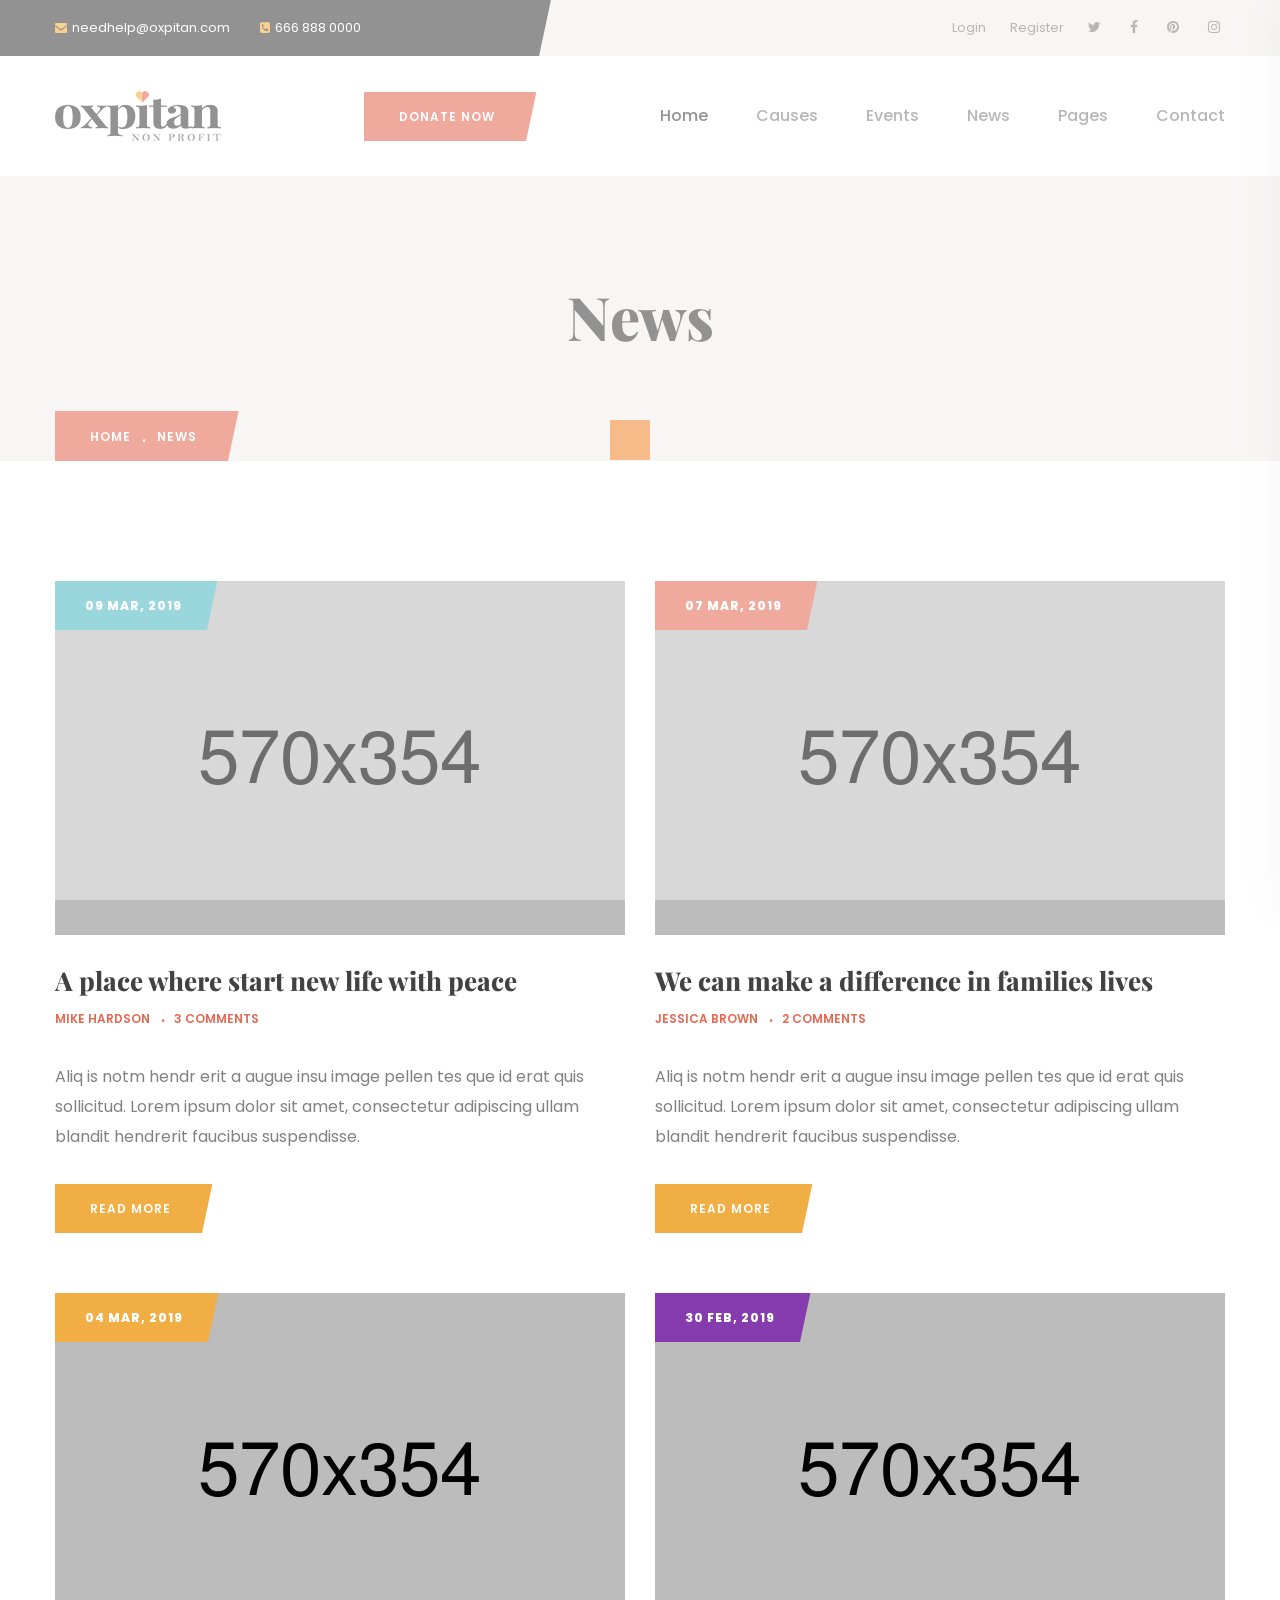
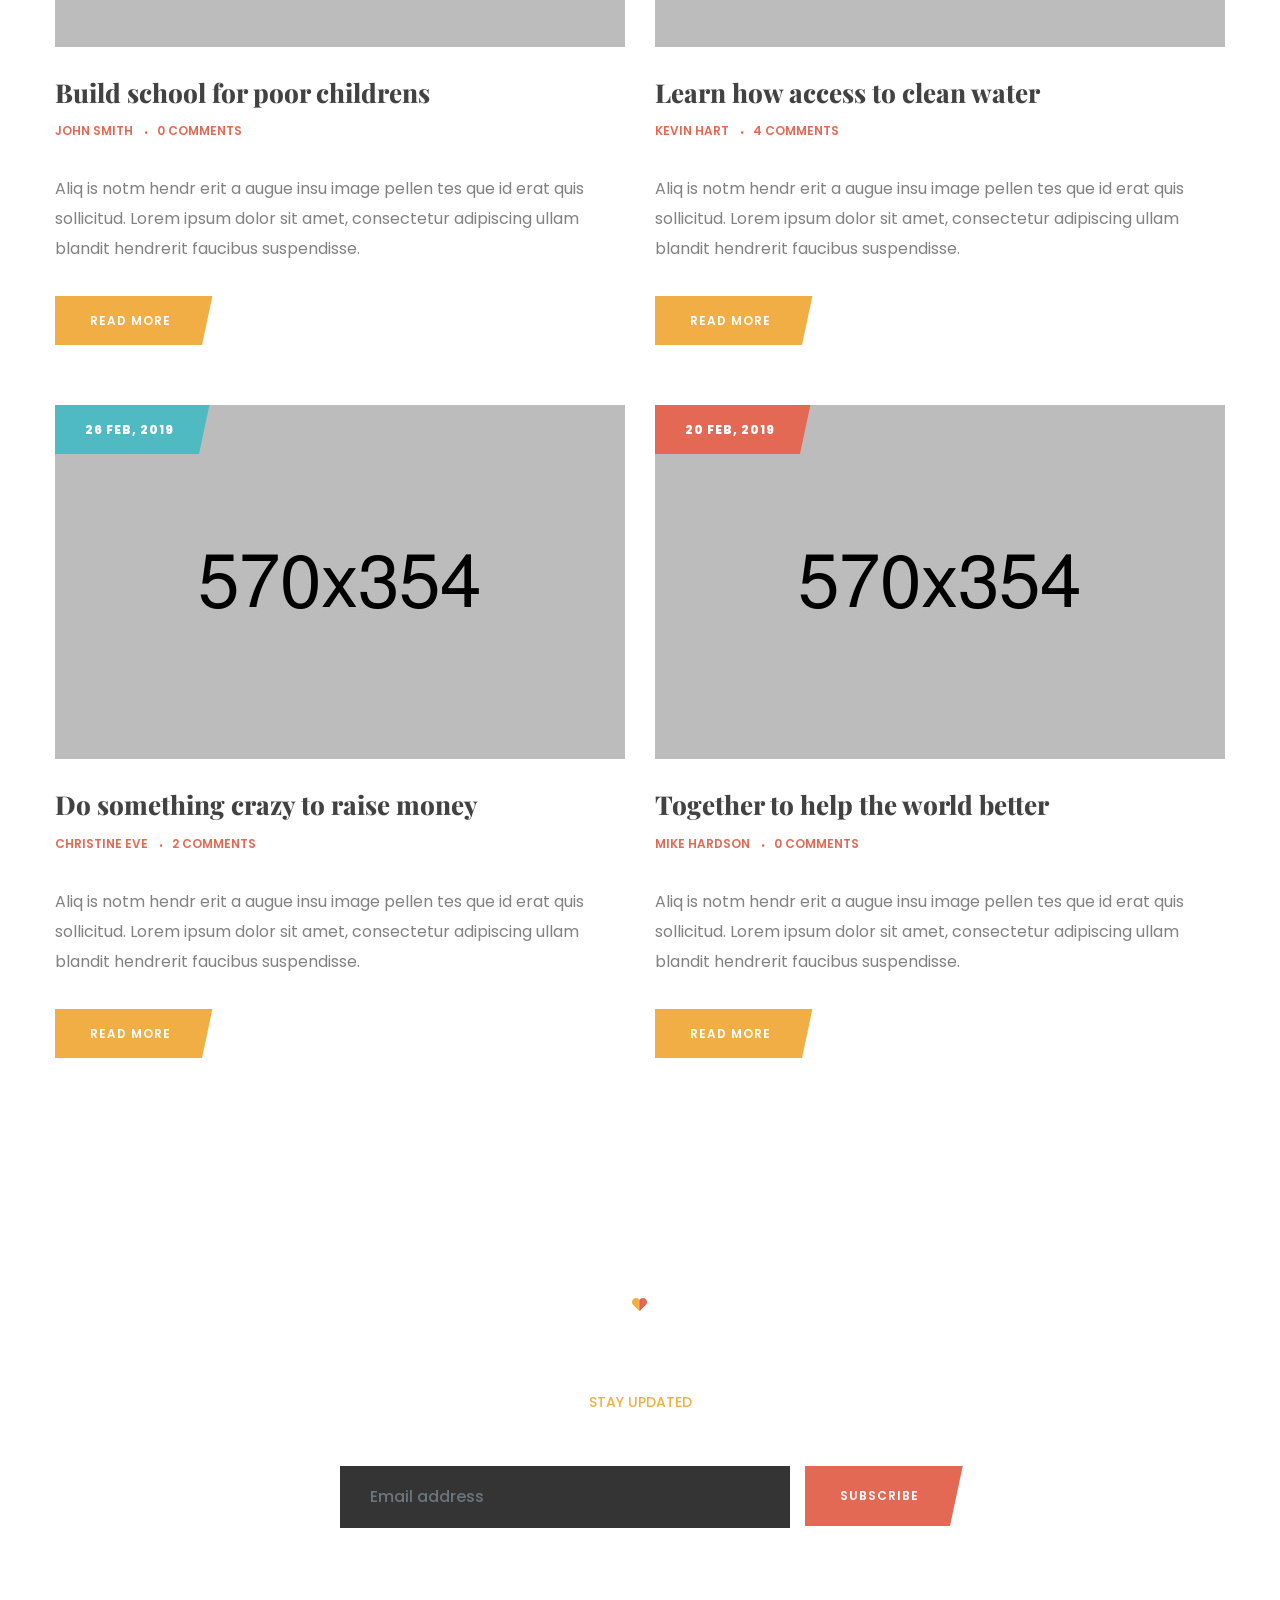
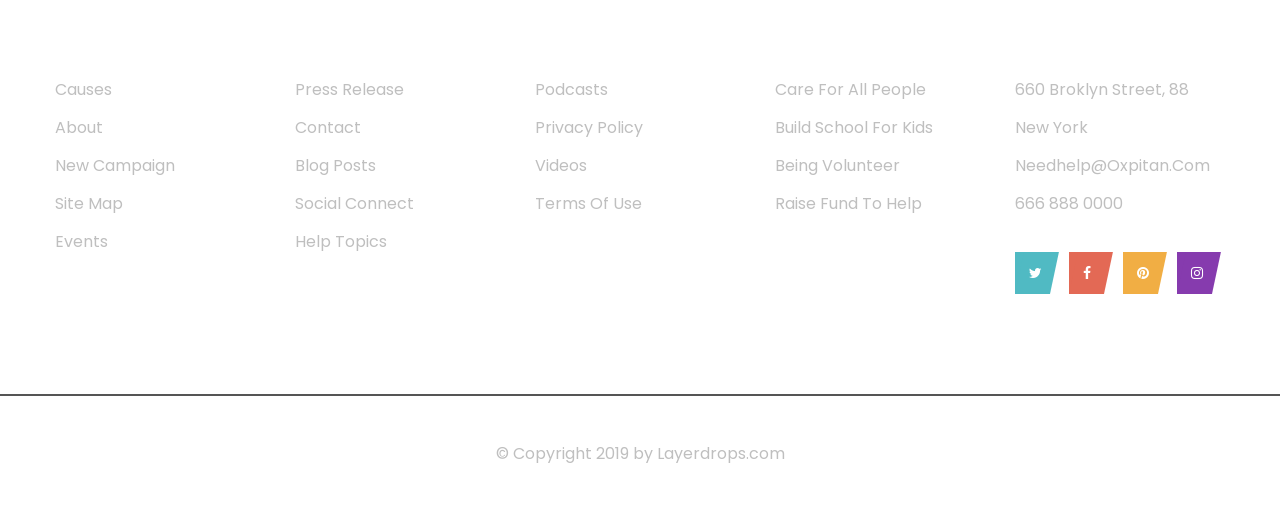
<file: news.html>
<!DOCTYPE html>
<html lang="en">
<head>
    <meta charset="UTF-8">
    <meta name="viewport" content="width=device-width, initial-scale=1.0">
    <meta http-equiv="X-UA-Compatible" content="ie=edge">
    <title>Oxpitan - Nonprofit Charity and Fundraising HTML5 Template</title>
    <!-- Favicon -->
    <link rel="icon" href="images/favicon.png">

    <!-- Template CSS Files -->
    <link rel="stylesheet" href="css/bootstrap.min.css">
    <link rel="stylesheet" href="css/font-awesome.css">
    <link rel="stylesheet" href="css/animate.min.css">
    <link rel="stylesheet" href="css/owl.carousel.min.css">
    <link rel="stylesheet" href="css/owl.theme.default.min.css">
    <link rel="stylesheet" href="css/fontello.css">
    <link rel="stylesheet" href="css/magnific-popup.css">
    <link rel="stylesheet" href="css/style.css">
    <link rel="stylesheet" href="css/responsive.css">
</head>
<body>
<!-- page preloader -->
<div id="loading-area">
    <div class="loader-box">
        <div class="loader" id="loader-1"></div>
    </div>
</div><!-- end loading -->

<!-- ================================
            START HEADER AREA
================================= -->
<header class="header-area">
    <div class="header-top-action">
        <div class="container">
            <div class="row">
                <div class="col-lg-5">
                    <div class="top-action-content">
                        <div class="info-box info-box-1 d-flex align-items-center">
                            <ul class="d-flex align-items-center">
                                <li><a href="#"><i class="fa fa-envelope"></i>needhelp@oxpitan.com</a></li>
                                <li><a href="#"><i class="fa fa-phone-square"></i>666 888 0000</a></li>
                            </ul>
                        </div><!-- end info-box -->
                    </div><!-- top-action-content -->
                </div><!-- end col-lg-6 -->
                <div class="col-lg-7">
                    <div class="top-action-content info-action-content">
                        <div class="info-box info-box-2 d-flex align-items-center justify-content-end">
                            <ul class="top-action-list d-flex align-items-center">
                                <li class="action__text"><a href="#">login</a></li>
                                <li class="action__text"><a href="#">register</a></li>
                                <li><a href="#"><i class="fa fa-twitter"></i></a></li>
                                <li><a href="#"><i class="fa fa-facebook"></i></a></li>
                                <li><a href="#"><i class="fa fa-pinterest"></i></a></li>
                                <li><a href="#"><i class="fa fa-instagram"></i></a></li>
                            </ul>
                        </div><!-- end info-box box-2 -->
                    </div><!-- top-action-content -->
                </div><!-- end col-lg-6 -->
            </div><!-- end row -->
        </div><!-- end container -->
    </div><!-- end header-top-action -->
    <div class="header-top header-menu-action">
        <div class="container">
            <div class="row ostion-top-wrap">
                <div class="col-lg-5 col-sm-5 site-branding">
                    <div class="logo-action d-flex align-items-center">
                        <div class="ostion-logo">
                            <a href="index.html">
                                <img src="images/logo.png" alt="Oxpitan" title="Oxpitan">
                            </a>
                        </div><!-- .ostion-logo -->
                        <div class="header-btn ml-auto">
                            <a href="donate.html" class="theme-btn">donate now</a>
                        </div>
                    </div><!-- end logo-action -->
                </div><!-- site-branding -->
                <div class="col-lg-7 col-sm-7 ostion-menu">
                    <div class="ostion-menu-innner">
                        <div class="ostion-menu-content">
                            <div class="navigation-top">
                                <nav class="main-navigation">
                                    <ul>
                                        <li class="active"><a href="#">Home</a>
                                            <ul class="dropdown-menu-item">
                                                <li><a href="index.html">Home 1</a></li>
                                                <li><a href="index2.html">Home 2</a></li>
                                            </ul>
                                        </li>
                                        <li><a href="#">causes</a>
                                            <ul class="dropdown-menu-item">
                                                <li><a href="causes.html">causes</a></li>
                                                <li><a href="causes-detail.html">causes detail</a></li>
                                                <li><a href="donate.html">donate now</a></li>
                                            </ul>
                                        </li>
                                        <li><a href="#">events</a>
                                            <ul class="dropdown-menu-item">
                                                <li><a href="events.html">events</a></li>
                                                <li><a href="events-detail.html">events detail</a></li>
                                            </ul>
                                        </li>
                                        <li><a href="#">news</a>
                                            <ul class="dropdown-menu-item">
                                                <li><a href="news.html">news</a></li>
                                                <li><a href="single-news.html">news detail</a></li>
                                            </ul>
                                        </li>
                                        <li><a href="#">pages</a>
                                            <ul class="dropdown-menu-item">
                                                <li><a href="about.html">about</a></li>
                                                <li><a href="gallery.html">gallery</a></li>
                                                <li><a href="volunteer.html">become a volunteer</a></li>
                                                <li><a href="team.html">out team</a></li>
                                                <li><a href="sponsor.html">sponsors</a></li>
                                            </ul>
                                        </li>
                                        <li><a href="contact.html">contact</a></li>
                                    </ul>
                                </nav><!-- end main-navigation -->
                            </div><!-- end navigation-top -->
                        </div><!-- end ostion-menu-content -->
                        <div class="mobile-menu-toggle">
                            <i class="fa fa-bars"></i>
                        </div>
                    </div><!-- end ostion-menu-innner -->
                </div><!-- ostion-menu -->
            </div><!-- end row -->
        </div><!-- end container -->
    </div><!-- end header-top -->
    <div class="side-nav-container">
        <div class="humburger-menu">
            <div class="humburger-menu-lines side-menu-close"></div><!-- end humburger-menu-lines -->
        </div><!-- end humburger-menu -->
        <div class="side-menu-wrap">
            <ul class="side-menu-ul">
                <li class="sidenav__item"><a href="index.html">home</a>
                    <span class="menu-plus-icon"></span>
                    <ul class="side-sub-menu">
                        <li><a href="index.html">Home 1</a></li>
                        <li><a href="index2.html">Home 2</a></li>
                    </ul>
                </li>
                <li class="sidenav__item"><a href="#">causes</a>
                    <span class="menu-plus-icon"></span>
                    <ul class="side-sub-menu">
                        <li><a href="causes.html">causes</a></li>
                        <li><a href="causes-detail.html">causes detail</a></li>
                        <li><a href="donate.html">donate now</a></li>
                    </ul>
                </li>
                <li class="sidenav__item"><a href="#">event</a>
                    <span class="menu-plus-icon"></span>
                    <ul class="side-sub-menu">
                        <li><a href="events.html">events</a></li>
                        <li><a href="events-detail.html">events detail</a></li>
                    </ul>
                </li>
                <li class="sidenav__item"><a href="#">news</a>
                    <span class="menu-plus-icon"></span>
                    <ul class="side-sub-menu">
                        <li><a href="news.html">news</a></li>
                        <li><a href="single-news.html">single news</a></li>
                    </ul>
                </li>
                <li class="sidenav__item"><a href="#">pages</a>
                    <span class="menu-plus-icon"></span>
                    <ul class="side-sub-menu">
                        <li><a href="about.html">about</a></li>
                        <li><a href="gallery.html">gallery</a></li>
                        <li><a href="volunteer.html">become a volunteer</a></li>
                        <li><a href="team.html">out team</a></li>
                        <li><a href="sponsor.html">sponsors</a></li>
                    </ul>
                </li>
                <li class="sidenav__item"><a href="contact.html">contact</a></li>
            </ul>
            <ul class="side-social">
                <li><a href="#"><i class="fa fa-facebook"></i></a></li>
                <li><a href="#"><i class="fa fa-twitter"></i></a></li>
                <li><a href="#"><i class="fa fa-youtube-play"></i></a></li>
                <li><a href="#"><i class="fa fa-google-plus"></i></a></li>
            </ul>
            <div class="side-btn">
                <a href="donate.html" class="theme-btn">donate now</a>
            </div>
        </div><!-- end side-menu-wrap -->
    </div><!-- end side-nav-container -->
</header>
<!-- ================================
         END HEADER AREA
================================= -->

<!-- ================================
    START BREADCRUMB AREA
================================= -->
<section class="breadcrumb-area">
    <div class="container">
        <div class="row">
            <div class="col-lg-12">
                <div class="breadcrumb-content">
                    <h2 class="breadcrumb__title">news</h2>
                    <ul class="breadcrumb__list">
                        <li class="active__list-item"><a href="index.html">home</a></li>
                        <li>news</li>
                    </ul>
                </div><!-- end breadcrumb-content -->
            </div><!-- end col-lg-12 -->
        </div><!-- end row -->
    </div><!-- end container -->
</section><!-- end hero-area -->
<!-- ================================
    END BREADCRUMB AREA
================================= -->

<!-- ================================
    START BLOG AREA
================================= -->
<section class="blog-area blog-area2">
    <div class="container">
        <div class="row recent-post-wrap">
            <div class="col-lg-6 col-sm-6">
                <div class="recent-item">
                    <div class="recent__img">
                        <span class="meta__date-date">09 mar, 2019</span>
                        <img src="images/blog-img.jpg" alt="service-image">
                    </div><!-- end recent__img -->
                    <div class="news__content">
                        <h3 class="news__content-title"><a href="single-news.html">A place where start new life with peace</a></h3>
                        <ul class="news__content-list">
                            <li class="news__content-active__dot"><a href="#">mike hardson</a></li>
                            <li><a href="#">3 comments</a></li>
                        </ul>
                        <p class="news__content-text">
                            Aliq is notm hendr erit a augue insu image pellen tes que id erat quis
                            sollicitud. Lorem ipsum dolor sit amet,
                            consectetur adipiscing ullam blandit hendrerit faucibus suspendisse.
                        </p>
                        <a href="single-news.html" class="theme-btn">read more</a>
                    </div><!-- end news__content -->
                </div><!-- end recent-item-->
            </div><!-- end col-lg-6 -->
            <div class="col-lg-6 col-sm-6">
                <div class="recent-item">
                    <div class="recent__img">
                        <span class="meta__date-date meta__date-date2">07 mar, 2019</span>
                        <img src="images/blog-img5.jpg" alt="service-image">
                    </div><!-- end recent__img -->
                    <div class="news__content">
                        <h3 class="news__content-title"><a href="single-news.html">We can make a difference in families lives </a></h3>
                        <ul class="news__content-list">
                            <li class="news__content-active__dot"><a href="#">jessica brown</a></li>
                            <li><a href="#">2 comments</a></li>
                        </ul>
                        <p class="news__content-text">
                            Aliq is notm hendr erit a augue insu image pellen tes que id erat quis
                            sollicitud. Lorem ipsum dolor sit amet,
                            consectetur adipiscing ullam blandit hendrerit faucibus suspendisse.
                        </p>
                        <a href="single-news.html" class="theme-btn">read more</a>
                    </div><!-- end news__content -->
                </div><!-- end recent-item-->
            </div><!-- end col-lg-6 -->
            <div class="col-lg-6 col-sm-6">
                <div class="recent-item">
                    <div class="recent__img">
                        <span class="meta__date-date meta__date-date3">04 mar, 2019</span>
                        <img src="images/blog-img6.jpg" alt="service-image">
                    </div><!-- end recent__img -->
                    <div class="news__content">
                        <h3 class="news__content-title"><a href="single-news.html">Build school for poor childrens</a></h3>
                        <ul class="news__content-list">
                            <li class="news__content-active__dot"><a href="#">john smith</a></li>
                            <li><a href="#">0 comments</a></li>
                        </ul>
                        <p class="news__content-text">
                            Aliq is notm hendr erit a augue insu image pellen tes que id erat quis
                            sollicitud. Lorem ipsum dolor sit amet,
                            consectetur adipiscing ullam blandit hendrerit faucibus suspendisse.
                        </p>
                        <a href="single-news.html" class="theme-btn">read more</a>
                    </div><!-- end news__content -->
                </div><!-- end recent-item-->
            </div><!-- end col-lg-6 -->
            <div class="col-lg-6 col-sm-6">
                <div class="recent-item">
                    <div class="recent__img">
                        <span class="meta__date-date meta__date-date4">30 feb, 2019</span>
                        <img src="images/blog-img7.jpg" alt="service-image">
                    </div><!-- end recent__img -->
                    <div class="news__content">
                        <h3 class="news__content-title"><a href="single-news.html">Learn how access to clean water</a></h3>
                        <ul class="news__content-list">
                            <li class="news__content-active__dot"><a href="#">kevin hart</a></li>
                            <li><a href="#">4 comments</a></li>
                        </ul>
                        <p class="news__content-text">
                            Aliq is notm hendr erit a augue insu image pellen tes que id erat quis
                            sollicitud. Lorem ipsum dolor sit amet,
                            consectetur adipiscing ullam blandit hendrerit faucibus suspendisse.
                        </p>
                        <a href="single-news.html" class="theme-btn">read more</a>
                    </div><!-- end news__content -->
                </div><!-- end recent-item-->
            </div><!-- end col-lg-6 -->
            <div class="col-lg-6 col-sm-6">
                <div class="recent-item">
                    <div class="recent__img">
                        <span class="meta__date-date">26 feb, 2019</span>
                        <img src="images/blog-img8.jpg" alt="service-image">
                    </div><!-- end recent__img -->
                    <div class="news__content">
                        <h3 class="news__content-title"><a href="single-news.html">Do something crazy to raise money</a></h3>
                        <ul class="news__content-list">
                            <li class="news__content-active__dot"><a href="#">christine eve</a></li>
                            <li><a href="#">2 comments</a></li>
                        </ul>
                        <p class="news__content-text">
                            Aliq is notm hendr erit a augue insu image pellen tes que id erat quis
                            sollicitud. Lorem ipsum dolor sit amet,
                            consectetur adipiscing ullam blandit hendrerit faucibus suspendisse.
                        </p>
                        <a href="single-news.html" class="theme-btn">read more</a>
                    </div><!-- end news__content -->
                </div><!-- end recent-item-->
            </div><!-- end col-lg-6 -->
            <div class="col-lg-6 col-sm-6">
                <div class="recent-item">
                    <div class="recent__img">
                        <span class="meta__date-date meta__date-date2">20 feb, 2019</span>
                        <img src="images/blog-img9.jpg" alt="service-image">
                    </div><!-- end recent__img -->
                    <div class="news__content">
                        <h3 class="news__content-title"><a href="single-news.html">Together to help the world better</a></h3>
                        <ul class="news__content-list">
                            <li class="news__content-active__dot"><a href="#">mike hardson</a></li>
                            <li><a href="#">0 comments</a></li>
                        </ul>
                        <p class="news__content-text">
                            Aliq is notm hendr erit a augue insu image pellen tes que id erat quis
                            sollicitud. Lorem ipsum dolor sit amet,
                            consectetur adipiscing ullam blandit hendrerit faucibus suspendisse.
                        </p>
                        <a href="single-news.html" class="theme-btn">read more</a>
                    </div><!-- end news__content -->
                </div><!-- end recent-item-->
            </div><!-- end col-lg-6 -->
        </div><!-- end row -->
    </div><!-- end container -->
</section><!-- end blog-area -->
<!-- ================================
    END BLOG AREA
================================= -->

<!-- ================================
       START FOOTER AREA
================================= -->
<section class="footer-area">
    <div class="newsletter-area">
        <div class="container">
            <div class="row">
                <div class="col-lg-6 mx-auto text-center">
                    <div class="section-heading footer-heading">
                        <div class="section-icon">
                            <img src="images/section-icon.png" alt="section-icon">
                        </div>
                        <h2 class="section__title text__white">Newsletter</h2>
                        <p class="section__meta">stay updated</p>
                    </div><!-- end section-heading -->
                    <div class="newsletter-form">
                        <div class="form-shared">
                            <form action="#">
                                <div class="row">
                                    <div class="col-lg-9">
                                        <div class="form-group">
                                            <input type="email" class="form-control" placeholder="Email address">
                                        </div>
                                    </div>
                                    <div class="col-lg-3">
                                        <button class="theme-btn submit__btn" type="submit">subscribe</button>
                                    </div>
                                </div><!-- end row -->
                            </form>
                        </div><!-- end form-shared -->
                    </div><!-- end newsletter-form -->
                </div><!-- end col-lg-8 -->
            </div><!-- end row -->
        </div><!-- end container -->
    </div><!-- end newsletter-area -->
    <div class="footer-top">
        <div class="container">
            <div class="row footer-widget-wrap">
                <div class="col footer-item footer-item1">
                    <h3 class="widget__title">about</h3>
                    <ul class="foot__links">
                        <li><a href="#">causes</a></li>
                        <li><a href="#">about</a></li>
                        <li><a href="#">New Campaign</a></li>
                        <li><a href="#">Site Map</a></li>
                        <li><a href="#">Events</a></li>
                    </ul>
                </div><!-- end footer-item -->
                <div class="col footer-item footer-item2">
                    <h3 class="widget__title">explore</h3>
                    <ul class="foot__links">
                        <li><a href="#">Press Release</a></li>
                        <li><a href="#">contact</a></li>
                        <li><a href="#">Blog Posts</a></li>
                        <li><a href="#">Social Connect</a></li>
                        <li><a href="#">Help Topics</a></li>
                    </ul>
                </div><!-- end footer-item -->
                <div class="col footer-item footer-item3">
                    <h3 class="widget__title">links</h3>
                    <ul class="foot__links">
                        <li><a href="#">Podcasts</a></li>
                        <li><a href="#">Privacy Policy</a></li>
                        <li><a href="#">Videos</a></li>
                        <li><a href="#">Terms of Use</a></li>
                    </ul>
                </div><!-- end footer-item -->
                <div class="col footer-item footer-item3">
                    <h3 class="widget__title">blog</h3>
                    <ul class="foot__links">
                        <li><a href="#">Care for All People</a></li>
                        <li><a href="#">Build school for kids</a></li>
                        <li><a href="#">Being Volunteer</a></li>
                        <li><a href="#">Raise fund to help</a></li>
                    </ul>
                </div><!-- end footer-item -->
                <div class="col footer-item footer-item4">
                    <h3 class="widget__title">contact</h3>
                    <ul class="contact__info">
                        <li>660 Broklyn Street, 88 New York</li>
                        <li><a href="mailto:needhelp@oxpitan.com">needhelp@oxpitan.com</a></li>
                        <li><a href="tel:6668880000">666 888 0000</a></li>
                    </ul>
                    <div class="footer__social">
                        <ul>
                            <li><a href="#"><i class="fa fa-twitter"></i></a></li>
                            <li><a href="#"><i class="fa fa-facebook"></i></a></li>
                            <li><a href="#"><i class="fa fa-pinterest"></i></a></li>
                            <li><a href="#"><i class="fa fa-instagram"></i></a></li>
                        </ul>
                    </div>
                </div><!-- end footer-item -->
            </div><!-- end row -->
        </div><!-- end container -->
    </div><!-- end footer-top -->
    <div class="footer-copyright">
        <div class="container">
            <div class="row">
                <div class="col-lg-12">
                    <div class="copyright-desc">
                        <p>© Copyright 2019 by <a href="#">Layerdrops.com</a></p>
                    </div>
                </div><!-- end col-lg-12 -->
            </div><!-- end row -->
        </div><!-- end container -->
    </div><!-- end footer-copyright -->
</section><!-- end footer-area -->
<!-- ================================
       START FOOTER AREA
================================= -->

<!-- start back-to-top -->
<div id="back-to-top">
    <i class="fa fa-angle-up" title="Go top"></i>
</div>
<!-- end back-to-top -->

<!-- Template JS Files -->
<script src="js/jquery.min.js"></script>
<script src="js/bootstrap.min.js"></script>
<script src="js/owl.carousel.min.js"></script>
<script src="js/jquery.magnific-popup.min.js"></script>
<script src="js/jquery.waypoints.js"></script>
<script src="js/jquery.counterup.min.js"></script>
<script src="js/jquery.barfiller.js"></script>
<script src="js/lightbox.js"></script>
<script src="js/smooth-scrolling.js"></script>
<script src="js/wow.js"></script>
<script src="js/main.js"></script>
</body>
</html>
</file>
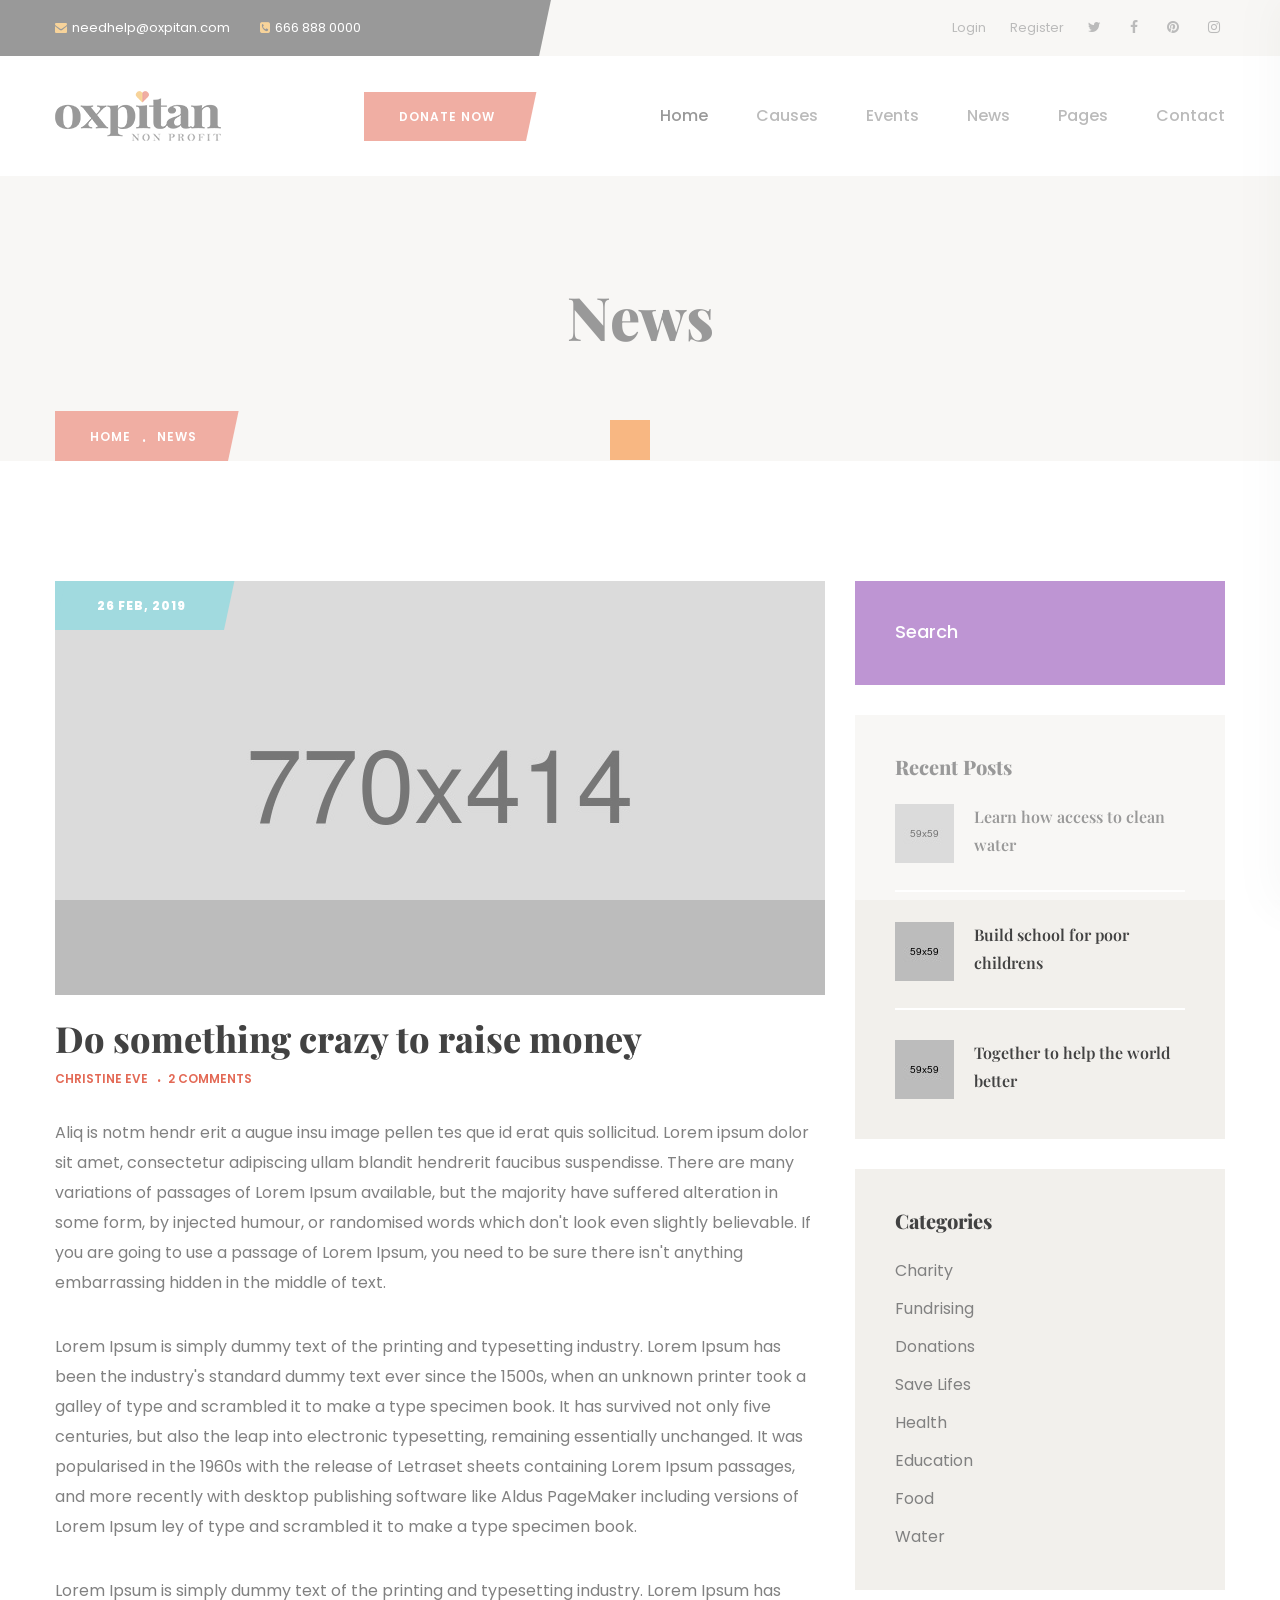
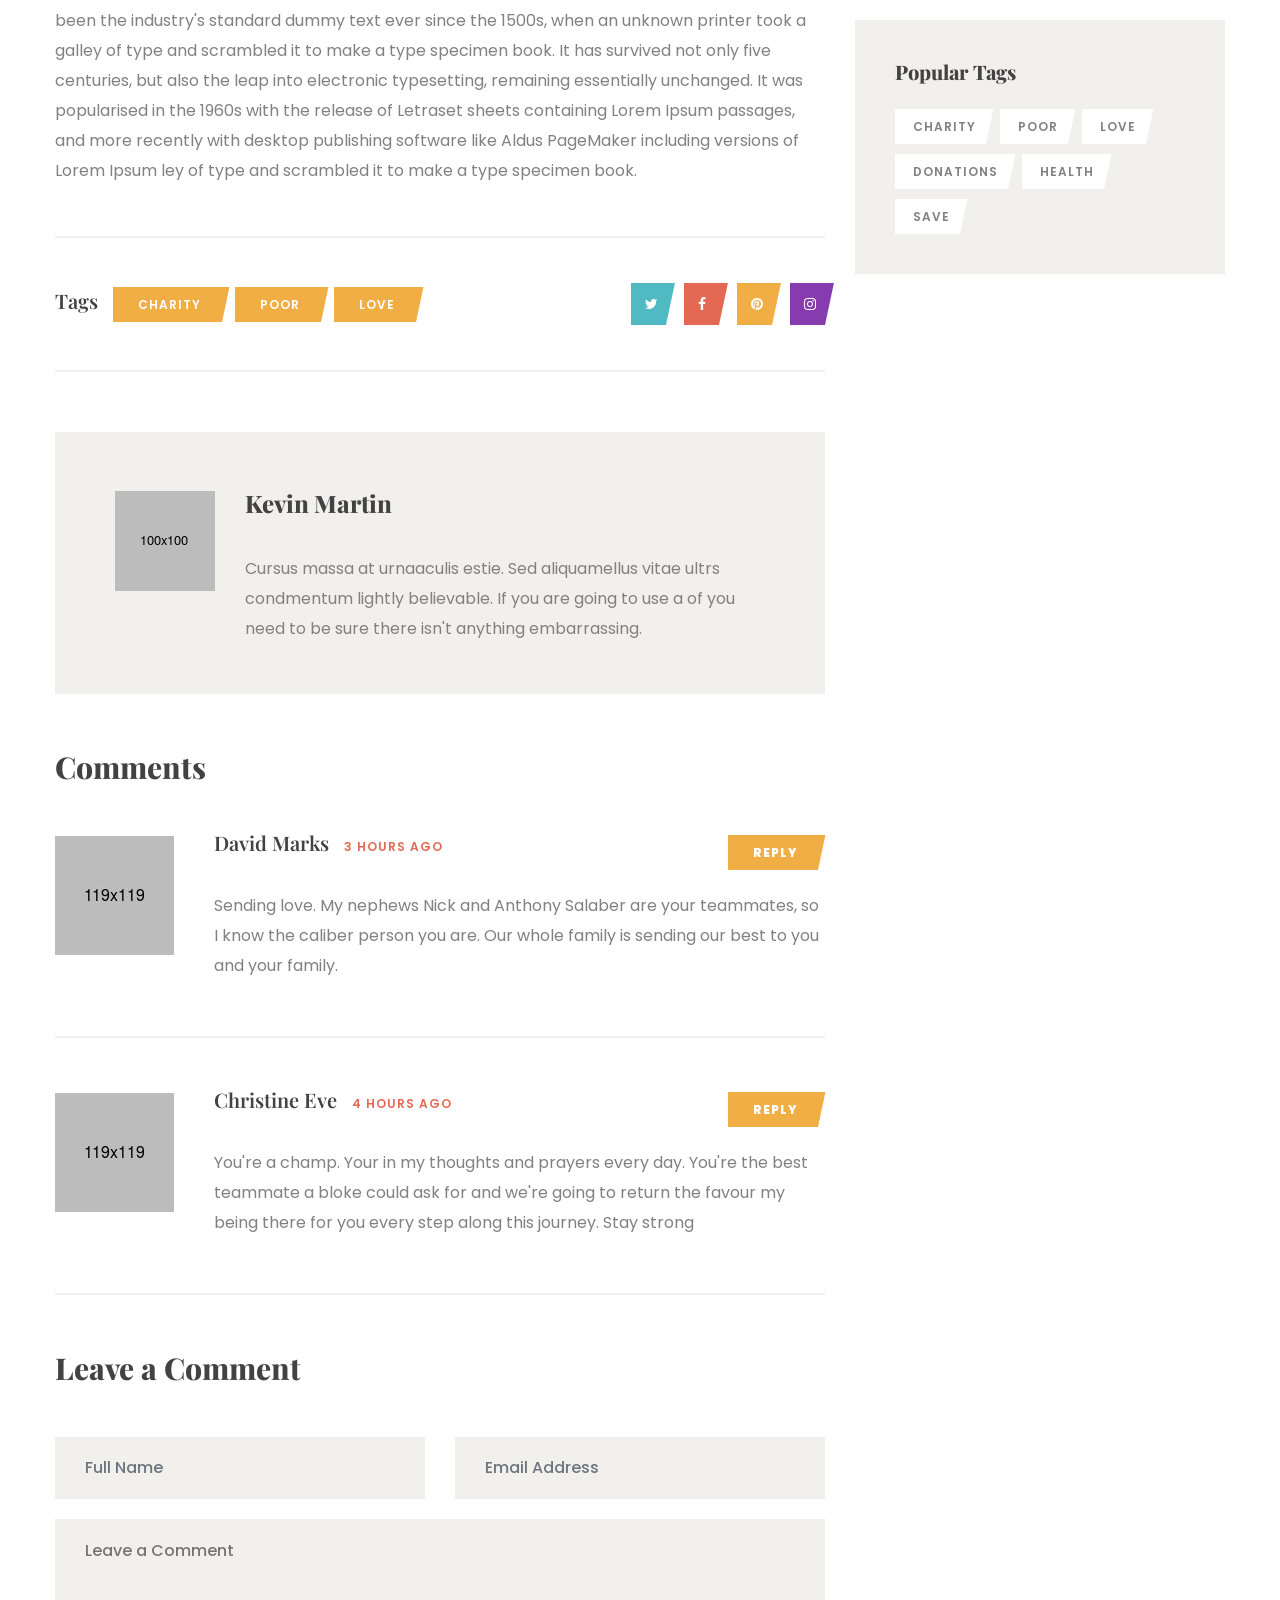
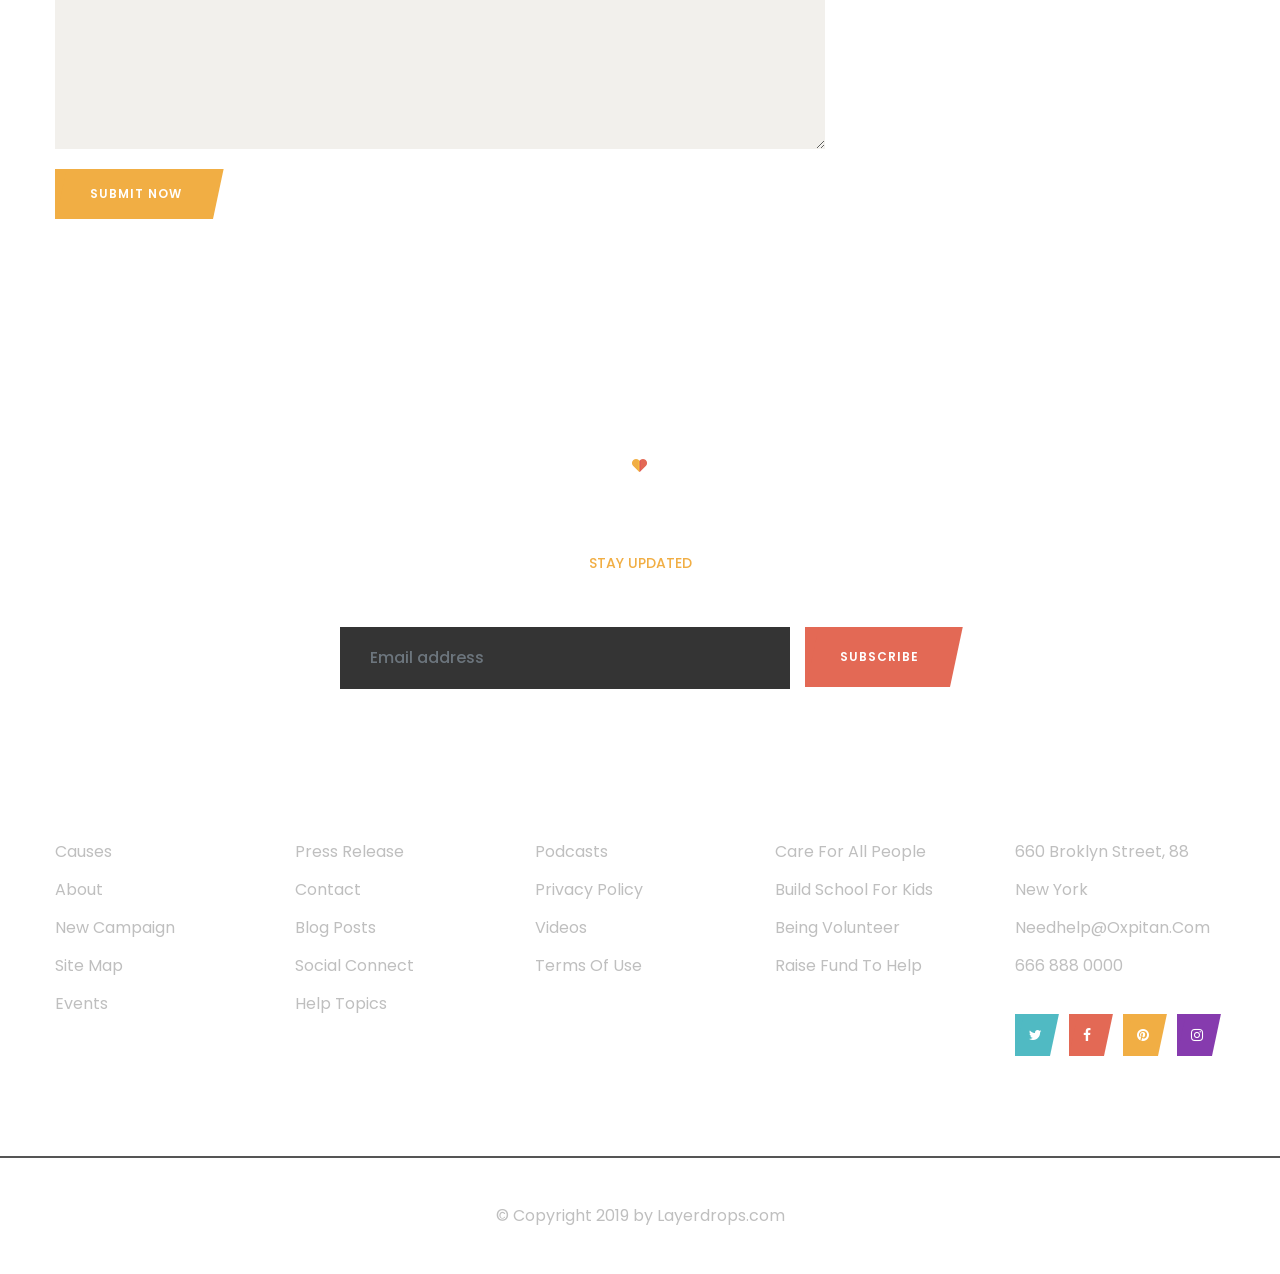
<file: single-news.html>
<!DOCTYPE html>
<html lang="en">
<head>
    <meta charset="UTF-8">
    <meta name="viewport" content="width=device-width, initial-scale=1.0">
    <meta http-equiv="X-UA-Compatible" content="ie=edge">
    <title>Oxpitan - Nonprofit Charity and Fundraising HTML5 Template</title>
    <!-- Favicon -->
    <link rel="icon" href="images/favicon.png">

    <!-- Template CSS Files -->
    <link rel="stylesheet" href="css/bootstrap.min.css">
    <link rel="stylesheet" href="css/font-awesome.css">
    <link rel="stylesheet" href="css/animate.min.css">
    <link rel="stylesheet" href="css/owl.carousel.min.css">
    <link rel="stylesheet" href="css/owl.theme.default.min.css">
    <link rel="stylesheet" href="css/fontello.css">
    <link rel="stylesheet" href="css/magnific-popup.css">
    <link rel="stylesheet" href="css/style.css">
    <link rel="stylesheet" href="css/responsive.css">
</head>
<body>
<!-- page preloader -->
<div id="loading-area">
    <div class="loader-box">
        <div class="loader" id="loader-1"></div>
    </div>
</div><!-- end loading -->

<!-- ================================
            START HEADER AREA
================================= -->
<header class="header-area">
    <div class="header-top-action">
        <div class="container">
            <div class="row">
                <div class="col-lg-5">
                    <div class="top-action-content">
                        <div class="info-box info-box-1 d-flex align-items-center">
                            <ul class="d-flex align-items-center">
                                <li><a href="#"><i class="fa fa-envelope"></i>needhelp@oxpitan.com</a></li>
                                <li><a href="#"><i class="fa fa-phone-square"></i>666 888 0000</a></li>
                            </ul>
                        </div><!-- end info-box -->
                    </div><!-- top-action-content -->
                </div><!-- end col-lg-6 -->
                <div class="col-lg-7">
                    <div class="top-action-content info-action-content">
                        <div class="info-box info-box-2 d-flex align-items-center justify-content-end">
                            <ul class="top-action-list d-flex align-items-center">
                                <li class="action__text"><a href="#">login</a></li>
                                <li class="action__text"><a href="#">register</a></li>
                                <li><a href="#"><i class="fa fa-twitter"></i></a></li>
                                <li><a href="#"><i class="fa fa-facebook"></i></a></li>
                                <li><a href="#"><i class="fa fa-pinterest"></i></a></li>
                                <li><a href="#"><i class="fa fa-instagram"></i></a></li>
                            </ul>
                        </div><!-- end info-box box-2 -->
                    </div><!-- top-action-content -->
                </div><!-- end col-lg-6 -->
            </div><!-- end row -->
        </div><!-- end container -->
    </div><!-- end header-top-action -->
    <div class="header-top header-menu-action">
        <div class="container">
            <div class="row ostion-top-wrap">
                <div class="col-lg-5 col-sm-5 site-branding">
                    <div class="logo-action d-flex align-items-center">
                        <div class="ostion-logo">
                            <a href="index.html">
                                <img src="images/logo.png" alt="Oxpitan" title="Oxpitan">
                            </a>
                        </div><!-- .ostion-logo -->
                        <div class="header-btn ml-auto">
                            <a href="donate.html" class="theme-btn">donate now</a>
                        </div>
                    </div><!-- end logo-action -->
                </div><!-- site-branding -->
                <div class="col-lg-7 col-sm-7 ostion-menu">
                    <div class="ostion-menu-innner">
                        <div class="ostion-menu-content">
                            <div class="navigation-top">
                                <nav class="main-navigation">
                                    <ul>
                                        <li class="active"><a href="#">Home</a>
                                            <ul class="dropdown-menu-item">
                                                <li><a href="index.html">Home 1</a></li>
                                                <li><a href="index2.html">Home 2</a></li>
                                            </ul>
                                        </li>
                                        <li><a href="#">causes</a>
                                            <ul class="dropdown-menu-item">
                                                <li><a href="causes.html">causes</a></li>
                                                <li><a href="causes-detail.html">causes detail</a></li>
                                                <li><a href="donate.html">donate now</a></li>
                                            </ul>
                                        </li>
                                        <li><a href="#">events</a>
                                            <ul class="dropdown-menu-item">
                                                <li><a href="events.html">events</a></li>
                                                <li><a href="events-detail.html">events detail</a></li>
                                            </ul>
                                        </li>
                                        <li><a href="#">news</a>
                                            <ul class="dropdown-menu-item">
                                                <li><a href="news.html">news</a></li>
                                                <li><a href="single-news.html">news detail</a></li>
                                            </ul>
                                        </li>
                                        <li><a href="#">pages</a>
                                            <ul class="dropdown-menu-item">
                                                <li><a href="about.html">about</a></li>
                                                <li><a href="gallery.html">gallery</a></li>
                                                <li><a href="volunteer.html">become a volunteer</a></li>
                                                <li><a href="team.html">out team</a></li>
                                                <li><a href="sponsor.html">sponsors</a></li>
                                            </ul>
                                        </li>
                                        <li><a href="contact.html">contact</a></li>
                                    </ul>
                                </nav><!-- end main-navigation -->
                            </div><!-- end navigation-top -->
                        </div><!-- end ostion-menu-content -->
                        <div class="mobile-menu-toggle">
                            <i class="fa fa-bars"></i>
                        </div>
                    </div><!-- end ostion-menu-innner -->
                </div><!-- ostion-menu -->
            </div><!-- end row -->
        </div><!-- end container -->
    </div><!-- end header-top -->
    <div class="side-nav-container">
        <div class="humburger-menu">
            <div class="humburger-menu-lines side-menu-close"></div><!-- end humburger-menu-lines -->
        </div><!-- end humburger-menu -->
        <div class="side-menu-wrap">
            <ul class="side-menu-ul">
                <li class="sidenav__item"><a href="index.html">home</a>
                    <span class="menu-plus-icon"></span>
                    <ul class="side-sub-menu">
                        <li><a href="index.html">Home 1</a></li>
                        <li><a href="index2.html">Home 2</a></li>
                    </ul>
                </li>
                <li class="sidenav__item"><a href="#">causes</a>
                    <span class="menu-plus-icon"></span>
                    <ul class="side-sub-menu">
                        <li><a href="causes.html">causes</a></li>
                        <li><a href="causes-detail.html">causes detail</a></li>
                        <li><a href="donate.html">donate now</a></li>
                    </ul>
                </li>
                <li class="sidenav__item"><a href="#">event</a>
                    <span class="menu-plus-icon"></span>
                    <ul class="side-sub-menu">
                        <li><a href="events.html">events</a></li>
                        <li><a href="events-detail.html">events detail</a></li>
                    </ul>
                </li>
                <li class="sidenav__item"><a href="#">news</a>
                    <span class="menu-plus-icon"></span>
                    <ul class="side-sub-menu">
                        <li><a href="news.html">news</a></li>
                        <li><a href="single-news.html">single news</a></li>
                    </ul>
                </li>
                <li class="sidenav__item"><a href="#">pages</a>
                    <span class="menu-plus-icon"></span>
                    <ul class="side-sub-menu">
                        <li><a href="about.html">about</a></li>
                        <li><a href="gallery.html">gallery</a></li>
                        <li><a href="volunteer.html">become a volunteer</a></li>
                        <li><a href="team.html">out team</a></li>
                        <li><a href="sponsor.html">sponsors</a></li>
                    </ul>
                </li>
                <li class="sidenav__item"><a href="contact.html">contact</a></li>
            </ul>
            <ul class="side-social">
                <li><a href="#"><i class="fa fa-facebook"></i></a></li>
                <li><a href="#"><i class="fa fa-twitter"></i></a></li>
                <li><a href="#"><i class="fa fa-youtube-play"></i></a></li>
                <li><a href="#"><i class="fa fa-google-plus"></i></a></li>
            </ul>
            <div class="side-btn">
                <a href="donate.html" class="theme-btn">donate now</a>
            </div>
        </div><!-- end side-menu-wrap -->
    </div><!-- end side-nav-container -->
</header>
<!-- ================================
         END HEADER AREA
================================= -->

<!-- ================================
    START BREADCRUMB AREA
================================= -->
<section class="breadcrumb-area">
    <div class="container">
        <div class="row">
            <div class="col-lg-12">
                <div class="breadcrumb-content">
                    <h2 class="breadcrumb__title">news</h2>
                    <ul class="breadcrumb__list">
                        <li class="active__list-item"><a href="index.html">home</a></li>
                        <li>news</li>
                    </ul>
                </div><!-- end breadcrumb-content -->
            </div><!-- end col-lg-12 -->
        </div><!-- end row -->
    </div><!-- end container -->
</section><!-- end hero-area -->
<!-- ================================
    END BREADCRUMB AREA
================================= -->

<!--================================
     START CAUSES DETAIL AREA
=================================-->
<section class="causes-detail-area news-detail-area">
    <div class="container">
        <div class="row blog-content-wrap">
            <div class="col-lg-8">
                <div class="blog-content">
                    <div class="blog-item">
                        <div class="blog-img">
                            <img src="images/img20.jpg" alt="">
                            <span class="blog__date">26 feb, 2019</span>
                        </div>
                        <div class="blog-inner-content">
                            <div class="inner-causes-box">
                                <h3 class="blog__title"><a href="#">Do something crazy to raise money</a></h3>
                                <ul class="blog__list">
                                    <li class="blog__dot-active"><a href="#">christine eve</a></li>
                                    <li><a href="#">2 comments</a></li>
                                </ul>
                            </div>
                        </div>
                        <div class="blog-inner-content-2">
                            <p class="causes__text">
                                Aliq is notm hendr erit a augue insu image pellen tes que id erat quis sollicitud.
                                Lorem ipsum dolor sit amet, consectetur adipiscing ullam blandit hendrerit
                                faucibus suspendisse. There are many variations of passages of Lorem Ipsum available,
                                but the majority have suffered alteration in some form, by injected humour,
                                or randomised words which don't look even slightly believable. If you are going
                                to use a passage of Lorem Ipsum,
                                you need to be sure there isn't anything embarrassing hidden in the middle of text.
                            </p>
                            <p class="causes__text">
                                Lorem Ipsum is simply dummy text of the printing and typesetting industry.
                                Lorem Ipsum has been the industry's standard dummy text ever since the 1500s,
                                when an unknown printer took a galley of type and scrambled it to make a type
                                specimen book. It has survived not only five centuries,
                                but also the leap into electronic typesetting, remaining essentially unchanged.
                                It was popularised in the 1960s with the release of Letraset sheets containing
                                Lorem Ipsum passages, and more recently with desktop publishing software like
                                Aldus PageMaker including versions of
                                Lorem Ipsum ley of type and scrambled it to make a type specimen book.
                            </p>
                            <p class="causes__text causes__text2">
                                Lorem Ipsum is simply dummy text of the printing and typesetting industry.
                                Lorem Ipsum has been the industry's standard dummy text ever since the 1500s,
                                when an unknown printer took a galley of type and scrambled it to make a type
                                specimen book. It has survived not only five centuries,
                                but also the leap into electronic typesetting, remaining essentially unchanged.
                                It was popularised in the 1960s with the release of Letraset sheets containing
                                Lorem Ipsum passages, and more recently with desktop publishing software like
                                Aldus PageMaker including versions of
                                Lorem Ipsum ley of type and scrambled it to make a type specimen book.
                            </p>
                            <div class="news-tags">
                                <div class="news-tag-item-left">
                                    <span class="news-meta-tags">
                                        <span class="news-meta-title">Tags</span>
                                        <a href="#">Charity</a>
                                        <a href="#">poor</a>
                                        <a href="#">love</a>
                                    </span>
                                </div>
                                <div class="news-tag-item-right">
                                    <ul class="news-share">
                                        <li><a href="#"><i class="fa fa-twitter"></i></a></li>
                                        <li><a href="#"><i class="fa fa-facebook"></i></a></li>
                                        <li><a href="#"><i class="fa fa-pinterest"></i></a></li>
                                        <li><a href="#"><i class="fa fa-instagram"></i></a></li>
                                    </ul>
                                </div>
                            </div>
                            <div class="single-comment">
                                <div class="post__boxed">
                                    <div class="post__boxed-img">
                                        <img src="images/post-box-img.jpg" alt="">
                                    </div>
                                    <div class="post__boxed-content">
                                        <h3 class="post__boxed-title">kevin martin</h3>
                                        <p class="post__boxed-desc">
                                            Cursus massa at urnaaculis estie. Sed aliquamellus vitae ultrs condmentum
                                            lightly believable. If you are going
                                            to use a of you need to be sure there isn't anything embarrassing.</p>
                                    </div>
                                </div><!-- end post__boxed -->
                                <div class="comment__boxed">
                                    <h3 class="single__comment-title">Comments</h3>
                                    <ul class="comments-list">
                                        <li>
                                            <div class="comment">
                                                <div class="avatar-img">
                                                    <img class="avatar__img" alt="" src="images/comment-avatar.jpg">
                                                </div>
                                                <div class="comment-body">
                                                    <div class="meta-data">
                                                        <h4 class="comment__author">
                                                            David marks
                                                            <span class="comment__date">3 hours ago</span>
                                                        </h4>
                                                    </div>
                                                    <div class="comment-content">
                                                        <a class="reply__btn theme-btn" href="#">Reply</a>
                                                        <p class="comment__text">
                                                            Sending love. My nephews Nick and Anthony Salaber are your teammates,
                                                            so I know the caliber person you are.
                                                            Our whole family is sending our best to you and your family.
                                                        </p>
                                                    </div>
                                                </div>
                                            </div><!-- end comment -->
                                            <div class="comment">
                                                <div class="avatar-img">
                                                    <img class="avatar__img" alt="" src="images/comment-avatar2.jpg">
                                                </div>
                                                <div class="comment-body">
                                                    <div class="meta-data">
                                                        <h4 class="comment__author">
                                                            Christine Eve
                                                            <span class="comment__date">4 hours ago</span>
                                                        </h4>
                                                    </div>
                                                    <div class="comment-content">
                                                        <a class="reply__btn theme-btn" href="#">Reply</a>
                                                        <p class="comment__text">
                                                            You're a champ. Your in my thoughts and prayers every day.
                                                            You're the best teammate a bloke could ask for and we're going to
                                                            return the favour my being
                                                            there for you every step along this journey. Stay strong
                                                        </p>
                                                    </div>
                                                </div>
                                            </div><!-- end comment -->
                                        </li>
                                    </ul>
                                </div><!-- end comment__boxed -->
                                <div class="comment__form form-shared">
                                    <h3 class="single__comment-title">Leave a Comment</h3>
                                    <form action="#">
                                        <div class="row">
                                            <div class="col-lg-6 col-sm-6">
                                                <div class="form-group">
                                                    <input type="text" class="form-control" placeholder="Full Name">
                                                </div>
                                            </div>
                                            <div class="col-lg-6 col-sm-6">
                                                <div class="form-group">
                                                    <input type="email" class="form-control" placeholder="Email Address">
                                                </div>
                                            </div>
                                            <div class="col-lg-12">
                                                <div class="form-group">
                                                    <textarea class="textarea" name="message" placeholder="Leave a Comment"></textarea>
                                                </div>
                                            </div>
                                            <div class="col-lg-12">
                                                <button class="theme-btn submit__btn">submit now</button>
                                            </div>
                                        </div><!-- end row -->
                                    </form>
                                </div><!-- end comment__form -->
                            </div><!-- end single__comments -->
                        </div><!-- end blog-inner-content-2 -->
                    </div><!-- end blog-item -->
                </div><!-- end blog-content -->
            </div><!-- end col-lg-8 -->
            <div class="col-lg-4">
                <div class="sidebar-shared">
                    <div class="side-widget sidebar-form">
                        <div class="form-shared">
                            <form action="#">
                                <div class="row">
                                    <div class="col-lg-12">
                                        <input type="text" class="form-control" placeholder="Search">
                                    </div>
                                </div><!-- end row -->
                            </form>
                        </div><!-- end form-shared -->
                    </div><!-- end side-widget -->
                    <div class="side-widget">
                        <h2 class="widget__title">Recent Posts</h2>
                        <div class="author-box recent-donate-item">
                            <div class="author__avatar">
                                <img src="images/author-avatar5.jpg" alt="">
                            </div>
                            <div class="author__detail">
                                <h4 class="author__title author__title2"><a href="single-news.html">Learn how access to clean water</a></h4>
                            </div>
                        </div><!-- end author-box -->
                        <div class="author-box recent-donate-item">
                            <div class="author__avatar">
                                <img src="images/author-avatar6.jpg" alt="">
                            </div>
                            <div class="author__detail">
                                <h4 class="author__title author__title2"><a href="single-news.html">Build school for poor childrens</a></h4>
                            </div>
                        </div><!-- end author-box -->
                        <div class="author-box recent-donate-item">
                            <div class="author__avatar">
                                <img src="images/author-avatar7.jpg" alt="">
                            </div>
                            <div class="author__detail">
                                <h4 class="author__title author__title2"><a href="single-news.html">Together to help the world better</a></h4>
                            </div>
                        </div><!-- end author-box -->
                    </div><!-- end side-widget -->
                    <div class="side-widget">
                        <h2 class="widget__title">Categories</h2>
                        <div class="side-cats">
                            <ul>
                                <li><a href="#">charity</a></li>
                                <li><a href="#">Fundrising</a></li>
                                <li><a href="#">Donations</a></li>
                                <li><a href="#">Save Lifes</a></li>
                                <li><a href="#">Health</a></li>
                                <li><a href="#">Education</a></li>
                                <li><a href="#">Food</a></li>
                                <li><a href="#">Water</a></li>
                            </ul>
                        </div><!-- end side-cats -->
                    </div><!-- end side-widget -->
                    <div class="side-widget">
                        <h2 class="widget__title">Popular Tags</h2>
                        <div class="side-tags">
                            <ul>
                                <li><a href="#">charity</a></li>
                                <li><a href="#">poor</a></li>
                                <li><a href="#">love</a></li>
                                <li><a href="#">donations</a></li>
                                <li><a href="#">Health</a></li>
                                <li><a href="#">save</a></li>
                            </ul>
                        </div><!-- end side-tags -->
                    </div><!-- end side-widget -->
                </div><!-- end sidebar-shared -->
            </div><!-- end col-lg-4 -->
        </div><!-- end row -->
    </div><!-- end container -->
</section><!-- end causes-area -->
<!--================================
        END CAUSES AREA
=================================-->

<!-- ================================
       START FOOTER AREA
================================= -->
<section class="footer-area">
    <div class="newsletter-area">
        <div class="container">
            <div class="row">
                <div class="col-lg-6 mx-auto text-center">
                    <div class="section-heading footer-heading">
                        <div class="section-icon">
                            <img src="images/section-icon.png" alt="section-icon">
                        </div>
                        <h2 class="section__title text__white">Newsletter</h2>
                        <p class="section__meta">stay updated</p>
                    </div><!-- end section-heading -->
                    <div class="newsletter-form">
                        <div class="form-shared">
                            <form action="#">
                                <div class="row">
                                    <div class="col-lg-9">
                                        <div class="form-group">
                                            <input type="email" class="form-control" placeholder="Email address">
                                        </div>
                                    </div>
                                    <div class="col-lg-3">
                                        <button class="theme-btn submit__btn" type="submit">subscribe</button>
                                    </div>
                                </div><!-- end row -->
                            </form>
                        </div><!-- end form-shared -->
                    </div><!-- end newsletter-form -->
                </div><!-- end col-lg-8 -->
            </div><!-- end row -->
        </div><!-- end container -->
    </div><!-- end newsletter-area -->
    <div class="footer-top">
        <div class="container">
            <div class="row footer-widget-wrap">
                <div class="col footer-item footer-item1">
                    <h3 class="widget__title">about</h3>
                    <ul class="foot__links">
                        <li><a href="#">causes</a></li>
                        <li><a href="#">about</a></li>
                        <li><a href="#">New Campaign</a></li>
                        <li><a href="#">Site Map</a></li>
                        <li><a href="#">Events</a></li>
                    </ul>
                </div><!-- end footer-item -->
                <div class="col footer-item footer-item2">
                    <h3 class="widget__title">explore</h3>
                    <ul class="foot__links">
                        <li><a href="#">Press Release</a></li>
                        <li><a href="#">contact</a></li>
                        <li><a href="#">Blog Posts</a></li>
                        <li><a href="#">Social Connect</a></li>
                        <li><a href="#">Help Topics</a></li>
                    </ul>
                </div><!-- end footer-item -->
                <div class="col footer-item footer-item3">
                    <h3 class="widget__title">links</h3>
                    <ul class="foot__links">
                        <li><a href="#">Podcasts</a></li>
                        <li><a href="#">Privacy Policy</a></li>
                        <li><a href="#">Videos</a></li>
                        <li><a href="#">Terms of Use</a></li>
                    </ul>
                </div><!-- end footer-item -->
                <div class="col footer-item footer-item3">
                    <h3 class="widget__title">blog</h3>
                    <ul class="foot__links">
                        <li><a href="#">Care for All People</a></li>
                        <li><a href="#">Build school for kids</a></li>
                        <li><a href="#">Being Volunteer</a></li>
                        <li><a href="#">Raise fund to help</a></li>
                    </ul>
                </div><!-- end footer-item -->
                <div class="col footer-item footer-item4">
                    <h3 class="widget__title">contact</h3>
                    <ul class="contact__info">
                        <li>660 Broklyn Street, 88 New York</li>
                        <li><a href="mailto:needhelp@oxpitan.com">needhelp@oxpitan.com</a></li>
                        <li><a href="tel:6668880000">666 888 0000</a></li>
                    </ul>
                    <div class="footer__social">
                        <ul>
                            <li><a href="#"><i class="fa fa-twitter"></i></a></li>
                            <li><a href="#"><i class="fa fa-facebook"></i></a></li>
                            <li><a href="#"><i class="fa fa-pinterest"></i></a></li>
                            <li><a href="#"><i class="fa fa-instagram"></i></a></li>
                        </ul>
                    </div>
                </div><!-- end footer-item -->
            </div><!-- end row -->
        </div><!-- end container -->
    </div><!-- end footer-top -->
    <div class="footer-copyright">
        <div class="container">
            <div class="row">
                <div class="col-lg-12">
                    <div class="copyright-desc">
                        <p>© Copyright 2019 by <a href="#">Layerdrops.com</a></p>
                    </div>
                </div><!-- end col-lg-12 -->
            </div><!-- end row -->
        </div><!-- end container -->
    </div><!-- end footer-copyright -->
</section><!-- end footer-area -->
<!-- ================================
       START FOOTER AREA
================================= -->

<!-- start back-to-top -->
<div id="back-to-top">
    <i class="fa fa-angle-up" title="Go top"></i>
</div>
<!-- end back-to-top -->

<!-- Template JS Files -->
<script src="js/jquery.min.js"></script>
<script src="js/bootstrap.min.js"></script>
<script src="js/owl.carousel.min.js"></script>
<script src="js/jquery.magnific-popup.min.js"></script>
<script src="js/jquery.waypoints.js"></script>
<script src="js/jquery.counterup.min.js"></script>
<script src="js/jquery.barfiller.js"></script>
<script src="js/lightbox.js"></script>
<script src="js/smooth-scrolling.js"></script>
<script src="js/wow.js"></script>
<script src="js/main.js"></script>
</body>
</html>
</file>
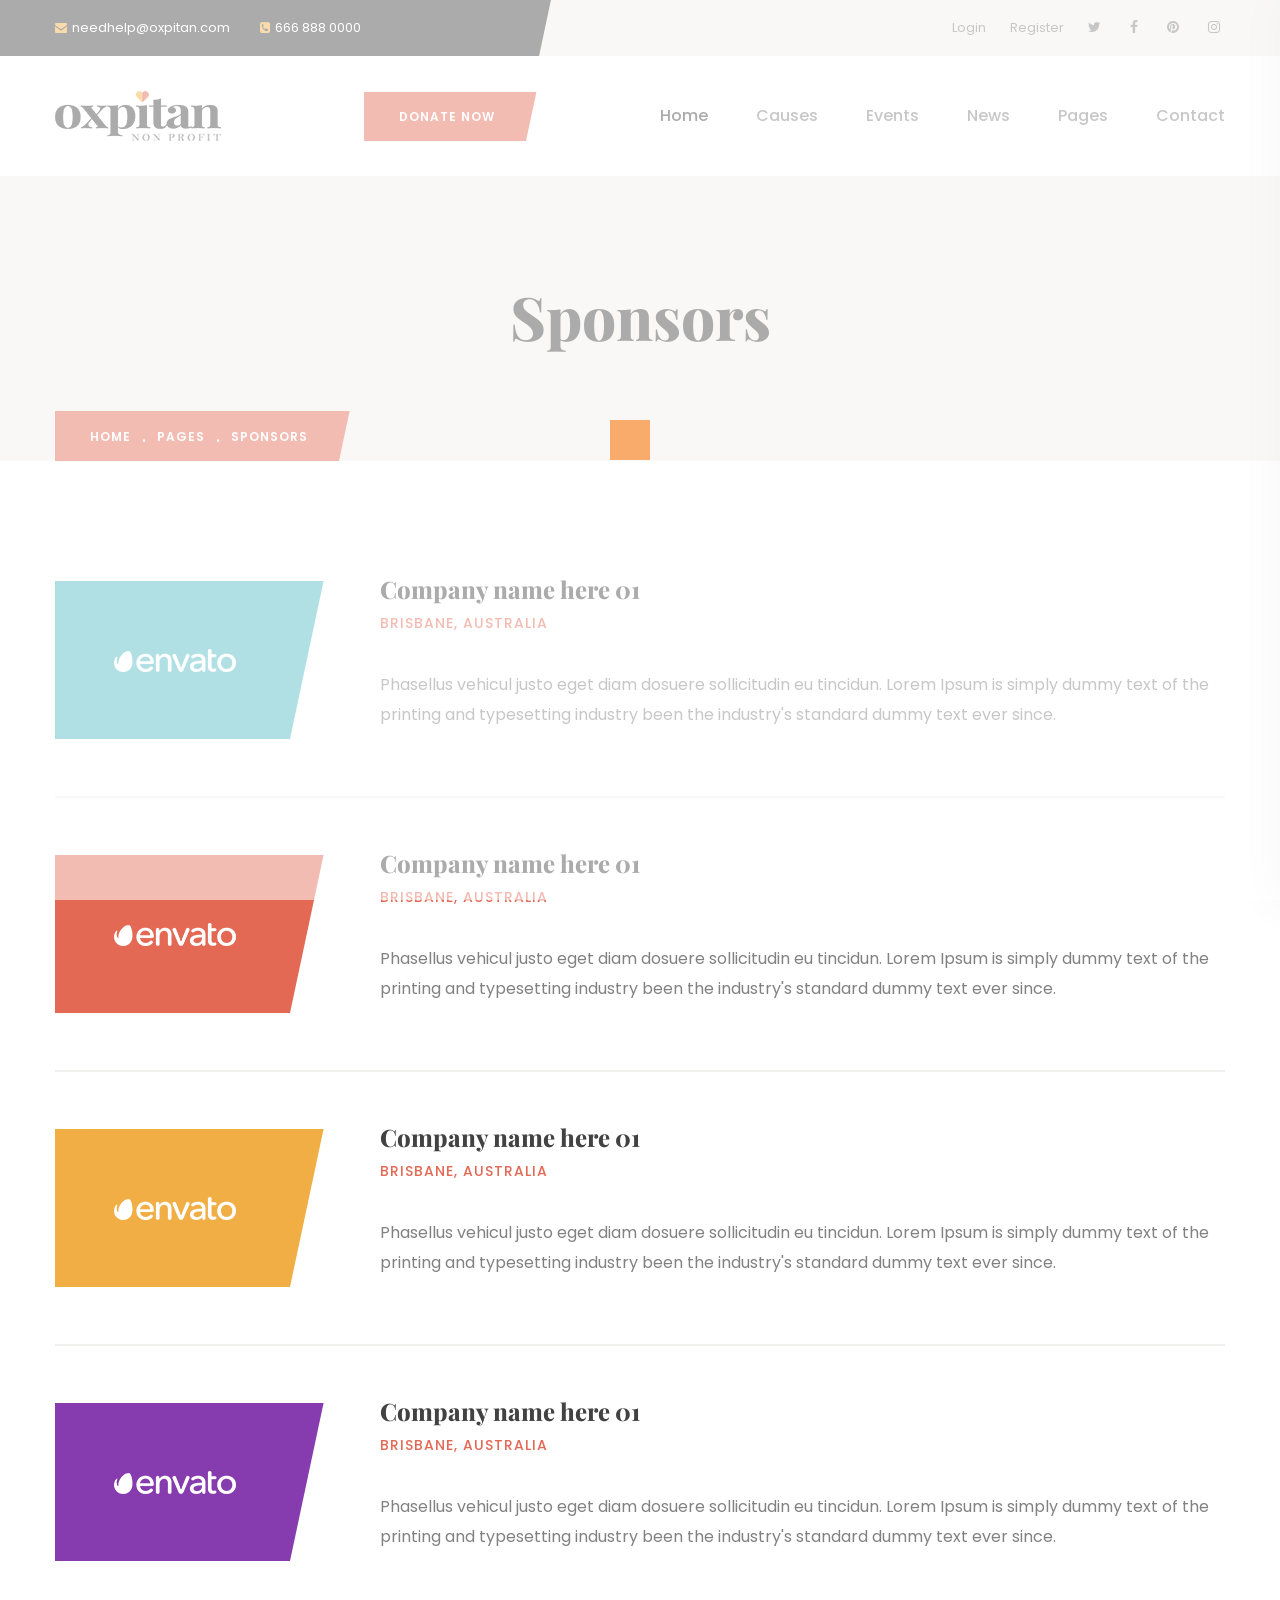
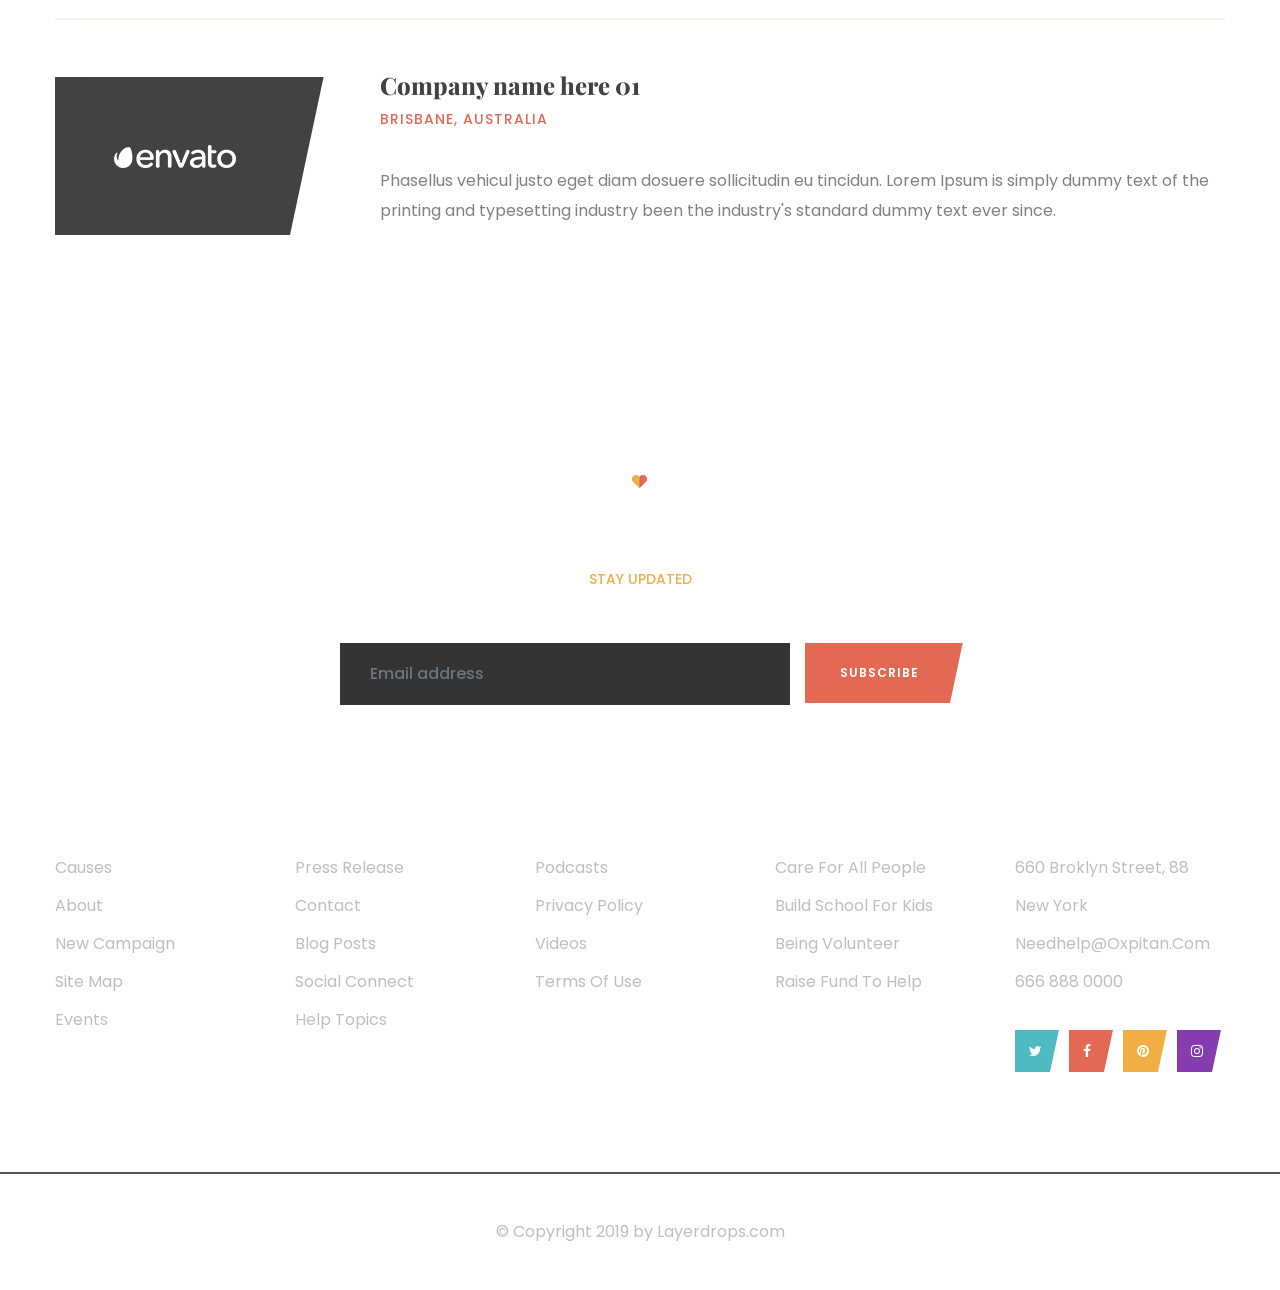
<file: sponsor.html>
<!DOCTYPE html>
<html lang="en">
<head>
    <meta charset="UTF-8">
    <meta name="viewport" content="width=device-width, initial-scale=1.0">
    <meta http-equiv="X-UA-Compatible" content="ie=edge">
    <title>Oxpitan - Nonprofit Charity and Fundraising HTML5 Template</title>
    <!-- Favicon -->
    <link rel="icon" href="images/favicon.png">

    <!-- Template CSS Files -->
    <link rel="stylesheet" href="css/bootstrap.min.css">
    <link rel="stylesheet" href="css/font-awesome.css">
    <link rel="stylesheet" href="css/animate.min.css">
    <link rel="stylesheet" href="css/owl.carousel.min.css">
    <link rel="stylesheet" href="css/owl.theme.default.min.css">
    <link rel="stylesheet" href="css/fontello.css">
    <link rel="stylesheet" href="css/magnific-popup.css">
    <link rel="stylesheet" href="css/lightbox.css">
    <link rel="stylesheet" href="css/style.css">
    <link rel="stylesheet" href="css/responsive.css">
</head>
<body>
<!-- page preloader -->
<div id="loading-area">
    <div class="loader-box">
        <div class="loader" id="loader-1"></div>
    </div>
</div><!-- end loading -->

<!-- ================================
            START HEADER AREA
================================= -->
<header class="header-area">
    <div class="header-top-action">
        <div class="container">
            <div class="row">
                <div class="col-lg-5">
                    <div class="top-action-content">
                        <div class="info-box info-box-1 d-flex align-items-center">
                            <ul class="d-flex align-items-center">
                                <li><a href="#"><i class="fa fa-envelope"></i>needhelp@oxpitan.com</a></li>
                                <li><a href="#"><i class="fa fa-phone-square"></i>666 888 0000</a></li>
                            </ul>
                        </div><!-- end info-box -->
                    </div><!-- top-action-content -->
                </div><!-- end col-lg-6 -->
                <div class="col-lg-7">
                    <div class="top-action-content info-action-content">
                        <div class="info-box info-box-2 d-flex align-items-center justify-content-end">
                            <ul class="top-action-list d-flex align-items-center">
                                <li class="action__text"><a href="#">login</a></li>
                                <li class="action__text"><a href="#">register</a></li>
                                <li><a href="#"><i class="fa fa-twitter"></i></a></li>
                                <li><a href="#"><i class="fa fa-facebook"></i></a></li>
                                <li><a href="#"><i class="fa fa-pinterest"></i></a></li>
                                <li><a href="#"><i class="fa fa-instagram"></i></a></li>
                            </ul>
                        </div><!-- end info-box box-2 -->
                    </div><!-- top-action-content -->
                </div><!-- end col-lg-6 -->
            </div><!-- end row -->
        </div><!-- end container -->
    </div><!-- end header-top-action -->
    <div class="header-top header-menu-action">
        <div class="container">
            <div class="row ostion-top-wrap">
                <div class="col-lg-5 col-sm-5 site-branding">
                    <div class="logo-action d-flex align-items-center">
                        <div class="ostion-logo">
                            <a href="index.html">
                                <img src="images/logo.png" alt="Oxpitan" title="Oxpitan">
                            </a>
                        </div><!-- .ostion-logo -->
                        <div class="header-btn ml-auto">
                            <a href="donate.html" class="theme-btn">donate now</a>
                        </div>
                    </div><!-- end logo-action -->
                </div><!-- site-branding -->
                <div class="col-lg-7 col-sm-7 ostion-menu">
                    <div class="ostion-menu-innner">
                        <div class="ostion-menu-content">
                            <div class="navigation-top">
                                <nav class="main-navigation">
                                    <ul>
                                        <li class="active"><a href="#">Home</a>
                                            <ul class="dropdown-menu-item">
                                                <li><a href="index.html">Home 1</a></li>
                                                <li><a href="index2.html">Home 2</a></li>
                                            </ul>
                                        </li>
                                        <li><a href="#">causes</a>
                                            <ul class="dropdown-menu-item">
                                                <li><a href="causes.html">causes</a></li>
                                                <li><a href="causes-detail.html">causes detail</a></li>
                                                <li><a href="donate.html">donate now</a></li>
                                            </ul>
                                        </li>
                                        <li><a href="#">events</a>
                                            <ul class="dropdown-menu-item">
                                                <li><a href="events.html">events</a></li>
                                                <li><a href="events-detail.html">events detail</a></li>
                                            </ul>
                                        </li>
                                        <li><a href="#">news</a>
                                            <ul class="dropdown-menu-item">
                                                <li><a href="news.html">news</a></li>
                                                <li><a href="single-news.html">news detail</a></li>
                                            </ul>
                                        </li>
                                        <li><a href="#">pages</a>
                                            <ul class="dropdown-menu-item">
                                                <li><a href="about.html">about</a></li>
                                                <li><a href="gallery.html">gallery</a></li>
                                                <li><a href="volunteer.html">become a volunteer</a></li>
                                                <li><a href="team.html">out team</a></li>
                                                <li><a href="sponsor.html">sponsors</a></li>
                                            </ul>
                                        </li>
                                        <li><a href="contact.html">contact</a></li>
                                    </ul>
                                </nav><!-- end main-navigation -->
                            </div><!-- end navigation-top -->
                        </div><!-- end ostion-menu-content -->
                        <div class="mobile-menu-toggle">
                            <i class="fa fa-bars"></i>
                        </div>
                    </div><!-- end ostion-menu-innner -->
                </div><!-- ostion-menu -->
            </div><!-- end row -->
        </div><!-- end container -->
    </div><!-- end header-top -->
    <div class="side-nav-container">
        <div class="humburger-menu">
            <div class="humburger-menu-lines side-menu-close"></div><!-- end humburger-menu-lines -->
        </div><!-- end humburger-menu -->
        <div class="side-menu-wrap">
            <ul class="side-menu-ul">
                <li class="sidenav__item"><a href="index.html">home</a>
                    <span class="menu-plus-icon"></span>
                    <ul class="side-sub-menu">
                        <li><a href="index.html">Home 1</a></li>
                        <li><a href="index2.html">Home 2</a></li>
                    </ul>
                </li>
                <li class="sidenav__item"><a href="#">causes</a>
                    <span class="menu-plus-icon"></span>
                    <ul class="side-sub-menu">
                        <li><a href="causes.html">causes</a></li>
                        <li><a href="causes-detail.html">causes detail</a></li>
                        <li><a href="donate.html">donate now</a></li>
                    </ul>
                </li>
                <li class="sidenav__item"><a href="#">event</a>
                    <span class="menu-plus-icon"></span>
                    <ul class="side-sub-menu">
                        <li><a href="events.html">events</a></li>
                        <li><a href="events-detail.html">events detail</a></li>
                    </ul>
                </li>
                <li class="sidenav__item"><a href="#">news</a>
                    <span class="menu-plus-icon"></span>
                    <ul class="side-sub-menu">
                        <li><a href="news.html">news</a></li>
                        <li><a href="single-news.html">single news</a></li>
                    </ul>
                </li>
                <li class="sidenav__item"><a href="#">pages</a>
                    <span class="menu-plus-icon"></span>
                    <ul class="side-sub-menu">
                        <li><a href="about.html">about</a></li>
                        <li><a href="gallery.html">gallery</a></li>
                        <li><a href="volunteer.html">become a volunteer</a></li>
                        <li><a href="team.html">out team</a></li>
                        <li><a href="sponsor.html">sponsors</a></li>
                    </ul>
                </li>
                <li class="sidenav__item"><a href="contact.html">contact</a></li>
            </ul>
            <ul class="side-social">
                <li><a href="#"><i class="fa fa-facebook"></i></a></li>
                <li><a href="#"><i class="fa fa-twitter"></i></a></li>
                <li><a href="#"><i class="fa fa-youtube-play"></i></a></li>
                <li><a href="#"><i class="fa fa-google-plus"></i></a></li>
            </ul>
            <div class="side-btn">
                <a href="donate.html" class="theme-btn">donate now</a>
            </div>
        </div><!-- end side-menu-wrap -->
    </div><!-- end side-nav-container -->
</header>
<!-- ================================
         END HEADER AREA
================================= -->

<!-- ================================
    START BREADCRUMB AREA
================================= -->
<section class="breadcrumb-area">
    <div class="container">
        <div class="row">
            <div class="col-lg-12">
                <div class="breadcrumb-content">
                    <h2 class="breadcrumb__title">sponsors</h2>
                    <ul class="breadcrumb__list">
                        <li class="active__list-item"><a href="index.html">home</a></li>
                        <li class="active__list-item">pages</li>
                        <li>sponsors</li>
                    </ul>
                </div><!-- end breadcrumb-content -->
            </div><!-- end col-lg-12 -->
        </div><!-- end row -->
    </div><!-- end container -->
</section><!-- end hero-area -->
<!-- ================================
    END BREADCRUMB AREA
================================= -->

<!-- ================================
    START SPONSOR AREA
================================= -->
<section class="sponsor-area">
    <div class="container">
        <div class="row">
            <div class="col-lg-12">
                <div class="sponsor-wrap">
                    <div class="row">
                        <div class="col-lg-3">
                            <div class="logo-item logo-item1">
                                <img src="images/client-logo2.png" alt="">
                            </div><!-- end logo-item -->
                        </div><!-- end col-lg-3 -->
                        <div class="col-lg-9">
                            <div class="sponsor-item">
                                <h3 class="sponsor__title">Company name here 01</h3>
                                <span class="sponsor__meta">brisbane, australia</span>
                                <p class="sponsor__text">
                                    Phasellus vehicul justo eget diam dosuere sollicitudin eu tincidun.
                                    Lorem Ipsum is simply dummy text of the printing and typesetting
                                    industry been the industry's standard dummy text ever since.
                                </p>
                            </div><!-- end sponsor-item -->
                        </div><!-- end col-lg-9 -->
                    </div><!-- end row -->
                </div><!-- end sponsor-wrap -->
                <div class="sponsor-wrap">
                    <div class="row">
                        <div class="col-lg-3">
                            <div class="logo-item logo-item2">
                                <img src="images/client-logo2.png" alt="">
                            </div><!-- end logo-item -->
                        </div><!-- end col-lg-3 -->
                        <div class="col-lg-9">
                            <div class="sponsor-item">
                                <h3 class="sponsor__title">Company name here 01</h3>
                                <span class="sponsor__meta">brisbane, australia</span>
                                <p class="sponsor__text">
                                    Phasellus vehicul justo eget diam dosuere sollicitudin eu tincidun.
                                    Lorem Ipsum is simply dummy text of the printing and typesetting
                                    industry been the industry's standard dummy text ever since.
                                </p>
                            </div><!-- end sponsor-item -->
                        </div><!-- end col-lg-9 -->
                    </div><!-- end row -->
                </div><!-- end sponsor-wrap -->
                <div class="sponsor-wrap">
                    <div class="row">
                        <div class="col-lg-3">
                            <div class="logo-item logo-item3">
                                <img src="images/client-logo2.png" alt="">
                            </div><!-- end logo-item -->
                        </div><!-- end col-lg-3 -->
                        <div class="col-lg-9">
                            <div class="sponsor-item">
                                <h3 class="sponsor__title">Company name here 01</h3>
                                <span class="sponsor__meta">brisbane, australia</span>
                                <p class="sponsor__text">
                                    Phasellus vehicul justo eget diam dosuere sollicitudin eu tincidun.
                                    Lorem Ipsum is simply dummy text of the printing and typesetting
                                    industry been the industry's standard dummy text ever since.
                                </p>
                            </div><!-- end sponsor-item -->
                        </div><!-- end col-lg-9 -->
                    </div><!-- end row -->
                </div><!-- end sponsor-wrap -->
                <div class="sponsor-wrap">
                    <div class="row">
                        <div class="col-lg-3">
                            <div class="logo-item logo-item4">
                                <img src="images/client-logo2.png" alt="">
                            </div><!-- end logo-item -->
                        </div><!-- end col-lg-3 -->
                        <div class="col-lg-9">
                            <div class="sponsor-item">
                                <h3 class="sponsor__title">Company name here 01</h3>
                                <span class="sponsor__meta">brisbane, australia</span>
                                <p class="sponsor__text">
                                    Phasellus vehicul justo eget diam dosuere sollicitudin eu tincidun.
                                    Lorem Ipsum is simply dummy text of the printing and typesetting
                                    industry been the industry's standard dummy text ever since.
                                </p>
                            </div><!-- end sponsor-item -->
                        </div><!-- end col-lg-9 -->
                    </div><!-- end row -->
                </div><!-- end sponsor-wrap -->
                <div class="sponsor-wrap">
                    <div class="row">
                        <div class="col-lg-3">
                            <div class="logo-item logo-item5">
                                <img src="images/client-logo2.png" alt="">
                            </div><!-- end logo-item -->
                        </div><!-- end col-lg-3 -->
                        <div class="col-lg-9">
                            <div class="sponsor-item">
                                <h3 class="sponsor__title">Company name here 01</h3>
                                <span class="sponsor__meta">brisbane, australia</span>
                                <p class="sponsor__text">
                                    Phasellus vehicul justo eget diam dosuere sollicitudin eu tincidun.
                                    Lorem Ipsum is simply dummy text of the printing and typesetting
                                    industry been the industry's standard dummy text ever since.
                                </p>
                            </div><!-- end sponsor-item -->
                        </div><!-- end col-lg-9 -->
                    </div><!-- end row -->
                </div><!-- end sponsor-wrap -->
            </div><!-- end col-lg-12 -->
        </div><!-- end row -->
    </div><!-- end container -->
</section><!-- end sponsor-area -->
<!-- ================================
    END SPONSOR AREA
================================= -->

<!-- ================================
       START FOOTER AREA
================================= -->
<section class="footer-area">
    <div class="newsletter-area">
        <div class="container">
            <div class="row">
                <div class="col-lg-6 mx-auto text-center">
                    <div class="section-heading footer-heading">
                        <div class="section-icon">
                            <img src="images/section-icon.png" alt="section-icon">
                        </div>
                        <h2 class="section__title text__white">Newsletter</h2>
                        <p class="section__meta">stay updated</p>
                    </div><!-- end section-heading -->
                    <div class="newsletter-form">
                        <div class="form-shared">
                            <form action="#">
                                <div class="row">
                                    <div class="col-lg-9">
                                        <div class="form-group">
                                            <input type="email" class="form-control" placeholder="Email address">
                                        </div>
                                    </div>
                                    <div class="col-lg-3">
                                        <button class="theme-btn submit__btn" type="submit">subscribe</button>
                                    </div>
                                </div><!-- end row -->
                            </form>
                        </div><!-- end form-shared -->
                    </div><!-- end newsletter-form -->
                </div><!-- end col-lg-8 -->
            </div><!-- end row -->
        </div><!-- end container -->
    </div><!-- end newsletter-area -->
    <div class="footer-top">
        <div class="container">
            <div class="row footer-widget-wrap">
                <div class="col footer-item footer-item1">
                    <h3 class="widget__title">about</h3>
                    <ul class="foot__links">
                        <li><a href="#">causes</a></li>
                        <li><a href="#">about</a></li>
                        <li><a href="#">New Campaign</a></li>
                        <li><a href="#">Site Map</a></li>
                        <li><a href="#">Events</a></li>
                    </ul>
                </div><!-- end footer-item -->
                <div class="col footer-item footer-item2">
                    <h3 class="widget__title">explore</h3>
                    <ul class="foot__links">
                        <li><a href="#">Press Release</a></li>
                        <li><a href="#">contact</a></li>
                        <li><a href="#">Blog Posts</a></li>
                        <li><a href="#">Social Connect</a></li>
                        <li><a href="#">Help Topics</a></li>
                    </ul>
                </div><!-- end footer-item -->
                <div class="col footer-item footer-item3">
                    <h3 class="widget__title">links</h3>
                    <ul class="foot__links">
                        <li><a href="#">Podcasts</a></li>
                        <li><a href="#">Privacy Policy</a></li>
                        <li><a href="#">Videos</a></li>
                        <li><a href="#">Terms of Use</a></li>
                    </ul>
                </div><!-- end footer-item -->
                <div class="col footer-item footer-item3">
                    <h3 class="widget__title">blog</h3>
                    <ul class="foot__links">
                        <li><a href="#">Care for All People</a></li>
                        <li><a href="#">Build school for kids</a></li>
                        <li><a href="#">Being Volunteer</a></li>
                        <li><a href="#">Raise fund to help</a></li>
                    </ul>
                </div><!-- end footer-item -->
                <div class="col footer-item footer-item4">
                    <h3 class="widget__title">contact</h3>
                    <ul class="contact__info">
                        <li>660 Broklyn Street, 88 New York</li>
                        <li><a href="mailto:needhelp@oxpitan.com">needhelp@oxpitan.com</a></li>
                        <li><a href="tel:6668880000">666 888 0000</a></li>
                    </ul>
                    <div class="footer__social">
                        <ul>
                            <li><a href="#"><i class="fa fa-twitter"></i></a></li>
                            <li><a href="#"><i class="fa fa-facebook"></i></a></li>
                            <li><a href="#"><i class="fa fa-pinterest"></i></a></li>
                            <li><a href="#"><i class="fa fa-instagram"></i></a></li>
                        </ul>
                    </div>
                </div><!-- end footer-item -->
            </div><!-- end row -->
        </div><!-- end container -->
    </div><!-- end footer-top -->
    <div class="footer-copyright">
        <div class="container">
            <div class="row">
                <div class="col-lg-12">
                    <div class="copyright-desc">
                        <p>© Copyright 2019 by <a href="#">Layerdrops.com</a></p>
                    </div>
                </div><!-- end col-lg-12 -->
            </div><!-- end row -->
        </div><!-- end container -->
    </div><!-- end footer-copyright -->
</section><!-- end footer-area -->
<!-- ================================
       START FOOTER AREA
================================= -->

<!-- start back-to-top -->
<div id="back-to-top">
    <i class="fa fa-angle-up" title="Go top"></i>
</div>
<!-- end back-to-top -->

<!-- Template JS Files -->
<script src="js/jquery.min.js"></script>
<script src="js/bootstrap.min.js"></script>
<script src="js/owl.carousel.min.js"></script>
<script src="js/jquery.magnific-popup.min.js"></script>
<script src="js/jquery.waypoints.js"></script>
<script src="js/jquery.counterup.min.js"></script>
<script src="js/jquery.barfiller.js"></script>
<script src="js/lightbox.js"></script>
<script src="js/smooth-scrolling.js"></script>
<script src="js/wow.js"></script>
<script src="js/main.js"></script>
</body>
</html>
</file>
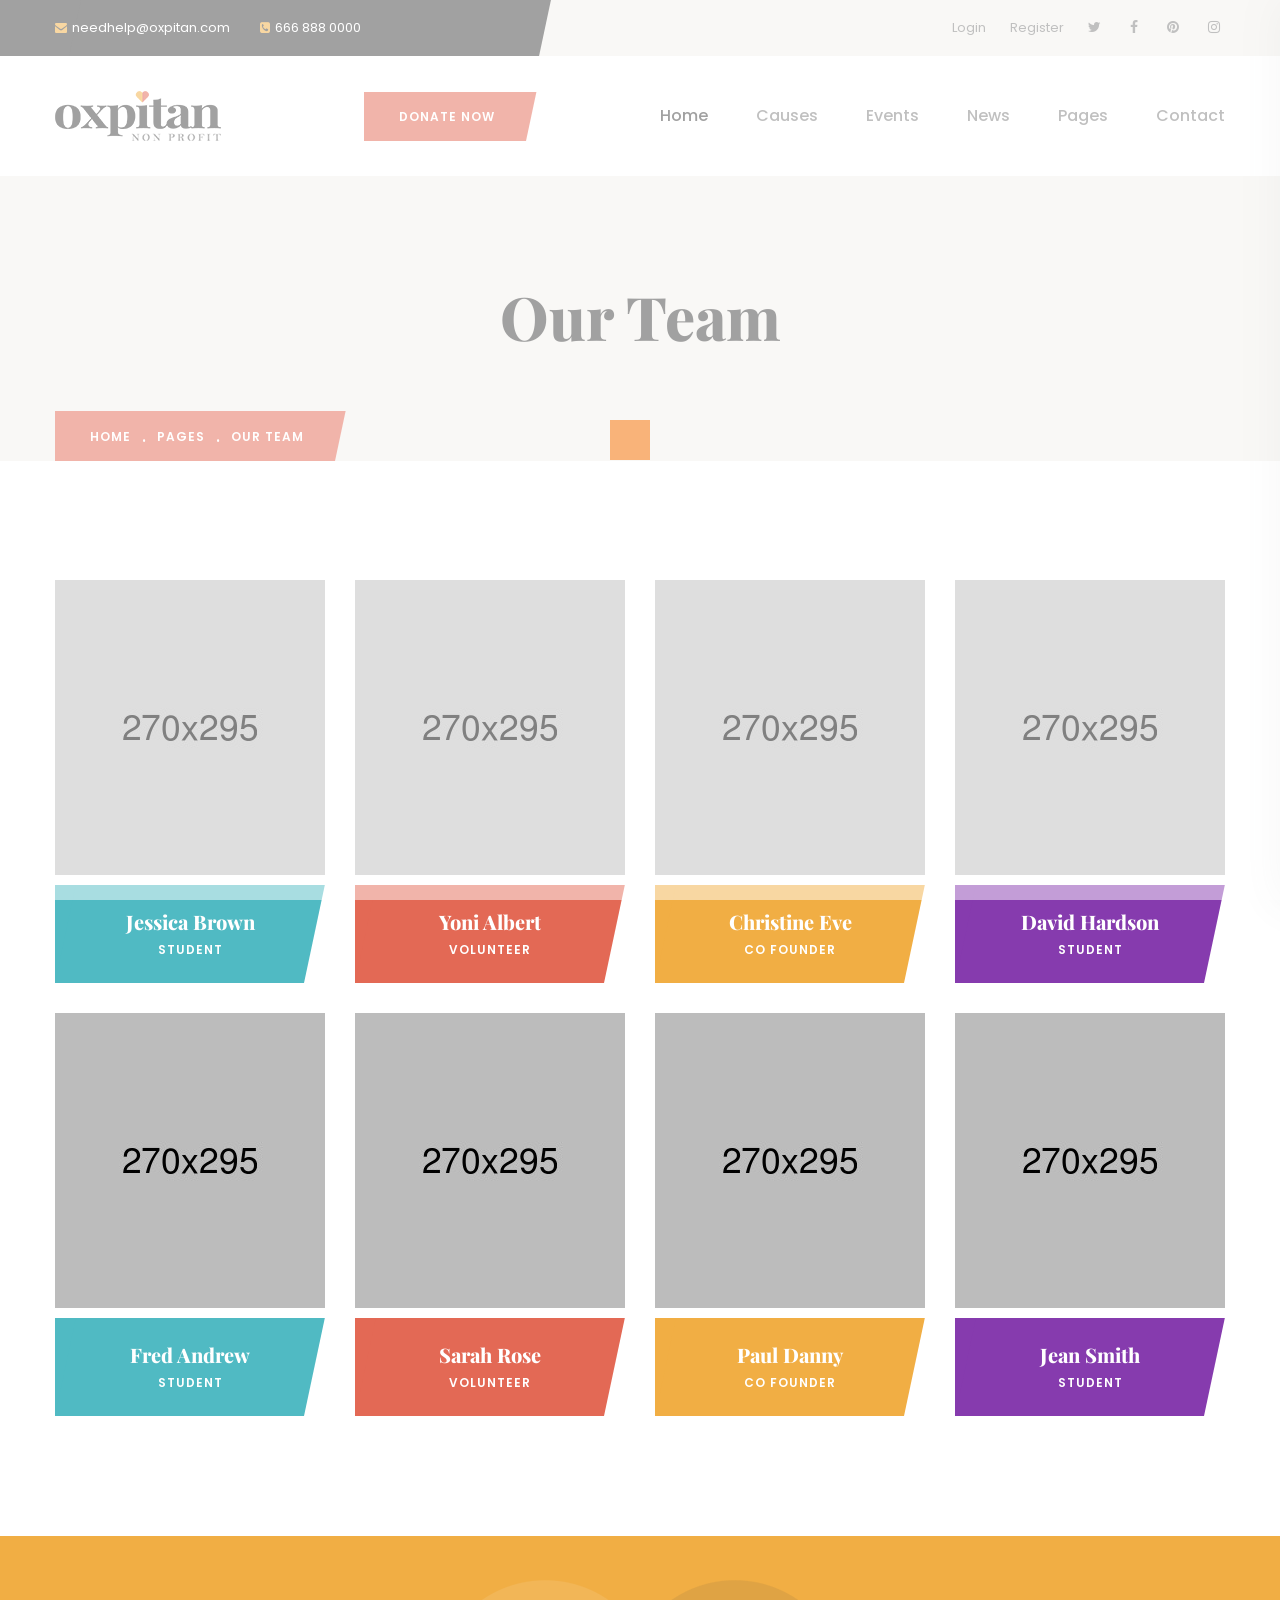
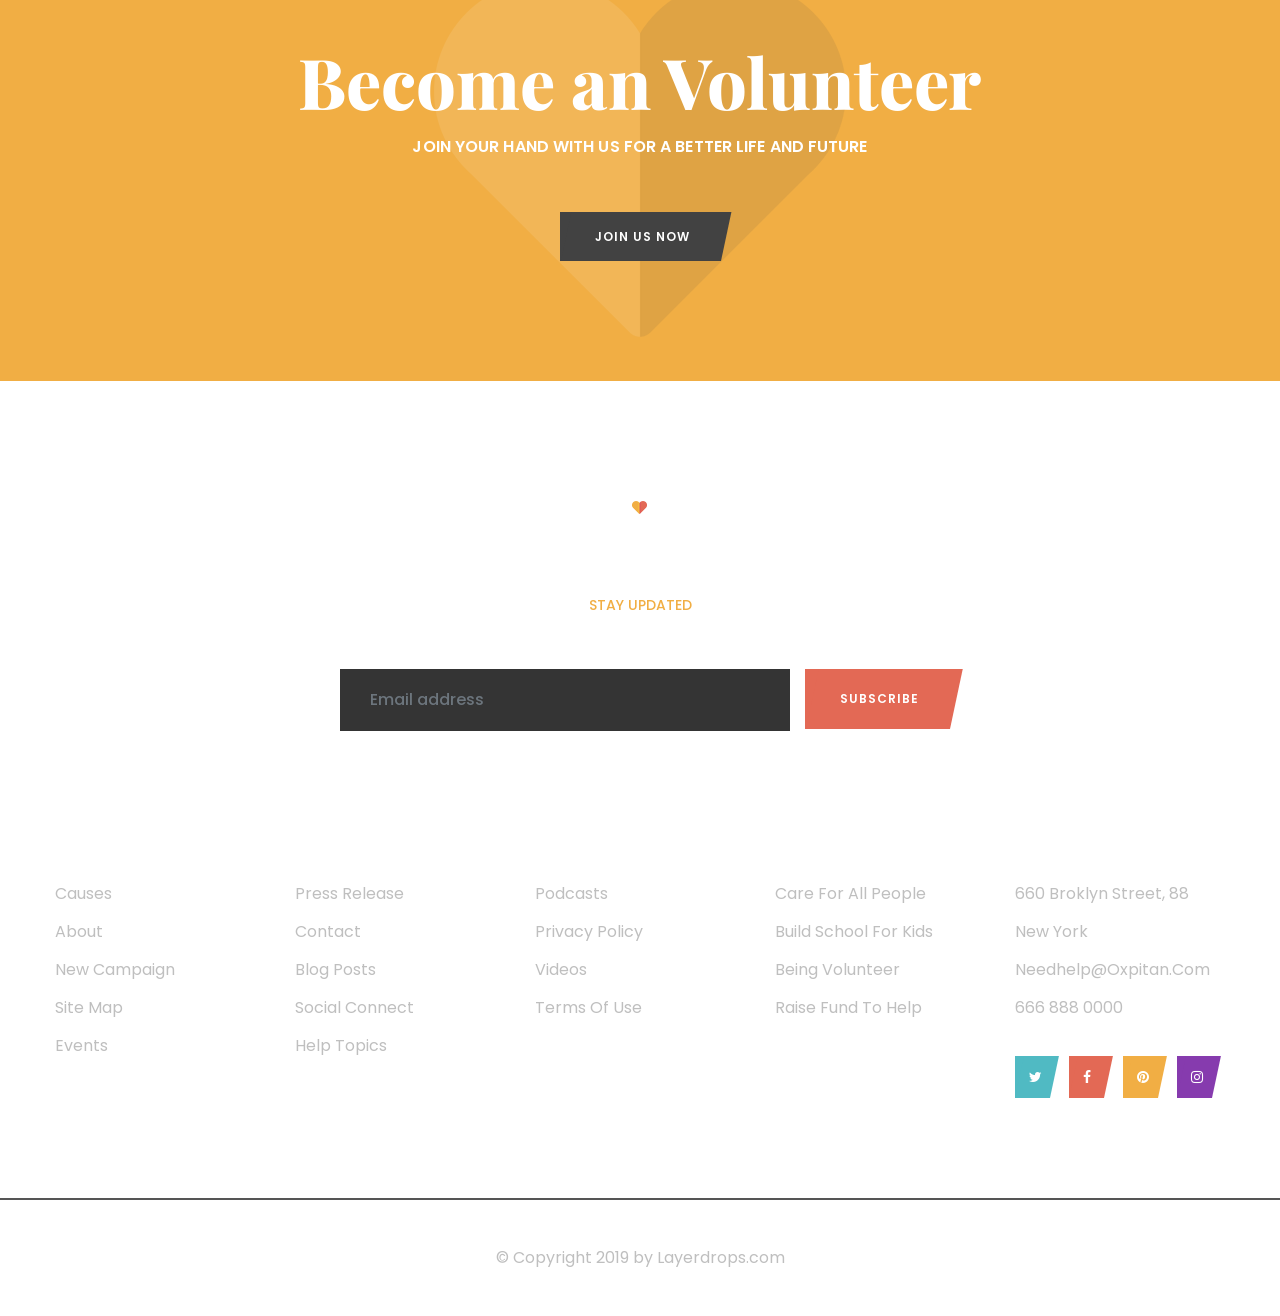
<file: team.html>
<!DOCTYPE html>
<html lang="en">
<head>
    <meta charset="UTF-8">
    <meta name="viewport" content="width=device-width, initial-scale=1.0">
    <meta http-equiv="X-UA-Compatible" content="ie=edge">
    <title>Oxpitan - Nonprofit Charity and Fundraising HTML5 Template</title>
    <!-- Favicon -->
    <link rel="icon" href="images/favicon.png">

    <!-- Template CSS Files -->
    <link rel="stylesheet" href="css/bootstrap.min.css">
    <link rel="stylesheet" href="css/font-awesome.css">
    <link rel="stylesheet" href="css/animate.min.css">
    <link rel="stylesheet" href="css/owl.carousel.min.css">
    <link rel="stylesheet" href="css/owl.theme.default.min.css">
    <link rel="stylesheet" href="css/fontello.css">
    <link rel="stylesheet" href="css/magnific-popup.css">
    <link rel="stylesheet" href="css/lightbox.css">
    <link rel="stylesheet" href="css/style.css">
    <link rel="stylesheet" href="css/responsive.css">
</head>
<body>
<!-- page preloader -->
<div id="loading-area">
    <div class="loader-box">
        <div class="loader" id="loader-1"></div>
    </div>
</div><!-- end loading -->

<!-- ================================
            START HEADER AREA
================================= -->
<header class="header-area">
    <div class="header-top-action">
        <div class="container">
            <div class="row">
                <div class="col-lg-5">
                    <div class="top-action-content">
                        <div class="info-box info-box-1 d-flex align-items-center">
                            <ul class="d-flex align-items-center">
                                <li><a href="#"><i class="fa fa-envelope"></i>needhelp@oxpitan.com</a></li>
                                <li><a href="#"><i class="fa fa-phone-square"></i>666 888 0000</a></li>
                            </ul>
                        </div><!-- end info-box -->
                    </div><!-- top-action-content -->
                </div><!-- end col-lg-6 -->
                <div class="col-lg-7">
                    <div class="top-action-content info-action-content">
                        <div class="info-box info-box-2 d-flex align-items-center justify-content-end">
                            <ul class="top-action-list d-flex align-items-center">
                                <li class="action__text"><a href="#">login</a></li>
                                <li class="action__text"><a href="#">register</a></li>
                                <li><a href="#"><i class="fa fa-twitter"></i></a></li>
                                <li><a href="#"><i class="fa fa-facebook"></i></a></li>
                                <li><a href="#"><i class="fa fa-pinterest"></i></a></li>
                                <li><a href="#"><i class="fa fa-instagram"></i></a></li>
                            </ul>
                        </div><!-- end info-box box-2 -->
                    </div><!-- top-action-content -->
                </div><!-- end col-lg-6 -->
            </div><!-- end row -->
        </div><!-- end container -->
    </div><!-- end header-top-action -->
    <div class="header-top header-menu-action">
        <div class="container">
            <div class="row ostion-top-wrap">
                <div class="col-lg-5 col-sm-5 site-branding">
                    <div class="logo-action d-flex align-items-center">
                        <div class="ostion-logo">
                            <a href="index.html">
                                <img src="images/logo.png" alt="Oxpitan" title="Oxpitan">
                            </a>
                        </div><!-- .ostion-logo -->
                        <div class="header-btn ml-auto">
                            <a href="donate.html" class="theme-btn">donate now</a>
                        </div>
                    </div><!-- end logo-action -->
                </div><!-- site-branding -->
                <div class="col-lg-7 col-sm-7 ostion-menu">
                    <div class="ostion-menu-innner">
                        <div class="ostion-menu-content">
                            <div class="navigation-top">
                                <nav class="main-navigation">
                                    <ul>
                                        <li class="active"><a href="#">Home</a>
                                            <ul class="dropdown-menu-item">
                                                <li><a href="index.html">Home 1</a></li>
                                                <li><a href="index2.html">Home 2</a></li>
                                            </ul>
                                        </li>
                                        <li><a href="#">causes</a>
                                            <ul class="dropdown-menu-item">
                                                <li><a href="causes.html">causes</a></li>
                                                <li><a href="causes-detail.html">causes detail</a></li>
                                                <li><a href="donate.html">donate now</a></li>
                                            </ul>
                                        </li>
                                        <li><a href="#">events</a>
                                            <ul class="dropdown-menu-item">
                                                <li><a href="events.html">events</a></li>
                                                <li><a href="events-detail.html">events detail</a></li>
                                            </ul>
                                        </li>
                                        <li><a href="#">news</a>
                                            <ul class="dropdown-menu-item">
                                                <li><a href="news.html">news</a></li>
                                                <li><a href="single-news.html">news detail</a></li>
                                            </ul>
                                        </li>
                                        <li><a href="#">pages</a>
                                            <ul class="dropdown-menu-item">
                                                <li><a href="about.html">about</a></li>
                                                <li><a href="gallery.html">gallery</a></li>
                                                <li><a href="volunteer.html">become a volunteer</a></li>
                                                <li><a href="team.html">out team</a></li>
                                                <li><a href="sponsor.html">sponsors</a></li>
                                            </ul>
                                        </li>
                                        <li><a href="contact.html">contact</a></li>
                                    </ul>
                                </nav><!-- end main-navigation -->
                            </div><!-- end navigation-top -->
                        </div><!-- end ostion-menu-content -->
                        <div class="mobile-menu-toggle">
                            <i class="fa fa-bars"></i>
                        </div>
                    </div><!-- end ostion-menu-innner -->
                </div><!-- ostion-menu -->
            </div><!-- end row -->
        </div><!-- end container -->
    </div><!-- end header-top -->
    <div class="side-nav-container">
        <div class="humburger-menu">
            <div class="humburger-menu-lines side-menu-close"></div><!-- end humburger-menu-lines -->
        </div><!-- end humburger-menu -->
        <div class="side-menu-wrap">
            <ul class="side-menu-ul">
                <li class="sidenav__item"><a href="index.html">home</a>
                    <span class="menu-plus-icon"></span>
                    <ul class="side-sub-menu">
                        <li><a href="index.html">Home 1</a></li>
                        <li><a href="index2.html">Home 2</a></li>
                    </ul>
                </li>
                <li class="sidenav__item"><a href="#">causes</a>
                    <span class="menu-plus-icon"></span>
                    <ul class="side-sub-menu">
                        <li><a href="causes.html">causes</a></li>
                        <li><a href="causes-detail.html">causes detail</a></li>
                        <li><a href="donate.html">donate now</a></li>
                    </ul>
                </li>
                <li class="sidenav__item"><a href="#">event</a>
                    <span class="menu-plus-icon"></span>
                    <ul class="side-sub-menu">
                        <li><a href="events.html">events</a></li>
                        <li><a href="events-detail.html">events detail</a></li>
                    </ul>
                </li>
                <li class="sidenav__item"><a href="#">news</a>
                    <span class="menu-plus-icon"></span>
                    <ul class="side-sub-menu">
                        <li><a href="news.html">news</a></li>
                        <li><a href="single-news.html">single news</a></li>
                    </ul>
                </li>
                <li class="sidenav__item"><a href="#">pages</a>
                    <span class="menu-plus-icon"></span>
                    <ul class="side-sub-menu">
                        <li><a href="about.html">about</a></li>
                        <li><a href="gallery.html">gallery</a></li>
                        <li><a href="volunteer.html">become a volunteer</a></li>
                        <li><a href="team.html">out team</a></li>
                        <li><a href="sponsor.html">sponsors</a></li>
                    </ul>
                </li>
                <li class="sidenav__item"><a href="contact.html">contact</a></li>
            </ul>
            <ul class="side-social">
                <li><a href="#"><i class="fa fa-facebook"></i></a></li>
                <li><a href="#"><i class="fa fa-twitter"></i></a></li>
                <li><a href="#"><i class="fa fa-youtube-play"></i></a></li>
                <li><a href="#"><i class="fa fa-google-plus"></i></a></li>
            </ul>
            <div class="side-btn">
                <a href="donate.html" class="theme-btn">donate now</a>
            </div>
        </div><!-- end side-menu-wrap -->
    </div><!-- end side-nav-container -->
</header>
<!-- ================================
         END HEADER AREA
================================= -->

<!-- ================================
    START BREADCRUMB AREA
================================= -->
<section class="breadcrumb-area">
    <div class="container">
        <div class="row">
            <div class="col-lg-12">
                <div class="breadcrumb-content">
                    <h2 class="breadcrumb__title">our team</h2>
                    <ul class="breadcrumb__list">
                        <li class="active__list-item"><a href="index.html">home</a></li>
                        <li class="active__list-item">pages</li>
                        <li>our team</li>
                    </ul>
                </div><!-- end breadcrumb-content -->
            </div><!-- end col-lg-12 -->
        </div><!-- end row -->
    </div><!-- end container -->
</section><!-- end hero-area -->
<!-- ================================
    END BREADCRUMB AREA
================================= -->

<!--================================
       START TEAM AREA
=================================-->
<section class="team-area team-area2 text-center">
    <div class="container">
        <div class="row team-content-wrap">
            <div class="col-lg-3 col-sm-6">
                <div class="team-item team-item1">
                    <div class="team__img">
                        <img src="images/team.jpg" alt="team image">
                        <div class="team__img-links">
                            <ul>
                                <li><a href="#"><i class="fa fa-twitter"></i></a></li>
                                <li><a href="#"><i class="fa fa-facebook"></i></a></li>
                                <li><a href="#"><i class="fa fa-pinterest"></i></a></li>
                                <li><a href="#"><i class="fa fa-instagram"></i></a></li>
                            </ul>
                        </div><!-- end team__img-links -->
                    </div><!-- end team__img-->
                    <div class="team__title">
                        <h3 class="team__title-title"><a href="#">Jessica Brown</a></h3>
                        <span class="team__title-meta">student</span>
                    </div><!-- end team__title -->
                </div><!-- end team-item -->
            </div><!-- end col-lg-3 -->
            <div class="col-lg-3 col-sm-6">
                <div class="team-item team-item2">
                    <div class="team__img">
                        <img src="images/team2.jpg" alt="team image">
                        <div class="team__img-links">
                            <ul>
                                <li><a href="#"><i class="fa fa-twitter"></i></a></li>
                                <li><a href="#"><i class="fa fa-facebook"></i></a></li>
                                <li><a href="#"><i class="fa fa-pinterest"></i></a></li>
                                <li><a href="#"><i class="fa fa-instagram"></i></a></li>
                            </ul>
                        </div><!-- end team__img-links -->
                    </div><!-- end team__img-->
                    <div class="team__title">
                        <h3 class="team__title-title"><a href="#">yoni albert</a></h3>
                        <span class="team__title-meta">volunteer</span>
                    </div><!-- end team__title -->
                </div><!-- end team-item -->
            </div><!-- end col-lg-3 -->
            <div class="col-lg-3 col-sm-6">
                <div class="team-item team-item3">
                    <div class="team__img">
                        <img src="images/team3.jpg" alt="team image">
                        <div class="team__img-links">
                            <ul>
                                <li><a href="#"><i class="fa fa-twitter"></i></a></li>
                                <li><a href="#"><i class="fa fa-facebook"></i></a></li>
                                <li><a href="#"><i class="fa fa-pinterest"></i></a></li>
                                <li><a href="#"><i class="fa fa-instagram"></i></a></li>
                            </ul>
                        </div><!-- end team__img-links -->
                    </div><!-- end team__img-->
                    <div class="team__title">
                        <h3 class="team__title-title"><a href="#">christine eve</a></h3>
                        <span class="team__title-meta">co founder</span>
                    </div><!-- end team__title -->
                </div><!-- end team-item -->
            </div><!-- end col-lg-3 -->
            <div class="col-lg-3 col-sm-6">
                <div class="team-item team-item4">
                    <div class="team__img">
                        <img src="images/team4.jpg" alt="team image">
                        <div class="team__img-links">
                            <ul>
                                <li><a href="#"><i class="fa fa-twitter"></i></a></li>
                                <li><a href="#"><i class="fa fa-facebook"></i></a></li>
                                <li><a href="#"><i class="fa fa-pinterest"></i></a></li>
                                <li><a href="#"><i class="fa fa-instagram"></i></a></li>
                            </ul>
                        </div><!-- end team__img-links -->
                    </div><!-- end team__img-->
                    <div class="team__title">
                        <h3 class="team__title-title"><a href="#">david hardson</a></h3>
                        <span class="team__title-meta">student</span>
                    </div><!-- end team__title -->
                </div><!-- end team-item -->
            </div><!-- end col-lg-3 -->
            <div class="col-lg-3 col-sm-6">
                <div class="team-item team-item1">
                    <div class="team__img">
                        <img src="images/team5.jpg" alt="team image">
                        <div class="team__img-links">
                            <ul>
                                <li><a href="#"><i class="fa fa-twitter"></i></a></li>
                                <li><a href="#"><i class="fa fa-facebook"></i></a></li>
                                <li><a href="#"><i class="fa fa-pinterest"></i></a></li>
                                <li><a href="#"><i class="fa fa-instagram"></i></a></li>
                            </ul>
                        </div><!-- end team__img-links -->
                    </div><!-- end team__img-->
                    <div class="team__title">
                        <h3 class="team__title-title"><a href="#">fred andrew</a></h3>
                        <span class="team__title-meta">student</span>
                    </div><!-- end team__title -->
                </div><!-- end team-item -->
            </div><!-- end col-lg-3 -->
            <div class="col-lg-3 col-sm-6">
                <div class="team-item team-item2">
                    <div class="team__img">
                        <img src="images/team6.jpg" alt="team image">
                        <div class="team__img-links">
                            <ul>
                                <li><a href="#"><i class="fa fa-twitter"></i></a></li>
                                <li><a href="#"><i class="fa fa-facebook"></i></a></li>
                                <li><a href="#"><i class="fa fa-pinterest"></i></a></li>
                                <li><a href="#"><i class="fa fa-instagram"></i></a></li>
                            </ul>
                        </div><!-- end team__img-links -->
                    </div><!-- end team__img-->
                    <div class="team__title">
                        <h3 class="team__title-title"><a href="#">sarah rose</a></h3>
                        <span class="team__title-meta">volunteer</span>
                    </div><!-- end team__title -->
                </div><!-- end team-item -->
            </div><!-- end col-lg-3 -->
            <div class="col-lg-3 col-sm-6">
                <div class="team-item team-item3">
                    <div class="team__img">
                        <img src="images/team7.jpg" alt="team image">
                        <div class="team__img-links">
                            <ul>
                                <li><a href="#"><i class="fa fa-twitter"></i></a></li>
                                <li><a href="#"><i class="fa fa-facebook"></i></a></li>
                                <li><a href="#"><i class="fa fa-pinterest"></i></a></li>
                                <li><a href="#"><i class="fa fa-instagram"></i></a></li>
                            </ul>
                        </div><!-- end team__img-links -->
                    </div><!-- end team__img-->
                    <div class="team__title">
                        <h3 class="team__title-title"><a href="#">paul danny</a></h3>
                        <span class="team__title-meta">co founder</span>
                    </div><!-- end team__title -->
                </div><!-- end team-item -->
            </div><!-- end col-lg-3 -->
            <div class="col-lg-3 col-sm-6">
                <div class="team-item team-item4">
                    <div class="team__img">
                        <img src="images/team8.jpg" alt="team image">
                        <div class="team__img-links">
                            <ul>
                                <li><a href="#"><i class="fa fa-twitter"></i></a></li>
                                <li><a href="#"><i class="fa fa-facebook"></i></a></li>
                                <li><a href="#"><i class="fa fa-pinterest"></i></a></li>
                                <li><a href="#"><i class="fa fa-instagram"></i></a></li>
                            </ul>
                        </div><!-- end team__img-links -->
                    </div><!-- end team__img-->
                    <div class="team__title">
                        <h3 class="team__title-title"><a href="#">jean smith</a></h3>
                        <span class="team__title-meta">student</span>
                    </div><!-- end team__title -->
                </div><!-- end team-item -->
            </div><!-- end col-lg-3 -->
        </div><!-- end row -->
    </div><!-- container -->
</section><!-- end team-area -->
<!--================================
          END TEAM AREA
=================================-->

<!-- ================================
    START CTA AREA
================================= -->
<section class="cta-area cta-area2 text-center">
    <div class="container-fluid">
        <div class="row">
            <div class="col-lg-8 mx-auto">
                <div class="cta-item">
                    <h3 class="cta__title">Become an Volunteer</h3>
                    <p class="cta__desc">Join your hand with us for a better life and future</p>
                    <a href="volunteer.html" class="theme-btn">join us now</a>
                </div><!-- end cta-item -->
            </div><!-- end col-lg-8 -->
        </div><!-- end row -->
    </div><!-- end container -->
</section><!-- end cta-area -->
<!-- ================================
    END CTA AREA
================================= -->

<!-- ================================
       START FOOTER AREA
================================= -->
<section class="footer-area">
    <div class="newsletter-area">
        <div class="container">
            <div class="row">
                <div class="col-lg-6 mx-auto text-center">
                    <div class="section-heading footer-heading">
                        <div class="section-icon">
                            <img src="images/section-icon.png" alt="section-icon">
                        </div>
                        <h2 class="section__title text__white">Newsletter</h2>
                        <p class="section__meta">stay updated</p>
                    </div><!-- end section-heading -->
                    <div class="newsletter-form">
                        <div class="form-shared">
                            <form action="#">
                                <div class="row">
                                    <div class="col-lg-9">
                                        <div class="form-group">
                                            <input type="email" class="form-control" placeholder="Email address">
                                        </div>
                                    </div>
                                    <div class="col-lg-3">
                                        <button class="theme-btn submit__btn" type="submit">subscribe</button>
                                    </div>
                                </div><!-- end row -->
                            </form>
                        </div><!-- end form-shared -->
                    </div><!-- end newsletter-form -->
                </div><!-- end col-lg-8 -->
            </div><!-- end row -->
        </div><!-- end container -->
    </div><!-- end newsletter-area -->
    <div class="footer-top">
        <div class="container">
            <div class="row footer-widget-wrap">
                <div class="col footer-item footer-item1">
                    <h3 class="widget__title">about</h3>
                    <ul class="foot__links">
                        <li><a href="#">causes</a></li>
                        <li><a href="#">about</a></li>
                        <li><a href="#">New Campaign</a></li>
                        <li><a href="#">Site Map</a></li>
                        <li><a href="#">Events</a></li>
                    </ul>
                </div><!-- end footer-item -->
                <div class="col footer-item footer-item2">
                    <h3 class="widget__title">explore</h3>
                    <ul class="foot__links">
                        <li><a href="#">Press Release</a></li>
                        <li><a href="#">contact</a></li>
                        <li><a href="#">Blog Posts</a></li>
                        <li><a href="#">Social Connect</a></li>
                        <li><a href="#">Help Topics</a></li>
                    </ul>
                </div><!-- end footer-item -->
                <div class="col footer-item footer-item3">
                    <h3 class="widget__title">links</h3>
                    <ul class="foot__links">
                        <li><a href="#">Podcasts</a></li>
                        <li><a href="#">Privacy Policy</a></li>
                        <li><a href="#">Videos</a></li>
                        <li><a href="#">Terms of Use</a></li>
                    </ul>
                </div><!-- end footer-item -->
                <div class="col footer-item footer-item3">
                    <h3 class="widget__title">blog</h3>
                    <ul class="foot__links">
                        <li><a href="#">Care for All People</a></li>
                        <li><a href="#">Build school for kids</a></li>
                        <li><a href="#">Being Volunteer</a></li>
                        <li><a href="#">Raise fund to help</a></li>
                    </ul>
                </div><!-- end footer-item -->
                <div class="col footer-item footer-item4">
                    <h3 class="widget__title">contact</h3>
                    <ul class="contact__info">
                        <li>660 Broklyn Street, 88 New York</li>
                        <li><a href="mailto:needhelp@oxpitan.com">needhelp@oxpitan.com</a></li>
                        <li><a href="tel:6668880000">666 888 0000</a></li>
                    </ul>
                    <div class="footer__social">
                        <ul>
                            <li><a href="#"><i class="fa fa-twitter"></i></a></li>
                            <li><a href="#"><i class="fa fa-facebook"></i></a></li>
                            <li><a href="#"><i class="fa fa-pinterest"></i></a></li>
                            <li><a href="#"><i class="fa fa-instagram"></i></a></li>
                        </ul>
                    </div>
                </div><!-- end footer-item -->
            </div><!-- end row -->
        </div><!-- end container -->
    </div><!-- end footer-top -->
    <div class="footer-copyright">
        <div class="container">
            <div class="row">
                <div class="col-lg-12">
                    <div class="copyright-desc">
                        <p>© Copyright 2019 by <a href="#">Layerdrops.com</a></p>
                    </div>
                </div><!-- end col-lg-12 -->
            </div><!-- end row -->
        </div><!-- end container -->
    </div><!-- end footer-copyright -->
</section><!-- end footer-area -->
<!-- ================================
       START FOOTER AREA
================================= -->

<!-- start back-to-top -->
<div id="back-to-top">
    <i class="fa fa-angle-up" title="Go top"></i>
</div>
<!-- end back-to-top -->

<!-- Template JS Files -->
<script src="js/jquery.min.js"></script>
<script src="js/bootstrap.min.js"></script>
<script src="js/owl.carousel.min.js"></script>
<script src="js/jquery.magnific-popup.min.js"></script>
<script src="js/jquery.waypoints.js"></script>
<script src="js/jquery.counterup.min.js"></script>
<script src="js/jquery.barfiller.js"></script>
<script src="js/lightbox.js"></script>
<script src="js/smooth-scrolling.js"></script>
<script src="js/wow.js"></script>
<script src="js/main.js"></script>
</body>
</html>
</file>
<file: css/fontello.css>
@font-face {
  font-family: 'OxpitanFont';
  src: url('../fonts/fontello.eot?55429973');
  src: url('../fonts/fontello.eot?55429973#iefix') format('embedded-opentype'),
       url('../fonts/fontello.woff2?55429973') format('woff2'),
       url('../fonts/fontello.woff?55429973') format('woff'),
       url('../fonts/fontello.ttf?55429973') format('truetype'),
       url('../fonts/fontello.svg?55429973#fontello') format('svg');
  font-weight: normal;
  font-style: normal;
}
/* Chrome hack: SVG is rendered more smooth in Windozze. 100% magic, uncomment if you need it. */
/* Note, that will break hinting! In other OS-es font will be not as sharp as it could be */
/*
@media screen and (-webkit-min-device-pixel-ratio:0) {
  @font-face {
    font-family: 'fontello';
    src: url('../font/fontello.svg?55429973#fontello') format('svg');
  }
}
*/
 
 [class^="icon-"]:before, [class*=" icon-"]:before {
  font-family: "OxpitanFont";
  font-style: normal;
  font-weight: normal;
  speak: none;
 
  display: inline-block;
  text-decoration: inherit;
  text-align: center;
  /* opacity: .8; */
 
  /* For safety - reset parent styles, that can break glyph codes*/
  font-variant: normal;
  text-transform: none;
 
  /* fix buttons height, for twitter bootstrap */
  line-height: 1em;
 
  /* Animation center compensation - margins should be symmetric */
  /* remove if not needed */
 
  /* you can be more comfortable with increased icons size */
  /* font-size: 120%; */
 
  /* Font smoothing. That was taken from TWBS */
  -webkit-font-smoothing: antialiased;
  -moz-osx-font-smoothing: grayscale;
 
  /* Uncomment for 3D effect */
  /* text-shadow: 1px 1px 1px rgba(127, 127, 127, 0.3); */
}
 
.icon-cancer:before { content: '\e800'; } /* '' */
.icon-charity:before { content: '\e801'; } /* '' */
.icon-family:before { content: '\e802'; } /* '' */
.icon-hamburger:before { content: '\e803'; } /* '' */
.icon-health:before { content: '\e804'; } /* '' */
.icon-heart:before { content: '\e805'; } /* '' */
.icon-line-chart:before { content: '\e806'; } /* '' */
.icon-mortarboard:before { content: '\e807'; } /* '' */
.icon-mosque:before { content: '\e808'; } /* '' */
.icon-peace-1:before { content: '\e809'; } /* '' */
.icon-peace:before { content: '\e80a'; } /* '' */
.icon-pet:before { content: '\e80b'; } /* '' */
.icon-praying:before { content: '\e80c'; } /* '' */
.icon-stethoscope:before { content: '\e80d'; } /* '' */
.icon-target:before { content: '\e80e'; } /* '' */
.icon-water-bottle:before { content: '\e80f'; } /* '' */
</file>
<file: css/style.css>
/*
	Template Name: Oxpitan
	Author: Layerdrops
	Author Email:  layerdrops@gmail.com
	Description: Oxpitan - Nonprofit Charity and Fundraising HTML5 Template
	Tags: one-column, two-columns, three-columns, four-columns, custom-menu, featured-images, translation-ready
	Version: 1.0
*/

/*------------------------------------------------------------------
[Table of contents]
	+ General
		- general Styles
		- Preloader
		- section-heading
		- theme-btn
		- section-divider
		- Back To Top
	+ Header
		- Logo
		- Main Navigation
		- Dropdown
		- header social
		- Offcanvas menu
		- Get in touch
	+ Content
		+ Main Files
			- index.html
			- index-2.html
		+ Banner Area
			- Breadcrumb
		+ Causes
		    - Causes
		    - Causes Details
		    - Donate now
		+ Pages
			- About us
			- Gallery
			- Become a Volunteer
			- Our team
			- sponsor
		+ News
		    - News
		    - Single News
		+ Sections
		    - entry-area
		    - hiw-area
		    - service-area
		    - mixer-area
		    - mixer-area2
		    - causes-area
		    - client-log-area
		    - Team
		    - helping-area
		    - helping-area2
		    - team-area
		    - blog-area
		    - map-area
		    - cta -area
		    - footer-area
	+ Footer
			- Subscriber From
		+ Top Footer
		    - about
		    - Explore
		    - Links
		    - Blog
		    - Contact
		+ Bottom Footer
		    - copyright
	+ Responsive Design Styles
		-  (max-width:1440px)
        -  (max-width:1366px)
        -  (max-width:1280px)
        -  (min-width:768px) and (max-width:1366px)
        -  (max-width: 1199px)
        -  (max-width: 1024px)
        -  (min-width:320px) and (max-width:1199px)
        -  (max-width:991px)
        -  (max-width:768px)
        -  (max-width:767px)
        -  (max-width:480px)
        -  (max-width:425px)
        -  (max-width:375px)
        -  (max-width:320px)
-------------------------------------------------------------------*/
@import url('https://fonts.googleapis.com/css?family=Poppins:100,200,300,400,500,600,700,800&display=swap');
@import url('https://fonts.googleapis.com/css?family=Playfair+Display:400,400i,700,900&display=swap');
* {
    padding: 0;
    margin: 0;
    box-sizing: border-box;
}
body {
    font-family: 'Poppins', sans-serif;
    font-size: 16px;
    line-height: 26px;
    color: #818181;
    font-weight: 400;
    -webkit-font-smoothing: antialiased;
    -moz-osx-font-smoothing: grayscale;
}
h1, h2, h3, h4, h5, h6 {
    margin: 0;
    color: #424242;
    font-family: 'Playfair Display', serif;
}
p {
    margin: 0;
}
ul {
    padding: 0;
    margin: 0;
    list-style: none;
}
a,
a:hover {
    text-decoration: none;
}

/*=============================
    general-style
 =============================*/
/*=== ostion-btn ===*/
.theme-btn {
    font-size: 12px;
    text-transform: uppercase;
    background: #f1ae44;
    color: #fff;
    font-weight: 600;
    letter-spacing: 1px;
    padding: 0 30px 0 35px;
    line-height: 49px;
    position: relative;
    z-index: 1;
    display: inline-block;
    -webkit-transition: 0.3s ease-in;
    -moz-transition: 0.3s ease-in;
    -ms-transition: 0.3s ease-in;
    -o-transition: 0.3s ease-in;
    transition: 0.3s ease-in;
    text-decoration: none;
    border: none;
}
.theme-btn:after {
    content: "";
    position: absolute;
    display: block;
    width: 100%;
    height: 100%;
    top: 0;
    left: 1px;
    z-index: -1;
    background: #f1ae44;
    -webkit-transform-origin: bottom left;
    transform-origin: bottom left;
    -webkit-transform: skew(-12deg,0deg);
    -moz-transform: skew(-12deg,0deg);
    -ms-transform: skew(-12deg,0deg);
    -o-transform: skew(-12deg,0deg);
    transform: skew(-12deg,0deg);
    -webkit-transition: 0.3s ease-in;
    -moz-transition: 0.3s ease-in;
    -ms-transition: 0.3s ease-in;
    -o-transition: 0.3s ease-in;
    transition: 0.3s ease-in;
}
.theme-btn:hover,
.theme-btn:hover:after {
    background-color: #e36955;
    color: #fff;
}
/*=== section-heading ====*/
.section-heading .section__title {
    font-size: 50px;
    line-height: 60px;
    font-weight: 700;
}
.section-heading .section__meta {
    color: #863bae;
    font-size: 14px;
    text-transform: uppercase;
    font-weight: 500;
    margin-top: 8px;
    display: block;
}
/*===text__white ====*/
.section-heading .text__white {
    color: #fff;
}
/*=== section-icon ====*/
.section-icon {
    margin-bottom: 9px;
    line-height: 1px;
}
/*=== section-divider ====*/
.section-divider {
    height: 2px;
    background-color: #f2f0ec;
    position: relative;
    display: block;
}
/*=== loading-area ===*/
#loading-area {
    width: 100%;
    height: 100%;
    position: fixed;
    background-color: #fff;
    top: 0;
    left: 0;
    z-index: 99999;
}
#loading-area .loader-box #loader-1 {
    -webkit-perspective: 120px;
    -ms-perspective: 120px;
    perspective: 120px;
    position: absolute;
    top: 50%;
    left: 50%;
    z-index: 2;
    -webkit-transform: translate(-50%, -50%);
    -moz-transform: translate(-50%, -50%);
    -ms-transform: translate(-50%, -50%);
    -o-transform: translate(-50%, -50%);
    transform: translate(-50%, -50%);
}
#loading-area .loader-box #loader-1:before {
    content: "";
    position: absolute;
    left: 20px;
    top: 20px;
    width: 40px;
    height: 40px;
    background-color: #ff7607;
    -webkit-animation: flip 1s infinite;
    animation: flip 1s infinite;
}
#loading-area .loader-box .loader {
    width: 100px;
    height: 100px;
    position: relative;
}
@keyframes flip {
    0% {
        transform: rotate(0); }
    50% {
        transform: rotateY(180deg); }
    100% {
        transform: rotateY(180deg) rotateX(180deg); }
}

/*===================================
    container
=====================================*/
.container {
    max-width: 1200px;
}

/*===================================
    HEADER AREA
=====================================*/
.header-area .header-top-action {
    background: #f2f0ec;
    line-height: 32px;
    position: relative;
    z-index: 2;
}
.header-area .header-top-action .top-action-content {
    background: #424242;
    position: relative;
    z-index: 1;
}
.header-area .header-top-action .info-action-content {
    background-color: transparent;
}
.header-area .header-top-action .info-action-content:before,
.header-area .header-top-action .info-action-content:after {
    display: none;
}
.header-area .header-top-action .top-action-content:before,
.header-area .header-top-action .top-action-content:after {
    content: '';
    width: 100%;
    height: 100%;
    background: #424242;
    position: absolute;
    top: 0;
    right: 100%;
    z-index: -1;
}
.header-area .header-top-action .top-action-content:after {
    right: -20px;
    -webkit-transform: skew(-12deg,0deg);
    -moz-transform: skew(-12deg,0deg);
    -ms-transform: skew(-12deg,0deg);
    -o-transform: skew(-12deg,0deg);
    transform: skew(-12deg,0deg);
}
.header-area .header-top-action .top-action-content .info-box ul li {
    color: #fff;
    font-size: 13px;
    margin-right: 30px;
}
.header-area .header-top-action .top-action-content .info-box {
    padding-top: 12px;
    padding-bottom: 12px;
}
.header-area .header-top-action .top-action-content .info-box ul li:last-child,
.header-area .header-top-action .top-action-content .info-box ul.top-action-list li:last-child {
    margin-right: 0;
}
.header-area .header-top-action .top-action-content .info-box ul li a {
    color: #fff;
    -webkit-transition: 0.3s ease-in;
    -moz-transition: 0.3s ease-in;
    -ms-transition: 0.3s ease-in;
    -o-transition: 0.3s ease-in;
    transition: 0.3s ease-in;
}
.header-area .header-top-action .top-action-content .info-box ul li a:hover,
.header-area .header-top-action .top-action-content .info-box ul li a i {
    color: #f1ae44;
}
.header-area .header-top-action .top-action-content .info-box ul li a i {
    margin-right: 5px;
    font-size: 12px;
}
.header-area .header-top-action .top-action-content .info-box ul.top-action-list li a {
    color: #818181;
    text-transform: capitalize;
}
.header-area .header-top-action .top-action-content .info-box ul.top-action-list li {
    margin-right: 24px;
}
.header-area .header-top-action .top-action-content .info-box ul.top-action-list li a:hover,
.header-area .header-top-action .top-action-content .info-box ul.top-action-list li a i:hover {
    color: #e36955;
}
.header-area .header-top-action .top-action-content .info-box ul.top-action-list li a i {
    color: #818181;
    font-size: 14px;
}

/*=== header-top ====*/
.header-area .header-top {
    background-color: #fff;
}
.header-area .header-top .ostion-top-wrap {
    display: -webkit-flex;
    display: -ms-flexbox;
    display: flex;
    -ms-flex-align: center;
    align-items: center;
}
.header-area .header-top .ostion-top-wrap .ostion-logo {
    height: 120px;
    display: table;
    vertical-align: middle;
}
.header-area .header-top .ostion-top-wrap .ostion-logo a {
    height: 120px;
    display: table-cell;
    vertical-align: middle;
}
.header-area .header-top .ostion-top-wrap .header-btn .theme-btn,
.header-area .header-top .ostion-top-wrap .header-btn .theme-btn:after {
    background-color: #e36955;
}
.header-area .header-top .ostion-top-wrap .header-btn .theme-btn:hover,
.header-area .header-top .ostion-top-wrap .header-btn .theme-btn:hover:after {
    background-color: #f1ae44;
}
.header-area .header-top .ostion-top-wrap .ostion-menu {
    height: 120px;
    position: relative;
}
.header-area .header-top .ostion-top-wrap .ostion-menu .mobile-menu-toggle {
    position: absolute;
    right: 15px;
    top: 0;
    color: #232323;
    font-size: 21px;
    cursor: pointer;
    width: 35px;
    height: 35px;
    background-color: rgba(35, 35, 35, 0.1);
    line-height: 37px;
    text-align: center;
    -webkit-border-radius: 4px;
    -moz-border-radius: 4px;
    border-radius: 4px;
    display: none;
    -webkit-transition: 0.3s ease;
    -moz-transition: 0.3s ease;
    -ms-transition: 0.3s ease;
    -o-transition: 0.3s ease;
    transition: 0.3s ease;
}
.header-area .header-top .ostion-top-wrap .ostion-menu .mobile-menu-toggle:hover {
    background-color: #ff7607;
    color: #fff;
}
/*==== main-navigation =====*/
.header-area .header-top .ostion-top-wrap .ostion-menu .ostion-menu-content {
    position: relative;
    display: -webkit-flex;
    display: -ms-flexbox;
    display: flex;
    -ms-flex-align: center;
    align-items: center;
    -ms-flex-pack: end;
    justify-content: flex-end;
    padding-top: 16px;
    height: 120px;
}
.header-area .header-top .ostion-top-wrap .ostion-menu .ostion-menu-content .navigation-top .main-navigation ul li {
    display: inline-block;
    position: relative;
}
.header-area .header-top .ostion-top-wrap .ostion-menu .ostion-menu-content .navigation-top .main-navigation ul li:last-child a {
    margin-right: 0;
}
.header-area .header-top .ostion-top-wrap .ostion-menu .ostion-menu-content .navigation-top .main-navigation ul li:hover .dropdown-menu-item {
    opacity: 1;
    visibility: visible;
    top: 100%;
}
/*=== dropdown menu ===*/
.header-area .header-top .ostion-top-wrap .ostion-menu .ostion-menu-content .navigation-top .main-navigation ul li .dropdown-menu-item {
    position: absolute;
    left: 0;
    top: 120%;
    min-width: 230px;
    background-color: #fff;
    -webkit-border-radius: 0 0 2px 2px;
    -moz-border-radius: 0 0 2px 2px;
    border-radius: 0 0 2px 2px;
    z-index: 3;
    -webkit-box-shadow: 0 20px 40px rgba(0,0,0,.10);
    -moz-box-shadow: 0 20px 40px rgba(0,0,0,.10);
    box-shadow: 0 20px 40px rgba(0,0,0,.10);
    opacity: 0;
    visibility: hidden;
    -webkit-transition: 0.3s ease-in-out;
    -moz-transition: 0.3s ease-in-out;
    -ms-transition: 0.3s ease-in-out;
    -o-transition: 0.3s ease-in-out;
    transition: 0.3s ease-in-out;
    padding: 0 30px;
}
.header-area .header-top .ostion-top-wrap .ostion-menu .ostion-menu-content .navigation-top .main-navigation ul li .dropdown-menu-item li{
    padding-bottom: 16px;
    display: block;
}
.header-area .header-top .ostion-top-wrap .ostion-menu .ostion-menu-content .navigation-top .main-navigation ul li .dropdown-menu-item li:first-child {
    padding-top: 16px;
}
.header-area .header-top .ostion-top-wrap .ostion-menu .ostion-menu-content .navigation-top .main-navigation ul li .dropdown-menu-item li a{
    padding: 0 0;
    margin: 0;
    line-height: 14px;
    display: inline-block;
}
.header-area .header-top .ostion-top-wrap .ostion-menu .ostion-menu-content .navigation-top .main-navigation ul li .dropdown-menu-item li a:after {
    bottom: -3px;
}
.header-area .header-top .ostion-top-wrap .ostion-menu .ostion-menu-content .navigation-top .main-navigation ul li.active> a {
    color: #424242;
    margin-left: 0;
}
.header-area .header-top .ostion-top-wrap .ostion-menu .ostion-menu-content .navigation-top .main-navigation ul li a {
    color: #818181;
    text-transform: capitalize;
    font-size: 16px;
    font-weight: 500;
    display: block;
    margin: 0 22px;
    padding-bottom: 17px;
    -webkit-transition: 0.3s ease;
    -moz-transition: 0.3s ease;
    -ms-transition: 0.3s ease;
    -o-transition: 0.3s ease;
    transition: 0.3s ease;
    position: relative;
}
.header-area .header-top .ostion-top-wrap .ostion-menu .ostion-menu-content .navigation-top .main-navigation ul li a:after {
    content: '';
    height: 1px;
    width: 0;
    background: #424242;
    position: absolute;
    bottom: 18px;
    right: 0;
    -webkit-transition: 0.3s ease;
    -moz-transition: 0.3s ease;
    -ms-transition: 0.3s ease;
    -o-transition: 0.3s ease;
    transition: 0.3s ease;
}
.header-area .header-top .ostion-top-wrap .ostion-menu .ostion-menu-content .navigation-top .main-navigation ul li a:hover {
    color: #424242;
}
.header-area .header-top .ostion-top-wrap .ostion-menu .ostion-menu-content .navigation-top .main-navigation ul li a:hover:after {
    right: auto;
    left: 0;
    width: 100%;
}
.header-area .header-top .ostion-top-wrap .ostion-menu .ostion-menu-content .navigation-top .header-social {
    flex: 1;
    float: right;
    font-size: 16px;
}
.header-area .header-top .ostion-top-wrap .ostion-menu .ostion-menu-content .navigation-top .header-social ul li{
    margin-right: 28px;
    display: inline-block;
}
.header-area .header-top .ostion-top-wrap .ostion-menu .ostion-menu-content .navigation-top .header-social ul li:last-child {
    margin-right: 0;
}
.header-area .header-top .ostion-top-wrap .ostion-menu .ostion-menu-content .navigation-top .header-social ul li a i.fa-facebook {
    color: #182eb2;
}
.header-area .header-top .ostion-top-wrap .ostion-menu .ostion-menu-content .navigation-top .header-social ul li a i.fa-twitter {
    color: #31a5ff;
}
.header-area .header-top .ostion-top-wrap .ostion-menu .ostion-menu-content .navigation-top .header-social ul li a i.fa-youtube-play {
    color: #ff2e2e;
}
.header-area .header-top .ostion-top-wrap .ostion-menu .ostion-menu-content .navigation-top .header-social ul li a i.fa-google-plus {
    color: #232323;
}

/*==== header-info ====*/
.header-area .header-info {
    margin-bottom: -62px;
    background-color: rgba(0,0,0,.20);
    position: relative;
    z-index: 2;
    border-bottom: 1px solid rgba(255,255,255,.30);
    height: 62px;
}
.header-area .header-info .header-info-inner {
    display: -webkit-flex;
    display: -ms-flexbox;
    display: flex;
    -ms-flex-align: center;
    align-items: center;
    -ms-flex-pack: justify;
    justify-content: space-between;
    height: 61px;
    font-size: 14px;
    line-height: 14px;
    letter-spacing: 1px;
    color: #fff;
    text-transform: uppercase;
    font-weight: 500;
    margin-left: -2px;
    margin-right: -4px;
}
.header-area .header-info .header-info-inner .header-info-box {
    border-left: 1px solid rgba(255, 255, 255, 0.30);
    height: 60px;
    width: 33%;
    display: flex;
    align-items: center;
}
.header-area .header-info .header-info-inner .header-info-box.header-info-box-1 {
    border-left: none;
    text-align: left;
}
.header-area .header-info .header-info-inner .header-info-box.header-info-box-2 {
    text-align: center;
    justify-content: center;
}
.header-area .header-info .header-info-inner .header-info-box.header-info-box-3 {
    justify-content: flex-end;
}
.header-area .header-info .header-info-inner .header-info-box i {
    color: #ff7607;
    margin-right: 10px;
    font-size: 16px;
    margin-top: -3px;
}

/*==== mobile menu ===*/
.header-area .side-nav-container {
    position: fixed;
    top: 0;
    right: 0;
    width: 320px;
    height: 100%;
    background-color: #232323;
    overflow-x: hidden;
    z-index: 999;
    -webkit-transition: all 0.4s cubic-bezier(0.7, 0, 0.2, 1);
    -moz-transition: all 0.4s cubic-bezier(0.7, 0, 0.2, 1);
    -ms-transition: all 0.4s cubic-bezier(0.7, 0, 0.2, 1);
    -o-transition: all 0.4s cubic-bezier(0.7, 0, 0.2, 1);
    transition: all 0.4s cubic-bezier(0.7, 0, 0.2, 1);
    -webkit-box-shadow: 0 0 40px rgba(82, 85, 90, 0.1);
    -moz-box-shadow: 0 0 40px rgba(82, 85, 90, 0.1);
    box-shadow: 0 0 40px rgba(82, 85, 90, 0.1);
    -webkit-transform: translateX(100%);
    -moz-transform: translateX(100%);
    -ms-transform: translateX(100%);
    -o-transform: translateX(100%);
    transform: translateX(100%);
}
.header-area .side-nav-container.active {
    -webkit-transform: translateX(0);
    -moz-transform: translateX(0);
    -ms-transform: translateX(0);
    -o-transform: translateX(0);
    transform: translateX(0);
}
.header-area .side-nav-container .humburger-menu .humburger-menu-lines {
    display: inline-block;
    text-align: right;
    width: 22px;
    height: 22px;
    cursor: pointer;
    position: absolute;
    top: 25px;
    right: 18px;
    opacity: .5;
}
.header-area .side-nav-container .humburger-menu .humburger-menu-lines:before,
.header-area .side-nav-container .humburger-menu .humburger-menu-lines:after {
    position: absolute;
    content: '';
    height: 2px;
    width: 100%;
    top: 10px;
    left: 0;
    background-color: #fff;
    -webkit-transform: rotate(-43deg);
    -moz-transform: rotate(-43deg);
    -ms-transform: rotate(-43deg);
    -o-transform: rotate(-43deg);
    transform: rotate(-43deg);
    -webkit-transition: all 0.3s;
    -moz-transition: all 0.3s;
    -ms-transition: all 0.3s;
    -o-transition: all 0.3s;
    transition: all 0.3s;
}
.header-area .side-nav-container .humburger-menu .humburger-menu-lines:after {
    -webkit-transform: rotate(43deg);
    -moz-transform: rotate(43deg);
    -ms-transform: rotate(43deg);
    -o-transform: rotate(43deg);
    transform: rotate(43deg);
}
.header-area .side-nav-container .humburger-menu .humburger-menu-lines:hover:before,
.header-area .side-nav-container .humburger-menu .humburger-menu-lines:hover:after {
    -webkit-transform: rotate(0);
    -moz-transform: rotate(0);
    -ms-transform: rotate(0);
    -o-transform: rotate(0);
    transform: rotate(0);
}
.header-area .side-nav-container .side-menu-wrap {
    margin-top: 100px;
}
.header-area .side-nav-container .side-menu-wrap .side-menu-ul .sidenav__item {
    position: relative;
    -webkit-transition: all 0.3s;
    -moz-transition: all 0.3s;
    -ms-transition: all 0.3s;
    -o-transition: all 0.3s;
    transition: all 0.3s;
}
.header-area .side-nav-container .side-menu-wrap .side-menu-ul .sidenav__item.active .menu-plus-icon:before {
    -webkit-transform: rotate(0deg);
    -moz-transform: rotate(0deg);
    -ms-transform: rotate(0deg);
    -o-transform: rotate(0deg);
    transform: rotate(0deg);
}
.header-area .side-nav-container .side-menu-wrap .side-menu-ul .sidenav__item:hover > a {
    background-color: rgba(255, 255, 255, 0.12);
}
.header-area .side-nav-container .side-menu-wrap .side-menu-ul .sidenav__item a {
    font-size: 16px;
    color: #fff;
    display: block;
    text-transform: capitalize;
    font-weight: 500;
    padding: 10px 20px;
    -webkit-transition: all 0.3s;
    -moz-transition: all 0.3s;
    -ms-transition: all 0.3s;
    -o-transition: all 0.3s;
    transition: all 0.3s;
    position: relative;
}
.header-area .side-nav-container .side-menu-wrap .side-menu-ul .sidenav__item .menu-plus-icon {
    position: absolute;
    top: 0;
    right: 0;
    width: 50px;
    height: 45px;
    line-height: 50px;
    cursor: pointer;
    -webkit-transition: all 0.3s;
    -moz-transition: all 0.3s;
    -ms-transition: all 0.3s;
    -o-transition: all 0.3s;
    transition: all 0.3s;
}
.header-area .side-nav-container .side-menu-wrap .side-menu-ul .sidenav__item .menu-plus-icon:hover {
    background-color: rgba(255, 255, 255, 0.1);
}
.header-area .side-nav-container .side-menu-wrap .side-menu-ul .sidenav__item .menu-plus-icon:before,
.header-area .side-nav-container .side-menu-wrap .side-menu-ul .sidenav__item .menu-plus-icon:after {
    position: absolute;
    top: 24px;
    right: 20px;
    content: '';
    width: 11px;
    height: 2px;
    background-color: #fff;
    -webkit-transform: rotate(-90deg);
    -moz-transform: rotate(-90deg);
    -ms-transform: rotate(-90deg);
    -o-transform: rotate(-90deg);
    transform: rotate(-90deg);
    -webkit-transition: all 0.3s;
    -moz-transition: all 0.3s;
    -ms-transition: all 0.3s;
    -o-transition: all 0.3s;
    transition: all 0.3s;
}
.header-area .side-nav-container .side-menu-wrap .side-menu-ul .sidenav__item .menu-plus-icon:after {
    -webkit-transform: rotate(0);
    -moz-transform: rotate(0);
    -ms-transform: rotate(0);
    -o-transform: rotate(0);
    transform: rotate(0);
}
.header-area .side-nav-container .side-menu-wrap .side-menu-ul .sidenav__item .side-sub-menu {
    display: none;
}
.header-area .side-nav-container .side-menu-wrap .side-menu-ul .sidenav__item .side-sub-menu li {
    border-bottom: 1px solid rgba(255, 255, 255, 0.12);
}
.header-area .side-nav-container .side-menu-wrap .side-menu-ul .sidenav__item .side-sub-menu li:first-child {
    border-top: 1px solid rgba(255, 255, 255, 0.12);
}
.header-area .side-nav-container .side-menu-wrap .side-menu-ul .sidenav__item .side-sub-menu li a {
    padding-left: 30px;
    padding-top: 9px;
    padding-bottom: 9px;
    color: rgba(255, 255, 255, 0.7);
}
.header-area .side-nav-container .side-menu-wrap .side-menu-ul .sidenav__item .side-sub-menu li a:hover {
    color: #ff7607;
}
/*=== side-social ===*/
.header-area .side-nav-container .side-menu-wrap .side-social {
    margin-top: 30px;
    text-align: center;
}
.header-area .side-nav-container .side-menu-wrap .side-social li {
    display: inline-block;
    padding-right: 12px;
}
.header-area .side-nav-container .side-menu-wrap .side-social li:last-child {
    padding-right: 0;
}
.header-area .side-nav-container .side-menu-wrap .side-social li a {
    font-size: 14px;
    background-color: #50bac3;
    color: #fff;
    padding: 0 5px 0 12px;
    line-height: 42px;
    position: relative;
    z-index: 1;
    display: block;
    min-width: 35px;
}
.header-area .side-nav-container .side-menu-wrap .side-social li a:after {
    content: "";
    position: absolute;
    display: block;
    width: 100%;
    height: 100%;
    top: 0;
    left: 0;
    z-index: -1;
    background-color: #50bac3;
    -webkit-transform-origin: bottom left;
    transform-origin: bottom left;
    -webkit-transform: skew(-12deg,0deg);
    -moz-transform: skew(-12deg,0deg);
    -ms-transform: skew(-12deg,0deg);
    -o-transform: skew(-12deg,0deg);
    transform: skew(-12deg,0deg);
}
.header-area .side-nav-container .side-menu-wrap .side-social li:nth-child(2) a,
.header-area .side-nav-container .side-menu-wrap .side-social li:nth-child(2) a:after,
.header-area .side-nav-container .side-menu-wrap .side-btn .theme-btn,
.header-area .side-nav-container .side-menu-wrap .side-btn .theme-btn:after {
    background-color: #e36955;
}
.header-area .side-nav-container .side-menu-wrap .side-social li:nth-child(3) a,
.header-area .side-nav-container .side-menu-wrap .side-social li:nth-child(3) a:after {
    background-color: #f1ae44;
}
.header-area .side-nav-container .side-menu-wrap .side-social li:nth-child(4) a,
.header-area .side-nav-container .side-menu-wrap .side-social li:nth-child(4) a:after {
    background-color: #863bae;
}
.header-area .side-nav-container .side-menu-wrap .side-btn {
    text-align: center;
    margin-top: 40px;
}
/*==== header-fixed ====*/
.header-fixed {
    background-color: #fff;
    left: 0;
    position: fixed;
    right: 0;
    top: 0;
    width: 100%;
    z-index: 999;
    box-shadow: 0 2px 5px rgba(0, 0, 0, 0.05);
    -webkit-box-shadow: 0 2px 5px rgba(0, 0, 0, 0.05);
    -moz-box-shadow: 0 2px 5px rgba(0, 0, 0, 0.05);
    -webkit-transition: 0.7s ease;
    -moz-transition: 0.7s ease;
    -ms-transition: 0.7s ease;
    -o-transition: 0.7s ease;
    transition: 0.7s ease;
}
/*===================================
    HEADER AREA 2
=====================================*/
.header-area2{
    position: fixed;
    z-index: 1024;
    width: 100%;
    top: 0;
    left: 0;
}
.header-area2 .header-top {
    background-color: transparent;
}
.header-area2 .header-top.header-fixed {
    background-color: #424242;
}
.header-area2 .header-top-action {
    background-color: #424242;
}
.header-area2 .header-top-action .top-action-content .info-box {
    padding-top: 10px;
    padding-bottom: 10px;
}
.header-area2 .header-top-action .top-action-content:before,
.header-area2 .header-top-action .top-action-content:after {
    display: none;
}
.header-area2 .header-top-action .top-action-content .info-box ul.top-action-list li a,
.header-area2 .header-top-action .top-action-content .info-box ul.top-action-list li a i {
    color: #bfbfbf;
}
.header-area2 .header-top-action .top-action-content .info-box ul.top-action-list li a:hover,
.header-area2 .header-top-action .top-action-content .info-box ul.top-action-list li a i:hover {
    color: #f1ae44;
}

.header-area2 .header-top .ostion-top-wrap .ostion-menu .ostion-menu-content .navigation-top .main-navigation ul li a,
.header-area2 .header-top .ostion-top-wrap .ostion-menu .ostion-menu-content .navigation-top .main-navigation ul li.active> a{
    color: #fff;
}
.header-area2 .header-top .ostion-top-wrap .ostion-menu .ostion-menu-content .navigation-top .main-navigation ul li a:hover,
.header-area2 .header-top .ostion-top-wrap .ostion-menu .ostion-menu-content .navigation-top .main-navigation ul li.active> a:hover,
.header-area2 .header-top .ostion-top-wrap .ostion-menu .ostion-menu-content .navigation-top .main-navigation ul li .dropdown-menu-item li a:hover{
    color: #f1ae44;
}
.header-area2 .header-top .ostion-top-wrap .ostion-menu .ostion-menu-content .navigation-top .main-navigation ul li a:after {
    background-color: #f1ae44;
}
.header-area2 .header-top .ostion-top-wrap .ostion-menu .ostion-menu-content .navigation-top .main-navigation ul li .dropdown-menu-item {
    -webkit-border-radius: 2px;
    -moz-border-radius: 2px;
    border-radius: 2px;
}
.header-area2 .header-top .ostion-top-wrap .ostion-menu .ostion-menu-content .navigation-top .main-navigation ul li .dropdown-menu-item li a {
    color: #818181;
}
/*===================================
        SLIDER AREA
 =====================================*/
.slider-area  {
    position: relative;
    z-index: 1;
}
.slider-area .single-slide-item {
    background-color: #eee;
    background-position: center center;
    background-size: cover;
    color: #fff;
    height: 840px;
    position: relative;
    z-index: 1;
    overflow: hidden;
}
.slider-area .single-slide-item:after {
    content: "";
    position: absolute;
    display: block;
    width: 852px;
    height: 100%;
    top: 0;
    left: -110px;
    z-index: -1;
    background-color: rgba(134, 59, 174, 0.90);
    -webkit-transform: skew(-12deg,0deg);
    -moz-transform: skew(-12deg,0deg);
    -ms-transform: skew(-12deg,0deg);
    -o-transform: skew(-12deg,0deg);
    transform: skew(-12deg,0deg);
}
.slider-area .slide-bg1 {
    background-image: url("../images/slider1.jpg");
}
.slider-area .slide-bg2 {
    background-image: url("../images/slider3.jpg");
}
.slider-area .slide-bg3 {
    background-image: url("../images/slider4.jpg");
}
.slider-area .slide-bg4 {
    background-image: url("../images/slider4.jpg");
}
.slider-area .slide-bg5 {
    background-image: url("../images/slider5.jpg");
}
.slider-area .slide-item-table {
    display: table;
    width: 100%;
    height: 100%;
}
.slider-area .slide-item-tablecell {
    display: table-cell;
    vertical-align: middle;
}

/*=== slider-heading ===*/
.slider-area .slider-heading .slider__meta {
    font-size: 20px;
    color: #fff;
    text-transform: uppercase;
    border-bottom: 1px solid #fff;
    display: inline-block;
    margin-bottom: 12px;
}
.slider-area .slider-heading .slider__title {
    font-size: 100px;
    line-height: 107px;
    color: #fff;
    font-weight: 900;
    margin-bottom: 47px;
}
/*=== owl-nav ===*/
.slider-area .homepage-slide1 .owl-dots {
    position: absolute;
    top: 50%;
    right: 250px;
    -webkit-transform: translateY(-50%);
    -moz-transform: translateY(-50%);
    -ms-transform: translateY(-50%);
    -o-transform: translateY(-50%);
    transform: translateY(-50%);
}
.slider-area .homepage-slide1 .owl-dots div {
    width: 14px;
    height: 20px;
    margin-bottom: 10px;
    background-color: #fff;
    opacity: .4;
    filter: alpha(opacity=40);
    position: relative;
    border: none;
    padding: 0;
    -webkit-transition: 0.3s ease-in;
    -moz-transition: 0.3s ease-in;
    -ms-transition: 0.3s ease-in;
    -o-transition: 0.3s ease-in;
    transition: 0.3s ease-in;
}
.slider-area .homepage-slide1 .owl-dots div:after {
    content: "";
    position: absolute;
    display: block;
    width: 100%;
    height: 100%;
    top: 0;
    left: 0;
    z-index: -1;
    background-color: #fff;
    -webkit-transform-origin: bottom left;
    transform-origin: bottom left;
    -webkit-transform: skew(-25deg,0deg);
    -moz-transform: skew(-25deg,0deg);
    -ms-transform: skew(-25deg,0deg);
    -o-transform: skew(-25deg,0deg);
    transform: skew(-25deg,0deg);
}

.slider-area .homepage-slide1 .owl-dots div.active,
.slider-area .homepage-slide1 .owl-dots div:hover {
    opacity: 1;
}
/*===================================
    SLIDER AREA 2
=====================================*/
.slider-area2 .single-slide-item:after {
    display: none;
}
.slider-area2 .single-slide-item {
    height: 1024px;
}
.slider-area2 .single-slide-item .slider-heading {
    padding-top: 50px;
}
/*===================================
    GIVE AREA
=====================================*/
.give-area {
    background-color: #f2f0ec;
}
.give-area .container-fluid {
    padding-right: 260px;
    padding-left: 260px;
    position: relative;
    z-index: 2;
}
.give-static-wrap {
    margin-top: -120px;
}
.give-area .container-fluid .col-lg-3 {
    -ms-flex: 0 0 28%;
    flex: 0 0 28%;
    max-width: 28%;
}
.give-area .container-fluid .col-lg-9 {
    -webkit-box-flex: 0;
    -ms-flex: 0 0 72%;
    flex: 0 0 72%;
    max-width: 72%;
}
.give-area .container-fluid .col-lg-3,
.give-area .container-fluid .col-lg-9 {
   padding-right: 0;
    padding-left: 0;
}
.give-area .give-title-box {
    background-color: #f1ae44;
    padding: 105px 0 109px 115px;
    position: relative;
    z-index: 1;
}
.give-area .give-title-box:after {
    content: "";
    position: absolute;
    display: block;
    width: 100%;
    height: 100%;
    top: 0;
    left: 0;
    z-index: -1;
    background-color: #f1ae44;
    -webkit-transform-origin: bottom left;
    -webkit-transform: skew(-12deg,0deg);
    -moz-transform: skew(-12deg,0deg);
    -ms-transform: skew(-12deg,0deg);
    -o-transform: skew(-12deg,0deg);
    transform: skew(-12deg,0deg);
}
.give-area .give-progress-box {
    background-color: #e36955;
    height: 394px;
    position: relative;
    display: flex;
    align-items: center;
    padding: 0 120px 0 120px;
}
.give-area .give-progress-box .skill-item {
    width: 100%;
    color: #fff;
}
.skill-area .skills .skill .skill__title,
.skill-area .skills .skill span:last-of-type {
    font-size: 50px;
    font-weight: 600;
    line-height: 58px;
    color: #fff;
    display: inline-block;
}
.skill-area .skills .skill span:last-of-type {
    float: right;
    font-family: "Playfair Display", sans-serif;
}
.skill-area .skills .skill .progress_bg {
    background-color: #ffffff;
    margin-top: 19px;
}
.skill-area .skills .skill .progress_bar {
    height: 10px;
    background-color: #f1ae44;
    position: relative;
}
.skill-area .skills .skill .skill-meta ul {
    display: -webkit-flex;
    display: -ms-flex;
    display: flex;
    justify-content: space-between;
    margin-top: 16px;
}
.skill-area .skills .skill .skill-meta ul li {
    font-size: 20px;

}
/*===================================
    MAKE WORLD AREA
=====================================*/
.make-world-area {
    padding-top: 119px;
    padding-bottom: 119px;
    background-color: #f2f0ec;
}
.make-world-area .world-static-wrap {
    margin-top: 51px;
}
.make-world-area .world-static-wrap .world-item .world-img-box img {
    width: 100%;
}
.make-world-area .world-static-wrap .world-item .world-img-bg {
    height: 20px;
    padding-right: 20px;
    position: relative;
    overflow: hidden;
}
.make-world-area .world-static-wrap .world-item .world-img-bg:after {
    content: "";
    position: absolute;
    display: block;
    width: 100%;
    height: 100%;
    top: 0;
    left: -8px;
    z-index: 1;
    background-color: #50bac3;
    -webkit-transform-origin: bottom left;
    transform-origin: bottom left;
    -webkit-transform: skew(-20deg,0deg);
    -moz-transform: skew(-20deg,0deg);
    -ms-transform: skew(-20deg,0deg);
    -o-transform: skew(-20deg,0deg);
    transform: skew(-20deg,0deg);
}
.make-world-area .world-static-wrap .world-item .world-img-bg2:after {
    background-color: #e36955;
}
.make-world-area .world-static-wrap .world-item .world-img-bg3:after {
    background-color: #f1ae44;
}
.make-world-area .world-static-wrap2 {
    padding-top: 53px;
}
.make-world-area .world-static-wrap2 .world-content .world__title {
    font-size: 36px;
    line-height: 45px;
    font-weight: 400;
}
.make-world-area .world-static-wrap2 .world-content .world__title strong {
    color: #e36955;
}
.make-world-area .world-static-wrap2 .world-content .world__desc {
    line-height: 30px;
}
/*===================================
    DONATE AREA
=====================================*/
.donate-area {
    padding-top: 120px;
    position: relative;
    z-index: 1;
}
.donate-area:after {
    position: absolute;
    content: '';
    bottom: 0;
    right: 0;
    width: 360px;
    height: 415px;
    background-color: #50bac3;
    z-index: -1;
}
.donate-area .donate-item-img {
    margin-right: 88px;
    position: relative;
    z-index: 2;
}
.donate-area .donate-item-img figure img {
    width: 100%;
}
.donate-area .donate-item-content .section-heading .section__title {
    margin-bottom: 42px;
}
.donate-area .donate-item-content .section-heading .section__desc {
    line-height: 30px;
}
.donate-area .donate-fun-wrap {
    margin-left: 250px;
    margin-top: -236px;
    background-color: #50bac3;
    position: relative;
    z-index: 1;
    padding-top: 120px;
    padding-bottom: 115px;
    padding-left: 345px;
    color: #fff;
    display: -webkit-flex;
    display: -ms-flex;
    display: flex;
    width: 100%;
}
.donate-area .donate-fun-wrap .fun-content {
    width: 100%;
}
.donate-area .donate-fun-wrap .fun-content .fun-item.fun-item2 {
    padding-left: 15px;
}
.donate-area .donate-fun-wrap .fun-content .fun-item i {
    font-size: 65px;
}
.donate-area .donate-fun-wrap .fun-content .fun-item h3 {
    font-size: 50px;
    line-height: 55px;
    color: #fff;
    font-weight: 800;
    margin-top: 20px;
    margin-bottom: 14px;
}

/*===================================
    BREADCRUMB AREA
=====================================*/
.breadcrumb-area {
    background-color: #f2f0ec;
    position: relative;
    z-index: 1;
    color: #424242;
}
.breadcrumb-area .breadcrumb-content {
   text-align: center;
    position: relative;
    padding-top: 110px;
    padding-bottom: 115px;
}
.breadcrumb-area .breadcrumb-content .breadcrumb__title {
    font-size: 60px;
    line-height: 60px;
    letter-spacing: 0;
    color: #424242;
    font-weight: 800;
    text-transform: capitalize;
}
.breadcrumb-area .breadcrumb-content .breadcrumb__list {
    position: absolute;
    bottom: 0;
    left: 0;
    background-color: #e36955;
    padding: 0 30px 0 35px;
    line-height: 49px;
}
.breadcrumb-area .breadcrumb-content .breadcrumb__list:after {
    content: "";
    position: absolute;
    display: block;
    width: 100%;
    height: 100%;
    top: 0;
    left: 1px;
    z-index: -1;
    background: #e36955;
    -webkit-transform-origin: bottom left;
    transform-origin: bottom left;
    -webkit-transform: skew(-12deg,0deg);
    -moz-transform: skew(-12deg,0deg);
    -ms-transform: skew(-12deg,0deg);
    -o-transform: skew(-12deg,0deg);
    transform: skew(-12deg,0deg);
    -webkit-transition: 0.3s ease-in;
    -moz-transition: 0.3s ease-in;
    -ms-transition: 0.3s ease-in;
    -o-transition: 0.3s ease-in;
    transition: 0.3s ease-in;
}

.breadcrumb-area .breadcrumb-content .breadcrumb__list li {
    font-size: 12px;
    letter-spacing: 1px;
    color: #fff;
    font-weight: 600;
    position: relative;
    padding-right: 22px;
    text-transform: uppercase;
    display: inline-block;
}
.breadcrumb-area .breadcrumb-content .breadcrumb__list li:last-child {
    padding-right: 0;
}
.breadcrumb-area .breadcrumb-content .breadcrumb__list li.active__list-item:after {
    position: absolute;
    content: '.';
    top: 0;
    right: 0;
    padding: 0 6px;
    font-size: 15px;
}
.breadcrumb-area .breadcrumb-content .breadcrumb__list li a {
    color: #fff;
    -webkit-transition: 0.3s ease;
    -moz-transition: 0.3s ease;
    -ms-transition: 0.3s ease;
    -o-transition: 0.3s ease;
    transition: 0.3s ease;
}
.breadcrumb-area .breadcrumb-content .breadcrumb__list li a:hover {
    color: #f1ae44;
}

/*===================================
    ENTRY AREA
=====================================*/
.entry-area {
    padding-top: 60px;
    padding-bottom: 60px;
    position: relative;
    z-index: 1;
    border-bottom: 2px solid #f2f0ec;
}
.entry-area:after {
    content: "";
    position: absolute;
    display: block;
    width: 733px;
    height: 100%;
    top: 0;
    left: -110px;
    z-index: -1;
    background-color: #424242;
    -webkit-transform: skew(-12deg,0deg);
    -moz-transform: skew(-12deg,0deg);
    -ms-transform: skew(-12deg,0deg);
    -o-transform: skew(-12deg,0deg);
    transform: skew(-12deg,0deg);
}
.entry-area .entry-static-wrap .entry-static-box1 {
    padding-top: 12px;
}
.entry-area .entry-static-wrap .entry-static-box .entry__title {
    color: #fff;
    font-size: 30px;
    line-height: 36px;
    font-weight: 800;
   padding-right: 50px;
}
.entry-area .entry-static-wrap .entry-static-box .entry-video-img {
    position: relative;
    margin-left: -15px;
    margin-right: -15px;
}
.entry-area .entry-static-wrap .entry-static-box .entry-video-img img {
    width: 100%;
}
.entry-area .entry-static-wrap .entry-static-box .entry-video-img .video-play-btn {
    font-size: 13px;
    background: #f1ae44;
    color: #fff;
    font-weight: 600;
    width: 45px;
    height: 54px;
    line-height: 54px;
    position: absolute;
    top: 50%;
    left: 50%;
    text-align: center;
    padding-left: 5px;
    -webkit-transform: translate(-50%, -50%);
    -moz-transform: translate(-50%, -50%);
    -ms-transform: translate(-50%, -50%);
    -o-transform: translate(-50%, -50%);
    transform: translate(-50%, -50%);
    display: inline-block;
    -webkit-transition: 0.3s ease-in;
    -moz-transition: 0.3s ease-in;
    -ms-transition: 0.3s ease-in;
    -o-transition: 0.3s ease-in;
    transition: 0.3s ease-in;
}
.entry-area .entry-static-wrap .entry-static-box .entry-video-img .video-play-btn:after {
    content: "";
    position: absolute;
    display: block;
    width: 100%;
    height: 100%;
    top: 0;
    left: 0;
    z-index: -1;
    background: #f1ae44;
    -webkit-transform-origin: bottom left;
    transform-origin: bottom left;
    -webkit-transform: skew(-12deg,0deg);
    -moz-transform: skew(-12deg,0deg);
    -ms-transform: skew(-12deg,0deg);
    -o-transform: skew(-12deg,0deg);
    transform: skew(-12deg,0deg);
    -webkit-transition: 0.3s ease-in;
    -moz-transition: 0.3s ease-in;
    -ms-transition: 0.3s ease-in;
    -o-transition: 0.3s ease-in;
    transition: 0.3s ease-in;
}
.entry-area .entry-static-wrap .entry-static-box .entry-video-img .video-play-btn:hover,
.entry-area .entry-static-wrap .entry-static-box .entry-video-img .video-play-btn:hover:after {
    background-color: #e36955;
}

/*=== entry-static-box2 ===*/
.entry-area .entry-static-wrap .entry-static-box2 {
    padding-left: 85px;
}
.entry-area .entry-static-wrap .entry-static-box .entry-video-text {
    padding-left: 42px;
    padding-top: 14px;
}
.entry-area .entry-static-wrap .entry-static-box .entry-video-text .entry__title {
    color: #424242;
    padding-right: 0;
    font-weight: 400;
    margin-bottom: 15px;
}
/*===================================
    HIW-AREA
=====================================*/
.hiw-area {
    padding-top: 120px;
}
.hiw-area .row {
    margin-left: -10px;
    margin-right: -10px;
}
.hiw-area .col {
   padding-right: 10px;
    padding-left: 10px;
}
.hiw-area .hiw-item {
    margin-bottom: 30px;
}
.hiw-area .hiw-item img {
    width: 100%;
}
.hiw-area .hiw-item .hiw-item-img-box {
    position: relative;
    z-index: 1;
}
.hiw-area .hiw-item .hiw-item-img-box:after {
    content: '';
    width: 100%;
    height: 100%;
    position: absolute;
    top: 0;
    left: 0;
    background-color: #f1ae44;
    opacity: .8;
}
.hiw-area .hiw-item .hiw-item-img-box.hiw-bg1:after {
    background-color: #50bac3;
}
.hiw-area .hiw-item .hiw-item-img-box.hiw-bg2:after {
    background-color: #e36955;
}
.hiw-area .hiw-item .hiw-item-img-box .hiw-title {
    text-align: center;
    position: absolute;
    top: 50%;
    left: 50%;
    width: 100%;
    padding: 0 74px;
    -webkit-transform: translate(-50%, -50%);
    -moz-transform: translate(-50%, -50%);
    -ms-transform: translate(-50%, -50%);
    -o-transform: translate(-50%, -50%);
    transform: translate(-50%, -50%);
    z-index: 1;
    color: #fff;
    font-size: 40px;
    line-height: 48px;
    font-weight: 800;
}
.hiw-area .hiw-item .hiw-item-img-box .hiw-btn-box {
    position: absolute;
    bottom: 0;
    left: 0;
}
.hiw-area .hiw-item .hiw-item-img-box .hiw-btn-box .theme-btn,
.hiw-area .hiw-item .hiw-item-img-box .hiw-btn-box .theme-btn:after {
    background-color: #424242;
}
.hiw-area .hiw-item .hiw-item-img-box:hover .hiw-btn-box .theme-btn,
.hiw-area .hiw-item .hiw-item-img-box:hover .hiw-btn-box .theme-btn:after {
    background-color: #e36955;
}
/*===================================
    SERVICE AREA
=====================================*/
.service-area {
    position: relative;
    width: 100%;
    height: 100%;
    z-index: 1;
    padding-top: 90px;
    padding-bottom: 120px;
}
/*=== heart-icon ===*/
.service-area .heart-icon {
    position: absolute;
    animation: heartbeat 0.7s cubic-bezier(0.245, 0.325, 0.51, 1.305) infinite alternate;
}
.service-area .heart-icon-1 {
    top: 0;
    left: 16%;
}
.service-area .heart-icon-2 {
    top: 6%;
    left: 0;
}
.service-area .heart-icon-3 {
    top: 33%;
    left: 9%;
}
.service-area .heart-icon-4 {
    top: 37%;
    left: 20%;
}
.service-area .heart-icon-5 {
    top: 56%;
    left: 10%;
}
.service-area .heart-icon-6 {
    bottom: 17%;
    left: 9%;
}
.service-area .heart-icon-7 {
    top: -9%;
    right: 7%;
}
.service-area .heart-icon-8 {
    top: 14%;
    right: 9%;
}
.service-area .heart-icon-9 {
    top: 24%;
    right: 20%;
}
.service-area .heart-icon-10 {
    top: 50%;
    right: 14%;
}
.service-area .heart-icon-11 {
    bottom: 25%;
    right: 3%;
}

.service-area .service-wrap {
    margin-top: 52px;
    margin-bottom: 50px;
}
.service-area .service-wrap .service-item .service-item-inner .service-icon {
    display: inline-block;
    padding: 12px 15px;
    position: relative;
    margin-bottom: 27px;
    z-index: 1;
}
.service-area .service-wrap .service-item .service-item-inner .service-icon i {
    font-size: 65px;
    line-height: 60px;
    color: #424242;
}
.service-area .service-wrap .service-item .service-item-inner .service-icon:before,
.service-area .service-wrap .service-item .service-item-inner .service-icon:after {
    content: "";
    position: absolute;
    display: block;
    width: 45px;
    height: 100%;
    top: 0;
    left: 0;
    z-index: -1;
    background: #e5f5f6;
}
.service-area .service-wrap .service-item .service-item-inner .service-icon:after {
    -webkit-transform-origin: bottom left;
    transform-origin: bottom left;
    -webkit-transform: skew(-15deg,0deg);
    -moz-transform: skew(-15deg,0deg);
    -ms-transform: skew(-15deg,0deg);
    -o-transform: skew(-15deg,0deg);
    transform: skew(-15deg,0deg);
}
.service-area .service-wrap .service-item2 .service-item-inner .service-icon:before,
.service-area .service-wrap .service-item2 .service-item-inner .service-icon:after {
    background-color: #fbe9e6;
}
.service-area .service-wrap .service-item3 .service-item-inner .service-icon:before,
.service-area .service-wrap .service-item3 .service-item-inner .service-icon:after {
    background-color: #fdf3e3;
}
.service-area .service-wrap .service-item4 .service-item-inner .service-icon:before,
.service-area .service-wrap .service-item4 .service-item-inner .service-icon:after {
    background-color: #f3ebf7;
}
.service-area .service-wrap .service-item .service-item-inner .service-content {
    padding-right: 35px;
    padding-left: 35px;
}
.service-area .service-wrap .service-item .service-item-inner .service-content .service__title {
    font-size: 20px;
    line-height: 20px;
    font-weight: 800;
    text-transform: capitalize;
    margin-bottom: 23px;
}
.service-area .service-wrap .service-item .service-item-inner .service-content .service__desc {
    line-height: 29px;
}
.service-area .button-shared .theme-btn,
.service-area .button-shared .theme-btn:after {
    background-color: #e36955;
}
.service-area .button-shared .theme-btn:hover,
.service-area .button-shared .theme-btn:hover:after {
    background-color: #f1ae44;
}

/* Heartbeat frame*/
@-webkit-keyframes heartbeat {
    to {
        -webkit-transform: scale(1.2);
        transform: scale(1.2);
    }
}

@keyframes heartbeat {
    to {
        -webkit-transform: scale(1.2);
        transform: scale(1.2);
    }
}

/*===================================
    SERVICE AREA 2
=====================================*/
.service-area2 {
    padding-top: 120px;
}
.service-area2 .heart-icon-1 {
    top: 30px;
}
.service-area2 .heart-icon-2 {
    top: 14%;
    left: 0;
}
/*===================================
    VOLUNTEER AREA
=====================================*/
.volunteer-area {
    padding-bottom: 40px;
}
.volunteer-area .service-wrap {
    margin-top: 36px;
}
.volunteer-area .service-wrap .service-item img {
    width: 100%;
}

/*===================================
    MIXER AREA
=====================================*/
.mixer-area {
    position: relative;
    z-index: 1;
    background-image: url("../images/mixer-bg.jpg");
    background-size: cover;
    background-position: center;
    background-attachment: fixed;
    padding-top: 120px;
    padding-bottom: 120px;
}
.mixer-area:after {
    position: absolute;
    content: '';
    top: 0;
    left: 0;
    width: 100%;
    height: 100%;
    background-color: rgba(66, 66, 66, 0.90);
    z-index: -1;
}
.mixer-area .mixer-heading .section__title {
    font-size: 70px;
    line-height: 84px;
    margin-bottom: 48px;
    font-weight: 800;
}
/*===================================
    MIXER AREA 2
=====================================*/
.mixer-area2 {
    padding-top: 108px;
    position: relative;
    z-index: 1;
}
.mixer-area2:after {
    position: absolute;
    content: '';
    top: 0;
    margin-top: -236px;
    right: 0;
    width: 413px;
    height: 698px;
    background-color: #e36955;
    z-index: -1;
}
.fun-content-wrap .fun-content .fun-item {
    border-bottom: 2px solid #f2f0ec;
    margin-right: 117px;
    position: relative;
    padding-left: 104px;
    margin-bottom: 50px;
    padding-bottom: 56px;
}
.fun-content-wrap .fun-content .fun-item2 {
    margin-bottom: 0;
}
.fun-content-wrap .fun-content .fun-item i {
    font-size: 65px;
    line-height: 65px;
    color: #424242;
    position: absolute;
    left: 0;
    top: 12px;
}
.fun-content-wrap .fun-content .fun-item h3 {
    font-size: 50px;
    line-height: 55px;
    font-weight: 800;
    margin-bottom: 13px;
}
.fun-content-wrap .fun-content .fun-item p {
    color: #e36955;
}

/*=== fun-content-slide ===*/
.mixer-area2 .fun-content-slide {
    background-color: #e36955;
    margin-top: -344px;
    padding: 115px 0 100px 118px;
    position: relative;
    z-index: 1;
}
.mixer-area2 .fun-content-slide .fun-slide-item {
    color: #fff;
}
.mixer-area2 .fun-content-slide .fun-slide-item .icon-quote {
    font-size: 170px;
    height: 50px;
    line-height: 110px;
    font-family: "Playfair Display", sans-serif ;
    margin-bottom: 40px;
    margin-left: -7px;
}
.mixer-area2 .fun-content-slide .fun-slide-item .funslide__text {
    font-size: 40px;
    line-height: 54px;
    color: #fff;
    font-weight: 700;
    margin-bottom: 43px;
}
.mixer-area2 .fun-content-slide .fun-slide-item .funslide__name {
    color: #424242;
    font-weight: 600;
    text-transform: uppercase;
}
/*=== mixer owl-dots ===*/
.mixer-area2 .owl-dots {
    position: absolute;
    width: 50px;
    right: -148px;
    top: 50%;
    -webkit-transform: translateY(-50%);
    -moz-transform: translateY(-50%);
    -ms-transform: translateY(-50%);
    -o-transform: translateY(-50%);
    transform: translateY(-50%);
}
.mixer-area2 .owl-dots div {
    width: 11px;
    height: 17px;
    display: inline-block;
    margin: 0 10px;
    background-color: #fff;
    opacity: .4;
    filter: alpha(opacity=40);
    position: relative;
    border: none;
    padding: 0;
    -webkit-transition: 0.3s ease-in;
    -moz-transition: 0.3s ease-in;
    -ms-transition: 0.3s ease-in;
    -o-transition: 0.3s ease-in;
    transition: 0.3s ease-in;
}
.mixer-area2 .owl-dots div:hover,
.mixer-area2 .owl-dots div:hover:after,
.mixer-area2 .owl-dots div.active,
.mixer-area2 .owl-dots div.active:after {
    background-color: #fff;
    opacity: 1;
}
.mixer-area2 .owl-dots div:after {
    content: "";
    position: absolute;
    display: block;
    width: 100%;
    height: 100%;
    top: 0;
    left: 0;
    z-index: -1;
    background-color: #fff;
    -webkit-transform-origin: bottom left;
    transform-origin: bottom left;
    -webkit-transform: skew(-25deg,0deg);
    -moz-transform: skew(-25deg,0deg);
    -ms-transform: skew(-25deg,0deg);
    -o-transform: skew(-25deg,0deg);
    transform: skew(-25deg,0deg);
}
/*===================================
    MIXER AREA 3
=====================================*/
.mixer-area3 {
    background-image: url("../images/mixer-bg2.jpg");
}
.mixer-area3:after {
    background-color: rgba(66, 66, 66, 0.80);
}
.mixer-area3 .section-heading {
    padding-right: 70px;
    padding-left: 70px;
}
/*===================================
    MIXER AREA 4
=====================================*/
.mixer-area4 .section-heading {
    padding-right: 70px;
    padding-left: 0;
}
.mixer-area4 .section-heading .section__meta {
    color: #f1ae44;
}
.mixer-area4 .section-heading .section__desc {
    line-height: 30px;
    margin-top: 42px;
    margin-bottom: 35px;
}
.mixer-area4 .section-heading .theme-btn,
.mixer-area4 .section-heading .theme-btn:after {
    background-color: #e36955;
}
.mixer-area4 .section-heading .theme-btn:hover,
.mixer-area4 .section-heading .theme-btn:hover:after {
    background-color: #f1ae44;
}
.mixer-area4 .mixer-video-content {
    position: relative;
}
.mixer-area4 .mixer-video-content img {
    width: 100%;
}
.mixer-area4 .mixer-video-content .video-play-btn {
    font-size: 12px;
    background-color: #f1ae44;
    color: #fff;
    font-weight: 600;
    width: 50px;
    height: 60px;
    line-height: 60px;
    text-align: center;
    position: absolute;
    padding-left: 5px;
    top: 50%;
    left: 50%;
    -webkit-transform: translate(-50%, -50%);
    -moz-transform: translate(-50%, -50%);
    -ms-transform: translate(-50%, -50%);
    -o-transform: translate(-50%, -50%);
    transform: translate(-50%, -50%);
    z-index: 1;
    display: inline-block;
    -webkit-transition: 0.3s ease-in;
    -moz-transition: 0.3s ease-in;
    -ms-transition: 0.3s ease-in;
    -o-transition: 0.3s ease-in;
    transition: 0.3s ease-in;
}
.mixer-area4 .mixer-video-content .video-play-btn:after {
    content: "";
    position: absolute;
    display: block;
    width: 100%;
    height: 100%;
    top: 0;
    left: 0;
    z-index: -1;
    background-color: #f1ae44;
    -webkit-transform-origin: bottom left;
    transform-origin: bottom left;
    -webkit-transform: skew(-12deg,0deg);
    -moz-transform: skew(-12deg,0deg);
    -ms-transform: skew(-12deg,0deg);
    -o-transform: skew(-12deg,0deg);
    transform: skew(-12deg,0deg);
    -webkit-transition: 0.3s ease-in;
    -moz-transition: 0.3s ease-in;
    -ms-transition: 0.3s ease-in;
    -o-transition: 0.3s ease-in;
    transition: 0.3s ease-in;
}
.mixer-area4 .mixer-video-content .video-play-btn:hover,
.mixer-area4 .mixer-video-content .video-play-btn:hover:after {
    background-color: #e36955;
}
/*===================================
    ABOUT AREA
=====================================*/
.about-area {
    padding-top: 120px;
    padding-bottom: 120px;
}
.about-area .about-large-img {
    margin-bottom: 60px;
}
.about-area .about-large-img img,
.about-area .about-semi-img img {
    width: 100%;
}
.about-area .about-heading {
    padding-left: 30px;
}
.about-area .about-heading .section-heading .section__desc {
    line-height: 30px;
    margin-top: 45px;
}
/*===================================
    FAQ AREA
=====================================*/
.faq-area {
    padding-top: 120px;
    padding-bottom: 120px;
    background-color: #f2f0ec;
}
.faq-area .faq-img-box {
    margin-right: 30px;
    margin-top: 50px;
}
.faq-area .faq-img-box img {
    width: 100%;
}
/*=== single-accordion ===*/
.single__accordion {
    margin-top: -10px;
}
 .single__accordion .accordion-panel .accordion__title {
    margin-top: 10px;
}
 .single__accordion .accordion-panel .accordion__title .accordion__title-text {
    color: #232323;
    width: 100%;
    margin: 0;
    cursor: pointer;
    padding: 25px 35px;
    display: block;
    background-color: #fff;
    font-weight: 600;
    font-size: 20px;
    position: relative;
    -webkit-transition: 0.3s ease;
    -moz-transition: 0.3s ease;
    -ms-transition: 0.3s ease;
    -o-transition: 0.3s ease;
    transition: 0.3s ease;
}
 .single__accordion .accordion-panel .accordion__title .accordion__title-text:before,
 .single__accordion .accordion-panel .accordion__title .accordion__title-text:after {
    position: absolute;
    content: '';
    top: 50%;
    right: 39px;
    width: 2px;
    height: 10px;
    background-color: #232323;
    z-index: 1;
    -webkit-transition: 0.3s ease;
    -moz-transition: 0.3s ease;
    -ms-transition: 0.3s ease;
    -o-transition: 0.3s ease;
    transition: 0.3s ease;
    -webkit-border-radius: 10px;
    -moz-border-radius: 10px;
    border-radius: 10px;
    -webkit-transform: translateY(-50%);
    -moz-transform: translateY(-50%);
    -ms-transform: translateY(-50%);
    -o-transform: translateY(-50%);
    transform: translateY(-50%);
}
.single__accordion .accordion-panel.active .accordion__title .accordion__title-text {
    background-color: #e36955;
    color: #fff;
}
 .single__accordion .accordion-panel .accordion__title .accordion__title-text:after,
 .single__accordion .accordion-panel.active .accordion__title .accordion__title-text:before {
    -webkit-transform: rotate(90deg);
    -moz-transform: translateY(-50%) rotate(90deg);
    -ms-transform:translateY(-50%)  rotate(90deg);
    -o-transform: translateY(-50%) rotate(90deg);
    transform: translateY(-50%) rotate(90deg);
}
.single__accordion .accordion-panel.active .accordion__title .accordion__title-text:before {
    background-color: #fff;
    z-index: 2;
}
 .single__accordion .accordion-panel .accordion__content {
    padding: 30px 20px 25px 35px;
    display: none;
}
 .single__accordion .accordion-panel .accordion__content .accordion__content-desc {
    font-size: 16px;
    font-weight: 400;
    line-height: 30px;
}

/*===================================
    CAUSES AREA
=====================================*/
.causes-area {
    padding-top: 120px;
    padding-bottom: 90px;
}
.causes-area .blog-content-wrap {
    margin-top: 51px;
}
.causes-area .blog-content-wrap .blog-content .blog-item {
    margin-bottom: 30px;
}
.causes-area .blog-content-wrap .blog-content .blog-item .blog-img {
    position: relative;
}
.causes-area .blog-content-wrap .blog-content .blog-item .blog-img .blog__tag {
    position: absolute;
    top: 0;
    left: 0;
    font-size: 11px;
    text-transform: uppercase;
    background-color: #424242;
    color: #fff;
    font-weight: 600;
    letter-spacing: 1px;
    padding: 0 15px 0 21px;
    line-height: 40px;
    z-index: 1;
}
.causes-area .blog-content-wrap .blog-content .blog-item .blog-img .blog__tag:after {
    content: "";
    position: absolute;
    display: block;
    width: 100%;
    height: 100%;
    top: 0;
    left: 1px;
    z-index: -1;
    background-color: #424242;
    -webkit-transform-origin: bottom left;
    transform-origin: bottom left;
    -webkit-transform: skew(-12deg,0deg);
    -moz-transform: skew(-12deg,0deg);
    -ms-transform: skew(-12deg,0deg);
    -o-transform: skew(-12deg,0deg);
    transform: skew(-12deg,0deg);
}

.causes-area .blog-content-wrap .blog-content .blog-item img {
    width: 100%;
}
.causes-area .blog-content-wrap .blog-content .blog-item .blog-inner-content {
    padding: 44px 45px 50px 50px;
    background-color: #f2f0ec;
}
.causes-area .blog-content-wrap .blog-content .blog-item .blog-inner-content .blog__title {
   font-size: 26px;
    font-weight: 900;
    margin-bottom: 40px;
}
.causes-area .blog-content-wrap .blog-content .blog-item .blog-inner-content .blog__title a {
    color: #424242;
    -webkit-transition: 0.3s ease-in;
    -moz-transition: 0.3s ease-in;
    -ms-transition: 0.3s ease-in;
    -o-transition: 0.3s ease-in;
    transition: 0.3s ease-in;
}
.causes-area .blog-content-wrap .blog-content .blog-item .blog-inner-content .blog__title a:hover {
    color: #f1ae44;
}
.causes-area .blog-content-wrap .blog-content .blog-item .blog-inner-content .blog__desc {
    line-height: 29px;
}
.causes-area .blog-content-wrap .blog-content .blog-item .blog-inner-content .blog__list {
   margin-top: 24px;
    margin-bottom: 22px;
}
.causes-area .blog-content-wrap .blog-content .blog-item .blog-inner-content .blog__list li {
    margin-bottom: 15px;
    font-size: 14px;
    font-weight: 600;
    color: #424242;
    position: relative;
    padding-left: 37px;
}
.causes-area .blog-content-wrap .blog-content .blog-item .blog-inner-content .blog__list li i {
   font-size: 25px;
    color: #424242;
    top: 2px;
    left: 0;
    position: absolute;
}
.causes-area .blog-content-wrap .blog-content .blog-item .blog-inner-content .blog__list li i.fa-line-chart {
    font-size: 20px;
}
.causes-area .blog-content-wrap .blog-content .blog-item .blog-inner-content .blog__list li span {
    color: #e36955;
}

.causes-area .blog-content-wrap .blog-content .blog-item1 .blog-inner-content .theme-btn,
.causes-area .blog-content-wrap .blog-content .blog-item1 .blog-inner-content .theme-btn:after,
.causes-area .blog-content-wrap .blog-content .blog-item1 .barfiller .fill:after,
.causes-area .blog-content-wrap .blog-content .blog-item1 .barfiller .tip,
.causes-area .blog-content-wrap .blog-content .blog-item1 .barfiller .tip:before {
    background-color: #50bac3;
}
.causes-area .blog-content-wrap .blog-content .blog-item1 .barfiller .tip:after {
    border-top-color: #50bac3;
}

.causes-area .blog-content-wrap .blog-content .blog-item2 .blog-inner-content .theme-btn,
.causes-area .blog-content-wrap .blog-content .blog-item2 .blog-inner-content .theme-btn:after,
.causes-area .blog-content-wrap .blog-content .blog-item2 .barfiller .fill:after,
.causes-area .blog-content-wrap .blog-content .blog-item2 .barfiller .tip,
.causes-area .blog-content-wrap .blog-content .blog-item2 .barfiller .tip:before {
    background-color: #e36955;
}
.causes-area .blog-content-wrap .blog-content .blog-item2 .barfiller .tip:after {
    border-top-color: #e36955;
}
.causes-area .blog-content-wrap .blog-content .blog-item4 .blog-inner-content .theme-btn,
.causes-area .blog-content-wrap .blog-content .blog-item4 .blog-inner-content .theme-btn:after,
.causes-area .blog-content-wrap .blog-content .blog-item4 .barfiller .fill:after,
.causes-area .blog-content-wrap .blog-content .blog-item4 .barfiller .tip,
.causes-area .blog-content-wrap .blog-content .blog-item4 .barfiller .tip:before {
    background-color: #863bae;
}
.causes-area .blog-content-wrap .blog-content .blog-item4 .barfiller .tip:after {
    border-top-color: #863bae;
}
.causes-area .blog-content-wrap .blog-content .blog-item1 .blog-inner-content .theme-btn:hover,
.causes-area .blog-content-wrap .blog-content .blog-item1 .blog-inner-content .theme-btn:hover:after,
.causes-area .blog-content-wrap .blog-content .blog-item2 .blog-inner-content .theme-btn:hover,
.causes-area .blog-content-wrap .blog-content .blog-item2 .blog-inner-content .theme-btn:hover:after,
.causes-area .blog-content-wrap .blog-content .blog-item3 .blog-inner-content .theme-btn:hover,
.causes-area .blog-content-wrap .blog-content .blog-item3 .blog-inner-content .theme-btn:hover:after,
.causes-area .blog-content-wrap .blog-content .blog-item4 .blog-inner-content .theme-btn:hover,
.causes-area .blog-content-wrap .blog-content .blog-item4 .blog-inner-content .theme-btn:hover:after{
    background-color: #424242;
}

.causes-area .blog-content-wrap .blog-content .blog-item1 .blog-inner-content .blog__title a:hover {
    color: #50bac3;
}
.causes-area .blog-content-wrap .blog-content .blog-item2 .blog-inner-content .blog__title a:hover {
    color: #e36955;
}
/*=============================
   CAUSES AREA 2
 =============================*/
.causes-area2 .blog-content-wrap {
    margin-top: 0;
}
/*=============================
   CAUSES DETAIL AREA
 =============================*/
.causes-detail-area {
    padding-top: 120px;
    padding-bottom: 120px;
}
.causes-detail-area .blog-content-wrap .blog-content .blog-item .blog-img img {
    width: 100%;
}
.causes-detail-area .blog-content-wrap .blog-content .blog-item .barfiller .fill:after,
.causes-detail-area .blog-content-wrap .blog-content .blog-item .barfiller .tip,
.causes-detail-area .blog-content-wrap .blog-content .blog-item .barfiller .tip:before {
    background: #50bac3;
}
.causes-detail-area .blog-content-wrap .blog-content .blog-item .barfiller .tip:after {
    border-top-color: #50bac3;
}
.causes-detail-area .blog-content-wrap .blog-content .blog-item .blog-inner-content {
    background-color: #f2f0ec;
    display: -webkit-flex;
    display: -ms-flex;
    display: flex;
    align-items: center;
    padding: 50px 68px 55px 59px;
    margin-bottom: 45px;
}
.causes-detail-area .blog-content-wrap .blog-content .blog-item .blog-inner-content .inner-causes-box .blog__title {
    font-size: 26px;
    font-weight: 800;
    line-height: 30px;
    margin-bottom: 15px;
}
.causes-detail-area .blog-content-wrap .blog-content .blog-item .blog-inner-content .inner-causes-box .blog__title a {
    color: #424242;
}
.causes-detail-area .blog-content-wrap .blog-content .blog-item .blog-inner-content .inner-causes-box .blog__list {
    display: -webkit-flex;
    display: -ms-flex;
    display: flex;
}
.causes-detail-area .blog-content-wrap .blog-content .blog-item .blog-inner-content .inner-causes-box .blog__list li {
    font-size: 14px;
    color: #424242;
    font-weight: 600;
    padding-left: 30px;
}
.causes-detail-area .blog-content-wrap .blog-content .blog-item .blog-inner-content .inner-causes-box .blog__list li:first-child {
    padding-left: 0;
}
.causes-detail-area .blog-content-wrap .blog-content .blog-item .blog-inner-content .inner-causes-box .blog__list li span {
    color: #e36955;
}
.causes-detail-area .blog-content-wrap .blog-content .blog-item .blog-inner-content .inner-causes-box .blog__list li i {
    font-size: 22px;
    margin-right: 5px;
}
.causes-detail-area .blog-content-wrap .blog-content .blog-item .blog-inner-content .inner-causes-box .blog__list li i.fa-line-chart {
    font-size: 19px;
}
.causes-detail-area .blog-content-wrap .blog-content .blog-item .blog-inner-content .inner-causes-btn {
    margin-left: auto;
}
.causes-detail-area .blog-content-wrap .blog-content .blog-item .blog-inner-content .inner-causes-btn .theme-btn,
.causes-detail-area .blog-content-wrap .blog-content .blog-item .blog-inner-content .inner-causes-btn .theme-btn:after {
    background-color: #50bac3;
}
.causes-detail-area .blog-content-wrap .blog-content .blog-item .blog-inner-content .inner-causes-btn .theme-btn:hover,
.causes-detail-area .blog-content-wrap .blog-content .blog-item .blog-inner-content .inner-causes-btn .theme-btn:hover:after {
    background-color: #424242;
}
/*=== blog-inner-content2 ===*/
.causes-detail-area .blog-content-wrap .blog-content .blog-item .blog-inner-content-2 .causes__text {
    line-height: 30px;
    margin-bottom: 34px;
}
.causes-detail-area .blog-content-wrap .blog-content .blog-item .blog-inner-content-2 .inner-causes-img-box {
    margin-top: 50px;
    margin-bottom: 50px;
}
.causes-detail-area .blog-content-wrap .blog-content .blog-item .blog-inner-content-2 .inner-causes-img-box img {
    width: 100%;
}
.causes-detail-area .blog-content-wrap .blog-content .blog-item .blog-inner-content-2 .presentation-block {
    background-color: #f2f0ec;
    padding: 57px 67px 57px 58px;
    margin-top: 52px;
    display: -webkit-flex;
    display: -ms-flex;
    display: flex;
    align-items: center;
}
.causes-detail-area .blog-content-wrap .blog-content .blog-item .blog-inner-content-2 .presentation-block h3 {
    font-size: 26px;
    font-weight: 600;
}
.causes-detail-area .blog-content-wrap .blog-content .blog-item .blog-inner-content-2 .presentation-block h3 i {
    color: #e36955;
    margin-right: 12px;
    font-size: 24px;
}
.causes-detail-area .blog-content-wrap .blog-content .blog-item .blog-inner-content-2 .presentation-block .theme-btn {
    margin-left: auto;
}
.causes-detail-area .blog-content-wrap .blog-content .blog-item .blog-inner-content-2 .presentation-block .theme-btn,
.causes-detail-area .blog-content-wrap .blog-content .blog-item .blog-inner-content-2 .presentation-block .theme-btn:after {
    background-color: #e36955;
}
.causes-detail-area .blog-content-wrap .blog-content .blog-item .blog-inner-content-2 .presentation-block .theme-btn:hover,
.causes-detail-area .blog-content-wrap .blog-content .blog-item .blog-inner-content-2 .presentation-block .theme-btn:hover:after {
    background-color: #424242;
}
/*=== single-comment ===*/
.causes-detail-area .blog-content-wrap .blog-content .blog-item .single-comment {
    margin-top: 51px;
}
/*=== post__boxed ===*/
.causes-detail-area .blog-content-wrap .blog-content .blog-item .single-comment .post__boxed {
    background-color: #f2f0ec;
    padding: 59px 60px 50px 60px;
    display: -webkit-flex;
    display: -moz-flex;
    display: -ms-flex;
    display: flex;
    margin-bottom: 55px;
}
.causes-detail-area .blog-content-wrap .blog-content .blog-item .single-comment .post__boxed .post__boxed-img {
    margin-right: 30px;
    max-width: 102px;
    width: 102px
}
.causes-detail-area .blog-content-wrap .blog-content .blog-item .single-comment .post__boxed .post__boxed-content .post__boxed-title {
    line-height: 24px;
    font-size: 24px;
    font-weight: 800;
    margin-bottom: 39px;
    text-transform: capitalize;
}
.causes-detail-area .blog-content-wrap .blog-content .blog-item .single-comment .post__boxed .post__boxed-content .post__boxed-desc {
    line-height: 30px;
}

.causes-detail-area .blog-content-wrap .blog-content .blog-item .single-comment .single__comment-title {
    font-size: 30px;
    font-weight: 800;
    margin-bottom: 51px;
}
.causes-detail-area .blog-content-wrap .blog-content .blog-item .single-comment .comments-list .comment {
    display: -webkit-flex;
    display: -ms-flex;
    display: flex;
    border-bottom: 2px solid #f2f0ec;
    margin-bottom: 55px;
    padding-bottom: 55px;
}
.causes-detail-area .blog-content-wrap .blog-content .blog-item .single-comment .comments-list .comment .avatar-img {
    margin-right: 40px;
}
.causes-detail-area .blog-content-wrap .blog-content .blog-item .single-comment .comments-list .comment .comment-body {
    margin-top: -5px;
}
.causes-detail-area .blog-content-wrap .blog-content .blog-item .single-comment .comments-list .comment .comment-body .meta-data .comment__author {
    font-size: 20px;
    text-transform: capitalize;
    font-weight: 600;
}
.causes-detail-area .blog-content-wrap .blog-content .blog-item .single-comment .comments-list .comment .comment-body .meta-data .comment__author .comment__date {
    color: #e36955;
    font-size: 12px;
    font-family: "Poppins", sans-serif;
    text-transform: uppercase;
    letter-spacing: 1px;
    margin-left: 10px;
}
.causes-detail-area .blog-content-wrap .blog-content .blog-item .single-comment .comments-list .comment .comment-body .comment-content .reply__btn {
    float: right;
    line-height: 35px;
    font-size: 12px;
    font-weight: 800;
    padding: 0 20px 0 25px;
    margin-top: -20px;
    margin-right: 8px;
}
.causes-detail-area .blog-content-wrap .blog-content .blog-item .single-comment .comments-list .comment .comment-body .comment-content .comment__text {
    padding-top: 36px;
    line-height: 30px;
}
.causes-detail-area .blog-content-wrap .blog-content .blog-item .single-comment .form-shared form .textarea {
    height: 230px;
}
.causes-detail-area .blog-content-wrap .blog-content .blog-item .single-comment .form-shared form .submit__btn {
    line-height: 50px;
}
/*=============================
    SIDEBAR
=============================*/
.sidebar-shared .side-widget {
    background-color: #f2f0ec;
    padding: 40px 40px 40px 40px;
    margin-bottom: 30px;
}
.sidebar-shared .side-widget:last-child {
    margin-bottom: 0;
}
.sidebar-shared .sidebar-form {
    padding: 0;
}
.sidebar-shared .sidebar-form .form-shared form .form-control {
    background-color: #863bae;
    color: #fff;
    padding: 40px 40px;
}
.sidebar-shared .sidebar-form .form-shared form input[type="text"]:-ms-input-placeholder {
    color: #fff;
    font-size: 18px;
}
.sidebar-shared .sidebar-form .form-shared form input[type="text"]::-ms-input-placeholder {
    color: #fff;
    font-size: 18px;
}
.sidebar-shared .sidebar-form .form-shared form input[type="text"]::placeholder {
    color: #fff;
    font-size: 18px;
}
.sidebar-shared .side-widget .widget__title {
    font-size: 20px;
    font-weight: 800;
    margin-bottom: 25px;
}
.sidebar-shared .side-widget .author-box {
    display: -webkit-flex;
    display: -ms-flex;
    display: flex;
}
.sidebar-shared .side-widget .author-box .author__avatar {
    margin-right: 20px;
    width: 59px;
    height: 59px;
    background-color: #424242;
}
.sidebar-shared .side-widget .author-box .author__detail {
    margin-top: -10px;
}
.sidebar-shared .side-widget .author-box .author__detail .author__meta {
    font-size: 12px;
    text-transform: uppercase;
    font-weight: 500;
    letter-spacing: 0.1px;
}
.sidebar-shared .side-widget .author-box .author__detail .author__meta2 {
    color: #50bac3;
    font-weight: 600;
    font-size: 22px;
    font-family: "Playfair Display", sans-serif;
}
.sidebar-shared .side-widget .author-box .author__detail .author__title {
    font-size: 18px;
    font-weight: 600;
    margin-bottom: 14px;
}
.sidebar-shared .side-widget .author-box .author__detail .author__title2 {
    font-size: 16px;
    margin-top: 5px;
    margin-bottom: 10px;
}
.sidebar-shared .side-widget .author-box .author__detail .author__title2 span {
    font-family: "Poppins", sans-serif;
    text-transform: uppercase;
    letter-spacing: 1px;
    font-size: 12px;
    color: #e36955;
    margin-left: 5px;
}
.sidebar-shared .side-widget .author-box .author__detail .author__title a {
    color: #e36955;
}
.sidebar-shared .side-widget .author-box .author__detail .author__list li {
    margin-bottom: 4px;
}
.sidebar-shared .side-widget .author-box .author__detail .author__list li i {
    color: #f1ae44;
    font-size: 15px;
    margin-right: 7px;
}
.sidebar-shared .side-widget .author-box .author__detail .author__list li:last-child {
    margin-bottom: 0;
}
.sidebar-shared .side-widget .author-box.recent-donate-item {
    border-bottom: 2px solid #fff;
    margin-bottom: 30px;
    padding-bottom: 27px;
}
.sidebar-shared .side-widget .author-box.recent-donate-item:last-child {
    border-bottom: transparent;
    margin-bottom: 0;
    padding-bottom: 0;
}
.sidebar-shared .side-widget .author-box.recent-donate-item .author__detail {
    margin-top: -5px;
}
/*=== side-cats ===*/
.sidebar-shared .side-widget .side-cats ul li {
    margin-bottom: 12px;
}
.sidebar-shared .side-widget .side-cats ul li:last-child {
    margin-bottom: 0;
}
.sidebar-shared .side-widget .side-cats ul li a {
    color: #818181;
    text-transform: capitalize;
    -webkit-transition: 0.3s ease;
    -moz-transition: 0.3s ease;
    -ms-transition: 0.3s ease;
    -o-transition: 0.3s ease;
    transition: 0.3s ease;
}
.sidebar-shared .side-widget .side-cats ul li a:hover {
    color: #424242;
}
/*=== side-tags ===*/
.sidebar-shared .side-widget .side-tags ul li {
    margin: 0 10px 10px 0px;
    display: inline-block;
}
.sidebar-shared .side-widget .side-tags ul li:last-child {
    margin-bottom: 0;
}
.sidebar-shared .side-widget .side-tags ul li a {
    font-size: 12px;
    text-transform: uppercase;
    background: #fff;
    color: #818181;
    font-weight: 600;
    letter-spacing: 1px;
    line-height: 35px;
    padding: 0 10px 0 18px;
    position: relative;
    z-index: 1;
    display: inline-block;
    -webkit-transition: 0.3s ease-in;
    -moz-transition: 0.3s ease-in;
    -ms-transition: 0.3s ease-in;
    -o-transition: 0.3s ease-in;
    transition: 0.3s ease-in;
}
.sidebar-shared .side-widget .side-tags ul li a:after {
    content: "";
    position: absolute;
    display: block;
    width: 100%;
    height: 100%;
    top: 0;
    left: 0;
    z-index: -1;
    background: #fff;
    -webkit-transform-origin: bottom left;
    transform-origin: bottom left;
    -webkit-transform: skew(-12deg,0deg);
    -moz-transform: skew(-12deg,0deg);
    -ms-transform: skew(-12deg,0deg);
    -o-transform: skew(-12deg,0deg);
    transform: skew(-12deg,0deg);
    -webkit-transition: 0.3s ease-in;
    -moz-transition: 0.3s ease-in;
    -ms-transition: 0.3s ease-in;
    -o-transition: 0.3s ease-in;
    transition: 0.3s ease-in;
}
.sidebar-shared .side-widget .side-tags ul li a:hover,
.sidebar-shared .side-widget .side-tags ul li a:hover:after {
    background-color: #f1ae44;
    color: #fff;
}

/*=== side-share-profile ===*/
.sidebar-shared .side-widget .side-share-profile ul li {
    display: inline-block;
    margin-right: 15px;
}
.sidebar-shared .side-widget .side-share-profile ul li a {
    font-size: 14px;
    background-color: #50bac3;
    color: #fff;
    padding: 0 5px 0 14px;
    line-height: 42px;
    position: relative;
    z-index: 1;
    display: block;
    min-width: 35px;
}
.sidebar-shared .side-widget .side-share-profile ul li a:after {
    content: "";
    position: absolute;
    display: block;
    width: 100%;
    height: 100%;
    top: 0;
    left: 0;
    z-index: -1;
    background-color: #50bac3;
    -webkit-transform-origin: bottom left;
    transform-origin: bottom left;
    -webkit-transform: skew(-12deg,0deg);
    -moz-transform: skew(-12deg,0deg);
    -ms-transform: skew(-12deg,0deg);
    -o-transform: skew(-12deg,0deg);
    transform: skew(-12deg,0deg);
}
.sidebar-shared .side-widget .side-share-profile ul li:nth-child(2) a,
.sidebar-shared .side-widget .side-share-profile ul li:nth-child(2) a:after {
    background-color: #e36955;
}
.sidebar-shared .side-widget .side-share-profile ul li:nth-child(3) a,
.sidebar-shared .side-widget .side-share-profile ul li:nth-child(3) a:after {
    background-color: #f1ae44;
}
.sidebar-shared .side-widget .side-share-profile ul li:nth-child(4) a,
.sidebar-shared .side-widget .side-share-profile ul li:nth-child(4) a:after {
    background-color: #863bae;
}
.sidebar-shared .side-widget .side-share-profile ul li:last-child {
    margin-right: 0;
}

/*=============================
    UPCOMING EVENT AREA
=============================*/
.upcoming-event-area {
    padding-bottom: 0;
}
.upcoming-event-area .blog-content-wrap .blog-content .blog-item .blog-img .blog__tag,
.upcoming-event-area .blog-content-wrap .blog-content .blog-item .blog-img .blog__tag:after {
    background-color: #50bac3;
}
.upcoming-event-area .blog-content-wrap .blog-content .blog-item .blog-img .blog__tag2,
.upcoming-event-area .blog-content-wrap .blog-content .blog-item .blog-img .blog__tag2:after {
    background-color: #e36955;
}
.upcoming-event-area .blog-content-wrap .blog-content .blog-item .blog-img .blog__tag3,
.upcoming-event-area .blog-content-wrap .blog-content .blog-item .blog-img .blog__tag3:after {
    background-color: #f1ae44;
}
.upcoming-event-area .blog-content-wrap .blog-content .blog-item .blog-img .blog__tag4,
.upcoming-event-area .blog-content-wrap .blog-content .blog-item .blog-img .blog__tag4:after {
    background-color: #863bae;
}
.upcoming-event-area .blog-content-wrap .blog-content .blog-item .blog-img .blog__tag {
    padding: 10px 13px 10px 24px;
    text-align: center;
}
.upcoming-event-area .blog-content-wrap .blog-content .blog-item .blog-img .blog__tag span {
    display: block;
}
.upcoming-event-area .blog-content-wrap .blog-content .blog-item .blog-img .blog__tag .date__num-text {
    font-size: 40px;
    line-height: 35px;
    font-family: "Playfair Display", sans-serif;
}
.upcoming-event-area .blog-content-wrap .blog-content .blog-item .blog-img .blog__tag .date__mon-text {
    font-size: 12px;
    line-height: 30px;
    text-transform: uppercase;
}
.upcoming-event-area .blog-content-wrap .blog-content .blog-item .blog-inner-content {
    padding-top: 52px;
}
.upcoming-event-area .blog-content-wrap .blog-content .blog-item .blog-inner-content .blog__title {
    margin-bottom: 0;
}
.upcoming-event-area .blog-content-wrap .blog-content .blog-item .blog-inner-content .blog__list {
    margin-top: 7px;
    margin-bottom: 0;
}
.upcoming-event-area .blog-content-wrap .blog-content .blog-item .blog-inner-content .blog__list li {
    padding-left: 14px;
    display: inline-block;
    margin-bottom: 0;
    color: #50bac3;
    text-transform: uppercase;
    font-size: 12px;
    letter-spacing: 1px;
}
.upcoming-event-area .blog-content-wrap .blog-content .blog-item .blog-inner-content .blog__list li.blog__dot-active:after {
    position: absolute;
    content: '.';
    bottom: 3px;
    right: -13px;
    font-size: 18px;
}
.upcoming-event-area .blog-content-wrap .blog-content .blog-item .blog-inner-content .blog__list li:first-child {
    padding-left: 0;
}

.upcoming-event-area .blog-content-wrap .blog-content .blog-item2 .blog-inner-content .blog__list li {
    color: #e36955;
}
.upcoming-event-area .blog-content-wrap .blog-content .blog-item3 .blog-inner-content .blog__list li {
    color: #f1ae44;
}
.upcoming-event-area .blog-content-wrap .blog-content .blog-item4 .blog-inner-content .blog__list li {
    color: #863bae;
}
.upcoming-event-area .blog-content-wrap .blog-content .blog-item4 .blog-inner-content .blog__title a:hover {
    color: #863bae;
}
/*=============================
    UPCOMING EVENT AREA
=============================*/
.upcoming-event-area2 {
    padding-bottom: 90px;
}
.upcoming-event-area2 .blog-content-wrap {
    margin-top: 0;
}
/*=============================
    EVENT DETAIL AREA
=============================*/
.event-detail-area {
    padding-top: 120px;
    padding-bottom: 120px;
}
.event-detail-area .blog-content {
    margin-bottom: 58px;
}
.event-detail-area .blog-content .blog-item .blog-img {
    position: relative;
}
.event-detail-area .blog-content .blog-item .blog-img img {
    width: 100%;
}
.event-detail-area .blog-content .blog-item .blog-img .blog__tag {
    position: absolute;
    top: 0;
    left: 0;
    font-size: 11px;
    text-transform: uppercase;
    background-color: #e36955;
    color: #fff;
    font-weight: 600;
    letter-spacing: 1px;
    padding: 10px 13px 10px 24px;
    text-align: center;
    line-height: 40px;
    z-index: 1;
}
.event-detail-area .blog-content .blog-item .blog-img .blog__tag:after {
    content: "";
    position: absolute;
    display: block;
    width: 100%;
    height: 100%;
    top: 0;
    left: 1px;
    z-index: -1;
    background-color: #e36955;
    -webkit-transform-origin: bottom left;
    transform-origin: bottom left;
    -webkit-transform: skew(-12deg,0deg);
    -moz-transform: skew(-12deg,0deg);
    -ms-transform: skew(-12deg,0deg);
    -o-transform: skew(-12deg,0deg);
    transform: skew(-12deg,0deg);
}
.event-detail-area .blog-content .blog-item .blog-img .blog__tag span {
    display: block;
}
.event-detail-area .blog-content .blog-item .blog-img .blog__tag .date__num-text {
    font-size: 40px;
    line-height: 35px;
    font-family: "Playfair Display", sans-serif;
}
.event-detail-area .blog-content .blog-item .blog-img .blog__tag .date__mon-text {
    font-size: 12px;
    line-height: 30px;
    text-transform: uppercase;
}
/*=== event-detail-content ===*/
.event-detail-area .event-detail-content .event__title {
    font-weight: 800;
    font-size: 36px;
    margin-bottom: 35px;
}
.event-detail-area .event-detail-content .event__text {
    line-height: 30px;
    margin-bottom: 30px;
}
.event-detail-area .event-detail-content .event__title2 {
    font-size: 26px;
    font-weight: 600;
}
.event-detail-area .event-detail-content .event-detail-btn {
    margin-top: 50px;
}
/*=== event-detail-sidebar ===*/
.event-detail-area .event-detail-sidebar .event-detail-item {
    background-color: #f2f0ec;
    padding: 40px 40px 40px 40px;
    margin-bottom: 30px;
}
.event-detail-area .event-detail-sidebar .event-detail-item2 {
    margin-bottom: 0;
    padding: 0;
    background-color: transparent;
}
.event-detail-area .event-detail-sidebar .event-detail-item .event__title {
    font-size: 18px;
    text-transform: capitalize;
    background: #fff;
    color: #424242;
    font-weight: 600;
    padding: 0 30px 0 35px;
    line-height: 49px;
    position: relative;
    z-index: 1;
    text-align: center;
}
.event-detail-area .event-detail-sidebar .event-detail-item .event__title:after {
    content: "";
    position: absolute;
    display: block;
    width: 100%;
    height: 100%;
    top: 0;
    left: 0;
    z-index: -1;
    background: #fff;
    -webkit-transform-origin: bottom left;
    transform-origin: bottom left;
    -webkit-transform: skew(-12deg,0deg);
    -moz-transform: skew(-12deg,0deg);
    -ms-transform: skew(-12deg,0deg);
    -o-transform: skew(-12deg,0deg);
    transform: skew(-12deg,0deg);
}
.event-detail-area .event-detail-sidebar .event-detail-item .event__list {
    margin-top: 30px;
}
.event-detail-area .event-detail-sidebar .event-detail-item .event__list li {
    color: #e36955;
    font-weight: 500;
    font-size: 14px;
    position: relative;
    margin-bottom: 20px;
    padding-left: 140px;
}
.event-detail-area .event-detail-sidebar .event-detail-item .event__list li:last-child {
    margin-bottom: 0;
}
.event-detail-area .event-detail-sidebar .event-detail-item .event__list li span {
    color: #424242;
    font-size: 16px;
    width: 135px;
    display: inline-block;
    position: absolute;
    top: 0;
    left: 0;
}
.event-detail-area .event-detail-sidebar .event-detail-item2 .map-area #map {
    height: 390px;
}
/*=============================
    NEWS DETAIL AREA
=============================*/
.news-detail-area .blog-content-wrap .blog-content .blog-item .blog-img {
    position: relative;
}
.news-detail-area .blog-content-wrap .blog-content .blog-item .blog-img .blog__date {
    position: absolute;
    top: 0;
    left: 0;
    font-size: 12px;
    text-transform: uppercase;
    background: #50bac3;
    color: #fff;
    font-weight: 800;
    letter-spacing: 1px;
    padding: 0 38px 0 42px;
    line-height: 49px;
    z-index: 1;
    display: inline-block;
}
.news-detail-area .blog-content-wrap .blog-content .blog-item .blog-img .blog__date:after {
    content: "";
    position: absolute;
    display: block;
    width: 100%;
    height: 100%;
    top: 0;
    left: 0;
    z-index: -1;
    background: #50bac3;
    -webkit-transform-origin: bottom left;
    transform-origin: bottom left;
    -webkit-transform: skew(-12deg,0deg);
    -moz-transform: skew(-12deg,0deg);
    -ms-transform: skew(-12deg,0deg);
    -o-transform: skew(-12deg,0deg);
    transform: skew(-12deg,0deg);
}
.news-detail-area .blog-content-wrap .blog-content .blog-item .blog-inner-content {
    background-color: transparent;
    padding: 28px 0 0 0;
    margin-bottom: 26px;
}
.news-detail-area .blog-content-wrap .blog-content .blog-item .blog-inner-content .inner-causes-box .blog__title {
    font-size: 36px;
    margin-bottom: 13px;
}
.news-detail-area .blog-content-wrap .blog-content .blog-item .blog-inner-content .inner-causes-box .blog__list li {
    display: inline-block;
    font-size: 12px;
    font-weight: 600;
    text-transform: uppercase;
    position: relative;
    padding: 0 10px;
}
.news-detail-area .blog-content-wrap .blog-content .blog-item .blog-inner-content .inner-causes-box .blog__list li a {
    color: #e36955;
}
.news-detail-area .blog-content-wrap .blog-content .blog-item .blog-inner-content .inner-causes-box .blog__list li:first-child {
    padding-left: 0;
}
.news-detail-area .blog-content-wrap .blog-content .blog-item .blog-inner-content .inner-causes-box .blog__list li:last-child {
   padding-right: 0;
}
.news-detail-area .blog-content-wrap .blog-content .blog-item .blog-inner-content .inner-causes-box .blog__list li.blog__dot-active:after {
    position: absolute;
    content: '.';
    top: -2px;
    right: -3px;
    font-size: 16px;
    color: #e36955;
}
/*== blog-inner-content2 ===*/
.news-detail-area .blog-content-wrap .blog-content .blog-item .blog-inner-content-2 .news-tags {
    border-top: 2px solid #f2f0ec;
    border-bottom: 2px solid #f2f0ec;
    margin-top: 50px;
    padding-top: 45px;
    padding-bottom: 45px;
}
.news-detail-area .blog-content-wrap .blog-content .blog-item .blog-inner-content-2 .news-tags,
.news-detail-area .blog-content-wrap .blog-content .blog-item .blog-inner-content-2 .news-tag-item-right .news-share {
    display: -webkit-flex;
    display: -ms-flex;
    display: flex;
    align-items: center;
}
.news-detail-area .blog-content-wrap .blog-content .blog-item .blog-inner-content-2 .news-tag-item-left .news-meta-title {
    font-size: 20px;
    font-weight: 600;
    margin-right: 6px;
    font-family: "Playfair Display", sans-serif;
    color: #424242;
}
.news-detail-area .blog-content-wrap .blog-content .blog-item .blog-inner-content-2 .news-tag-item-left a {
    font-size: 12px;
    text-transform: uppercase;
    background: #f1ae44;
    color: #fff;
    font-weight: 600;
    letter-spacing: 1px;
    line-height: 35px;
    padding: 0 20px 0 25px;
    position: relative;
    z-index: 1;
    display: inline-block;
    -webkit-transition: 0.3s ease-in;
    -moz-transition: 0.3s ease-in;
    -ms-transition: 0.3s ease-in;
    -o-transition: 0.3s ease-in;
    transition: 0.3s ease-in;
    margin: 0 5px;
}
.news-detail-area .blog-content-wrap .blog-content .blog-item .blog-inner-content-2 .news-tag-item-left a:after {
    content: "";
    position: absolute;
    display: block;
    width: 100%;
    height: 100%;
    top: 0;
    left: 1px;
    z-index: -1;
    background: #f1ae44;
    -webkit-transform-origin: bottom left;
    transform-origin: bottom left;
    -webkit-transform: skew(-12deg,0deg);
    -moz-transform: skew(-12deg,0deg);
    -ms-transform: skew(-12deg,0deg);
    -o-transform: skew(-12deg,0deg);
    transform: skew(-12deg,0deg);
    -webkit-transition: 0.3s ease-in;
    -moz-transition: 0.3s ease-in;
    -ms-transition: 0.3s ease-in;
    -o-transition: 0.3s ease-in;
    transition: 0.3s ease-in;
}
.news-detail-area .blog-content-wrap .blog-content .blog-item .blog-inner-content-2 .news-tag-item-left a:hover,
.news-detail-area .blog-content-wrap .blog-content .blog-item .blog-inner-content-2 .news-tag-item-left a:hover:after {
    background-color: #424242;
}
.news-detail-area .blog-content-wrap .blog-content .blog-item .blog-inner-content-2 .news-tag-item-right {
    margin-left: auto;
}
.news-detail-area .blog-content-wrap .blog-content .blog-item .blog-inner-content-2 .news-tag-item-right .news-share li {
    margin-right: 18px;
}
.news-detail-area .blog-content-wrap .blog-content .blog-item .blog-inner-content-2 .news-tag-item-right .news-share li:last-child {
    margin-right: 0;
}
.news-detail-area .blog-content-wrap .blog-content .blog-item .blog-inner-content-2 .news-tag-item-right .news-share li a {
    font-size: 14px;
    background-color: #50bac3;
    color: #fff;
    padding: 0 5px 0 14px;
    line-height: 42px;
    position: relative;
    z-index: 1;
    display: block;
    min-width: 35px;
}
.news-detail-area .blog-content-wrap .blog-content .blog-item .blog-inner-content-2 .news-tag-item-right .news-share li a:after {
    content: "";
    position: absolute;
    display: block;
    width: 100%;
    height: 100%;
    top: 0;
    left: 0;
    z-index: -1;
    background-color: #50bac3;
    -webkit-transform-origin: bottom left;
    transform-origin: bottom left;
    -webkit-transform: skew(-12deg,0deg);
    -moz-transform: skew(-12deg,0deg);
    -ms-transform: skew(-12deg,0deg);
    -o-transform: skew(-12deg,0deg);
    transform: skew(-12deg,0deg);
}
.news-detail-area .blog-content-wrap .blog-content .blog-item .blog-inner-content-2 .news-tag-item-right .news-share li:nth-child(2) a,
.news-detail-area .blog-content-wrap .blog-content .blog-item .blog-inner-content-2 .news-tag-item-right .news-share li:nth-child(2) a:after {
    background-color: #e36955;
}
.news-detail-area .blog-content-wrap .blog-content .blog-item .blog-inner-content-2 .news-tag-item-right .news-share li:nth-child(3) a,
.news-detail-area .blog-content-wrap .blog-content .blog-item .blog-inner-content-2 .news-tag-item-right .news-share li:nth-child(3) a:after {
    background-color: #f1ae44;
}
.news-detail-area .blog-content-wrap .blog-content .blog-item .blog-inner-content-2 .news-tag-item-right .news-share li:nth-child(4) a,
.news-detail-area .blog-content-wrap .blog-content .blog-item .blog-inner-content-2 .news-tag-item-right .news-share li:nth-child(4) a:after {
    background-color: #863bae;
}
.news-detail-area .blog-content-wrap .blog-content .blog-item .single-comment {
    margin-top: 60px;
}
.news-detail-area .blog-content-wrap .sidebar-shared .side-widget .author-box {
    align-items: center;
}
.news-detail-area .blog-content-wrap .sidebar-shared .side-widget .author-box .author__detail .author__title2 {
    margin-top: 0;
    margin-bottom: 0;
}
.news-detail-area .blog-content-wrap .sidebar-shared .side-widget .author-box .author__detail .author__title a {
    color: #424242;
    line-height: 28px;
    display: block;
}
.news-detail-area .blog-content-wrap .sidebar-shared .side-widget .author-box .author__detail .author__title a:hover {
    color: #e36955;
}
/*===================================
    CLIENTLOGO AREA
=====================================*/
.clientlogo-area {
    padding-top: 118px;
    padding-bottom: 110px;
    text-align: center;
}
.clientlogo-area .client-logo .owl-item .client-logo-item {
    display: inline-block;
}
.clientlogo-area .client-logo .owl-item .client-logo-item img {
    opacity: 0.4;
    -webkit-transition: 0.3s ease-in;
    -moz-transition: 0.3s ease-in;
    -ms-transition: 0.3s ease-in;
    -o-transition: 0.3s ease-in;
    transition: 0.3s ease-in;
}
.clientlogo-area .client-logo .owl-item .client-logo-item img:hover {
    opacity: 60;
}
/*===================================
    CLIENTLOGO AREA
=====================================*/
.clientlogo-area2 {
    background-color: #f2f0ec;
    padding-top: 148px;
    padding-bottom: 141px;
}

/*===================================
    HELPING-AREA
=====================================*/
.helping-area {
    background-image: none;
    background-color: #f2f0ec;
    background-attachment: inherit;
    background-size: inherit;
    background-position: inherit;
}
.helping-area:after {
    display: none;
}
.helping-area .mixer-heading .section__title {
    font-size: 50px;
    line-height: 60px;
    margin-bottom: 49px;
    font-weight: 600;
}
.helping-area .helping-item {
    margin-right: 80px;
}
.helping-area .helping-item .helping-box {
    display: inline-block;
    position: relative;
    width: 88%;
    padding-top: 30px;
    padding-bottom: 30px;
    padding-left: 10px;
    color: #fff;
    z-index: 1;
    background-color: #50bac3;
    text-align: center;
}
.helping-area .helping-item .helping-box i {
    font-size: 45px;
    line-height: 45px;
}
.helping-area .helping-item .helping-box h4 {
    color: #fff;
    font-size: 20px;
    font-weight: 600;
    text-transform: capitalize;
    margin-top: 9px;
}
.helping-area .helping-item .helping-box:after {
    content: "";
    position: absolute;
    display: block;
    height: 100%;
    top: 0;
    left: 0;
    right: 0;
    z-index: -1;
    background-color: #50bac3;
    -webkit-transform-origin: bottom left;
    transform-origin: bottom left;
    -webkit-transform: skew(-11deg,0deg);
    -moz-transform: skew(-11deg,0deg);
    -ms-transform: skew(-11deg,0deg);
    -o-transform: skew(-11deg,0deg);
    transform: skew(-11deg,0deg);

}
.helping-area .helping-item .helping-box2,
.helping-area .helping-item .helping-box2:after{
    background-color: #e36955;
}
.helping-area .helping-item .helping-box3,
.helping-area .helping-item .helping-box3:after{
    background-color: #f1ae44;
}
.helping-area .helping-item .helping-box4,
.helping-area .helping-item .helping-box4:after {
    background-color: #863bae;
}
.helping-area .helping-item .helping-box5,
.helping-area .helping-item .helping-box5:after {
    background-color: #424242;
}

.helping-area .helping-text-box {
    margin-top: -7px;
}
.helping-area .helping-text-box .helping__text {
   line-height: 30px;
}
/*===================================
    HELPING-AREA 2
=====================================*/
.helping-area2 {
    padding-top: 100px;
}
.helping-area2 .fun-content {
    margin-right: 70px;
    padding-bottom: 45px;
    border-bottom: 2px solid #f2f0ec;
}
.helping-area2 .fun-content .fun-item {
   padding-left: 0;
    margin-bottom: 0;
    border-bottom: none;
    margin-right: 0;
    padding-bottom: 58px;
}
.helping-area2 .fun-content .fun-item img {
    width: 100%;
}
.helping-area2 .fun-content .section-heading .section__title {
    font-size: 40px;
    line-height: 48px;
    margin-bottom: 32px;
}
.helping-area2 .fun-content .section-heading .section__desc {
    line-height: 30px;
}
/*=== helping-form ===*/
.helping-area2 .helping-form {
    background-color: #863bae;
    padding: 120px 0 120px 120px;
    position: relative;
    z-index: 1;
    margin-top: -361px;
}
.helping-area2:after {
    background-color: #863bae;
    margin-top: -261px;
    height: 954px;
}
.helping-area2 .helping-form .form-shared {
    margin-top: 51px;
}
/*===================================
    CAT AREA
=====================================*/
.cat-area {
    background-color: transparent;
    padding-top: 0;
}
.cat-area .helping-item {
    margin-top: 51px;
    margin-right: 0;
}
.cat-area .helping-item .helping-box {
    width: 75%;
    padding-top: 42px;
    padding-bottom: 42px;
    -webkit-transition: 0.3s ease;
    -moz-transition: 0.3s ease;
    -ms-transition: 0.3s ease;
    -o-transition: 0.3s ease;
    transition: 0.3s ease;
}
.cat-area .helping-item .helping-box i {
    font-size: 60px;
    line-height: 50px;
}
.cat-area .helping-item .helping-box:hover {
    -webkit-transform: scale(1.05);
    -moz-transform: scale(1.01);
    -ms-transform: scale(1.01);
    -o-transform: scale(1.01);
    transform: scale(1.05);
}
.cat-area .helping-item .helping-cat-item h4 {
    font-size: 24px;
    text-transform: capitalize;
    font-weight: 600;
    margin-top: 15px;
}
.cat-area .helping-item .helping-cat-item h4 a {
    color: #424242;
    -webkit-transition: 0.3s ease;
    -moz-transition: 0.3s ease;
    -ms-transition: 0.3s ease;
    -o-transition: 0.3s ease;
    transition: 0.3s ease;
}
.cat-area .helping-item .helping-cat-item h4 a:hover {
    color: #f1ae44;
}
/*=============================
   GALLERY AREA
 =============================*/
.gallery-area {
    position: relative;
    z-index: 1;
    padding-top: 120px;
    padding-bottom: 112px;
}
.gallery-area:before,
.gallery-area:after {
    position: absolute;
    content: '';
    top: 0;
    left: 0;
    width: 100%;
    height: 525px;
    background-color: rgba(66, 66, 66, 0.94);
}
.gallery-area:after {
    background-image: url(../images/mixer-bg.jpg);
    background-size: cover;
    background-position: center;
    z-index: -1;
}
.gallery-area .container {
    max-width: 1430px;
}
.gallery-area .section-heading .section__meta {
    color: #bfbfbf;
}
.gallery-area .gallery-wrap {
    margin-top: 51px;
}
.gallery-area .gallery-wrap .gallery-item,
.gallery-area2 .gallery-item {
    position: relative;
    z-index: 1;
    overflow: hidden;
}
.gallery-area .gallery-wrap .gallery-item:after,
.gallery-area2 .gallery-item:after {
    position: absolute;
    content: '';
    width: 0;
    height: 100%;
    top: 0;
    left: -87px;
    background-color: rgba(134, 59, 174, 0.90);
    -webkit-transform-origin: bottom left;
    transform-origin: bottom left;
    -webkit-transform: skew(-11deg,0deg);
    -moz-transform: skew(-11deg,0deg);
    -ms-transform: skew(-11deg,0deg);
    -o-transform: skew(-11deg,0deg);
    transform: skew(-11deg,0deg);
    -webkit-transition: 0.3s ease-in;
    -moz-transition: 0.3s ease-in;
    -ms-transition: 0.3s ease-in;
    -o-transition: 0.3s ease-in;
    transition: 0.3s ease-in;
    opacity: 0;
    visibility: hidden;
}
.gallery-area .gallery-wrap .gallery-item:hover:after,
.gallery-area2 .gallery-item:hover:after {
    width: 100%;
}
.gallery-area .gallery-wrap .gallery-item:hover:after,
.gallery-area .gallery-wrap .gallery-item:hover a,
.gallery-area2 .gallery-item:hover:after,
.gallery-area2 .gallery-item:hover a {
    opacity: 1;
    visibility: visible;
}
.gallery-area .gallery-wrap .gallery-item img {
    width: 100%;
}
.gallery-area .gallery-wrap .gallery-item a,
.gallery-area2 .gallery-item a {
    display: inline-block;
    position: absolute;
    top: 50%;
    left: 50%;
    line-height: 40px;
    -webkit-transform: translate(-50%,-50%);
    -moz-transform: translate(-50%,-50%);
    -ms-transform: translate(-50%,-50%);
    -o-transform: translate(-50%,-50%);
    transform: translate(-50%,-50%);
    z-index: 1;
    opacity: 0;
    visibility: hidden;
    -webkit-transition: 0.3s ease-in;
    -moz-transition: 0.3s ease-in;
    -ms-transition: 0.3s ease-in;
    -o-transition: 0.3s ease-in;
    transition: 0.3s ease-in;
}
.gallery-area .gallery-wrap .gallery-item .gallery-icon,
.gallery-area2 .gallery-item .gallery-icon {
    position: relative;
    width: 30px;
    height: 2px;
    display: inline-block;
}
.gallery-area .gallery-wrap .gallery-item .gallery-icon:before,
.gallery-area .gallery-wrap .gallery-item .gallery-icon:after,
.gallery-area2 .gallery-item .gallery-icon:before,
.gallery-area2 .gallery-item .gallery-icon:after {
    position: absolute;
    content: '';
    width: 100%;
    height: 100%;
    background-color: #fff;
    top: 0;
    left: 0;
}
.gallery-area .gallery-wrap .gallery-item .gallery-icon:after,
.gallery-area2 .gallery-item .gallery-icon:after {
    -webkit-transform: rotate(-90deg);
    -moz-transform: rotate(-90deg);
    -ms-transform: rotate(-90deg);
    -o-transform: rotate(-90deg);
    transform: rotate(-90deg);
}
.gallery-area .gallery-carousel .owl-dots {
    width: 100%;
    margin-top: 58px;
    text-align: center;
}
.gallery-area .gallery-carousel .owl-dots div {
    width: 11px;
    height: 16px;
    margin-left: 7px;
    margin-right: 7px;
    background-color: #c6c6c6;
    display: inline-block;
    opacity: .4;
    filter: alpha(opacity=40);
    position: relative;
    border: none;
    padding: 0;
    z-index: 1;
}
.gallery-area .gallery-carousel .owl-dots div:after {
    content: "";
    position: absolute;
    display: block;
    width: 100%;
    height: 100%;
    top: 0;
    left: 0;
    z-index: -1;
    background-color: #c6c6c6;
    -webkit-transform-origin: bottom left;
    transform-origin: bottom left;
    -webkit-transform: skew(-25deg,0deg);
    -moz-transform: skew(-25deg,0deg);
    -ms-transform: skew(-25deg,0deg);
    -o-transform: skew(-25deg,0deg);
    transform: skew(-25deg,0deg)
}
.gallery-area .gallery-carousel .owl-dots div.active,
.gallery-area .gallery-carousel .owl-dots div:hover,
.gallery-area .gallery-carousel .owl-dots div:hover:after,
.gallery-area .gallery-carousel .owl-dots div.active:after {
    background-color: #424242;
    opacity: 1;
}
/*=============================
   GALLERY AREA
 =============================*/
.gallery-area2 {
    padding-top: 120px;
    padding-bottom: 90px;
}
.gallery-area2 .gallery-item {
    margin-bottom: 30px;
    position: relative;
}
.gallery-area2 .gallery-item img {
    width: 100%;
}
.gallery-area2 .gallery-item:after {
    left: -76px;
}
/*=============================
   PACKAGE AREA
 =============================*/
.package-area {
    background-color: #f2f0ec;
    padding-top: 120px;
    padding-bottom: 90px;
}
.package-area .package-content {
    margin-top: 51px;
    margin-right: 40px;
}
.package-area .package-content .package__img {
    display: -webkit-flex;
    display: -ms-flex;
    display: flex;
    margin-bottom: 51px;
}
.package-area .package-content .package__img img {
    width: 100%;
}
.package-area .package-content .package__img img:nth-child(1) {
    margin-right: 20px;
}
.package-area .package-content .package__desc {
    line-height: 30px;
}

/*=== package-item ===*/
.package-area .package-price-wrap .package-item {
    background-color: #fff;
    padding: 80px 60px 60px 60px;
    position: relative;
    margin-bottom: 30px;
}
.package-area .package-price-wrap .package-item .package-top {
    border-bottom: 2px solid #f2f0ec;
    padding-bottom: 20px;
    margin-bottom: 22px;
}
.package-area .package-price-wrap .package-item .package-top .package__meta {
    position: absolute;
    top: 0;
    left: 0;
    background-color: #424242;
    color: #fff;
    padding: 4px 20px 4px 25px;
    text-transform: uppercase;
    font-size: 11px;
    line-height: 30px;
    z-index: 1;
    font-weight: 600;
}
.package-area .package-price-wrap .package-item .package-top .package__meta:after {
    content: "";
    position: absolute;
    display: block;
    width: 100%;
    height: 100%;
    top: 0;
    left: 0;
    z-index: -1;
    background-color: #424242;
    -webkit-transform-origin: bottom left;
    transform-origin: bottom left;
    -webkit-transform: skew(-12deg,0deg);
    -moz-transform: skew(-12deg,0deg);
    -ms-transform: skew(-12deg,0deg);
    -o-transform: skew(-12deg,0deg);
    transform: skew(-12deg,0deg);
}
.package-area .package-price-wrap .package-item .package-top .package__price li .price__text {
    font-size: 36px;
    color: #50bac3;
    font-weight: 800;
    font-family: "Playfair Display", sans-serif;
}
.package-area .package-price-wrap .package-item .package-top .package__price li .year__text {
    font-size: 12px;
    text-transform: uppercase;
    color: #e36955;
    font-weight: 600;
}
.package-area .package-price-wrap .package-item .package-bottom .package__list {
    border-bottom: 2px solid #f2f0ec;
    padding-bottom: 26px;
    margin-bottom: 30px;
}
.package-area .package-price-wrap .package-item .package-bottom .package__list li {
    margin-bottom: 15px;
}
.package-area .package-price-wrap .package-item .package-bottom .package__list li:last-child {
    margin-bottom: 0;
}
/*=============================
   TEAM AREA
 =============================*/
.team-area {
    padding-top: 119px;
    padding-bottom: 90px;
}
.team-area .team-content-wrap {
    margin-top: 51px;
}
.team-area .team-content-wrap .team-item {
    margin-bottom: 30px;
}
.team-area .team-content-wrap .team-item .team__img {
    margin-bottom: 10px;
    position: relative;
}
.team-area .team-content-wrap .team-item .team__img img {
    width: 100%;
}
.team-area .team-content-wrap .team-item .team__img .team__img-links {
    position: absolute;
    bottom: -10px;
    z-index: 1;
    padding: 25px 0 15px;
    -webkit-transition: 0.3s ease-in;
    -moz-transition: 0.3s ease-in;
    -ms-transition: 0.3s ease-in;
    -o-transition: 0.3s ease-in;
    transition: 0.3s ease-in;
    text-align: center;
    width: 100%;
    background: -webkit-gradient(linear,left top,left bottom,color-stop(20%,rgba(0,0,0,.03)),to(rgba(0,0,0,0.99)));
    background: linear-gradient(to bottom,rgba(0,0,0,.03) 20%,rgba(0,0,0,0.99) 100%);
    opacity: 0;
    visibility: hidden;
}
.team-area .team-content-wrap .team-item:hover .team__img .team__img-links {
    bottom: 0;
    opacity: 1;
    visibility: visible;
}
.team-area .team-content-wrap .team-item .team__img .team__img-links ul li {
    display: inline-block;
    font-size: 14px;
}
.team-area .team-content-wrap .team-item .team__img .team__img-links ul li a {
    display: block;
    color: #fff;
    margin: 0 10px;
}
.team-area .team-content-wrap .team-item .team__img .team__img-links ul li a:hover {
    color: #f1ae44;
}
.team-area .team-content-wrap .team-item .team__title {
    position: relative;
    z-index: 1;
    padding-top: 25px;
    padding-bottom: 20px;
}
.team-area .team-content-wrap .team-item .team__title:before,
.team-area .team-content-wrap .team-item .team__title:after {
    position: absolute;
    content: '';
    height: 100%;
    top: 0;
    left: 0;
    right: 40px;
    z-index: -1;
    background-color: #50bac3;
}
.team-area .team-content-wrap .team-item .team__title:after {
    right: 21px;
    -webkit-transform-origin: bottom left;
    transform-origin: bottom left;
    -webkit-transform: skew(-12deg,0deg);
    -moz-transform: skew(-12deg,0deg);
    -ms-transform: skew(-12deg,0deg);
    -o-transform: skew(-12deg,0deg);
    transform: skew(-12deg,0deg);
}

.team-area .team-content-wrap .team-item .team__title .team__title-title {
   font-size: 20px;
    text-transform: capitalize;
    font-weight: 800;
    margin-bottom: 2px;
}
.team-area .team-content-wrap .team-item .team__title .team__title-title a {
    color: #fff;
}
.team-area .team-content-wrap .team-item .team__title .team__title-meta {
    color: #fff;
    text-transform: uppercase;
    font-size: 12px;
    font-weight: 600;
    letter-spacing: 1px;
}
.team-area .team-content-wrap .team-item2 .team__title:before,
.team-area .team-content-wrap .team-item2 .team__title:after {
    background-color: #e36955;
}
.team-area .team-content-wrap .team-item3 .team__title:before,
.team-area .team-content-wrap .team-item3 .team__title:after {
    background-color: #f1ae44;
}
.team-area .team-content-wrap .team-item4 .team__title:before,
.team-area .team-content-wrap .team-item4 .team__title:after {
    background-color: #863bae;
}
/*=============================
   TEAM AREA 2
 =============================*/
.team-area2 .team-content-wrap {
    margin-top: 0;
}
/*=============================
   SPONSOR AREA
 =============================*/
.sponsor-area {
    padding-top: 120px;
    padding-bottom: 120px;
}
.sponsor-area .sponsor-wrap {
    border-bottom: 2px solid #f2f0ec;
    padding-bottom: 57px;
    margin-bottom: 57px;
}
.sponsor-area .sponsor-wrap:last-child {
    margin-bottom: 0;
    padding-bottom: 0;
    border-bottom: transparent;
}
.sponsor-area .sponsor-wrap .logo-item {
    position: relative;
    z-index: 1;
    background-color: #50bac3;
    padding-top: 66px;
    padding-bottom: 66px;
    margin-right: 35px;
    padding-left: 5px;
    text-align: center;
}
.sponsor-area .sponsor-wrap .logo-item:after {
    content: "";
    position: absolute;
    display: block;
    width: 100%;
    height: 100%;
    top: 0;
    left: 0;
    z-index: -1;
    background-color: #50bac3;
    -webkit-transform-origin: bottom left;
    transform-origin: bottom left;
    -webkit-transform: skew(-12deg,0deg);
    -moz-transform: skew(-12deg,0deg);
    -ms-transform: skew(-12deg,0deg);
    -o-transform: skew(-12deg,0deg);
    transform: skew(-12deg,0deg);
}
.sponsor-area .sponsor-wrap .logo-item2,
.sponsor-area .sponsor-wrap .logo-item2:after {
    background-color: #e36955;
}
.sponsor-area .sponsor-wrap .logo-item3,
.sponsor-area .sponsor-wrap .logo-item3:after {
    background-color: #f1ae44;
}
.sponsor-area .sponsor-wrap .logo-item4,
.sponsor-area .sponsor-wrap .logo-item4:after {
    background-color: #863bae;
}
.sponsor-area .sponsor-wrap .logo-item5,
.sponsor-area .sponsor-wrap .logo-item5:after {
    background-color: #424242;
}
.sponsor-area .sponsor-wrap .sponsor-item {
    padding-left: 25px;
}
.sponsor-area .sponsor-wrap .sponsor-item .sponsor__title {
    font-size: 24px;
    font-weight: 800;
    margin-bottom: 6px;
    margin-top: -6px;
}
.sponsor-area .sponsor-wrap .sponsor-item .sponsor__meta {
    font-size: 14px;
    color: #e36955;
    text-transform: uppercase;
    letter-spacing: 1px;
    font-weight: 500;
}
.sponsor-area .sponsor-wrap .sponsor-item .sponsor__text {
    line-height: 30px;
    margin-top: 34px;
}

/*===================================
    BLOG AREA
=====================================*/
.blog-area {
    padding-top: 120px;
    padding-bottom: 60px;
}
.blog-area .recent-post-wrap {
    margin-top: 51px;
}
.blog-area .recent-post-wrap .recent-item {
    margin-bottom: 60px;
}
.blog-area .recent-post-wrap .recent-item .recent__img {
    position: relative;
    z-index: 1;
    margin-bottom: 30px;
}
.blog-area .recent-post-wrap .recent-item .recent__img .meta__date-date {
    position: absolute;
    top: 0;
    left: 0;
    font-size: 12px;
    text-transform: uppercase;
    background: #50bac3;
    color: #fff;
    font-weight: 800;
    letter-spacing: 1px;
    padding: 0 25px 0 30px;
    line-height: 49px;
    z-index: 1;
    display: inline-block;
}
.blog-area .recent-post-wrap .recent-item .recent__img .meta__date-date:after {
    content: "";
    position: absolute;
    display: block;
    width: 100%;
    height: 100%;
    top: 0;
    left: 0;
    z-index: -1;
    background: #50bac3;
    -webkit-transform-origin: bottom left;
    transform-origin: bottom left;
    -webkit-transform: skew(-12deg,0deg);
    -moz-transform: skew(-12deg,0deg);
    -ms-transform: skew(-12deg,0deg);
    -o-transform: skew(-12deg,0deg);
    transform: skew(-12deg,0deg);
}
.blog-area .recent-post-wrap .recent-item .recent__img .meta__date-date2,
.blog-area .recent-post-wrap .recent-item .recent__img .meta__date-date2:after {
    background-color: #e36955;
}
.blog-area .recent-post-wrap .recent-item .recent__img .meta__date-date3,
.blog-area .recent-post-wrap .recent-item .recent__img .meta__date-date3:after {
    background-color: #f1ae44;
}
.blog-area .recent-post-wrap .recent-item .recent__img .meta__date-date4,
.blog-area .recent-post-wrap .recent-item .recent__img .meta__date-date4:after {
    background-color: #863bae;
}

.blog-area .recent-post-wrap .recent-item .recent__img img {
    width: 100%;
}
.blog-area .recent-post-wrap .recent-item .news__content .news__content-title {
    font-size: 26px;
    font-weight: 800;
    margin-bottom: 9px;
}
.blog-area .recent-post-wrap .recent-item .news__content .news__content-title a {
    color: #424242;
    -webkit-transition: 0.3s ease-in;
    -moz-transition: 0.3s ease-in;
    -ms-transition: 0.3s ease-in;
    -o-transition: 0.3s ease-in;
    transition: 0.3s ease-in;
}
.blog-area .recent-post-wrap .recent-item .news__content .news__content-title a:hover {
    color: #f1ae44;
}
.blog-area .recent-post-wrap .recent-item .news__content .news__content-list {
    margin-bottom: 30px;
}
.blog-area .recent-post-wrap .recent-item .news__content .news__content-list li {
    display: inline-block;
    font-size: 12px;
    font-weight: 600;
    text-transform: uppercase;
    position: relative;
    padding: 0 10px;
}
.blog-area .recent-post-wrap .recent-item .news__content .news__content-list li:first-child {
    padding-left: 0;
}
.blog-area .recent-post-wrap .recent-item .news__content .news__content-list li:last-child {
   padding-right: 0;
}
.blog-area .recent-post-wrap .recent-item .news__content .news__content-list li.news__content-active__dot:after {
    position: absolute;
    content: '.';
    top: -2px;
    right: -5px;
    font-size: 16px;
    color: #e36955;
}
.blog-area .recent-post-wrap .recent-item .news__content .news__content-list li a {
    color: #e36955;
}
.blog-area .recent-post-wrap .recent-item .news__content .news__content-text {
    line-height: 30px;
    margin-bottom: 32px;
}
/*=== recent-post-wrap ===*/
.blog-area .recent-post-wrap .third-recent-box {
    background-color: #f2f0ec;
    padding: 60px 60px 60px 60px;
}
.blog-area .recent-post-wrap .third-recent-box .third-recent-item li {
    display: -webkit-flex;
    display: -ms-flex;
    display: flex;
    margin-bottom: 60px;
}
.blog-area .recent-post-wrap .third-recent-box .third-recent-item li:last-child {
    margin-bottom: 0;
}
.blog-area .recent-post-wrap .third-recent-box .third-recent-item li .recent__img {
    margin-right: 30px;
}
.blog-area .recent-post-wrap .third-recent-box .third-recent-item li .recent__content {
    margin-top: -9px;
}
.blog-area .recent-post-wrap .third-recent-box .third-recent-item li .recent__content span {
    font-size: 12px;
    font-weight: 600;
    text-transform: uppercase;
    color: #e36955;
}
.blog-area .recent-post-wrap .third-recent-box .third-recent-item li .recent__content h4 {
    font-size: 22px;
    font-weight: 800;
    line-height: 32px;
    margin-top: 10px;
}
.blog-area .recent-post-wrap .third-recent-box .third-recent-item li .recent__content h4 a {
    color: #424242;
    -webkit-transition: 0.3s ease-in;
    -moz-transition: 0.3s ease-in;
    -ms-transition: 0.3s ease-in;
    -o-transition: 0.3s ease-in;
    transition: 0.3s ease-in;
}
.blog-area .recent-post-wrap .third-recent-box .third-recent-item li .recent__content h4 a:hover {
    color: #e36955;
}
/*===================================
    BLOG AREA
=====================================*/
.blog-area2 .recent-post-wrap {
   margin-top: 0;
}

/*=============================
   MAP AREA
=============================*/
.map-area #map {
    width: 100%;
    height: 540px;
}
.map-area #map .gm-style .gmnoprint,
.map-area #map .gm-style button.gm-control-active.gm-fullscreen-control,
.map-area #map .gm-style .gm-style-cc {
    display: none;
}
/*=============================
   CTA AREA
=============================*/
.cta-area {
    padding-top: 55px;
    padding-bottom: 60px;
    background-color: #50bac3;
    position: relative;
    z-index: 1;
    overflow: hidden;
}
.cta-area:after {
    content: "";
    position: absolute;
    display: block;
    width: 51%;
    height: 100%;
    top: 0;
    right: 0;
    z-index: -1;
    background-color: #863bae;
    -webkit-transform-origin: bottom left;
    transform-origin: bottom left;
    -webkit-transform: skew(-12deg,0deg);
    -moz-transform: skew(-12deg,0deg);
    -ms-transform: skew(-12deg,0deg);
    -o-transform: skew(-12deg,0deg);
    transform: skew(-12deg,0deg);
}
.cta-area .cta-item .cta__title {
    font-size: 30px;
    color: #fff;
    font-weight: 800;
    margin-bottom: 30px;
    line-height: 34px;
}
/*=============================
   CTA AREA 2
=============================*/
.cta-area2 {
    padding-top: 110px;
    padding-bottom: 120px;
    background-color: #f1ae44;
    position: relative;
    z-index: 1;
    overflow: inherit;
}
.cta-area2:after {
    content: "";
    position: absolute;
    display: block;
    width: 412px;
    height: 358px;
    top: 50%;
    left: 50%;
    z-index: -1;
    background-color: transparent;
    -webkit-transform-origin: inherit;
    transform-origin: inherit;
    -webkit-transform: skew(0deg,0deg) translate(-50%, -50%);
    -moz-transform: skew(0deg,0deg) translate(-50%, -50%);
    -ms-transform: skew(0deg,0deg) translate(-50%, -50%);
    -o-transform: skew(0deg,0deg) translate(-50%, -50%);
    transform: skew(0deg,0deg) translate(-50%, -50%);
    background-image: url("../images/volunteer-icon.png");
    background-size: cover;
    background-position: center;
}
.cta-area2 .cta-item .cta__title {
    font-size: 70px;
    line-height: 70px;
    margin-bottom: 18px;
}
.cta-area2 .cta-item .cta__desc {
    font-weight: 600;
    text-transform: uppercase;
    color: #fff;
    margin-bottom: 52px;
    letter-spacing: 0.1px;
}
.cta-area2 .cta-item .theme-btn,
.cta-area2 .cta-item .theme-btn:after {
    background-color: #424242;
}
.cta-area2 .cta-item .theme-btn:hover,
.cta-area2 .cta-item .theme-btn:hover:after {
    background-color: #e36955;
}
/*=============================
   contact-area
 =============================*/
.contact-area {
    padding-top: 120px;
    padding-bottom: 120px;
}
.contact-area .section__desc {
    line-height: 30px;
    margin-top: 43px;
    padding-right: 30px;
}
.contact-area .section__list {
    margin-top: 39px;
}
.contact-area .section__list li {
    display: inline-block;
    margin-right: 15px;
}
.contact-area .section__list li a {
    font-size: 14px;
    background-color: #50bac3;
    color: #fff;
    padding: 0 5px 0 14px;
    line-height: 42px;
    position: relative;
    z-index: 1;
    display: block;
    min-width: 35px;
}
.contact-area .section__list li a:after {
    content: "";
    position: absolute;
    display: block;
    width: 100%;
    height: 100%;
    top: 0;
    left: 0;
    z-index: -1;
    background-color: #50bac3;
    -webkit-transform-origin: bottom left;
    transform-origin: bottom left;
    -webkit-transform: skew(-12deg,0deg);
    -moz-transform: skew(-12deg,0deg);
    -ms-transform: skew(-12deg,0deg);
    -o-transform: skew(-12deg,0deg);
    transform: skew(-12deg,0deg);
}
.contact-area .section__list li:nth-child(2) a,
.contact-area .section__list li:nth-child(2) a:after {
    background-color: #e36955;
}
.contact-area .section__list li:nth-child(3) a,
.contact-area .section__list li:nth-child(3) a:after {
    background-color: #f1ae44;
}
.contact-area .section__list li:nth-child(4) a,
.contact-area .section__list li:nth-child(4) a:after {
    background-color: #863bae;
}

.contact-area .contact-detail-action {
    margin-top: 120px;
}
.contact-area .contact-detail-action .contact-item {
    background-color: #50bac3;
    padding: 52px 30px 50px 60px;
    height: 270px;
    position: relative;
    z-index: 1;
    margin-right: 57px;
}
.contact-area .contact-detail-action .contact-item:after {
    content: "";
    position: absolute;
    display: block;
    width: 100%;
    height: 100%;
    top: 0;
    left: 0;
    z-index: -1;
    background-color: #50bac3;
    -webkit-transform-origin: bottom left;
    transform-origin: bottom left;
    -webkit-transform: skew(-12deg,0deg);
    -moz-transform: skew(-12deg,0deg);
    -ms-transform: skew(-12deg,0deg);
    -o-transform: skew(-12deg,0deg);
    transform: skew(-12deg,0deg);
}
.contact-area .contact-detail-action .contact-item2,
.contact-area .contact-detail-action .contact-item2:after {
    background-color: #e36955;
}
.contact-area .contact-detail-action .contact-item3,
.contact-area .contact-detail-action .contact-item3:after {
    background-color: #f1ae44;
}
.contact-area .contact-detail-action .contact-item .contact__title {
    color: #fff;
    font-weight: 800;
    font-size: 26px;
    margin-bottom: 40px;
}
.contact-area .contact-detail-action .contact-item .contact__desc {
    color: #fff;
    line-height: 30px;
    font-weight: 500;
}
.contact-area .form-shared form .textarea {
    height: 170px;
}
/*=============================
   FORM-SHARED
 =============================*/
.form-shared form {
    position: relative;
}
.form-shared form .form-group {
    margin-bottom: 20px;
}
.form-shared form .form-control,
.form-shared form .textarea,
.form-shared form .select-option {
    width: 100%;
    height: auto;
    -webkit-border-radius: 0;
    -moz-border-radius: 0;
    border-radius: 0;
    border: none;
    background-color: #f2f0ec;
    color: #818181;
    padding: 19px 30px;
    -webkit-box-shadow: 0 0 0 0;
    -moz-box-shadow: 0 0 0 0;
    box-shadow: 0 0 0 0;
    font-weight: 500;
    font-size: 16px;
    outline: none;
}
.form-shared form .select-group {
    position: relative;
}
.form-shared form .select-group:after {
    position: absolute;
    content: "\f0d7";
    top: 50%;
    -webkit-transform: translateY(-50%);
    -moz-transform: translateY(-50%);
    -ms-transform: translateY(-50%);
    -o-transform: translateY(-50%);
    transform: translateY(-50%);
    right: 30px;
    font-family: "fontAwesome";
    font-size: 14px;
    color: #818181;
    pointer-events: none;
    display: inline-block;
}
.form-shared form .select-option {
    -webkit-appearance: none;
    -moz-appearance: none;
    -ms-appearance: none;
    -o-appearance: none;
    padding-top: 18px;
    padding-bottom: 18px;
    cursor: pointer;
}
.form-shared form .textarea {
    height: 138px;
}
.form-shared form .search-submit {
    border: none;
    position: absolute;
    top: 50%;
    -webkit-transform: translateY(-50%);
    -moz-transform: translateY(-50%);
    -ms-transform: translateY(-50%);
    -o-transform: translateY(-50%);
    transform: translateY(-50%);
    right: 30px;
    background-color: transparent;
    color: #232323;
    -webkit-transition: 0.3s ease;
    -moz-transition: 0.3s ease;
    -ms-transition: 0.3s ease;
    -o-transition: 0.3s ease;
    transition: 0.3s ease;
}
.form-shared form .search-submit:hover {
    color: #1762f0;
}
.form-shared form .submit__btn {
    margin-top: -8px;
    line-height: 60px;
}

/*=============================
   contact-form-area
 =============================*/
.contact-form-area {
    padding-top: 120px;
    padding-bottom: 120px;
}
.contact-form-area .form-shared-wrap {
    margin-top: 51px;
}
.contact-form-area .form-shared-wrap .form-shared-content .form-img {
    margin-bottom: 23px;
}
.contact-form-area .form-shared-wrap .form-shared-content .form-img img {
    width: 100%;
}
.contact-form-area .form-shared-wrap .form-shared-content .form-content .form__title {
    font-size: 30px;
    font-weight: 600;
    margin-bottom: 25px;
}
.contact-form-area .form-shared-wrap .form-shared-content .form-content .form__desc {
    line-height: 30px;

}
.contact-form-area .form-shared-wrap .form-shared-content .form-content .form__list {
    margin-top: 30px;
}
.contact-form-area .form-shared-wrap .form-shared-content .form-content .form__list li {
    margin-bottom: 17px;
}
.contact-form-area .form-shared-wrap .form-shared-content .form-content .form__list li i {
    color: #e36955;
    font-size: 14px;
    margin-right: 4px;
}
.contact-form-area .form-shared-wrap .form-shared-content .form-content .form__list li:last-child {
    margin-bottom: 0;
}
.contact-form-area .form-shared-wrap .form-shared-content .form-content .contact-us-box {
    display: -webkit-flex;
    display: -ms-flex;
    display: flex;
    border-top: 2px solid #f2f0ec;
    border-bottom: 2px solid #f2f0ec;
    margin-top: 52px;
    padding-top: 40px;
    padding-bottom: 38px;
}
.contact-form-area .form-shared-wrap .form-shared-content .form-content .contact-us-box .contact__item h4 {
    font-weight: 600;
    font-size: 16px;
    margin-bottom: 8px;
}
.contact-form-area .form-shared-wrap .form-shared-content .form-content .contact-us-box .contact__item a {
    color: #e36955;
    font-size: 18px;
}
.contact-form-area .form-shared-wrap .form-shared-content .form-content .contact-us-box .contact__item2 {
    margin-left: auto;
    padding-right: 57px;
}
.contact-form-area .form-shared-wrap .form-shared form .textarea {
    height: 240px;
}

/*===================================
     DONATE AREA 2
 =====================================*/
.donate-area2 {
    padding-top: 110px;
    padding-bottom: 66px;
}
.donate-area2 .donate-content-wrap .donate-item {
    margin-bottom: 53px;
}
.donate-area2 .donate-content-wrap .donate-item .donate__title {
    font-size: 30px;
    font-weight: 800;
    margin-bottom: 35px;
}
.donate-area2 .donate-content-wrap .donate-item .form-shared form .yellow-form {
    position: relative;
}
.donate-area2 .donate-content-wrap .donate-item .form-shared form .yellow-form .form-control {
    background-color: #f1ae44;
    padding-top: 30px;
    padding-bottom: 30px;
    padding-left: 80px;
    color: #fff;
    font-size: 50px;
    font-family: "Playfair Display", sans-serif;
    font-weight: 800;
}
.donate-area2 .donate-content-wrap .donate-item .form-shared form .yellow-form span {
    position: absolute;
    top: 50%;
    left: 30px;
    color: #fff;
    font-size: 70px;
    font-family: "Playfair Display", sans-serif;
    -webkit-transform: translateY(-50%);
    -moz-transform: translateY(-50%);
    -ms-transform: translateY(-50%);
    -o-transform: translateY(-50%);
    transform: translateY(-50%);
    line-height: 70px;
}
.donate-area2 .donate-content-wrap .donate-item .form-shared form .yellow-form span.number-symble {
    left: auto;
    right: 30px;
    top:42%;
}
.donate-area2 .donate-content-wrap .donate-item .form-shared form .form-control {
    font-weight: 400;
}
.donate-area2 .donate-content-wrap .donate-item .form-shared form .textarea {
    height: 230px;
}
.donate-area2 .donate-content-wrap .donate-item .form-shared form .submit__btn {
    margin-top: 0;
    line-height: 50px;
}
.donate-area2 .donate-content-wrap .sidebar-shared .side-widget.blog-content {
    padding: 0;
}
.donate-area2 .donate-content-wrap .sidebar-shared .side-widget.blog-content .blog-item .blog-img img {
    width: 100%;
}
.donate-area2 .donate-content-wrap .sidebar-shared .side-widget.blog-content .blog-item .barfiller .tip,
.donate-area2 .donate-content-wrap .sidebar-shared .side-widget.blog-content .blog-item .barfiller .tip:before,
.donate-area2 .donate-content-wrap .sidebar-shared .side-widget.blog-content .blog-item .barfiller .fill:after {
    background: #e36955;
}
.donate-area2 .donate-content-wrap .sidebar-shared .side-widget.blog-content .blog-item .barfiller .tip:after {
    border-top-color: #e36955;
}
.donate-area2 .donate-content-wrap .sidebar-shared .side-widget.blog-content .blog-item .blog-inner-content {
    padding: 44px 60px 54px 60px;
}
.donate-area2 .donate-content-wrap .sidebar-shared .side-widget.blog-content .blog-item .blog-inner-content .blog__title {
    font-size: 26px;
    font-weight: 800;
    margin-bottom: 15px;
}
.donate-area2 .donate-content-wrap .sidebar-shared .side-widget.blog-content .blog-item .blog-inner-content .blog__title a {
    color: #424242;
}
.donate-area2 .donate-content-wrap .sidebar-shared .side-widget.blog-content .blog-item .blog-inner-content .blog__list li {
    color: #424242;
    font-weight: 600;
    font-size: 14px;
    margin-bottom: 13px;
    position: relative;
    padding-left: 30px;
}
.donate-area2 .donate-content-wrap .sidebar-shared .side-widget.blog-content .blog-item .blog-inner-content .blog__list li i {
    font-size: 22px;
    position: absolute;
    top: 2px;
    left: 0;
}
.donate-area2 .donate-content-wrap .sidebar-shared .side-widget.blog-content .blog-item .blog-inner-content .blog__list li i.fa-line-chart {
    font-size: 18px;
}
.donate-area2 .donate-content-wrap .sidebar-shared .side-widget.blog-content .blog-item .blog-inner-content .blog__list li span {
    color: #e36955;
}
.donate-area2 .donate-content-wrap .sidebar-shared .side-widget.blog-content .blog-item .blog-inner-content .blog__desc {
   margin-top: 27px;
}






/*===================================
    barfiller
=====================================*/
.barfiller {
    width:100%;
    height:10px;
    background-color: #fff;
    position:relative;
}
.barfiller .fill {
    display:block;
    position:relative;
    width:0px;
    height:100%;
    background:#333;
    z-index:1;
}
.barfiller .fill:after {
    content: "";
    position: absolute;
    display: block;
    width: 100%;
    height: 100%;
    top: 0;
    left: 1px;
    z-index: -1;
    background: #f1ae44;
    -webkit-transform-origin: bottom left;
    transform-origin: bottom left;
    -webkit-transform: skew(-8deg,0deg);
    -moz-transform: skew(-8deg,0deg);
    -ms-transform: skew(-8deg,0deg);
    -o-transform: skew(-8deg,0deg);
    transform: skew(-8deg,0deg);
    -webkit-transition: 0.3s ease-in;
    -moz-transition: 0.3s ease-in;
    -ms-transition: 0.3s ease-in;
    -o-transition: 0.3s ease-in;
    transition: 0.3s ease-in;
}

.barfiller .tipWrap {
    display:none;
}
.barfiller .tip {
    margin-top: -37px;
    padding: 0px 5px 0px 10px;
    font-size: 11px;
    color: #fff;
    left: 0;
    position: absolute;
    z-index: 2;
    background-color: #f1ae44;
    font-weight: 600;
}
.barfiller .tip:after {
    content: "";
    border: 6px solid transparent;
    border-top-color: #f1ae44;
    position: absolute;
    top: 100%;
    left: 0;
    z-index: 1;
    -webkit-transform: rotate(-90deg);
    transform: rotate(-90deg);
    margin-top: -6px;
}
.barfiller .tip:before {
    content: "";
    position: absolute;
    display: block;
    width: 100%;
    height: 100%;
    top: 0;
    left: 1px;
    z-index: -1;
    background: #f1ae44;
    -webkit-transform-origin: bottom left;
    transform-origin: bottom left;
    -webkit-transform: skew(-8deg,0deg);
    -moz-transform: skew(-8deg,0deg);
    -ms-transform: skew(-8deg,0deg);
    -o-transform: skew(-8deg,0deg);
    transform: skew(-8deg,0deg);
    -webkit-transition: 0.3s ease-in;
    -moz-transition: 0.3s ease-in;
    -ms-transition: 0.3s ease-in;
    -o-transition: 0.3s ease-in;
    transition: 0.3s ease-in;
}

/*===================================
    FOOTER AREA
=====================================*/
/*==== newsletter-area ===*/
.newsletter-area .section-heading .section__meta {
    color: #f1ae44;
}
.newsletter-area .newsletter-form {
    margin-top: 51px;
}
.newsletter-area .newsletter-form .col-lg-9 {
    padding-right: 0;
    padding-left: 0;
}
.newsletter-area .newsletter-form .form-shared form .form-group {
    margin-bottom: 0;
}
.newsletter-area .newsletter-form .form-shared form .form-group .form-control {
    background-color: #343434;
    color: #bfbfbf;
}
.newsletter-area .newsletter-form .form-shared form .submit__btn,
.newsletter-area .newsletter-form .form-shared form .submit__btn:after {
    margin-top: 0;
    background-color: #e36955;
}
.newsletter-area .newsletter-form .form-shared form .submit__btn:hover,
.newsletter-area .newsletter-form .form-shared form .submit__btn:hover:after {
    background-color: #f1ae44;
}

/*==== footer-area ===*/
.footer-area {
    background-image: url("../images/footer-bg.jpg");
    background-size: cover;
    background-position: center;
    background-attachment: fixed;
    position: relative;
    z-index: 1;
    padding-top: 120px;
    overflow: hidden;
}
.footer-area .footer-top {
    padding-top: 92px;
    padding-bottom: 100px;
}
.footer-area .footer-widget-wrap .footer-item a,
.footer-area .footer-widget-wrap .footer-item p,
.footer-area .footer-widget-wrap .footer-item ul li {
    color: #bfbfbf;
    font-size: 16px;
    line-height: 38px;
    font-weight: 400;
    position: relative;
}
.footer-area .footer-widget-wrap .footer-item ul li a {
    display: inline-block;
}
.footer-area .footer-widget-wrap .footer-item ul li a:after {
    position: absolute;
    content: '';
    bottom: 7px;
    right: 0;
    width: 0;
    height: 1px;
    background-color: #f1ae44;
    -webkit-transition: 0.3s ease;
    -moz-transition: 0.3s ease;
    -ms-transition: 0.3s ease;
    -o-transition: 0.3s ease;
    transition: 0.3s ease;
}
.footer-area .footer-widget-wrap .footer-item ul li a:hover:after {
    width: 100%;
    right: auto;
    left: 0;
}
.footer-area .footer-widget-wrap .footer-item a {
    -webkit-transition: 0.3s ease;
    -moz-transition: 0.3s ease;
    -ms-transition: 0.3s ease;
    -o-transition: 0.3s ease;
    transition: 0.3s ease;
    text-transform: capitalize;
}
.footer-area .footer-widget-wrap .footer-item a:hover {
    color: #f1ae44;
}
.footer-area .footer-widget-wrap .footer-item {
    position: relative;
}
.footer-area .footer-widget-wrap .footer-item .widget__title {
    font-size: 24px;
    color: #fff;
    font-weight: 800;
    text-transform: capitalize;
    margin-bottom: 23px;
}
.footer-area .footer-widget-wrap .footer-item .footer__social {
    margin-top: 29px;
}
.footer-area .footer-widget-wrap .footer-item .footer__social ul li {
    display: inline-block;
    margin-right: 15px;
}
.footer-area .footer-widget-wrap .footer-item .footer__social ul li:last-child {
    margin-right: 0;
 }
.footer-area .footer-widget-wrap .footer-item .footer__social ul li a {
    font-size: 14px;
    background-color: #50bac3;
    color: #fff;
    padding: 0 5px 0 14px;
    line-height: 42px;
    position: relative;
    z-index: 1;
    display: block;
    min-width: 35px;
}
.footer-area .footer-widget-wrap .footer-item .footer__social ul li a:after {
    content: "";
    position: absolute;
    display: block;
    width: 100%;
    height: 100%;
    top: 0;
    left: 0;
    z-index: -1;
    background-color: #50bac3;
    -webkit-transform-origin: bottom left;
    transform-origin: bottom left;
    -webkit-transform: skew(-12deg,0deg);
    -moz-transform: skew(-12deg,0deg);
    -ms-transform: skew(-12deg,0deg);
    -o-transform: skew(-12deg,0deg);
    transform: skew(-12deg,0deg);
}

.footer-area .footer-widget-wrap .footer-item .footer__social ul li:nth-child(2) a,
.footer-area .footer-widget-wrap .footer-item .footer__social ul li:nth-child(2) a:after {
    background-color: #e36955;
}
.footer-area .footer-widget-wrap .footer-item .footer__social ul li:nth-child(3) a,
.footer-area .footer-widget-wrap .footer-item .footer__social ul li:nth-child(3) a:after {
    background-color: #f1ae44;
}
.footer-area .footer-widget-wrap .footer-item .footer__social ul li:nth-child(4) a,
.footer-area .footer-widget-wrap .footer-item .footer__social ul li:nth-child(4) a:after {
    background-color: #863bae;
}
/*=== footer-copyright===*/
.footer-area .footer-copyright {
    text-align: center;
    border-top: 2px solid #555555;
    padding-top: 45px;
    padding-bottom: 45px;
}
.footer-area .footer-copyright .copyright-desc {
    font-size: 16px;
    color: #bfbfbf;
}
.footer-area .footer-copyright .copyright-desc a {
    color: #bfbfbf;
    position: relative;
    z-index: 1;
}
.footer-area .footer-copyright .copyright-desc a:after {
    position: absolute;
    content: '';
    bottom: 0;
    right: 0;
    width: 0;
    height: 1px;
    background-color: #f1ae44;
    -webkit-transition: 0.3s ease;
    -moz-transition: 0.3s ease;
    -ms-transition: 0.3s ease;
    -o-transition: 0.3s ease;
    transition: 0.3s ease;
}
.footer-area .footer-copyright .copyright-desc a:hover {
    color: #f1ae44;
}
.footer-area .footer-copyright .copyright-desc a:hover:after {
    width: 100%;
    right: auto;
    left: 0;
}
/*=== back to top ===*/
#back-to-top {
    position: fixed;
    right: -150px;
    bottom: 40px;
    z-index: 9999;
    width: 40px;
    height: 40px;
    text-align: center;
    line-height: 40px;
    -webkit-border-radius: 50%;
    -moz-border-radius: 50%;
    border-radius: 50%;
    background-color: #fff;
    -webkit-box-shadow: 0 10px 40px rgba(82, 85, 90, 0.2);
    -moz-box-shadow: 0 10px 40px rgba(82, 85, 90, 0.2);
    box-shadow: 0 10px 40px rgba(82, 85, 90, 0.2);
    color: #424242;
    font-size: 20px;
    -webkit-transition: all 0.4s;
    -moz-transition: all 0.4s;
    -ms-transition: all 0.4s;
    -o-transition: all 0.4s;
    transition: all 0.4s;
    cursor: pointer;
    opacity: 0;
    visibility: hidden;
    border: 1px solid #ddd;
}
#back-to-top:hover {
    background-color: #f1ae44;
    color: #fff;
    border-color: #f1ae44;
}
#back-to-top.back-btn-shown {
    right: 30px;
    opacity: 1;
    visibility: visible;
}
</file>
<file: css/responsive.css>
@media (max-width:1440px) {
    .give-area .container-fluid {
        padding-right: 30px;
        padding-left: 30px;
    }
    .give-area .give-title-box {
        padding: 60px 0 60px 60px;
    }
    .give-area .give-progress-box {
        height: 300px;
    }
    .slider-area .single-slide-item:after {
        width: 615px;
    }
    .slider-area .homepage-slide1 .owl-dots {
        right: 137px;
    }
    .entry-area:after {
        width: 497px;
    }
    .mixer-area2 .owl-dots {
        right: -90px;
    }
}

@media (max-width:1366px) {
    .slider-area .single-slide-item:after {
        width: 579px;
    }
    .slider-area .homepage-slide1 .owl-dots {
        right: 60px;
    }
    .entry-area:after {
        width: 461px;
    }
}

@media (max-width:1280px) {
    .slider-area .single-slide-item:after {
        width: 535px;
    }
    .entry-area:after {
        width: 417px;
    }
    .mixer-area2 .fun-content-slide,
    .helping-area2 .helping-form {
        padding-top: 100px;
        padding-left: 100px;
    }
    .mixer-area2 .owl-dots {
        right: -40px;
    }
    .mixer-area2:after {
        height: 683px;
    }
    .helping-area2:after {
        height: 934px;
    }
}


@media (min-width:768px) and (max-width:1366px) {

}
/*=== 1199px ===*/
@media (max-width:1199px) {
    .header-area .header-top .ostion-top-wrap .ostion-menu .ostion-menu-content {
        display: none;
    }
    .header-area .header-top .ostion-top-wrap .ostion-menu .mobile-menu-toggle {
        display: block;
        top: 50%;
        -webkit-transform: translateY(-50%);
        -moz-transform: translateY(-50%);
        -ms-transform: translateY(-50%);
        -o-transform: translateY(-50%);
        transform: translateY(-50%);

    }
    .header-area2 .header-top .ostion-top-wrap .ostion-menu .mobile-menu-toggle {
        background-color: rgba(255, 255, 255, 0.6);
    }
    .slider-area .single-slide-item:after {
        width: 513px;
    }
    .entry-area:after {
        width: 396px;
    }
    .mixer-area2 .owl-dots {
        left: 0;
        right: auto;
        text-align: center;
        top: auto;
        bottom: 40px;
        width: 100%;
        -webkit-transform: translateY(0);
        -moz-transform: translateY(0);
        -ms-transform: translateY(0);
        -o-transform: translateY(0);
        transform: translateY(0);
    }
    .mixer-area2:after {
        height: 791px;
    }
    .helping-area2:after {
        height: 994px;
    }
    .blog-area {
        padding-bottom: 120px;
    }
    .blog-area2 {
        padding-bottom: 60px;
    }
    .give-area .give-title-box .section__title {
        font-size: 45px;
        line-height: 50px;
    }
    .give-area .give-progress-box {
        height: 270px;
    }
    .donate-area .donate-item-img {
        margin-right: 60px;
    }
    .donate-area .donate-fun-wrap {
        padding-left: 245px;
        display: block;
        margin-top: -120px;
        margin-left: 200px;
    }
    .donate-area .donate-fun-wrap .fun-content .fun-item.fun-item2 {
        padding-left: 0;
        margin-top: 50px;
    }
    .donate-area:after {
        height: 645px;
    }
    .mixer-area4 .section-heading {
        padding-right: 30px;
    }
}

/*=== 1024px ===*/
@media (max-width:1024px) {
    .slider-area .slider-heading .slider__title {
        font-size: 86px;
        line-height: 94px;
    }
    .slider-area .single-slide-item:after {
        width: 423px;
    }
    .entry-area:after {
        width: 306px;
    }
    .entry-area .entry-static-wrap .entry-static-box1 {
        padding-left: 0;
    }
    .hiw-area .hiw-item .hiw-item-img-box .hiw-title {
        padding: 0 30px;
        font-size: 35px;
        line-height: 42px;
    }
    .service-area .service-wrap .service-item .service-item-inner .service-content {
        padding-right: 10px;
        padding-left: 10px;
    }
    .mixer-area2:after {
        height: 791px;
    }
    .helping-area2:after {
        height: 994px;
    }
    .cta-area .cta-item .cta__title {
        font-size: 26px;
    }
    .cta-area2 .cta-item .cta__title {
        font-size: 70px;
    }
    .give-area .give-progress-box {
        height: 320px;
    }
}

@media (min-width:320px) and (max-width:1199px) {

}
/*-----------------------------
    991px tablet device
------------------------------*/
@media (max-width:991px) {
    .header-btn,
    .header-area .header-top-action .top-action-content:before,
    .header-area .header-top-action .top-action-content:after{
        display: none;
    }
    .header-area .header-top-action .top-action-content {
        background-color: transparent;
        text-align: center;
    }
    .header-area .header-top-action .top-action-content .info-box ul li a {
        color: #818181;
    }
    .header-area .header-top-action .top-action-content .info-box.d-flex,
    .header-area .header-top-action .top-action-content .info-box ul.d-flex {
        display: block !important;
        justify-content: center !important;
    }
    .header-area .header-top-action .top-action-content .info-box ul.top-action-list li,
    .header-area .header-top-action .top-action-content .info-box ul li {
        display: inline-block;
    }
    .header-area .header-top-action .top-action-content .info-box-1 {
        padding-bottom: 5px;
    }
    .header-area .header-top-action .top-action-content .info-box-2 {
        padding-top: 0;
    }
    .slider-area .single-slide-item:after {
        width: 408px;
    }
    .slider-area .single-slide-item .col-md-7 {
        -ms-flex: 0 0 100%;
        flex: 0 0 100%;
        max-width: 100%;
    }
    .entry-area:after {
        width: 100%;
        height: 200px;
        left: -40px;
    }
    .entry-area .entry-static-wrap .entry-static-box2 {
        padding-left: 0;
        padding-right: 0;
        margin-top: 120px;
    }
    .entry-area .entry-static-wrap .entry-static-box .entry-video-img {
        position: relative;
         margin-left: 0;
         margin-right: 0;
    }
    .entry-area .entry-static-wrap .entry-static-box .entry-video-text {
        padding-left: 0;
        padding-top: 30px;
    }
    .mixer-area2:after {
        display: none;
    }
    .mixer-area2 .fun-content-slide, .helping-area2 .helping-form {
        padding-top: 50px;
        padding-left: 50px;
        padding-right: 50px;
        margin-top: 0px;
    }
    .helping-area .helping-item {
        margin-right: 0;
        margin-bottom: 40px;
    }
    .helping-area2 {
        padding-top: 120px;
    }
    .helping-area2 .fun-content {
        margin-right: 0;
        margin-bottom: 60px;
    }
    .helping-area2 .helping-form {
        padding-bottom: 50px;
    }
    .mixer-area3 .section-heading {
         padding-right: 0;
         padding-left: 0;
    }
    .fun-content-wrap .fun-content .fun-item {
        margin-right: 0;
    }
    .hiw-area .hiw-item .hiw-item-img-box .hiw-title {
        padding: 0 0;
        font-size: 26px;
        line-height: 30px;
    }
    /*== .service-area ==*/
    .service-area .heart-icon {
        display: none;
    }
    .service-area .service-wrap .service-item .service-item-inner .service-content {
        padding-right: 0;
        padding-left: 0;
    }
    .make-world-area .world-static-wrap .world-item {
        margin-bottom: 40px;
    }
    /*== .donate-area ==*/
    .donate-area {
        padding-bottom: 120px;
    }
    .donate-area .donate-item-img {
        margin-right: 0;
        margin-bottom: 60px;
    }
    .donate-area .donate-fun-wrap {
        margin-top: 60px;
        margin-left: 0;
        padding-left: 0;
        text-align: center;
    }
    .donate-area:after {
        display: none;
    }
    .mixer-area4 .mixer-video-content {
        margin-top: 60px;
    }
    .cat-area .helping-item .col {
        -ms-flex: 0 0 50%;
        flex: 0 0 50%;
        max-width: 50%;
    }
    .cat-area .helping-item {
        margin-bottom: 0;
    }
    .cat-area .helping-item .col:last-child .helping-cat-item {
        margin-bottom: 0;
    }
    .cat-area .helping-item .helping-cat-item {
        margin-bottom: 60px;
    }
    .cat-area .helping-item .helping-box {
        width: 90%;
    }
    /*== package-area ==*/
    .package-area .package-content {
        margin-right: 0;
        margin-bottom: 50px;
    }
    .package-area .package-price-wrap .package-item {
        text-align: center;
    }
    .causes-detail-area .blog-content-wrap .blog-content .blog-item .blog-inner-content-2 .inner-causes-img-box .inner-causes-img-item1 {
        margin-bottom: 30px;
    }
    /*== sidebar-shared ==*/
    .sidebar-shared,
    .event-detail-sidebar {
        margin-top: 60px;
    }
    /*== donate-area2 ==*/
    .donate-area2 {
        padding-bottom: 120px;
    }
    .donate-area2 .donate-content-wrap .donate-item:last-child {
        margin-bottom: 0;
    }
    /*== about-area ==*/
    .about-area .about-heading {
        padding-left: 0;
        padding-top: 60px;
    }
    .faq-area .faq-img-box {
        margin-right: 0;
        margin-bottom: 50px;
    }
    /*== sponsor-area ==*/
    .sponsor-area .sponsor-wrap .logo-item {
        margin-bottom: 30px;
    }
    .sponsor-area .sponsor-wrap .sponsor-item {
        padding-left: 0;
    }
    /*== contact-form-area ==*/
    .contact-form-area .form-shared-wrap .form-shared-content{
        margin-bottom: 60px;
    }
    /*== contact-area ==*/
    .contact-area .section-heading {
        margin-bottom: 60px;
    }
    .contact-area .contact-detail-action .contact-item {
        margin-bottom: 40px;
        height: auto;
    }
    .contact-area .contact-detail-action .contact-item3 {
        margin-bottom: 0;
    }
    /*== make-world-area ==*/
    .make-world-area .world-static-wrap2 {
        padding-top: 0;
    }
    .make-world-area .world-static-wrap2 .world-content .world__title {
        margin-bottom: 30px;
    }
    .newsletter-area .newsletter-form .form-shared form .submit__btn {
        margin-top: 20px;
    }
    .footer-area .footer-widget-wrap .col {
        -ms-flex: 0 0 50%;
        flex: 0 0 50%;
        max-width: 50%;
    }
    .footer-area .footer-widget-wrap .footer-item {
        margin-bottom: 50px;
    }
    .footer-area .footer-widget-wrap .footer-item:last-child {
        margin-bottom: 0;
    }
}
/*-----------------------------
    768px ipad device
------------------------------*/
@media (max-width:768px) {
    .give-area .give-static-wrap .col-lg-3,
    .give-area .give-static-wrap .col-lg-9 {
        -ms-flex: 0 0 100%;
        flex: 0 0 100%;
        max-width: 100%;
    }
    .give-area .give-title-box:after {
        display: none;
    }
    .give-area .give-progress-box {
        height: auto;
        display: block;
        padding: 60px 60px 60px 60px;
    }
}

/*-----------------------------
    767px
------------------------------*/
@media (max-width:767px) {
    .slider-area .single-slide-item .col-md-7 {
        -ms-flex: 0 0 100%;
        flex: 0 0 100%;
        max-width: 100%;
    }
    .slider-area .slider-heading .slider__title {
        font-size: 76px;
        line-height: 90px;
    }
    .hiw-area .col,
    .service-area .col {
        -ms-flex: 0 0 50%;
        flex: 0 0 50%;
        max-width: 50%;
    }
    .service-area .service-wrap {
        margin-bottom: 0;
    }
    .service-area .service-item {
        margin-bottom: 50px;
    }
    .causes-detail-area .blog-content-wrap .blog-content .blog-item .blog-inner-content,
    .causes-detail-area .blog-content-wrap .blog-content .blog-item .blog-inner-content-2 .presentation-block {
        display: block;
    }
    .causes-detail-area .blog-content-wrap .blog-content .blog-item .blog-inner-content .inner-causes-box .blog__list {
        margin-bottom: 30px;
    }
    .causes-detail-area .blog-content-wrap .blog-content .blog-item .blog-inner-content-2 .presentation-block h3 {
        margin-bottom: 30px;
    }
    /*=== comment ===*/
    .causes-detail-area .blog-content-wrap .blog-content .blog-item .single-comment .single__comment-title {
        text-align: center;
    }
    .causes-detail-area .blog-content-wrap .blog-content .blog-item .single-comment .comments-list .comment {
        display: block;
        text-align: center;
    }
    .causes-detail-area .blog-content-wrap .blog-content .blog-item .single-comment .comments-list .comment .avatar-img {
        margin-right: 0;
        margin-bottom: 25px;
    }
    .causes-detail-area .blog-content-wrap .blog-content .blog-item .single-comment .comments-list .comment .comment-body .comment-content {
        margin-top: 25px;
    }
    .causes-detail-area .blog-content-wrap .blog-content .blog-item .single-comment .comments-list .comment .comment-body .comment-content .reply__btn {
        float: none;
        margin-top: 0;
        margin-right: 0;
    }
    .causes-detail-area .blog-content-wrap .blog-content .blog-item .single-comment .comments-list .comment .comment-body .comment-content .comment__text {
        padding-top: 25px;
    }
    /*=== news-detail-area ===*/
    .news-detail-area .blog-content-wrap .blog-content .blog-item .blog-inner-content-2 .news-tags,
    .news-detail-area .blog-content-wrap .blog-content .blog-item .blog-inner-content-2 .news-tag-item-right .news-share {
        display: block;
    }
    .news-detail-area .blog-content-wrap .blog-content .blog-item .blog-inner-content-2 .news-tag-item-left {
        margin-bottom: 30px;
    }
    .news-detail-area .blog-content-wrap .blog-content .blog-item .blog-inner-content-2 .news-tag-item-right .news-share li {
        display: inline-block;
    }
}
/*-----------------------------
    576px
------------------------------*/
@media (min-width:576px) {
    .container {
        max-width: 540px;
    }
}
@media (min-width:768px) {
    .container {
        max-width: 720px;
    }
}
@media (min-width:992px) {
    .container {
        max-width: 960px;
    }
}
@media (min-width:1200px) {
    .container {
        max-width: 1200px;
    }
}
/*-----------------------------
    575px
------------------------------*/
@media (max-width:575px) {
    .header-area .header-top-action .top-action-content:before {
        display: none;
    }
    .header-area .header-top-action .top-action-content:after {
        display: none;
    }
    .header-area .header-top .ostion-top-wrap .ostion-menu {
       height: auto;
    }
    .header-area .header-top-action .top-action-content .info-box.d-flex {
        justify-content: center !important;
    }
    .header-area .header-top .ostion-top-wrap .ostion-menu .mobile-menu-toggle {
        display: block;
        top: 0;
        margin-top: -78px;
        -webkit-transform: translateY(0);
        -moz-transform: translateY(0);
        -ms-transform: translateY(0);
        -o-transform: translateY(0);
        transform: translateY(0);
    }
    .slider-area .homepage-slide1 .owl-dots {
        right: 20px;
    }
    .cta-area {
        padding-top: 100px;
    }
    .cta-area .cta-item {
        margin-bottom: 50px;
    }
    .cta-area .cta-item .cta__title {
        font-size: 30px;
    }
    .cta-area2 .cta-item .cta__title {
        font-size: 50px;
        line-height: 50px;
    }
    .newsletter-area .newsletter-form {
        padding-right: 15px;
        padding-left: 15px;
    }
    .gallery-area .gallery-wrap .gallery-item:after {
        left: -102px;
    }
    .gallery-area2 .gallery-item:after {
        left: -113px;
    }
    .give-area .give-title-box,
    .give-area .give-progress-box {
        padding: 30px;
    }
    .cat-area .helping-item .helping-box {
        width: 75%;
    }
}
/*-----------------------------
    480px
------------------------------*/
@media (max-width:480px) {
    .slider-area .single-slide-item {
        height: 750px;
    }
    .slider-area .slider-heading .slider__title {
        font-size: 65px;
        line-height: 80px;
    }
    .slider-area2 .single-slide-item {
        height: 1024px;
    }
    .give-area .give-title-box .section__title {
        font-size: 40px;
    }
}
/*-----------------------------
    425px
------------------------------*/
@media (max-width:425px) {
    .slider-area .single-slide-item {
        height: 650px;
    }
    .slider-area .slider-heading .slider__title {
        font-size: 55px;
        line-height: 70px;
    }
    .slider-area2 .single-slide-item {
        height: 1024px;
    }
    .entry-area:after {
        height: 230px;
    }
    /*=== .breadcrumb-area ===*/
    .breadcrumb-area .breadcrumb-content {
        padding-top: 90px;
    }
    .breadcrumb-area .breadcrumb-content .breadcrumb__title {
        font-size: 50px;
        line-height: 50px;
    }
    .hiw-area .col,
    .service-area .col,
    .footer-area .footer-widget-wrap .col,
    .helping-area .helping-item .col {
        -ms-flex: 0 0 100%;
        flex: 0 0 100%;
        max-width: 100%;
    }
    .helping-area .helping-item .helping-box {
        width: 93%;
        margin-bottom: 30px;
    }
    .hiw-area .hiw-item .hiw-item-img-box .hiw-title {
        padding: 0 15px;
        font-size: 35px;
        line-height: 42px;
    }
    .mixer-area .mixer-heading .section__title {
        font-size: 50px;
        line-height: 60px;
        margin-bottom: 44px;
    }
    .mixer-area2 .fun-content-slide .fun-slide-item .funslide__text {
        font-size: 36px;
        line-height: 45px;
    }
    .blog-area .recent-post-wrap .third-recent-box {
        padding: 40px 40px 40px 40px;
    }
    .blog-area .recent-post-wrap .third-recent-box .third-recent-item li {
        display: block;
        margin-bottom: 50px;
    }
    .blog-area .recent-post-wrap .third-recent-box .third-recent-item li .recent__img {
        margin-right: 0;
        margin-bottom: 30px;
    }
    .blog-area .recent-post-wrap .third-recent-box .third-recent-item li .recent__img img {
        width: 100%;
    }
    .package-area .package-content .package__img,
    .causes-detail-area .blog-content-wrap .blog-content .blog-item .single-comment .post__boxed {
        display: block;
    }
    .package-area .package-content .package__img img:nth-child(1) {
        margin-right: 0;
        margin-bottom: 20px;
    }
    .causes-detail-area .blog-content-wrap .blog-content .blog-item .blog-inner-content,
    .causes-detail-area .blog-content-wrap .blog-content .blog-item .blog-inner-content-2 .presentation-block {
        padding: 40px;
    }
    /*=== news-detail-area ===*/
    .news-detail-area .blog-content-wrap .blog-content .blog-item .blog-inner-content {
        padding: 28px 0 0 0;
    }
    .news-detail-area .blog-content-wrap .blog-content .blog-item .blog-inner-content .inner-causes-box .blog__title {
        font-size: 30px;
        line-height: 35px;
    }
    /*=== post__boxed ===*/
    .causes-detail-area .blog-content-wrap .blog-content .blog-item .single-comment .post__boxed {
        text-align: center;
    }
    .causes-detail-area .blog-content-wrap .blog-content .blog-item .single-comment .post__boxed .post__boxed-img {
        margin-right: auto;
        margin-left: auto;
        margin-bottom: 30px;
    }
    .causes-detail-area .blog-content-wrap .blog-content .blog-item .single-comment .post__boxed .post__boxed-content .post__boxed-title {
        margin-bottom: 30px;
    }
    /*=== contact-form-area ===*/
    .contact-form-area .form-shared-wrap .form-shared-content .form-content .contact-us-box {
        display: block;
        text-align: center;
    }
    .contact-form-area .form-shared-wrap .form-shared-content .form-content .contact-us-box .contact__item2 {
       padding-right: 0;
        padding-top: 30px;
    }


}
/*-----------------------------
    375px
------------------------------*/
@media (min-width:320px) and (max-width:479px) {

}

/*-----------------------------
    375px
------------------------------*/
@media (max-width:375px) {
    .section-heading .section__title {
        font-size: 36px;
        line-height: 38px;
    }
    .slider-area .homepage-slide1 .owl-dots {
        top: auto;
        bottom: 20px;
        -webkit-transform: translateY(0);
        -moz-transform: translateY(0);
        -ms-transform: translateY(0);
        -o-transform: translateY(0);
        transform: translateY(0);
    }
    .slider-area .homepage-slide1 .owl-dots div {
        display: inline-block;
        margin-bottom: 0;
        margin-right: 15px;
    }
    .slider-area2 .homepage-slide1 .owl-dots {
        bottom: 128px;
    }
    .breadcrumb-area .breadcrumb-content .breadcrumb__list4 {
        padding-right: 10px;
        padding-left: 10px;
    }
    /*=== .skill-area  ===*/
    .skill-area .skills .skill .skill-meta ul {
        display: block;
    }
    .skill-area .skills .skill .skill-meta ul li {
        margin-bottom: 10px;
    }
    /*=== cat-area  ===*/
    .cat-area .helping-item .helping-box {
        width: 80%;
    }
    .cta-area2 {
        overflow: hidden;
    }
    /*=== .upcoming-event-area2  ===*/
    .upcoming-event-area2 .blog-content-wrap .blog-content .blog-item .blog-inner-content {
        padding: 40px;
    }
    /*=== .news-detail-area ===*/
    .news-detail-area .blog-content-wrap .blog-content .blog-item .blog-inner-content-2 .news-tag-item-left a {
        margin-bottom: 8px;
    }
    .causes-detail-area .blog-content-wrap .blog-content .blog-item .single-comment .post__boxed {
        padding: 40px;
    }
}
/*-----------------------------
    320px
------------------------------*/
@media (max-width:320px) {
    .header-area .header-top-action .top-action-content .info-box ul.top-action-list li {
        margin-right: 15px;
    }
    .slider-area .single-slide-item {
        height: 600px;
    }
    .slider-area .slider-heading .slider__title {
        font-size: 46px;
        line-height: 60px;
    }
    .slider-area2 .single-slide-item {
        height: 1024px;
    }
    .breadcrumb-area .breadcrumb-content .breadcrumb__list2 {
        padding-right: 10px;
        padding-left: 10px;
    }
    .breadcrumb-area .breadcrumb-content .breadcrumb__list3 {
        padding-right: 15px;
        padding-left: 15px;
    }
    .breadcrumb-area .breadcrumb-content .breadcrumb__list4 {
        margin-right: 20px;
    }
    .entry-area:after {
        height: 200px;
    }
    .entry-area .entry-static-wrap .entry-static-box1 {
        padding-top: 0;
    }
    .entry-area .entry-static-wrap .entry-static-box .entry__title {
        font-size: 26px;
        line-height: 32px;
    }
    .mixer-area2 .fun-content-slide, .helping-area2 .helping-form {
        padding-top: 40px;
        padding-left: 40px;
        padding-right: 40px;
    }
    .mixer-area2 .fun-content-slide .fun-slide-item .funslide__text {
        font-size: 28px;
        line-height: 38px;
    }
    .helping-area .helping-item .helping-box {
        width: 90%;
    }
    .skill-area .skills .skill .skill__title,
    .skill-area .skills .skill span:last-of-type {
        font-size: 36px;
        line-height: 40px;
    }
    .causes-detail-area .blog-content-wrap .blog-content .blog-item .blog-inner-content-2 .presentation-block h3 {
        font-size: 20px;
    }
    .causes-detail-area .blog-content-wrap .blog-content .blog-item .blog-inner-content-2 .presentation-block h3 i {
        margin-right: 5px;
    }

    /*=== .donate-area2  ===*/
    .donate-area2 .donate-content-wrap .donate-item .donate__title {
        font-size: 28px;
    }
    .donate-area2 .donate-content-wrap .sidebar-shared .side-widget.blog-content .blog-item .blog-inner-content {
        padding: 40px;
    }
    .donate-area2 .donate-content-wrap .sidebar-shared .side-widget.blog-content .blog-item .blog-inner-content .blog__title {
        font-size: 22px;
    }

    /*=== .upcoming-event-area2  ===*/
    .upcoming-event-area2 .blog-content-wrap .blog-content .blog-item .blog-inner-content {
        padding: 25px;
    }
    .upcoming-event-area2 .blog-content-wrap .blog-content .blog-item .blog-inner-content .blog__title {
        font-size: 22px;
    }
    .upcoming-event-area2 .blog-content-wrap .blog-content .blog-item .blog-inner-content .blog__list li {
        padding-left: 10px;
    }
    .upcoming-event-area2 .blog-content-wrap .blog-content .blog-item .blog-inner-content .blog__list li.blog__dot-active:after {
        right: -10px;
    }
    /*=== .event-detail-area  ===*/
    .event-detail-area .event-detail-content .event__title {
        font-size: 30px;
        margin-bottom: 30px;
    }
    .event-detail-area .event-detail-sidebar .event-detail-item .event__list li {
        padding-left: 0;
        padding-top: 30px;
    }
    /*=== .faq  ===*/
    .single__accordion .accordion-panel .accordion__title .accordion__title-text {
        font-size: 16px;
    }
    .gallery-area2 .gallery-item:after {
        left: -61px;
    }
    .contact-area .contact-detail-action .contact-item {
        margin-right: 60px;
        padding: 30px;
    }
    .contact-area .contact-detail-action .contact-item .contact__title {
        margin-bottom: 30px;
    }
    .footer-area {
        background-attachment: inherit;
    }
}
</file>
